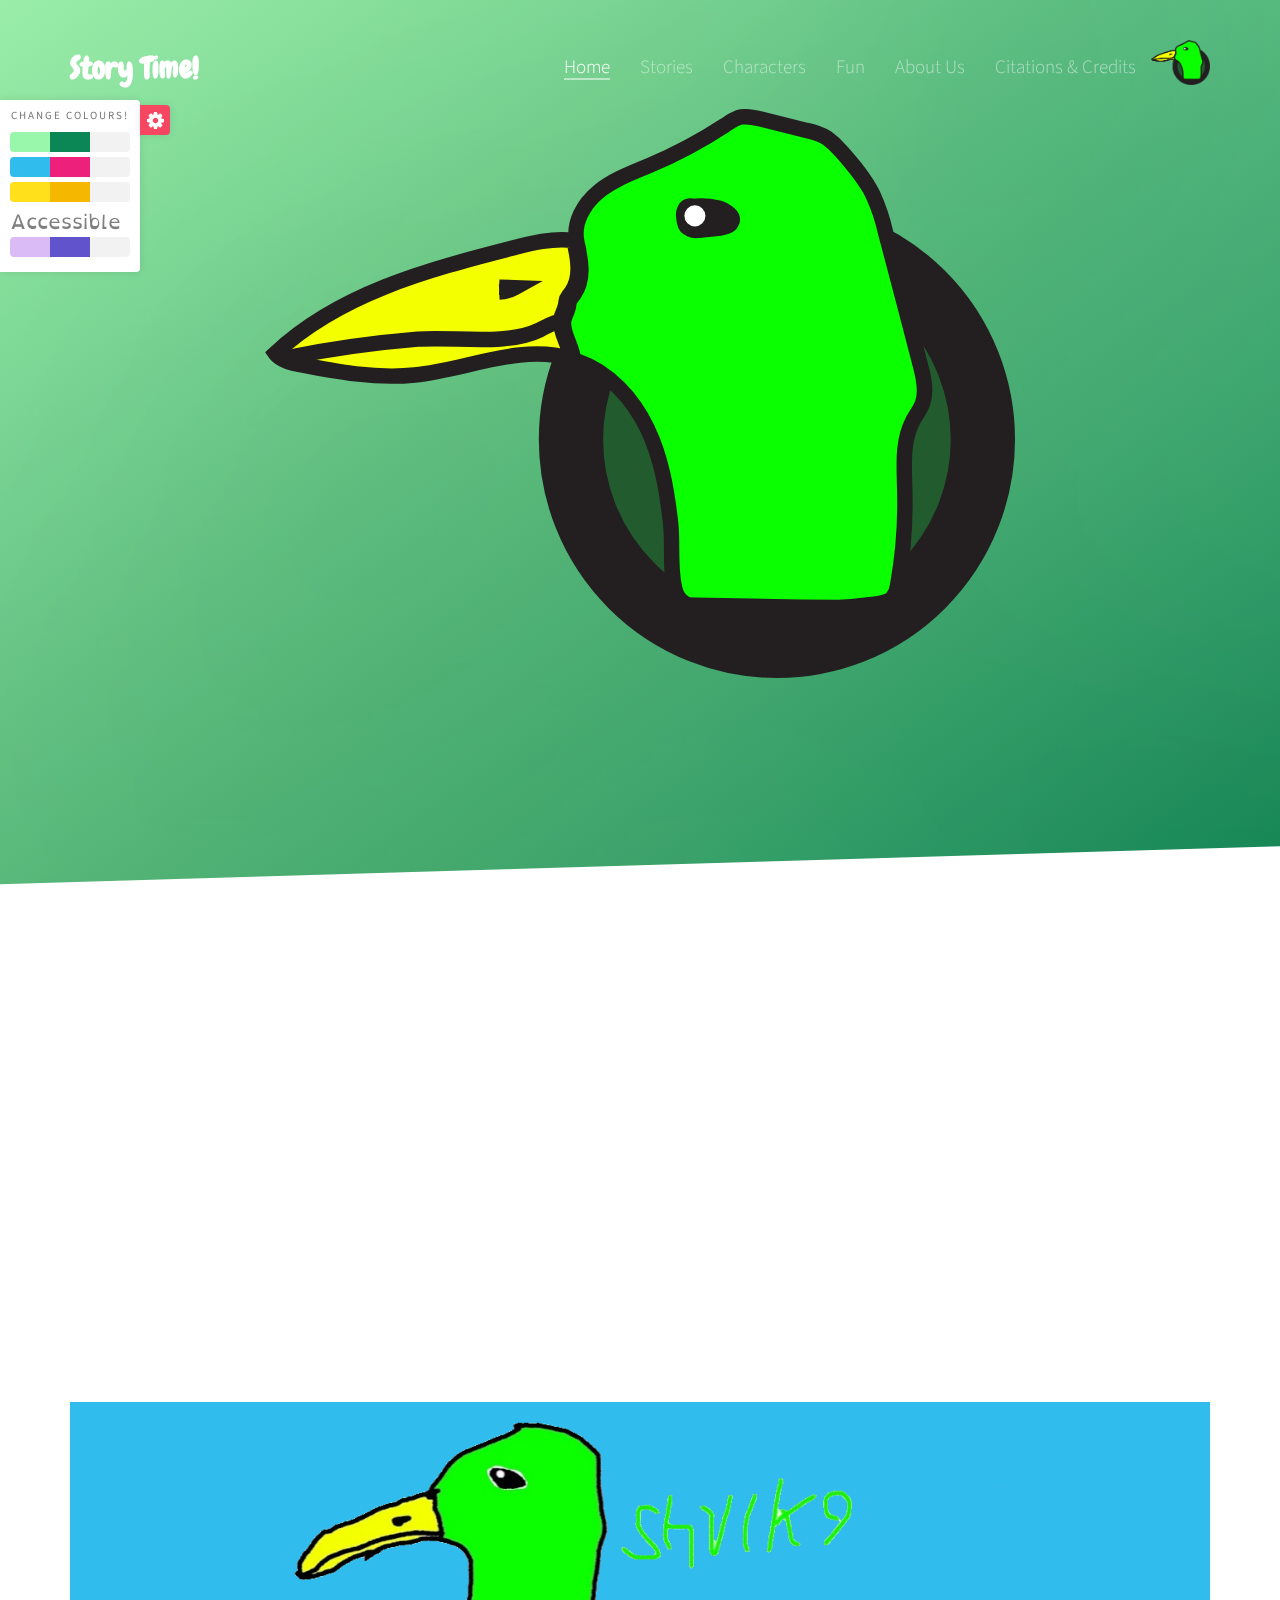
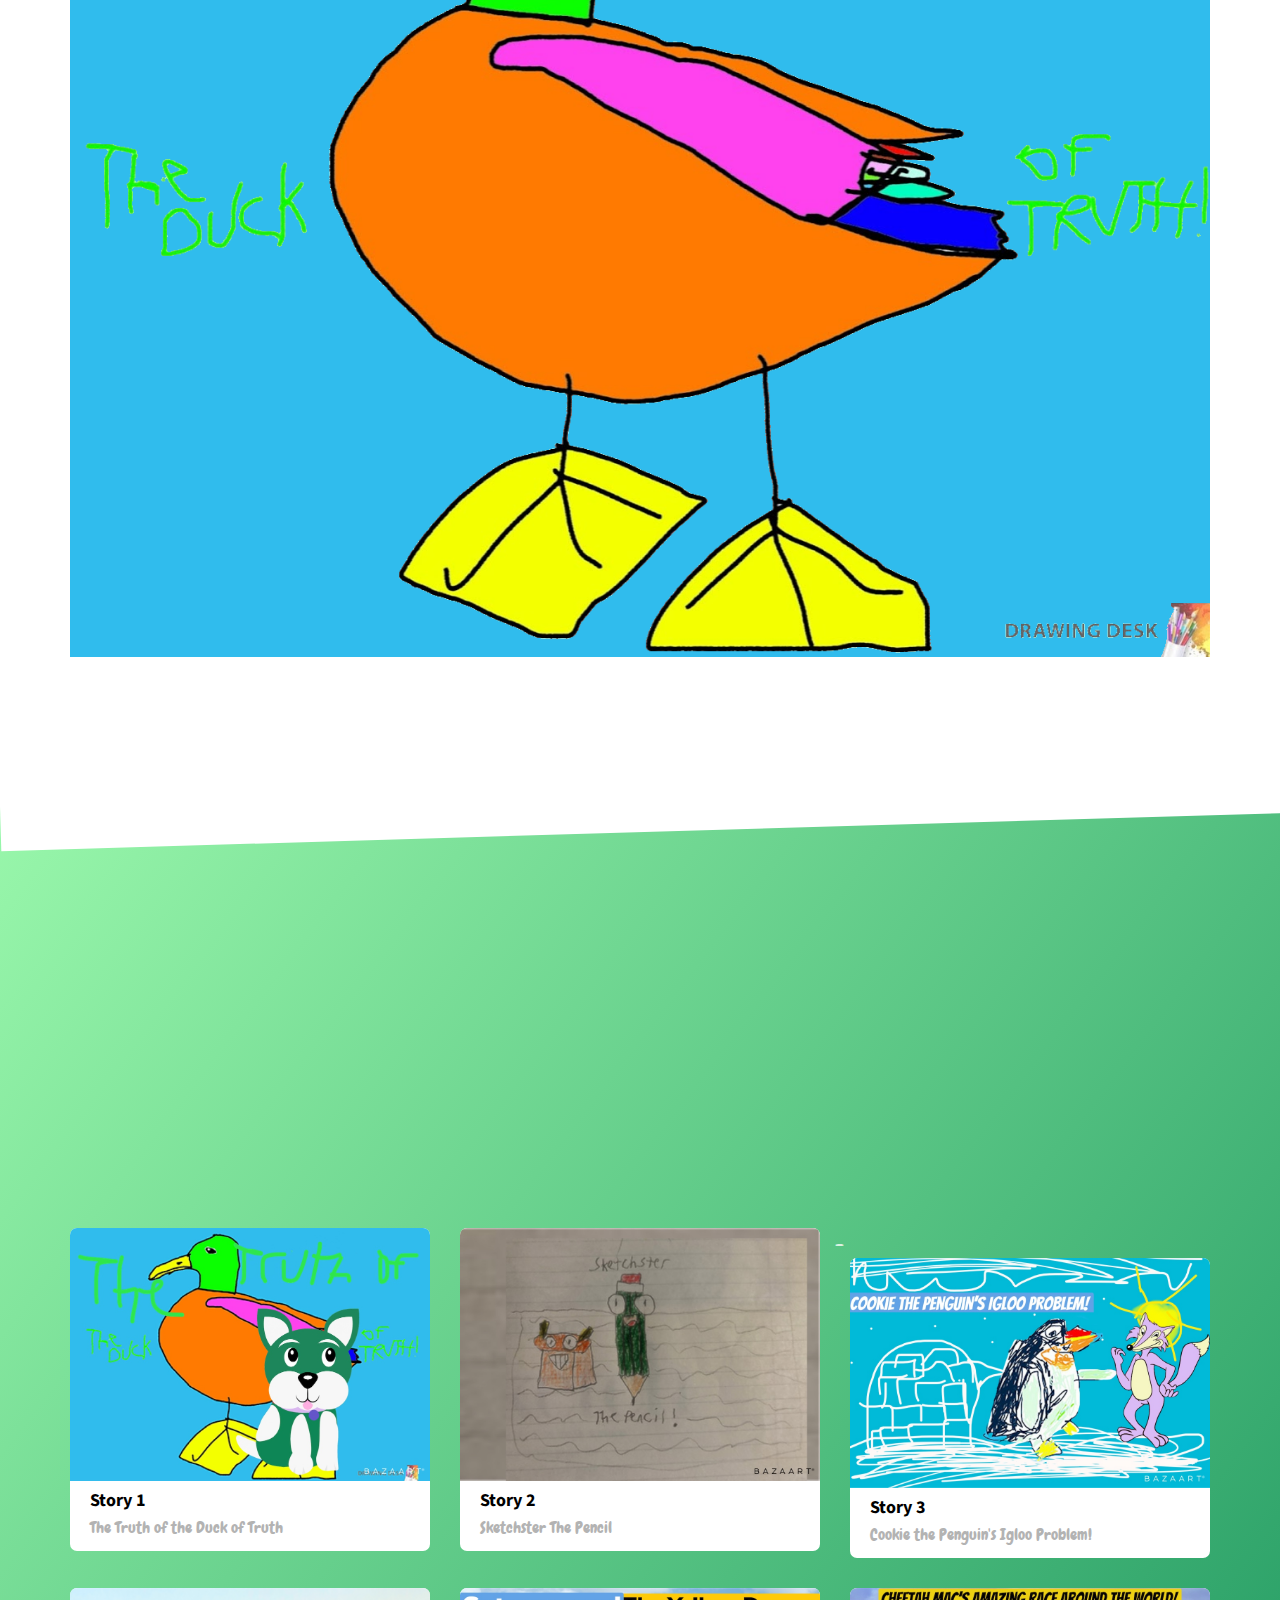
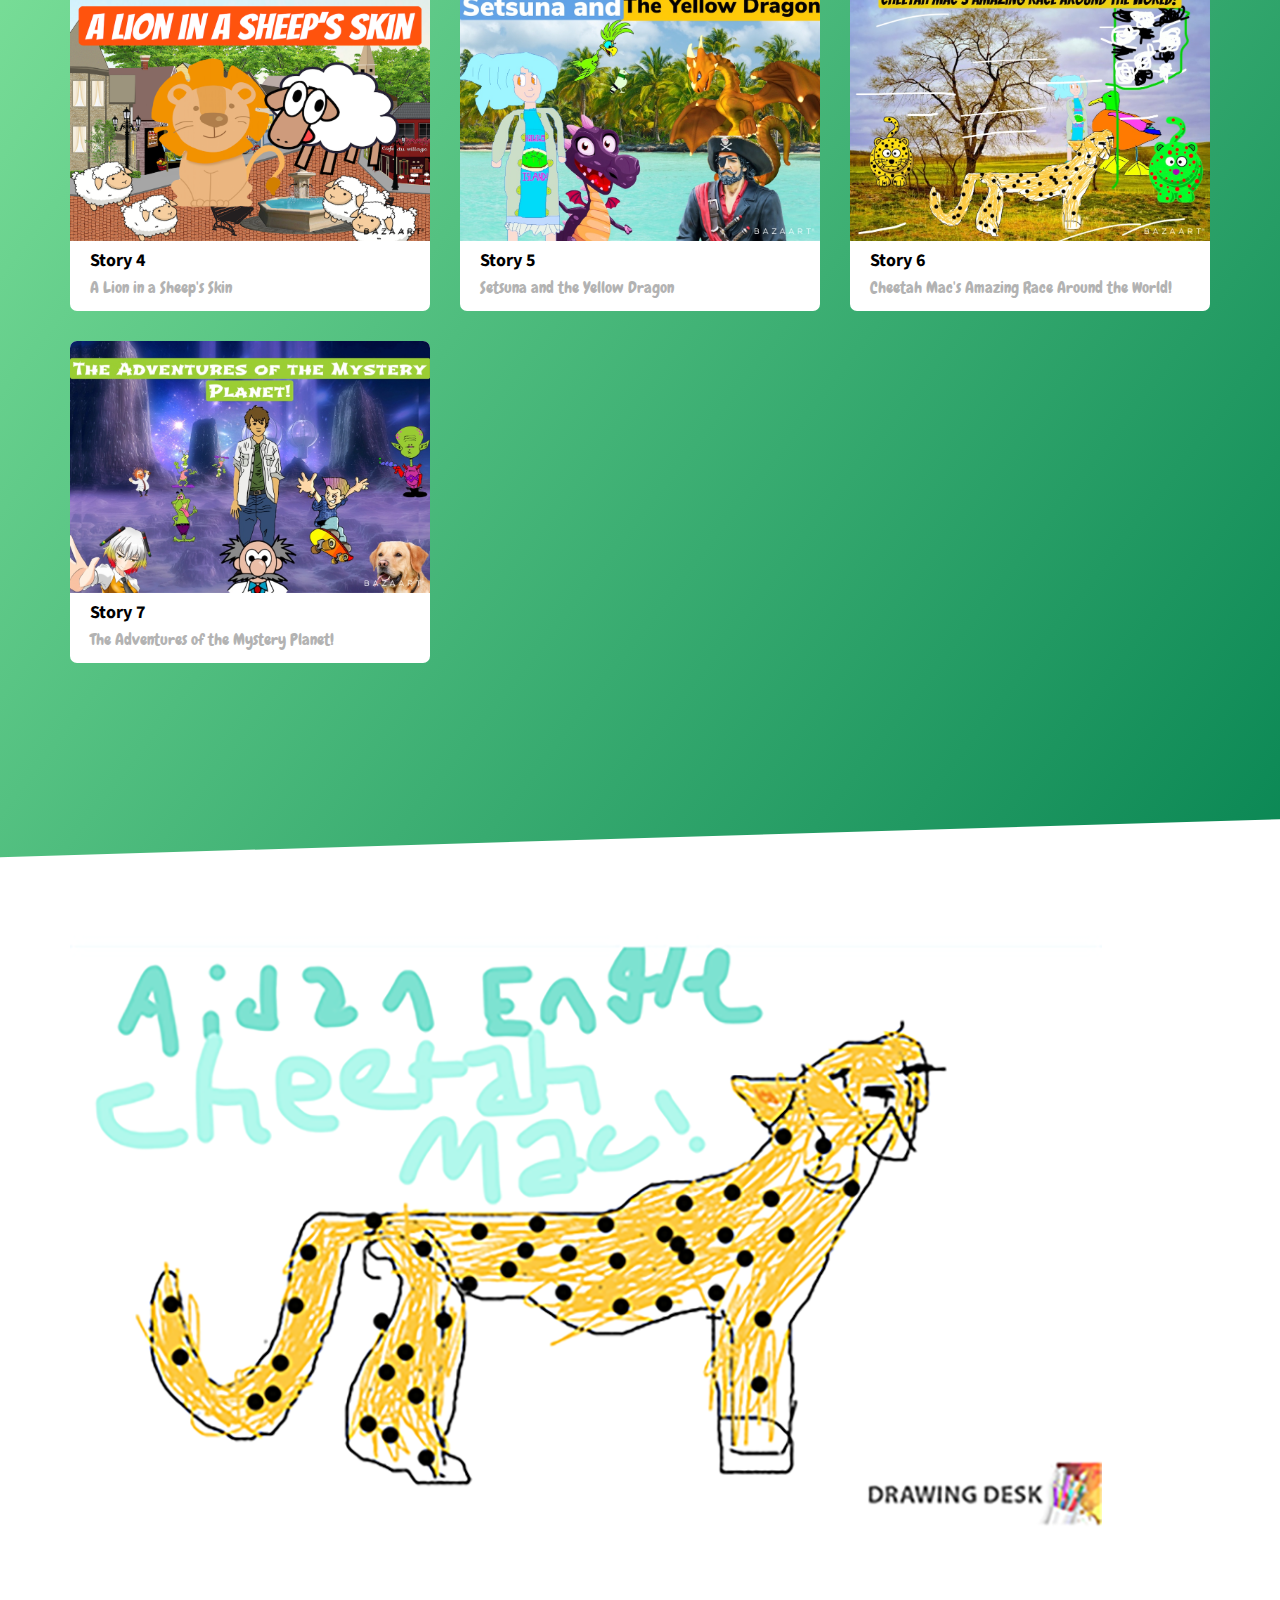
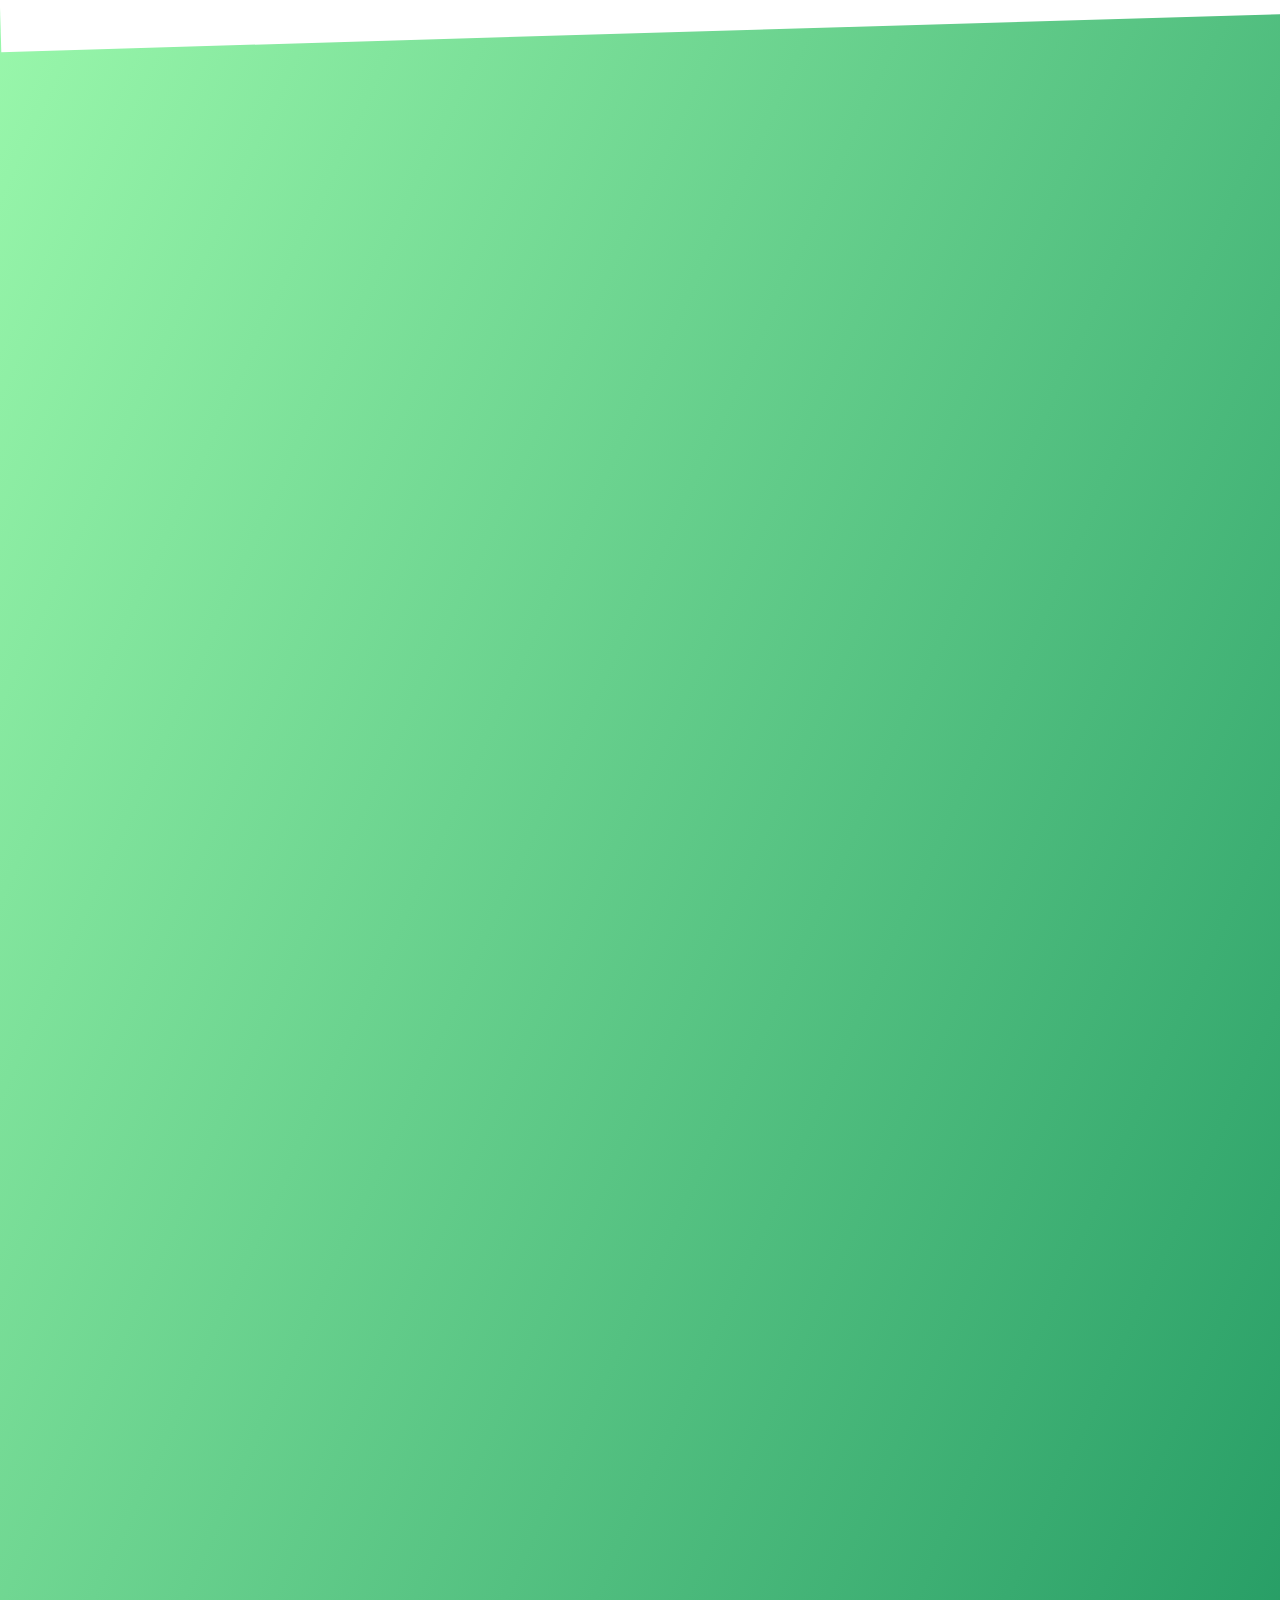
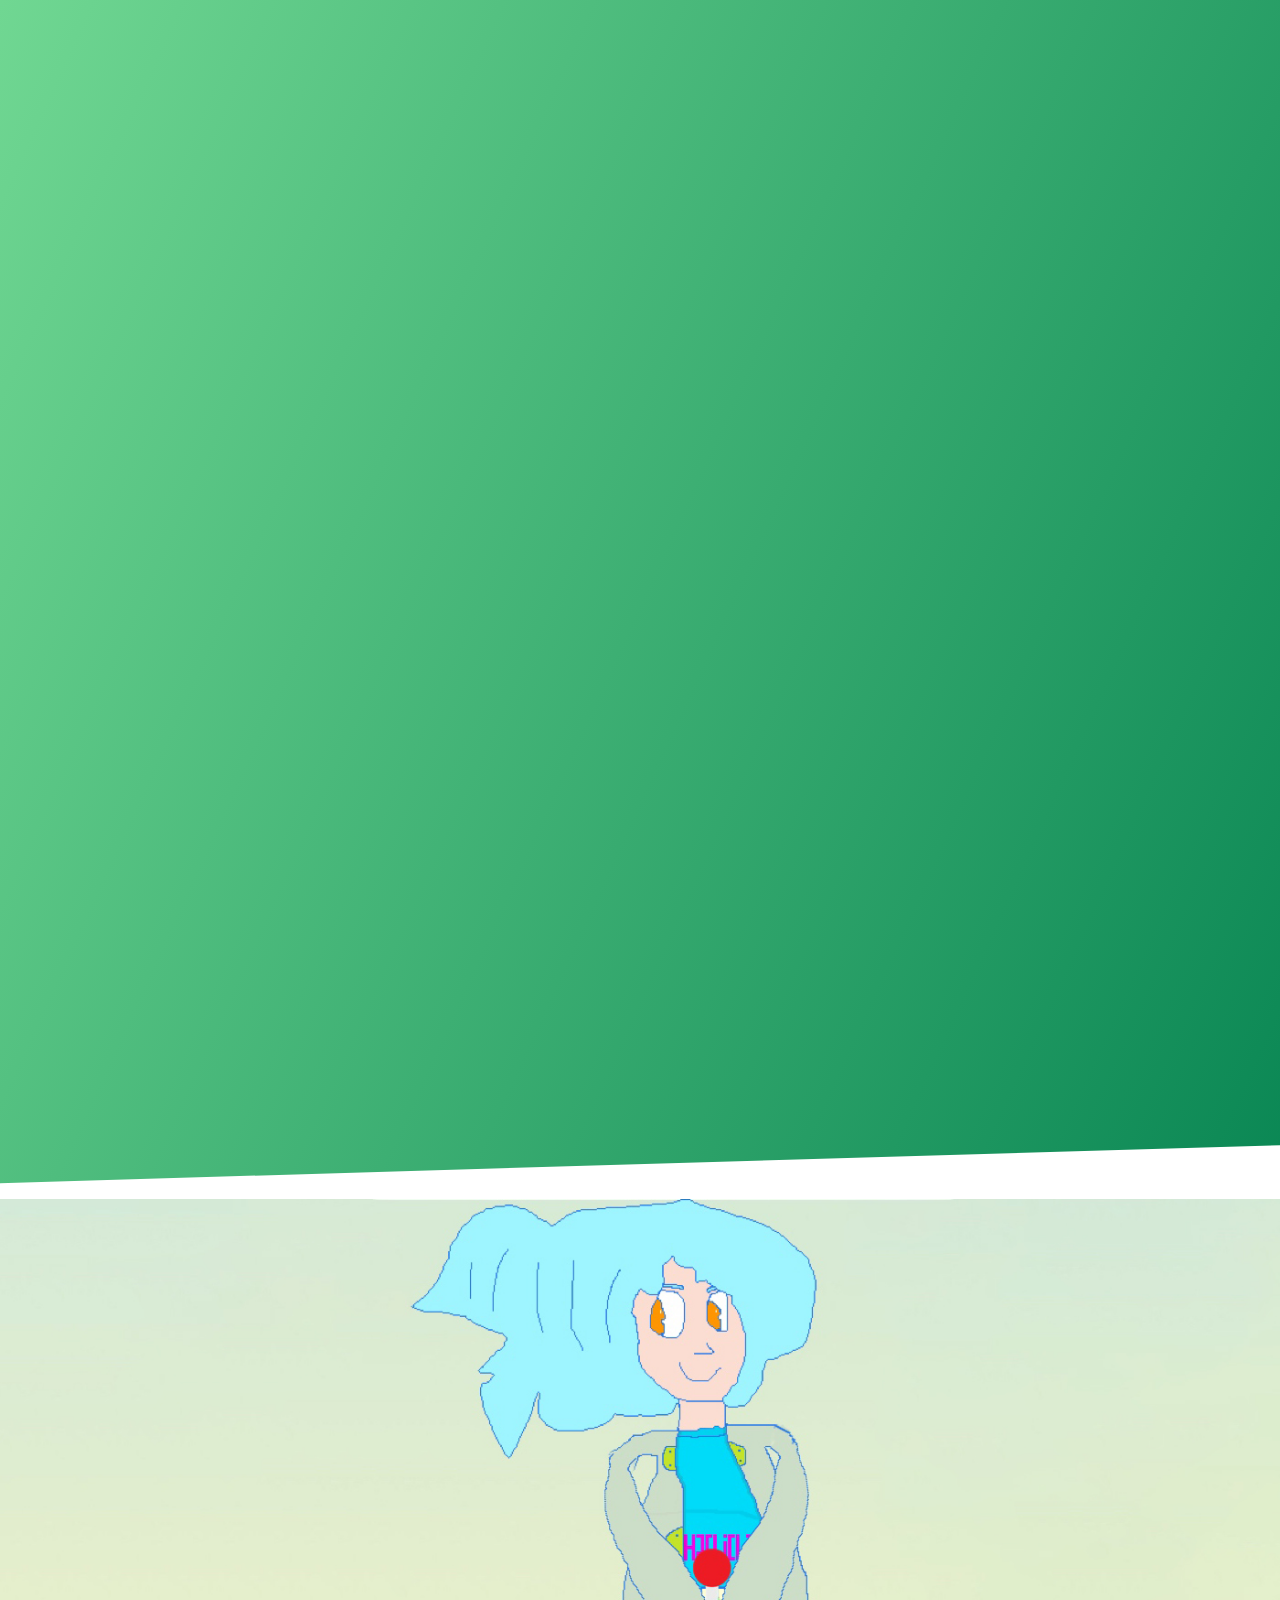
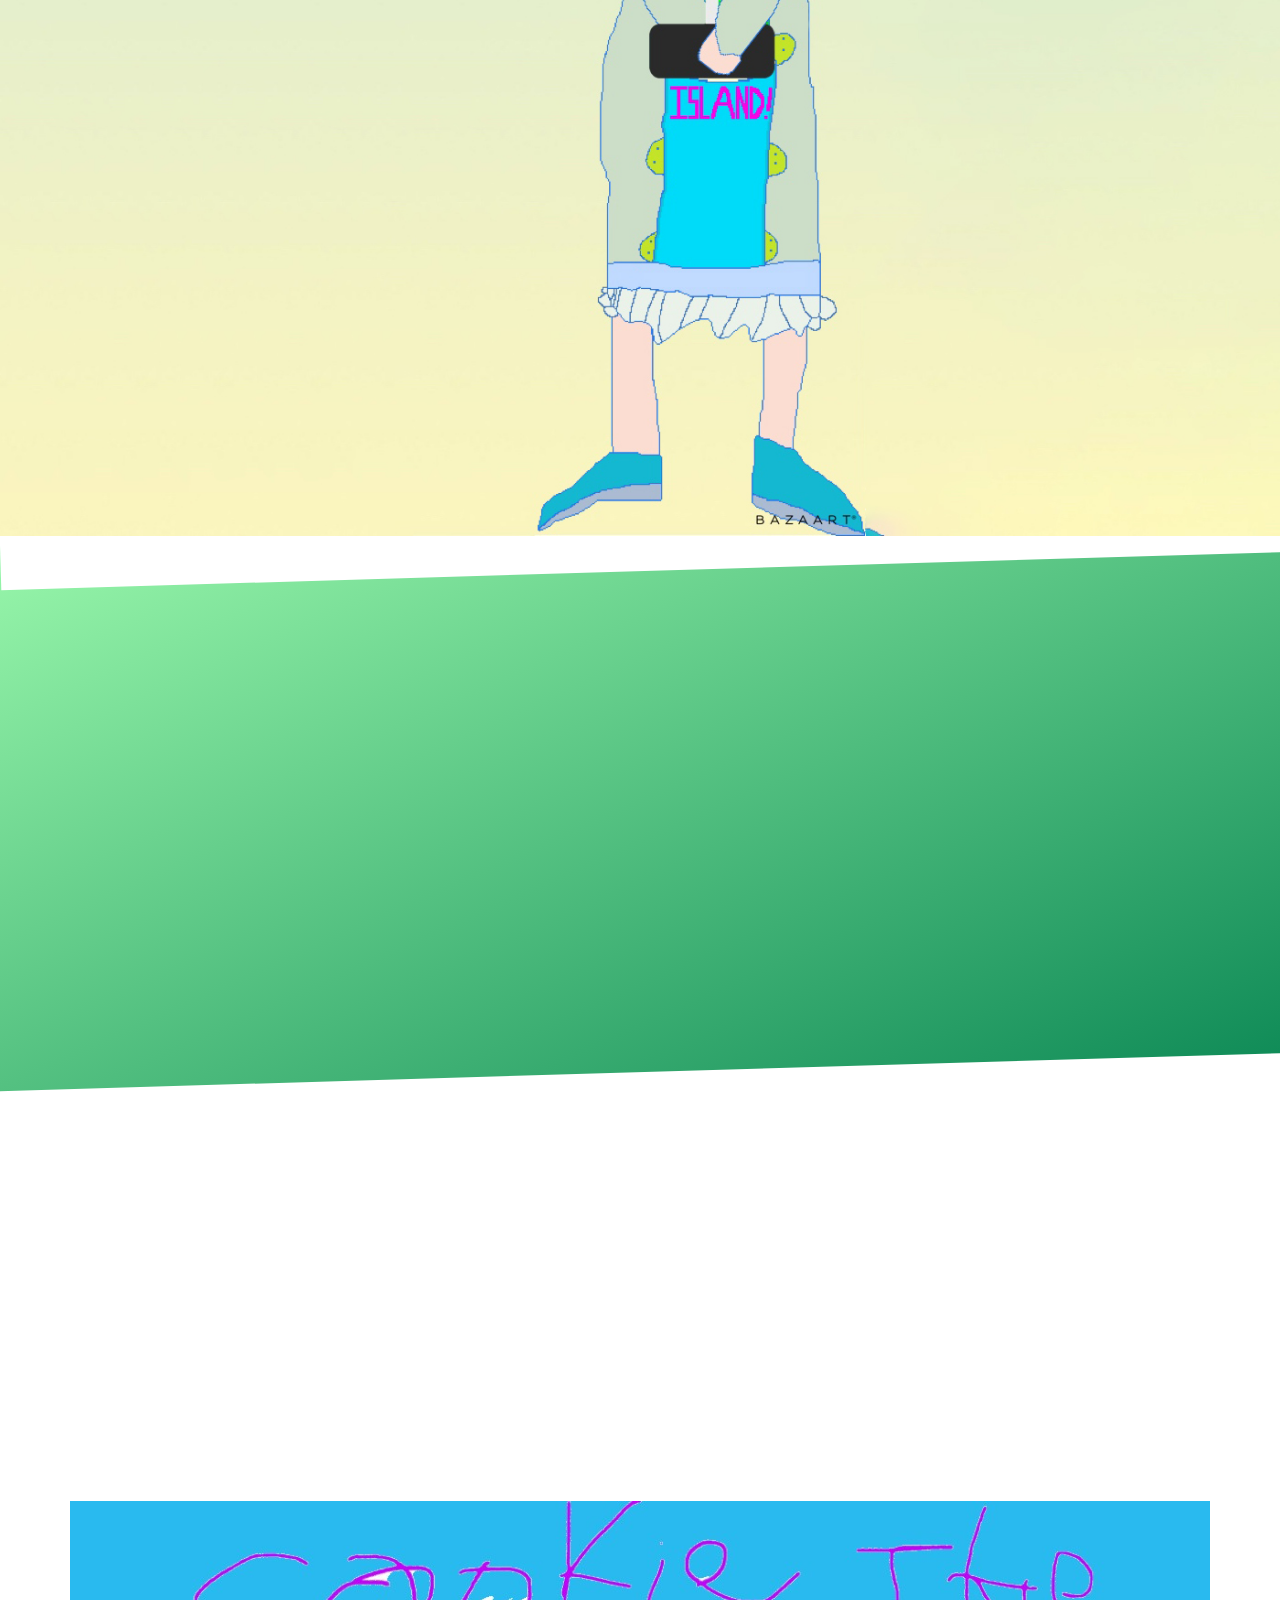
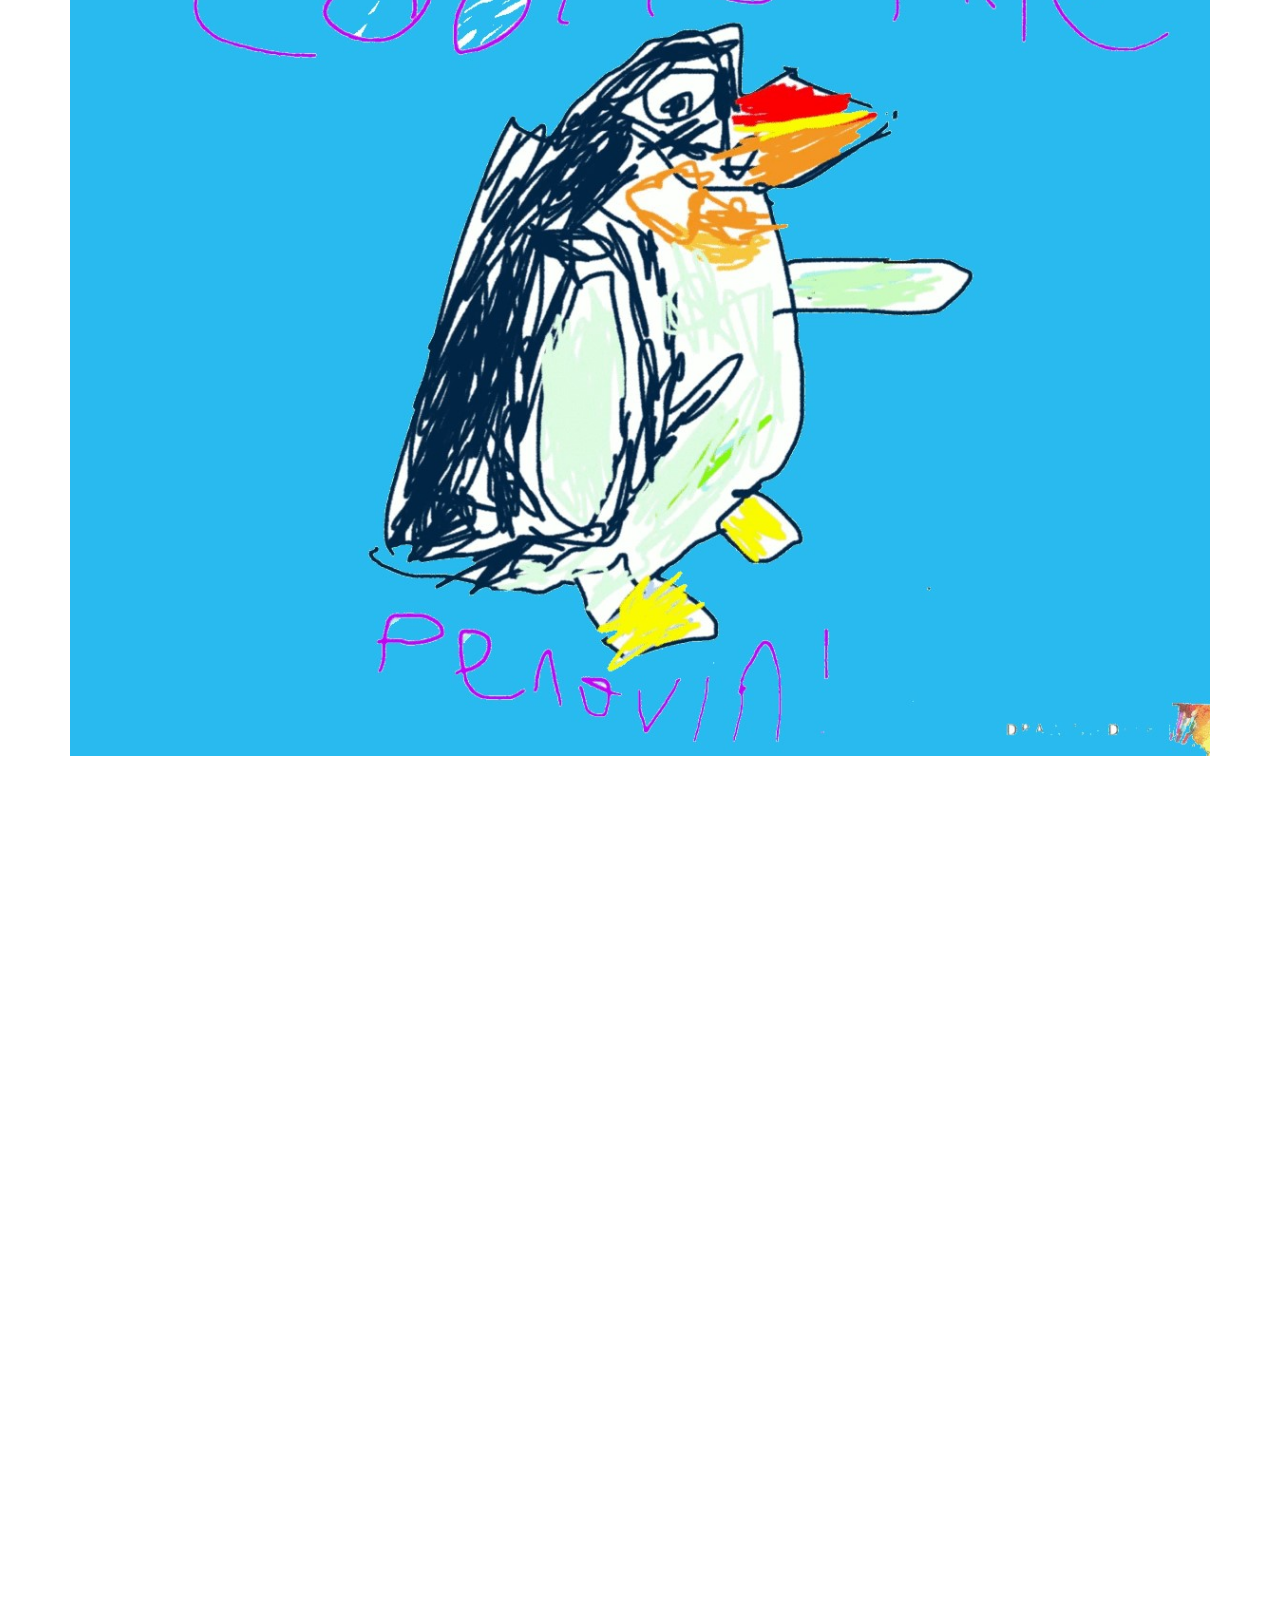
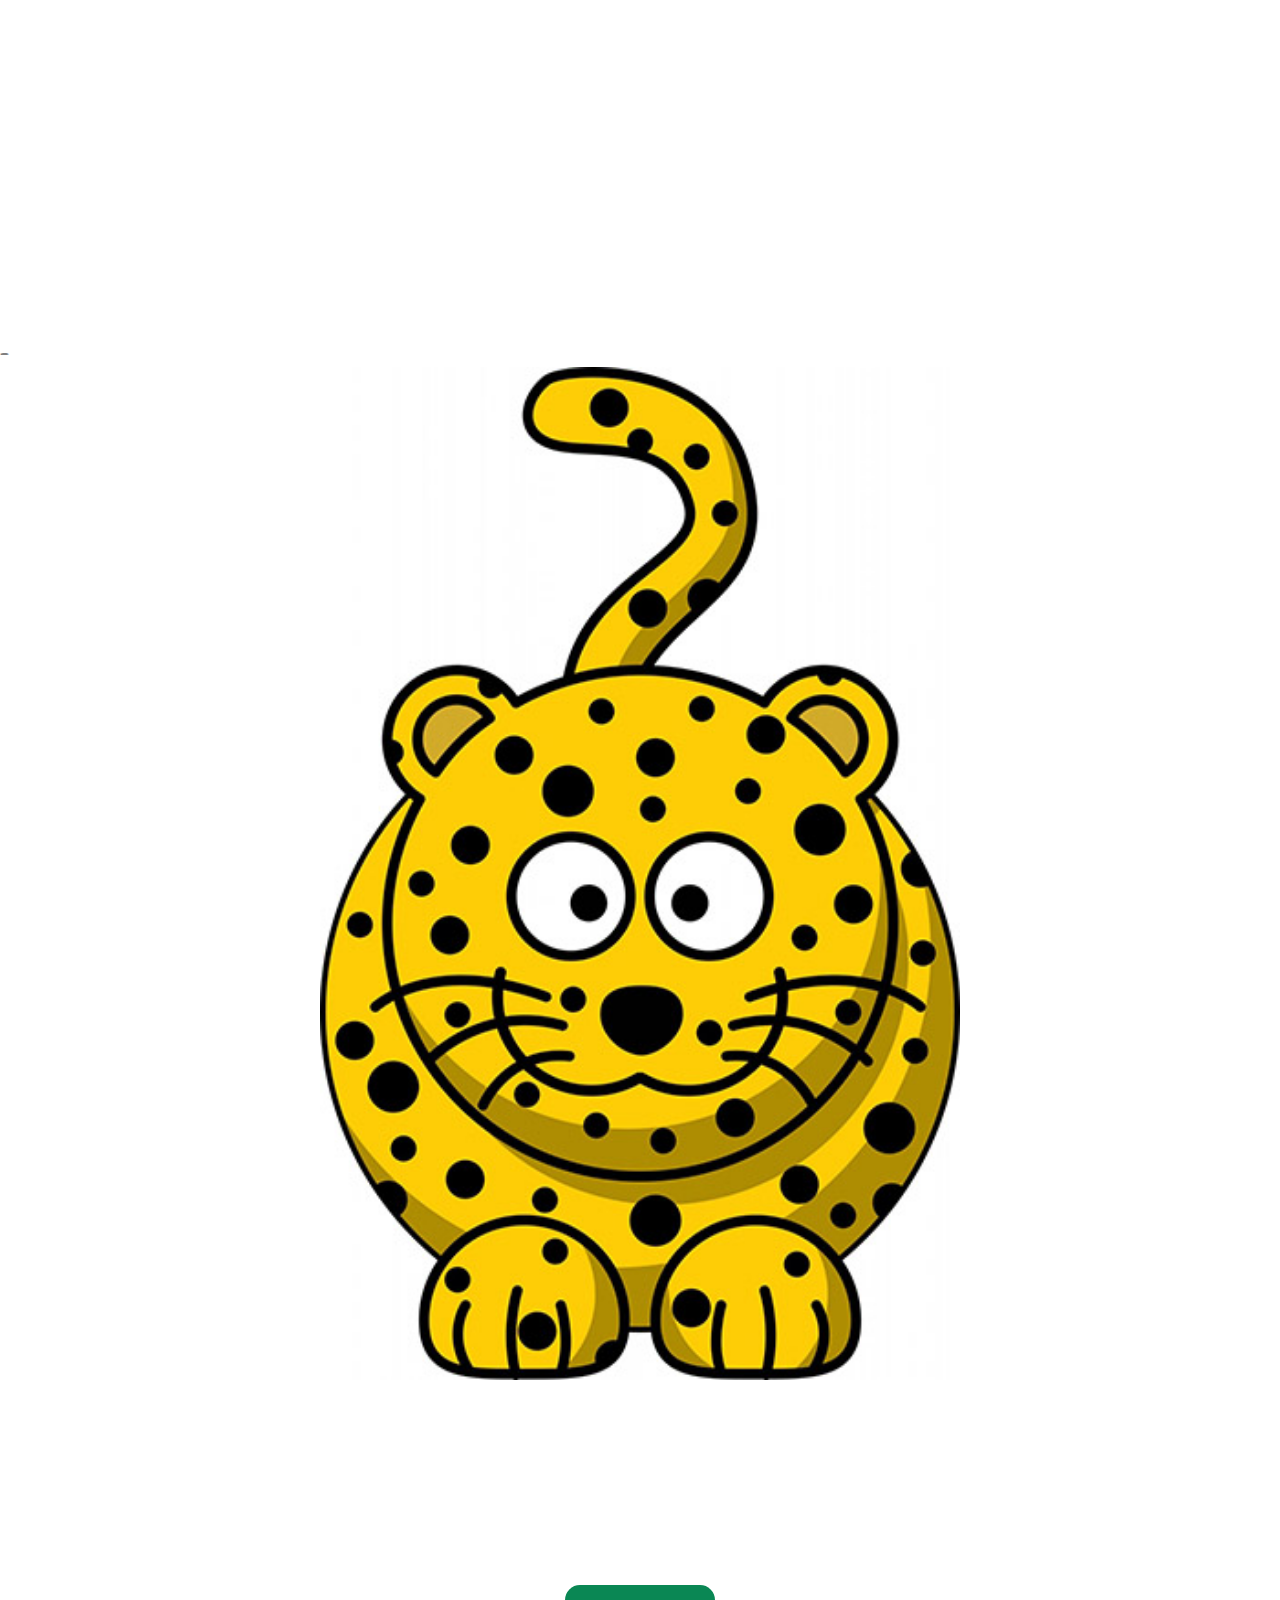
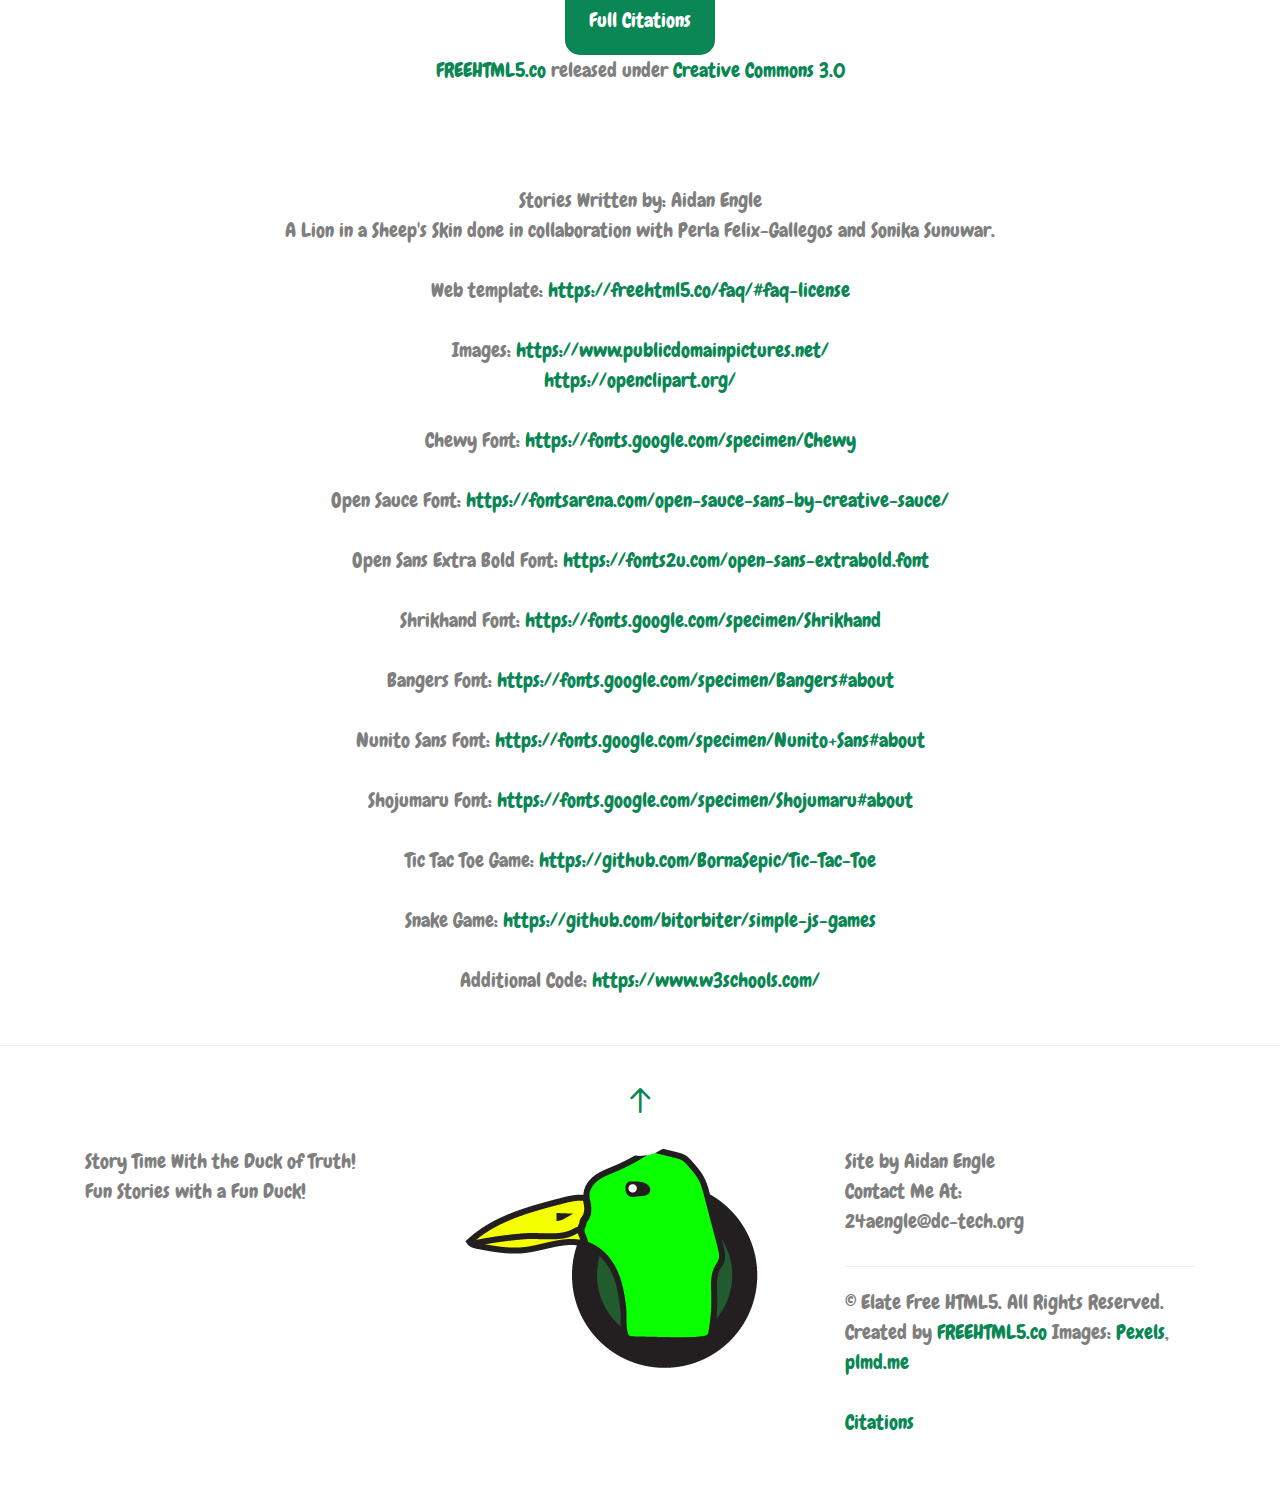
<file: index.html>
<!DOCTYPE html>
<!--[if lt IE 7]>      <html class="no-js lt-ie9 lt-ie8 lt-ie7"> <![endif]-->
<!--[if IE 7]>         <html class="no-js lt-ie9 lt-ie8"> <![endif]-->
<!--[if IE 8]>         <html class="no-js lt-ie9"> <![endif]-->
<!--[if gt IE 8]><!--> <html class="no-js"> <!--<![endif]-->
	<head>
	<meta charset="utf-8">
	<meta http-equiv="X-UA-Compatible" content="IE=edge">
	<title>Story Time with the Duck of Truth</title>
	<meta name="viewport" content="width=device-width, initial-scale=1">
	<meta name="description" content="Stories and fun for kids!" />
	<meta name="keywords" content="Duck of Truth, Aidan Marley Engle, Shulk 9, Cookie the Penguin, Cheetah Mac, Setsuna Komali, Sketchster the Pencil, Sharp Might, kids' stories, The Duck of Truth, Story Time with the Duck of Truth" />
	<meta name="Aidan Engle" content="Aidan Engle" />

  <!-- 
	//////////////////////////////////////////////////////

	FREE HTML5 TEMPLATE 
	DESIGNED & DEVELOPED by FREEHTML5.CO
		
	Website: 		http://freehtml5.co/
	Email: 			info@freehtml5.co
	Twitter: 		http://twitter.com/fh5co
	Facebook: 		https://www.facebook.com/fh5co

	//////////////////////////////////////////////////////
	 -->

  	<!-- Facebook and Twitter integration -->
	<meta property="og:title" content=""/>
	<meta property="og:image" content=""/>
	<meta property="og:url" content=""/>
	<meta property="og:site_name" content=""/>
	<meta property="og:description" content=""/>
	<meta name="twitter:title" content="" />
	<meta name="twitter:image" content="" />
	<meta name="twitter:url" content="" />
	<meta name="twitter:card" content="" />

	<!-- Place favicon.ico and apple-touch-icon.png in the root directory -->
	<link rel="shortcut icon" href="favicon.ico">

	<link href='https://fonts.googleapis.com/css?family=Source+Sans+Pro:400,300,600,400italic,700' rel='stylesheet' type='text/css'>

	<link rel="icon" href="images/Story-Time-With-The-Duck-Of-Truth--No-Text2.png">
	<link rel="manifest" href="images/Story-Time-With-The-Duck-Of-Truth--No-Text2.png">
	
	<!-- Animate.css -->
	<link rel="stylesheet" href="css/animate.css">
	<!-- Icomoon Icon Fonts-->
	<link rel="stylesheet" href="css/icomoon.css">
	<!-- Simple Line Icons -->
	<link rel="stylesheet" href="css/simple-line-icons.css">
	<!-- Magnific Popup -->
	<link rel="stylesheet" href="css/magnific-popup.css">
	<!-- Bootstrap  -->
	<link rel="stylesheet" href="css/bootstrap.css">

	<!-- 
	Default Theme Style 
	You can change the style.css (default color purple) to one of these styles
	
	1. pink.css
	2. blue.css
	3. turquoise.css
	4. orange.css
	5. lightblue.css
	6. brown.css
	7. green.css

	-->
	<link rel="stylesheet" href="css/style.css">

	<!-- Styleswitcher ( This style is for demo purposes only, you may delete this anytime. ) -->
	<link rel="stylesheet" id="theme-switch" href="css/style.css">
	<!-- End demo purposes only -->


	<style>
	/* For demo purpose only */
	
	/* For Demo Purposes Only ( You can delete this anytime :-) */
	#colour-variations {
		padding: 10px;
		-webkit-transition: 0.5s;
	  	-o-transition: 0.5s;
	  	transition: 0.5s;
		width: 140px;
		position: fixed;
		left: 0;
		top: 100px;
		z-index: 999999;
		background: #fff;
		/*border-radius: 4px;*/
		border-top-right-radius: 4px;
		border-bottom-right-radius: 4px;
		-webkit-box-shadow: 0 0 9px 0 rgba(0,0,0,.1);
		-moz-box-shadow: 0 0 9px 0 rgba(0,0,0,.1);
		-ms-box-shadow: 0 0 9px 0 rgba(0,0,0,.1);
		box-shadow: 0 0 9px 0 rgba(0,0,0,.1);
	}
	#colour-variations.sleep {
		margin-left: -140px;
	}
	#colour-variations h3 {
		text-align: center;;
		font-size: 11px;
		letter-spacing: 2px;
		text-transform: uppercase;
		color: #777;
		margin: 0 0 10px 0;
		padding: 0;;
	}
	#colour-variations ul,
	#colour-variations ul li {
		padding: 0;
		margin: 0;
	}
	#colour-variations li {
		list-style: none;
		display: block;
		margin-bottom: 5px!important;
		float: left;
		width: 100%;
	}
	#colour-variations li a {
		width: 100%;
		position: relative;
		display: block;
		overflow: hidden;
		-webkit-border-radius: 4px;
		-moz-border-radius: 4px;
		-ms-border-radius: 4px;
		border-radius: 4px;
		-webkit-transition: 0.4s;
		-o-transition: 0.4s;
		transition: 0.4s;
	}
	#colour-variations li a:hover {
	  	opacity: .9;
	}
	#colour-variations li a > span {
		width: 33.33%;
		height: 20px;
		float: left;
		display: -moz-inline-stack;
		display: inline-block;
		zoom: 1;
		*display: inline;
	}
	

	.option-toggle {
		position: absolute;
		right: 0;
		top: 0;
		margin-top: 5px;
		margin-right: -30px;
		width: 30px;
		height: 30px;
		background: #f64662;
		text-align: center;
		border-top-right-radius: 4px;
		border-bottom-right-radius: 4px;
		color: #fff;
		cursor: pointer;
		-webkit-box-shadow: 0 0 9px 0 rgba(0,0,0,.1);
		-moz-box-shadow: 0 0 9px 0 rgba(0,0,0,.1);
		-ms-box-shadow: 0 0 9px 0 rgba(0,0,0,.1);
		box-shadow: 0 0 9px 0 rgba(0,0,0,.1);
	}
	.option-toggle i {
		top: 2px;
		position: relative;
	}
	.option-toggle:hover, .option-toggle:focus, .option-toggle:active {
		color:  #fff;
		text-decoration: none;
		outline: none;
	}
	</style>
	<!-- End demo purposes only -->


	<!-- Modernizr JS -->
	<script src="js/modernizr-2.6.2.min.js"></script>
	<!-- FOR IE9 below -->
	<!--[if lt IE 9]>
	<script src="js/respond.min.js"></script>
	<![endif]-->

	</head>
	<header role="banner" id="fh5co-header">
			<div class="container">
				<!-- <div class="row"> -->
			    <nav class="navbar navbar-default">
		        <div class="navbar-header">
		        	<!-- Mobile Toggle Menu Button -->
					<a href="#" class="js-fh5co-nav-toggle fh5co-nav-toggle" data-toggle="collapse" data-target="#navbar" aria-expanded="false" aria-controls="navbar"><i></i></a>
		         <a class="navbar-brand" href="index.html">Story Time!</a> 
		        </div>
		        <div id="navbar" class="navbar-collapse collapse">
		          <ul class="nav navbar-nav navbar-right">
		            <li class="active"><a href="#" data-nav-section="home"><span>Home</span></a></li>
		            <li><a href="#" data-nav-section="Stories"><span>Stories</span></a></li>
		            <li><a href="#" data-nav-section="Characters"><span>Characters</span></a></li>
		            <li><a href="#" data-nav-section="Fun"><span>Fun</span></a></li>
		            <li><a href="#" data-nav-section="about"><span>About Us</span></a></li>
		            <li><a href="#" data-nav-section="Credits"><span>Citations & Credits</span></a></li>
					<img class="nav-image" src="images/Story-Time-With-The-Duck-Of-Truth--No-Text2.png" height="45px" alt="Story Time With the Duck of Truth Logo">
		          </ul>
		        </div>
			    </nav>
			  <!-- </div> -->
		  </div>
	</header>

	<section id="fh5co-home" data-section="home" style="background-image: url(images/full_image_2.jpg);" data-stellar-background-ratio="0.5">
		<div class="gradient"></div>
		<div class="container">
			<div class="text-wrap">
				<div class="text-inner">
					<div class="row">
						<div class="col-md-8 col-md-offset-2">
							<img src="images/Story-Time-With-The-Duck-Of-Truth--No-Text2.svg" alt="Story Time With the Duck of Truth Logo">
							<h1 class="to-animate">Story Time With The Duck Of Truth!</h1>
							<h2 class="to-animate">Fun Stories with a Fun Duck!</h2>
						</div>
					</div>
				</div>
			</div>
		</div>
		<div class="slant"></div>
	</section>
<br>
<br>
	<section id="fh5co-intro">
		<div class="container">
			<div class="row row-bottom-padded-lg">
				<div class="fh5co-block to-animate" style="background-image: url(images/Characters-Cheetah-Mac.png);">
					<div class="overlay-darker"></div>
					<div class="overlay"></div>
					<div class="fh5co-text">
						<i class="fh5co-intro-icon icon-bulb"></i>
						<h2>Characters</h2>
						<p>Learn about the fun characters like The Duck of Truth, Cookie The Penguin, Setsuna Komali, Lenny Lion and Cheetah Mac!<br><br><br></p>
						<p><a href="#characters" class="btn btn-primary">Click Me!</a></p>
					</div>
				</div>
				<div class="fh5co-block to-animate" style="background-image: url(images/The-Duck-Of-Truth!4-edi-char.png);">
					<div class="overlay-darker"></div>
					<div class="overlay"></div>
					<div class="fh5co-text">
						<i class="fh5co-intro-icon icon-book"></i>
						<h2>Stories</h2>
						<p>Read our fun collection of stories!<br><br><br><br><br></p>
						<p><a href="#fh5co-work" class="btn btn-primary"  data-nav-section="Stories">Click Me</a></p>
					</div>
				</div>
				<div class="fh5co-block to-animate" style="background-image: url(images/Characters-Setsuna-Gaming-Gradient.png);">
					<div class="overlay-darker"></div>
					<div class="overlay"></div>
					<div class="fh5co-text">
						<i class="fh5co-intro-icon icon-rocket"></i>
						<h2>Fun Page</h2>
						<p>An exciting page including fun activities and games!<br><br><br><br><br></p>
						<p><a href="#fh5co-services" class="btn btn-primary" data-nav-section="Fun">Click Me!</a></p>
					</div>
				</div>
			</div>
		<!--	<div class="row watch-video text-center to-animate">
				<span>Watch the video</span>

				<a href="https://vimeo.com/channels/staffpicks/93951774" class="popup-vimeo btn-video"><i class="icon-play2"></i></a>
			</div>-->
			<img src="images/The-Duck-Of-Truth!4-edi-large.png" alt="Picture of the Duck of Truth">
		</div> 
	</section>

	<section id="fh5co-work" data-section="Stories">
		<div class="container">
			<div class="row">
				<div class="col-md-12 section-heading text-center">
					<h2 class="to-animate">Stories</h2>
					<div class="row">
						<div class="col-md-8 col-md-offset-2 subtext to-animate">
							<h3>Read the tales of The Duck of Truth and friends!</h3>
						</div>
					</div>
				</div>
			</div>
			<div class="row row-bottom-padded-sm">
				-<div class="col-md-4 col-sm-6 col-xxs-12">
					<a href="Story1.html" class="fh5co-project-item">
						<img src="images/1-Story.jpg" alt="The Duck of Truth Image" class="img-responsive">
						<div class="fh5co-text">
						<h2>Story 1</h2>
						<span> The Truth of the Duck of Truth</span>
						</div>
					</a>
				</div>
				<div class="col-md-4 col-sm-6 col-xxs-12">
					<a href="Story2.html" class="fh5co-project-item">
						<img src="images/2-Story.jpg" alt="Sketchster the Pencil image" class="img-responsive">
						<div class="fh5co-text">
						<h2>Story 2</h2>
						<span>Sketchster The Pencil</span>
						</div>
					</a>
				</div>

				<div class="clearfix visible-sm-block"></div>

				<div class="col-md-4 col-sm-6 col-xxs-12">
					<a href="Story3.html" class="fh5co-project-item">
						<img src="images/3-Story-Text.jpg" alt="Cookie the Penguin image" class="img-responsive">
						<div class="fh5co-text">
						<h2>Story 3</h2>
						<span>Cookie the Penguin's Igloo Problem!</span>
						</div>
					</a>
				</div>
				<div class="col-md-4 col-sm-6 col-xxs-12">
					<a href="Story4.html"
					class="fh5co-project-item">
						<img src="images/Story4.png" alt="Lenny Lion image" class="img-responsive">
						<div class="fh5co-text">
						<h2>Story 4</h2>
						<span>A Lion in a Sheep's Skin</span>
						</div>
					</a>
				</div>
				
				<div class="clearfix visible-sm-block"></div>

				<div class="col-md-4 col-sm-6 col-xxs-12">
					<a href="Story5.html" class="fh5co-project-item">
						<img src="images/5-Story-Text.jpg" alt="Setsuna Komali" class="img-responsive">
						<div class="fh5co-text">
						<h2>Story 5</h2>
						<span>Setsuna and the Yellow Dragon</span>
						</div>
					</a>
				</div>
				<div class="col-md-4 col-sm-6 col-xxs-12">
					<a href="Story6.html" class="fh5co-project-item">
						<img src="images/6-Story-Text.jpg" alt="Cheetah Mac image" class="img-responsive">
						<div class="fh5co-text">
						<h2>Story 6</h2>
						<span>Cheetah Mac's Amazing Race Around the World!</span>
						</div>
					</a>
				</div>
				
				<div class="clearfix visible-sm-block"></div>

				<div class="col-md-4 col-sm-6 col-xxs-12">
					<a href="Story7.html" class="fh5co-project-item">
						<img src="images/7-Story-Text.jpg" alt="Frisk the Dog image" class="img-responsive">
						<div class="fh5co-text">
						<h2>Story 7</h2>
						<span>The Adventures of the Mystery Planet!</span>
						</div>
					</a>
				</div>
				<!--
				<div class="col-md-4 col-sm-6 col-xxs-12">
					<a href="images/work_8.jpg" class="fh5co-project-item image-popup to-animate">
						<img src="images/work_8.jpg" alt="Image" class="img-responsive">
						<div class="fh5co-text">
						<h2>Story 8</h2>
						<span>Sketch</span>
						</div>
					</a>
				</div>

				<div class="clearfix visible-sm-block"></div>

				<div class="col-md-4 col-sm-6 col-xxs-12">
					<a href="images/work_1.jpg" class="fh5co-project-item image-popup to-animate">
						<img src="images/work_1.jpg" alt="Image" class="img-responsive">
						<div class="fh5co-text">
						<h2>Story 9</h2>
						<span>Illustration</span>
						</div>
					</a>
				</div>
			-->
			</div>

		</div>
	</section>
	<div class="container">
		<!--
		<div class="row row-bottom-padded-lg">
			<div class="fh5co-block to-animate" style="background-image: url(images/img_7.jpg);">
				<div class="overlay-darker"></div>
				<div class="overlay"></div>
				<div class="fh5co-text">
					<i class="fh5co-intro-icon icon-bulb"></i>
					<h2>Characters</h2>
					<p>Learn about the fun characters like The Duck of Truth, Cookie The Penguin, Setsuna Komali, Lenny Lion and Cheetah Mac!</p>
					<p><a href="#fh5co-testimonials" class="btn btn-primary">Click Me!</a></p>
				</div>
			</div>
			<div class="fh5co-block to-animate" style="background-image: url(images/img_8.jpg);">
				<div class="overlay-darker"></div>
				<div class="overlay"></div>
				<div class="fh5co-text">
					<i class="fh5co-intro-icon icon-wrench"></i>
					<h2>Stories</h2>
					<p>Read our fun collection of stories!<br><br><br><br><br></p>
					<p><a href="#fh5co-work" class="btn btn-primary"  data-nav-section="Stories">Click Me</a></p>
				</div>
			</div>
			<div class="fh5co-block to-animate" style="background-image: url(images/img_10.jpg);">
				<div class="overlay-darker"></div>
				<div class="overlay"></div>
				<div class="fh5co-text">
					<i class="fh5co-intro-icon icon-rocket"></i>
					<h2>Fun Page</h2>
					<p>An exciting page including fun activities and games!<br><br><br><br><br></p>
					<p><a href="#fh5co-services" class="btn btn-primary" data-nav-section="Fun">Click Me!</a></p>
				</div>
			</div>
		</div>
	-->
	<!--	<div class="row watch-video text-center to-animate">
			<span>Watch the video</span>

			<a href="https://vimeo.com/channels/staffpicks/93951774" class="popup-vimeo btn-video"><i class="icon-play2"></i></a>
		</div>-->
		<img class= "cheetah-mac" src="images/Cheetah-Mac-big.png" alt="Picture of Cheetah Mac">

		
	</div> 
</section>
<div id="characters"></div>
<section id="fh5co-work" data-section="Characters">
	<div class="container">
		<div class="row">
			<div class="col-md-12 section-heading text-center">
				<h2 class="to-animate">Characters</h2>
				<div class="row">
					<div class="col-md-8 col-md-offset-2 subtext to-animate">
						<h3>Get to know the wacky and zany characters from our stories!</h3>
					</div>
				</div>
			</div>
		</div>
		<div class="row row-bottom-padded-sm">
			<div class="col-md-4 col-sm-6 col-xxs-12">
				<a href="images/The-Duck-Of-Truth!4-edi-large.png"  class="fh5co-project-item image-popup to-animate">
					<img src="images/The-Duck-Of-Truth!4-edi-char.png" alt="The Duck of Truth Image" class="img-responsive">
					<div class="fh5co-text">
					<h2>The Duck of Truth</h2>
					<span> He is a Duck that knows almost everything. His friends always ask him for help when they don't know something.

						<!--He lives in a pond with his duck friends.-->
						
						He acts serious but he has a funny side.
						
						His favorite food is blueberries.
						
						<!--He was actually alive when dinosaurs are around and that is part of his knowledge -->
						His favorite drink is apple juice
						<br>
						Appearances: The Truth of the Duck of Truth, 
Cookie the Penguin's Igloo Problem,
Cheetah Mac's Amazing Race Around the World!
Setsuna and the Yellow Dragon (Cameo)

						 </span>
					</div>
				</a>
			</div>
			<div class="col-md-4 col-sm-6 col-xxs-12">
				<a href="images/Cookie-The-Penguin-Animation-edi-big.jpg" class="fh5co-project-item image-popup to-animate">
					<img src="images/Cookie-The-Penguin-AnimationX-char.gif" alt="Cookie the Penguin image" class="img-responsive">
					<div class="fh5co-text">
					<h2>Cookie the Penguin</h2>
					<span>Cookie is a fun-loving penguin who lives in an icy glacier.
						<br><br>He is very protective of his igloo!<br><br>

						His favorite foods are fish and cookies.
						
						His favorite drink is icy grape juice.
						<br>
						<br>

Appearances: Cookie the Penguin's Igloo Problem,
Cheetah Mac's Amazing Race Around the World!
Setsuna and the Yellow Dragon (Cameo)

						</span>
					</div>
				</a>
			</div>

			<div class="clearfix visible-sm-block"></div>

			<div class="col-md-4 col-sm-6 col-xxs-12">
				<a href="images/red-cartoon-fox-edi2-big.jpg" class="fh5co-project-item image-popup to-animate">
					<img src="images/red-cartoon-fox-edi2-char.jpg" alt="Fret the Fox Image" class="img-responsive">
					<div class="fh5co-text">
					<h2>Fret Fox</h2>
					<span>Fret is a mischievous fox who lives in a cave near Cookie the Penguin's igloo. <br><br>He is always causing trouble there.
						<br><br>
						His favorite food is grapes.
						<br><br>
						His favorite drink is grape juice. 
					<br><br>
					Appearances: Cookie the Penguin's Igloo Problem,
					Cheetah Mac's Amazing Race Around the World!
					
					</span>
					</div>
				</a>
			</div>
			<div class="col-md-4 col-sm-6 col-xxs-12">
				<a href="images/Cheetah-Mac-big.png" class="fh5co-project-item image-popup to-animate">
					<img src="images/Cheetah-Mac.png" alt="Cheetah Mac image" class="img-responsive">
					<div class="fh5co-text">
					<h2>Cheetah Mac</h2>
					<span>Cheetah Mac is the coolest cheetah on Earth!
						He is a hero who is always there to save the day
						He is best friends with his beloved sidekick, Leopard Joe
						He is a very fun loving and carefree guy.
						He can run at speeds up to 1000 miles per hour (ca. 1,609 kilometers per hour) and desires to meet someone who can match his speed.
						
						His favorite food is Pepperoni Sundae (A peculiar ice cream sundae with pepperonis in it.)
						
						His favorite drink is orange soda.
						<br>
						Appearances: Cheetah Mac's Amazing Race Around the World!
Setsuna and the Yellow Dragon (Cameo)

						</span>
					</div>
				</a>
			</div>
			
			<div class="clearfix visible-sm-block"></div>

			<div class="col-md-4 col-sm-6 col-xxs-12">
				<a href="images/cartoon-leopard-big.jpg" class="fh5co-project-item image-popup to-animate">
					<img src="images/cartoon-leopard-char.jpg" alt="Leopard Joe image" class="img-responsive">
					<div class="fh5co-text">
					<h2>Leopard Joe</h2>
					<span>Leopard Joe is Cheetah Mac's best friend and beloved sidekick!
						Together, they are fast heroes who are out to save the world from danger.
						He has always strived to one day jump out of Cheetah Mac's shadow and match his speeds, standing side by side as heroes.
						
						His favorite food is pizza.
						
						His favorite drink is orange juice.
					<br>	
					Appearances: Cheetah Mac's Amazing Race Around the World!
Setsuna and the Yellow Dragon (Cameo)

					</span>
					</div>
				</a>
			</div>
			<div class="col-md-4 col-sm-6 col-xxs-12">
				<a href="images/Setsuna-big.png" class="fh5co-project-item image-popup to-animate">
					<img src="images/Setsuna-char.png" alt="Setsuna Komali image" class="img-responsive">
					<div class="fh5co-text">
					<h2>Setsuna Komali</h2>
					<span>
						Setsuna is a very strong hero. She is considered the best hero in the world and is even above Cheetah Mac with his super speed.
						She is known for her kind attitude and never resorts to fighting villains head on without trying to reason with them.
						She lives in a small village called Hachikō on a small island called Hachichō.
						
						Her favorite food is Pineapples
						
						Her favorite drink is Orange Juice
					<br>
					No character design currently
Appearances: Setsuna and the Yellow Dragon
Cheetah Mac's Amazing Race Around the World!

					</span>
					</div>
				</a>
			</div>
			
			<div class="clearfix visible-sm-block"></div>

			<div class="col-md-4 col-sm-6 col-xxs-12">
				<a href="images/lion-16157444112xT-big.jpg" class="fh5co-project-item image-popup to-animate">
					<img src="images/lion-16157444112xT-char.jpg" alt="Lenny Lion image" class="img-responsive">
					<div class="fh5co-text">
						<span>
					<h2>
						Lenny Lion</h2>
						Lenny is a lion who lives in a village full of sheep. Some sheep are afraid of him and this makes Lenny sad. He wishes that he could be a sheep too.
						
						His favorite food is apples.
						
						His favorite drink is apple juice.
						<br>
						Appearances: A Lion in a Sheep's Skin
Cheetah Mac's Amazing Race Around the World!

</span>
					</div>
				</a>
			</div>
			<div class="col-md-4 col-sm-6 col-xxs-12">
				<a href="images/Sketchster-1-big.jpg" class="fh5co-project-item image-popup to-animate">
					<img src="images/Sketchster-1-char.jpg" alt="Sketcher the Pencil image" class="img-responsive">
					<div class="fh5co-text">
					<h2>Sketchster
						The Pencil
						</h2>
					<span>
						A lively pencil who loves to right and draw!
					<br>
					Appearances: Sketchster the Pencil
					Cheetah Mac's Amazing Race Around the World! (Cameo)
					
				</span>
					</div>
				</a>
			</div>

			<div class="clearfix visible-sm-block"></div>

			<div class="col-md-4 col-sm-6 col-xxs-12">
				<a href="images/Sharp-Might.jpg" class="fh5co-project-item image-popup to-animate">
					<img src="images/Sharp-Might-char.jpg" alt="Sharp Might image" class="img-responsive">
					<div class="fh5co-text">
						
					<h2>Sharp Might</h2>
					<span>
					An enthusiastic pencil sharpener who is always there to help pencils that are in need of sharpening!

					<br>
					Appearances: Sketchster the Pencil
					Cheetah Mac's Amazing Race Around the World! (Cameo)
				</span>
					</div>
				</a>
			</div>
		</div>
		
		</div>
	</div>
	
</section>
<img src="images/Setsuna-Gaming-Gradient-big.jpg">
	<section id="fh5co-services" data-section="Fun">
		<div class="container">
			<div class="row">
				<div class="col-md-12 section-heading text-left">
					<h2 class=" left-border to-animate">The Fun Page!</h2>
					<div class="row">
						<div class="col-md-8 subtext to-animate">
							<h3>This is the fun page! This is where you have fun!</h3>
						</div>
					</div>
				</div>
			</div>	
			</div>
		</div>
	</section>

	
	<section id="fh5co-intro">
		<div class="container">
			<div class="row row-bottom-padded-lg">
				<div class="fh5co-block to-animate" style="background-image: url(images/tic-tac-toe.png);">
					<div class="overlay-darker"></div>
					<div class="overlay"></div>
					<div class="fh5co-text">
						<i class="fh5co-intro-icon icon-play2"></i>
						<h2>Tic Tac Toe</h2>
						<p>Play Tic Tac Toe, the classic game of Xs and Os!<br><br><br></p>
						<p><a href="tic-tac-toe/index.html" class="btn btn-primary">Click Me!</a></p>
					</div>
				</div>
				<div class="fh5co-block to-animate" style="background-image: url(images/Cookie-The-Penguin-AnimationX-char.gif);">
					<div class="overlay-darker"></div>
					<div class="overlay"></div>
					<div class="fh5co-text">
						<i class="fh5co-intro-icon icon-play"></i>
						<h2>Duck Duck Penguin</h2>
						<p>Play a game of chance where Duck is the Winner! Get the Duck of Truth and avoid Cookie the Penguin! Try to get a high score!<br></p>
						<p><a href="duck-duck-penguin/index.html" class="btn btn-primary"  data-nav-section="Fun">Click Me</a></p>
					</div>
				</div>
				<div class="fh5co-block to-animate" style="background-image: url(images/snakey.png);">
					<div class="overlay-darker"></div>
					<div class="overlay"></div>
					<div class="fh5co-text">
						<i class="fh5co-intro-icon icon-rocket"></i>
						<h2>Snakey the Snake!</h2>
						<p>Play the classic game of Snake! Don't let the snake crash into itself!<br><br><br></p>
						<p><a href="jssnake/jssnake.html" class="btn btn-primary" data-nav-section="Fun">Click Me!</a></p>
					</div>
				</div>
			
			</div>
		<!--	<div class="row watch-video text-center to-animate">
				<span>Watch the video</span>

				<a href="https://vimeo.com/channels/staffpicks/93951774" class="popup-vimeo btn-video"><i class="icon-play2"></i></a>
			</div>-->
			<img src="images/Cookie-The-Penguin-Animation-edi-big.jpg" alt="Picture of Cookie the Penguin">
		</div> 
	</section>


	<section id="fh5co-about" data-section="about">
		<div class="container">
			<div class="row">
				<div class="col-md-12 section-heading text-center">
					<h2 class="to-animate">About</h2>
					<div class="row">
						<div class="col-md-8 col-md-offset-2 subtext to-animate">
							<h3>Learn about this website and its creator.</h3>
						</div>
					</div>
				</div>
			</div>
			<div class="row">
				<div class="col-md-6">
					<div class="fh5co-person text-center to-animate">
						<figure><img src="images/The-Duck-Of-Truth!-about-img.png"></figure>
						<h3>About this Website</h3>
						<br>
						<p>The goal of Story Time with the Duck of Truth is to entertain children while helping them read. The vision is to provide a fun space for kids that makes reading enjoyable. There might even be some life lessons along the way!

						Most websites for kids are based on stories or characters that already exist. Also, there is a lot of negativity in the world. I chose to create a fun story site as a unique and original experience that counters some of the stress of today's world.
						<br>
						Our stories come in multiple different lengths and reading levels going from the first stories such a Sketcher Sketchster the Pencil which appeals to younger children and Adventure's of the Mystery Planet which is targeted towards older children.
				</p>
					</div>
				</div>
				<div class="col-md-6">
					<div class="fh5co-person text-center to-animate">
						<figure><img src="images/Aidan-Engle.jpg" alt="Aidan Engle"></figure>
						<h3>Aidan Engle</h3>
						<span class="fh5co-position">Web Developer</span>
						<p>My name is Aidan Engle, and I am a 10th Grade student at Dauphin County Technical School. I am studying Web Development and Design. I enjoy playing video games, making picture and videos, and, of course, creating websites! I hope you enjoy Story Time with the Duck of Truth!<br><br>
						Fun Fact: The "Shulk 9" on the Duck of Truth is my online username."	
							<br><br><br><br></p>
					</div>
				</div>
			</div>
		</div>
	</section>
-
	
<!--
	<section id="fh5co-counters" style="background-image: url(images/full_image_1.jpg);" data-stellar-background-ratio="0.5">
		<div class="fh5co-overlay"></div>
		<div class="container">
			<div class="row">
				<div class="col-md-12 section-heading text-center to-animate">
					<h2>Fun Facts</h2>
				</div>
			</div>
			<div class="row">
				<div class="col-md-3 col-sm-6 col-xs-12">
					<div class="fh5co-counter to-animate">
						<i class="fh5co-counter-icon icon-briefcase to-animate-2"></i>
						<span class="fh5co-counter-number js-counter" data-from="0" data-to="89" data-speed="5000" data-refresh-interval="50">89</span>
						<span class="fh5co-counter-label">Finished projects</span>
					</div>
				</div>
				<div class="col-md-3 col-sm-6 col-xs-12">
					<div class="fh5co-counter to-animate">
						<i class="fh5co-counter-icon icon-code to-animate-2"></i>
						<span class="fh5co-counter-number js-counter" data-from="0" data-to="2343409" data-speed="5000" data-refresh-interval="50">2343409</span>
						<span class="fh5co-counter-label">Line of codes</span>
					</div>
				</div>
				<div class="col-md-3 col-sm-6 col-xs-12">
					<div class="fh5co-counter to-animate">
						<i class="fh5co-counter-icon icon-cup to-animate-2"></i>
						<span class="fh5co-counter-number js-counter" data-from="0" data-to="1302" data-speed="5000" data-refresh-interval="50">1302</span>
						<span class="fh5co-counter-label">Cup of coffees</span>
					</div>
				</div>
				<div class="col-md-3 col-sm-6 col-xs-12">
					<div class="fh5co-counter to-animate">
						<i class="fh5co-counter-icon icon-people to-animate-2"></i>
						<span class="fh5co-counter-number js-counter" data-from="0" data-to="52" data-speed="5000" data-refresh-interval="50">52</span>
						<span class="fh5co-counter-label">Happy clients</span>
					</div>
				</div>
			</div>
		</div>
	</section>
-->
<img class="img-responsive center img2" src="images/cartoon-leopard.jpg">
	<section id="fh5co-contact" data-section="Credits">
		<div class="container">
			<div class="row">
				<div class="col-md-12 section-heading text-center">
					<h2 class="to-animate">Citations & Credits</h2>
					<div class="row">

						<div class="row">
							<a href="citation.html" class="full-citation"><button>Full Citations</button></a>
							<!--
							<div class="col-md-8 col-md-offset-2 subtext to-animate">
								<h3>Far far away, behind the word mountains, far from the countries Vokalia and Consonantia, there live the blind texts.</h3>
							</div>
						-->
						</div>
					</div>

						<a href="http://freehtml5.co/" target="_blank" title="Free HTML5 Bootstrap Templates">FREEHTML5.co</a> released under <a href="http://creativecommons.org/licenses/by/3.0/" target="_blank">Creative Commons 3.0</a>
						<!--
						<div class="col-md-8 col-md-offset-2 subtext to-animate">
							<h3>Far far away, behind the word mountains, far from the countries Vokalia and Consonantia, there live the blind texts.</h3>
						</div>
					-->
					</div>
				</div>

				<div class="col-md-12 text-center">
					<p>Stories Written by: Aidan Engle
						<br>
						A Lion in a Sheep's Skin done in collaboration with Perla Felix-Gallegos and Sonika Sunuwar.
					</p>

		<!-- Begin mobile hide -->
			<div class="mobile-hide">
				<div class="col-md-12 text-center">
					<p>Web template: <a href="https://freehtml5.co/faq/#faq-license" target="_blank">https://freehtml5.co/faq/#faq-license</a></p>
				</div>

				<div class="col-md-12 text-center">
					<p>Images: <a href="https://www.publicdomainpictures.net/" target="_blank">https://www.publicdomainpictures.net/</a>
					<br>
					<a href="https://openclipart.org/" target="_blank">https://openclipart.org/</a>
				</div>

				<div class="col-md-12 text-center">
					<p>Chewy Font: <a href="https://fonts.google.com/specimen/Chewy" target="_blank">https://fonts.google.com/specimen/Chewy</a></p>
				</div>

				<div class="col-md-12 text-center">
					<p>Open Sauce Font: <a href="https://fontsarena.com/open-sauce-sans-by-creative-sauce/" target="_blank">https://fontsarena.com/open-sauce-sans-by-creative-sauce/</a></p>
				</div>

				<div class="col-md-12 text-center">
					<p>Open Sans Extra Bold Font: <a href="https://fonts2u.com/open-sans-extrabold.font" target="_blank">https://fonts2u.com/open-sans-extrabold.font</a></p>
				</div>

				<div class="col-md-12 text-center">
					<p>Shrikhand Font: <a href="https://fonts.google.com/specimen/Shrikhand#standard-styles" target="_blank">https://fonts.google.com/specimen/Shrikhand</a></p>
				</div>

				<div class="col-md-12 text-center">
					<p>Bangers Font: <a href="https://fonts.google.com/specimen/Shrikhand#standard-styles" target="_blank">https://fonts.google.com/specimen/Bangers#about					</a></p>
				</div>

				<div class="col-md-12 text-center">
					<p>Nunito Sans Font: <a href="https://fonts.google.com/specimen/Shrikhand#standard-styles" target="_blank">https://fonts.google.com/specimen/Nunito+Sans#about</a></p>
				</div>

				<div class="col-md-12 text-center">
					<p>Shojumaru Font: <a href="https://fonts.google.com/specimen/Shrikhand#standard-styles" target="_blank">https://fonts.google.com/specimen/Shojumaru#about</a></p>
				</div>

				<div class="col-md-12 text-center">
					<p>Tic Tac Toe Game: <a href="https://github.com/BornaSepic/Tic-Tac-Toe" target="_blank">https://github.com/BornaSepic/Tic-Tac-Toe</a></p>
				</div>

				<div class="col-md-12 text-center">
					<p>Snake Game: <a href="https://github.com/bitorbiter/simple-js-games" target="_blank">https://github.com/bitorbiter/simple-js-games</a></p>
				</div>

				<div class="col-md-12 text-center">
					<p>Additional Code: <a href="https://www.w3schools.com/" target="_blank">https://www.w3schools.com/</a></p>
				</div>


				</div>
			</div>
			</div> <!-- End mobile hide -->
			<!--
			<div class="row row-bottom-padded-md">
				<div class="col-md-6 to-animate">
					<h3>Contact Info</h3>
					<ul class="fh5co-contact-info">
						<li class="fh5co-contact-address ">
							<i class="icon-home"></i>
							5555 Love Paradise 56 New Clity 5655, <br>Excel Tower United Kingdom
						</li>
						<li><i class="icon-phone"></i> (123) 465-6789</li>
						<li><i class="icon-envelope"></i>info@freehtml5.co</li>
						<li><i class="icon-globe"></i> <a href="http://freehtml5.co/" target="_blank">freehtml5.co</a></li>
					</ul>
				</div>

				<div class="col-md-6 to-animate">
					<h3>Contact Form</h3>
					<div class="form-group ">
						<label for="name" class="sr-only">Name</label>
						<input id="name" class="form-control" placeholder="Name" type="text">
					</div>
					<div class="form-group ">
						<label for="email" class="sr-only">Email</label>
						<input id="email" class="form-control" placeholder="Email" type="email">
					</div>
					<div class="form-group ">
						<label for="phone" class="sr-only">Phone</label>
						<input id="phone" class="form-control" placeholder="Phone" type="text">
					</div>
					<div class="form-group ">
						<label for="message" class="sr-only">Message</label>
						<textarea name="" id="message" cols="30" rows="5" class="form-control" placeholder="Message"></textarea>
					</div>
					<div class="form-group ">
						<input class="btn btn-primary btn-lg" value="Send Message" type="submit">
					</div>
					</div>
				</div>

			</div>
		
		</div>
		<div id="map" class="to-animate"></div>
		-->
		</div>
	</section>
	
<hr>
<br>
	<footer id="footer" role="contentinfo" >
		<a href="#" class="gotop js-gotop"><i class="icon-arrow-up2"></i></a>
		<div class="container">
			<div class="">
				
				<!-- Left  -->
				<div class="col-md-4 col-sm-6 col-xxs-12">
					<p>Story Time With the Duck of Truth!
						<br>
						Fun Stories with a Fun Duck!
					</p>
				</div>

				<!-- Center -->
				<div class="col-md-4 col-sm-6 col-xxs-12">
				<!--<div class="col-md-12 text-center">-->
					<img class="img2"src="images/Story-Time-With-The-Duck-Of-Truth--No-Text2.png" alt="Story Time With the Duck of Truth Logo">
				</div>

				<!-- Right -->
				<div class="col-md-4 col-sm-6 col-xxs-12">
					<p>Site by Aidan Engle
						<br>
						Contact Me At:
						<br>
						24aengle@dc-tech.org
					</p>
					<hr>
					<p>&copy; Elate Free HTML5. All Rights Reserved. <br>Created by <a href="http://freehtml5.co/" target="_blank">FREEHTML5.co</a> Images: <a href="http://pexels.com/" target="_blank">Pexels</a>, <a href="http://plmd.me/" target="_blank">plmd.me</a></p>
					<a href="citation.html">Citations</a>
				</div>
				
			</div>
			
		</div>
	</footer>
	
	
	<!-- For demo purposes Only ( You may delete this anytime :-) -->
	<div id="colour-variations">
		<a class="option-toggle"><i class="icon-gear"></i></a>
		<h3>Change Colours!</h3>
		<ul>
			<li>
				<a href="javascript: void(0);" data-theme="style">
					<span style="background: #99F7AB;"></span>
					<span style="background: #0A8754;"></span>
					<span style="background: #f2f2f2;"></span>
				</a>
			</li>
			<li>
				<a href="javascript: void(0);" data-theme="style2">
					<span style="background: #30BCED;"></span>
					<span style="background: #ED217C;"></span>
					<span style="background: #f2f2f2;"></span>
				</a>
			</li>
			<li>
				<a href="javascript: void(0);" data-theme="style3">
					<span style="background: #FFE01B;"></span>
					<span style="background: #F5B700;"></span>
					<span style="background: #f2f2f2;"></span>
				</a>
			</li>
			<li>
				<span id="accessible">Accessible</span>
				<a href="javascript: void(0);" data-theme="style4">
					<span style="background: #DBBBF5;"></span>
					<span style="background: #6153CC;"></span>
					<span style="background: #f2f2f2;"></span>
				</a>
			</li>
			
		</ul>
	</div>
	<!-- End demo purposes only -->

	
	<!-- jQuery -->
	<script src="js/jquery.min.js"></script>
	<!-- jQuery Easing -->
	<script src="js/jquery.easing.1.3.js"></script>
	<!-- Bootstrap -->
	<script src="js/bootstrap.min.js"></script>
	<!-- Waypoints -->
	<script src="js/jquery.waypoints.min.js"></script>
	<!-- Stellar Parallax -->
	<script src="js/jquery.stellar.min.js"></script>
	<!-- Counter -->
	<script src="js/jquery.countTo.js"></script>
	<!-- Magnific Popup -->
	<script src="js/jquery.magnific-popup.min.js"></script>
	<script src="js/magnific-popup-options.js"></script>
	<!-- Google Map 
	<script src="https://maps.googleapis.com/maps/api/js?key=AIzaSyCefOgb1ZWqYtj7raVSmN4PL2WkTrc-KyA&sensor=false"></script>
	<script src="js/google_map.js"></script>
	-->

	<!-- For demo purposes only styleswitcher ( You may delete this anytime ) -->
	<script src="js/jquery.style.switcher.js"></script>
	<script>
		$(function(){
			$('#colour-variations ul').styleSwitcher({
				defaultThemeId: 'theme-switch',
				hasPreview: false,
				cookie: {
		          	expires: 30,
		          	isManagingLoad: true
		      	}
			});	
			$('.option-toggle').click(function() {
				$('#colour-variations').toggleClass('sleep');
			});
		});
	</script>
	<!-- End demo purposes only -->

	<!-- Main JS (Do not remove) -->
	<script src="js/main.js"></script>

	</body>
</html>
</file>
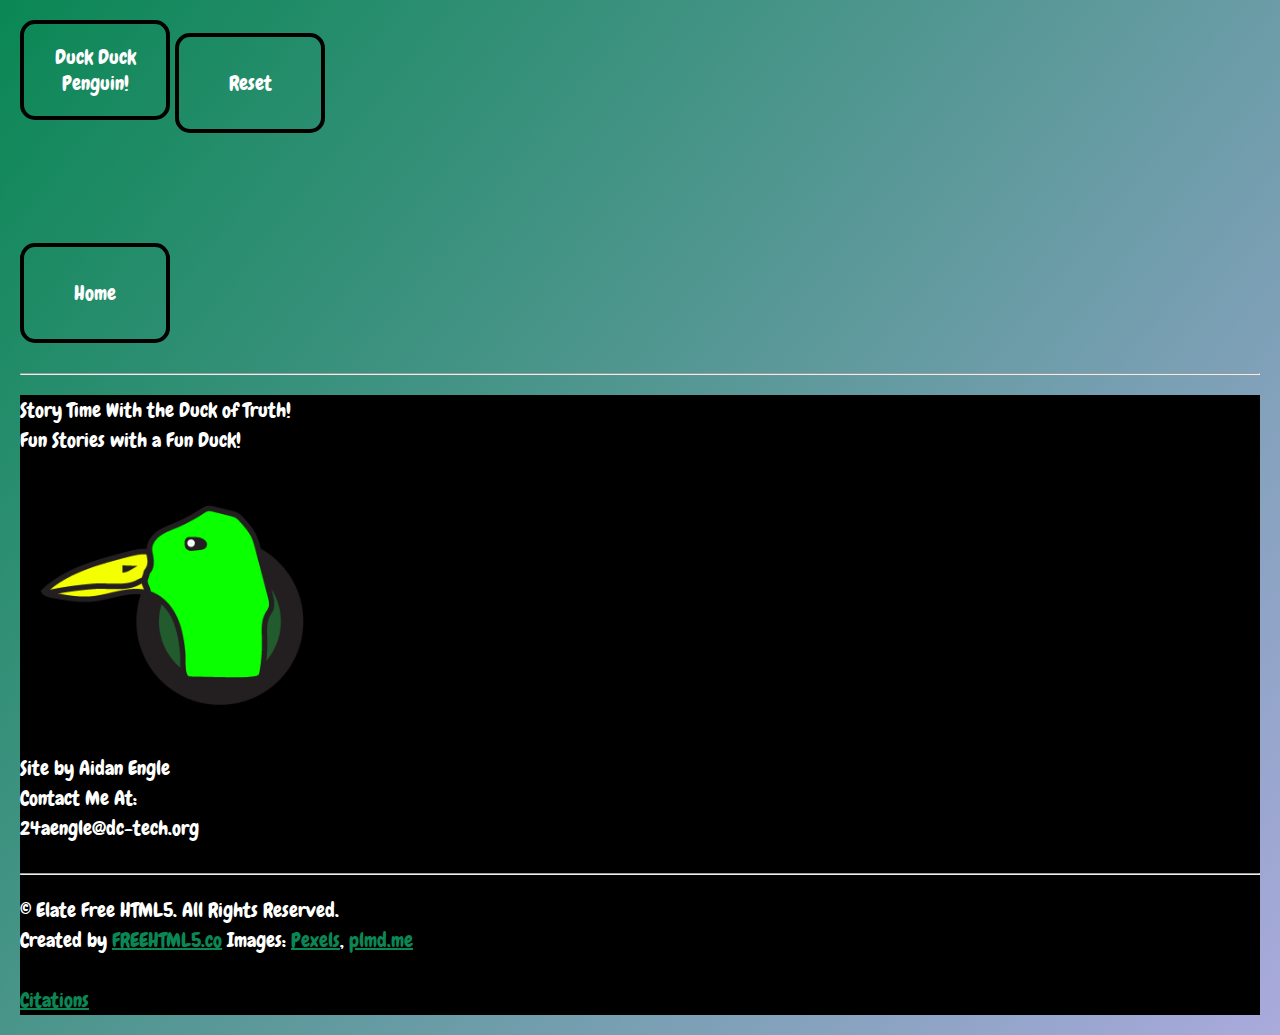
<file: duck-duck-penguin/index.html>
<!DOCTYPE html>

<html>
    <head>
        <title>Duck Duck Penguin</title>
        <link rel="stylesheet" href="style.css">
        <link rel="icon" href="../Images/Story-Time-With-The-Duck-Of-Truth--No-Text2.png">
	<link rel="manifest" href="../Images/Story-Time-With-The-Duck-Of-Truth--No-Text2.png">
    </head>
    <body class="background">
    <button id="bird-generator">Duck Duck Penguin!</button>
    <button id="reset">Reset</button>
    <img id="truth" src="../images/The-Duck-Of-Truth!4-edi.png" style="display: none;" alt="The Duck of Truth. LUCKY!">

    <img id="cookie" src="../images/Cookie-The-Penguin-Animation-edi.jpg" style="display: none;" alt="OH NO! It's Cookie the Penguin! YOU LOSE!">
    <p id="game-over" style="display: none;">OH NO! You got Cookie! Game Over!</p>
    <p id="round"></p>
    <p id="high-score"></p>
    <br><br>
    <a href="../index.html"><button>Home</button></a>

    <script>
        document.getElementById("bird-generator").onclick = function() {
            duckDuckCookie();
        };
        document.getElementById("reset").onclick = function() {
            reset();
        }
        round = 1;
        highScore = round;
        chance = 5;

        function duckDuckCookie() {
            document.getElementById("truth").style.display = "none";
            document.getElementById("cookie").style.display = "none";
            number = 1 + Math.floor(Math.random() * 101);
            
            let roundText = "Round " + round;
            let truthSource = "../images/The-Duck-Of-Truth!4-edi.png";
            let cookieSource = "../images/Cookie-The-Penguin-Animation-edi.jpg"
            let truth = document.createElement("img");
            truth.src = truthSource;

            let cookie = document.createElement("img");
            cookie.src = cookieSource;

            if (round > highScore) {
                highScore = round;
            }

            let highScoreText = "High Score: " + highScore;

            document.getElementById("round").innerHTML = roundText;
            document.getElementById("high-score").innerHTML = highScoreText;

            if (number <= chance) {
                // cookie.style.display = "block";
                document.getElementById("cookie").style.display = "block";
                document.getElementById("game-over").style.display = "block";
                document.getElementById("bird-generator").style.display = "none";
            }
            else {
                // truth.style.display = "block";
                document.getElementById("truth").style.display = "block";
            }

            if (chance < 95) {
                chance += 5;
            }
            round+= 1;
            console.log(chance);
        }

        function reset() {
            chance = 5;
            document.getElementById("truth").style.display = "none";
            document.getElementById("cookie").style.display = "none";
            document.getElementById("game-over").style.display = "none";
            document.getElementById("bird-generator").style.display = "inline";
            round = 1;
        }

    </script>

<hr>
	<footer id="footer" role="contentinfo" style="background-color: rgb(0, 0, 0);">
		<a href="#" class="gotop js-gotop"><i class="icon-arrow-up2"></i></a>
		<div class="container">
			<div class="">
				
				<!-- Left  -->
				<div class="col-md-4 col-sm-6 col-xxs-12">
					<p>Story Time With the Duck of Truth!
						<br>
						Fun Stories with a Fun Duck!
					</p>
				</div>

				<!-- Center -->
				<div class="col-md-4 col-sm-6 col-xxs-12">
				<!--<div class="col-md-12 text-center">-->
					<img src="../images/Story-Time-With-The-Duck-Of-Truth--No-Text2.png" height="70px" alt="Story Time With the Duck of Truth Logo">
				</div>

				<!-- Right -->
				<div class="col-md-4 col-sm-6 col-xxs-12">
					<p>Site by Aidan Engle
						<br>
						Contact Me At:
						<br>
						24aengle@dc-tech.org
					</p>
					<hr>
					<p>&copy; Elate Free HTML5. All Rights Reserved. <br>Created by <a href="http://freehtml5.co/" target="_blank">FREEHTML5.co</a> Images: <a href="http://pexels.com/" target="_blank">Pexels</a>, <a href="http://plmd.me/" target="_blank">plmd.me</a></p>
                    <a href="../citation.html">Citations</a>
				</div>
				
			</div>
			
		</div>
	</footer>

    </body>
</html>
</file>
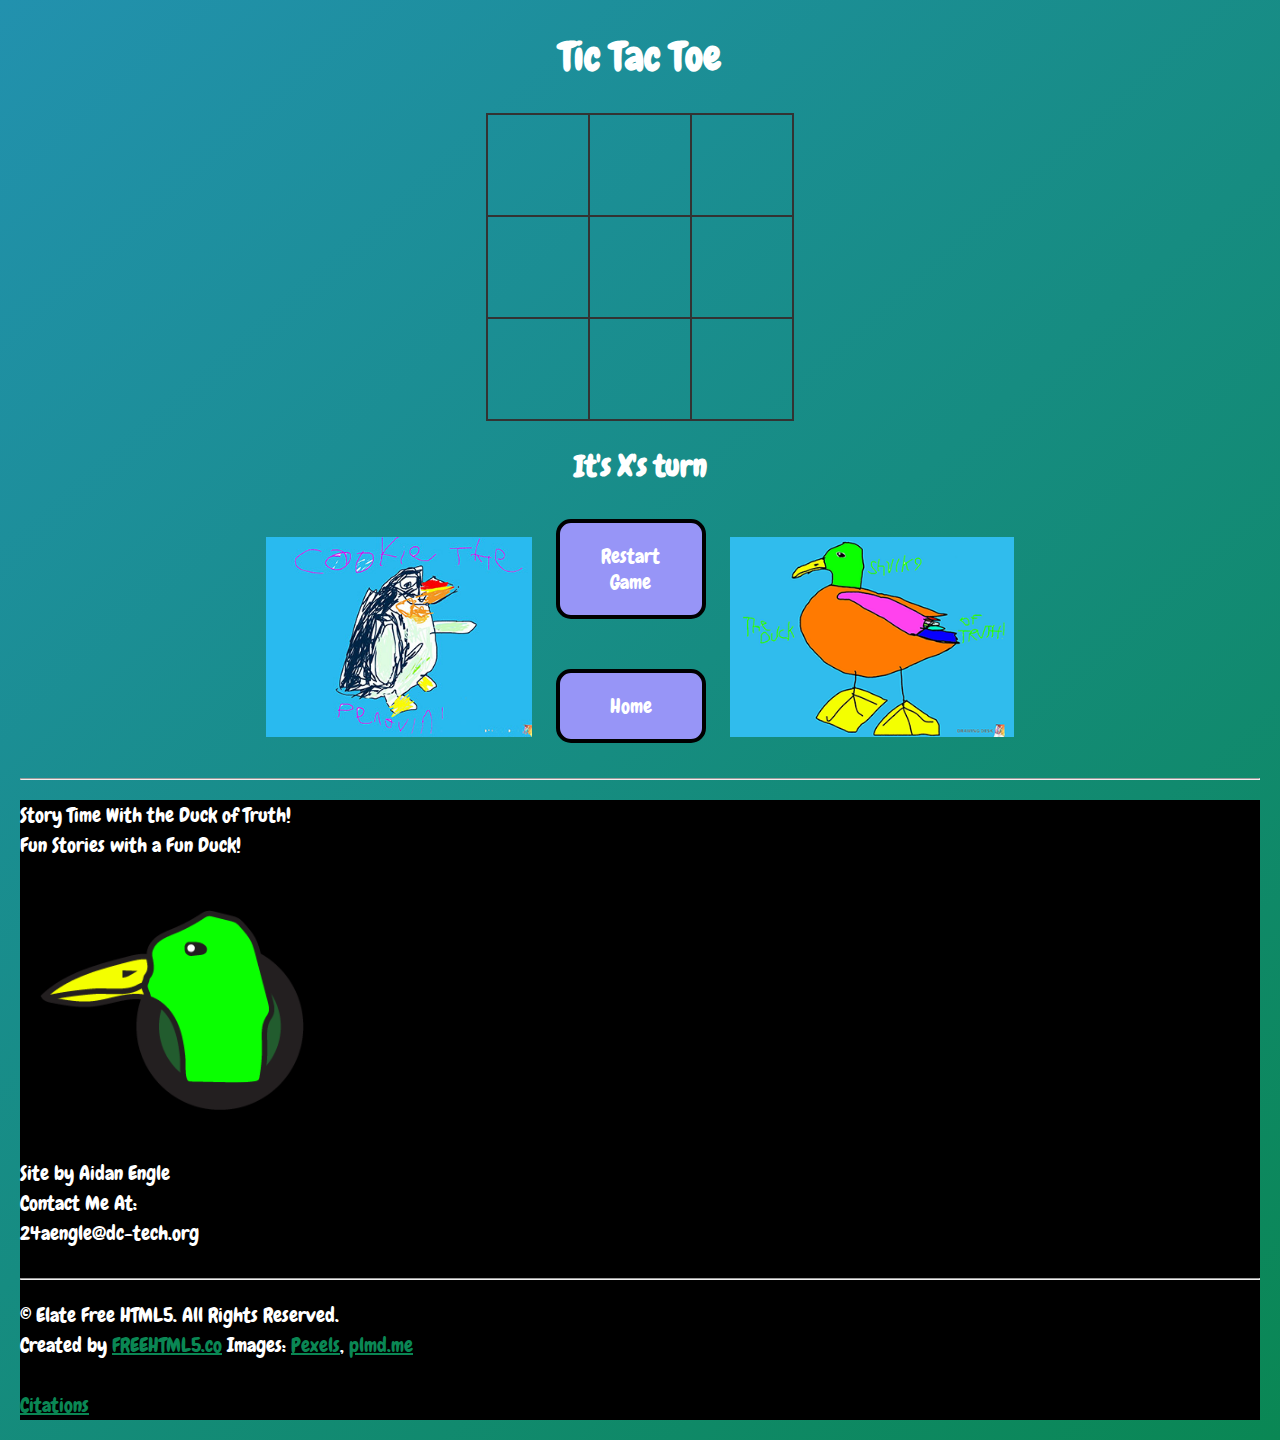
<file: tic-tac-toe/index.html>
<!doctype html>
<html lang="en">
<head>
    <meta charset="UTF-8">
    <meta name="viewport"
          content="width=device-width, user-scalable=no, initial-scale=1.0, maximum-scale=1.0, minimum-scale=1.0">
    <meta http-equiv="X-UA-Compatible" content="ie=edge">
    <title>Tic Tac Toe</title>
    <link rel="stylesheet" href="style.css">
    <link rel="icon" href="../Images/Story-Time-With-The-Duck-Of-Truth--No-Text2.png">
	<link rel="manifest" href="../Images/Story-Time-With-The-Duck-Of-Truth--No-Text2.png">
</head>
<body class="background">
    <section>
        <h1 class="game--title">Tic Tac Toe</h1>
        <div class="game--container">
            <div data-cell-index="0" class="cell"></div>
            <div data-cell-index="1" class="cell"></div>
            <div data-cell-index="2" class="cell"></div>
            <div data-cell-index="3" class="cell"></div>
            <div data-cell-index="4" class="cell"></div>
            <div data-cell-index="5" class="cell"></div>
            <div data-cell-index="6" class="cell"></div>
            <div data-cell-index="7" class="cell"></div>
            <div data-cell-index="8" class="cell"></div>
        </div>
        <h2 class="game--status"></h2>

        <table>
            <tr>
                <td>
                    <img src="../images/Cookie-The-Penguin-Animation-edi.jpg" alt="Cookie the Penguin">
                    
                </td>
                <td>
                    <button class="game--restart">Restart Game</button>
                    <a href="../index.html"><br><br><button class="home">Home</button></a>
                </td>
                <td>
                    <img src="../images/The-Duck-Of-Truth!4-edi.png" alt="The Duck of Truth">
                </td>
            </tr>
        </table>

    </section>

    <script src="script.js"></script>
    <hr>
	<footer id="footer" role="contentinfo" style="background-color: #000; font-size:>
		<a href="#" class="gotop js-gotop"><i class="icon-arrow-up2"></i></a>
		<div class="container">
			<div class="">
				
				<!-- Left  -->
				<div class="col-md-4 col-sm-6 col-xxs-12">
					<p>Story Time With the Duck of Truth!
						<br>
						Fun Stories with a Fun Duck!
					</p>
				</div>

				<!-- Center -->
				<div class="col-md-4 col-sm-6 col-xxs-12">
				<!--<div class="col-md-12 text-center">-->
					<img src="../images/Story-Time-With-The-Duck-Of-Truth--No-Text2.png" height="70px" alt="Story Time With the Duck of Truth Logo">
				</div>

				<!-- Right -->
				<div class="col-md-4 col-sm-6 col-xxs-12">
					<p>Site by Aidan Engle
						<br>
						Contact Me At:
						<br>
						24aengle@dc-tech.org
					</p>
					<hr>
					<p>&copy; Elate Free HTML5. All Rights Reserved. <br>Created by <a href="http://freehtml5.co/" target="_blank">FREEHTML5.co</a> Images: <a href="http://pexels.com/" target="_blank">Pexels</a>, <a href="http://plmd.me/" target="_blank">plmd.me</a></p>
                    <a href=",../citation.html">Citations</a>
				</div>
				
			</div>
			
		</div>
	</footer>
</body>
</html>
</file>
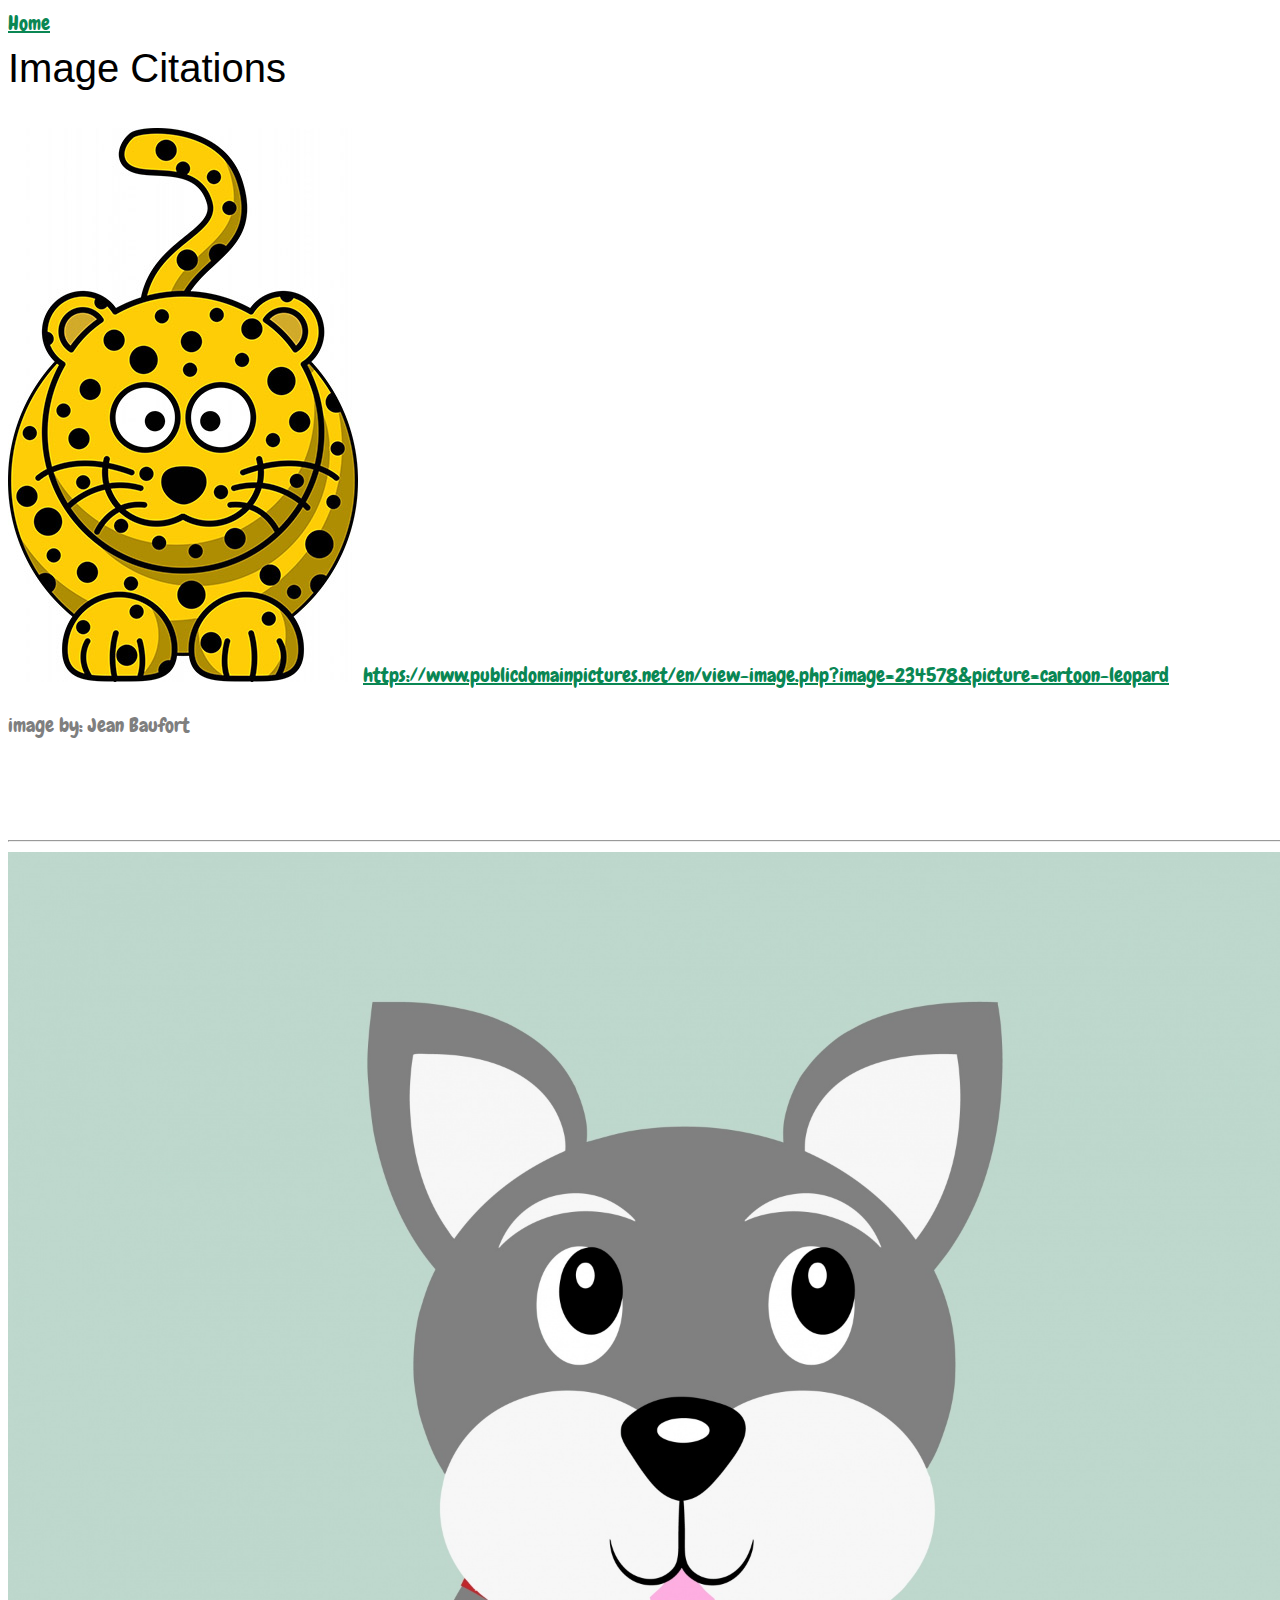
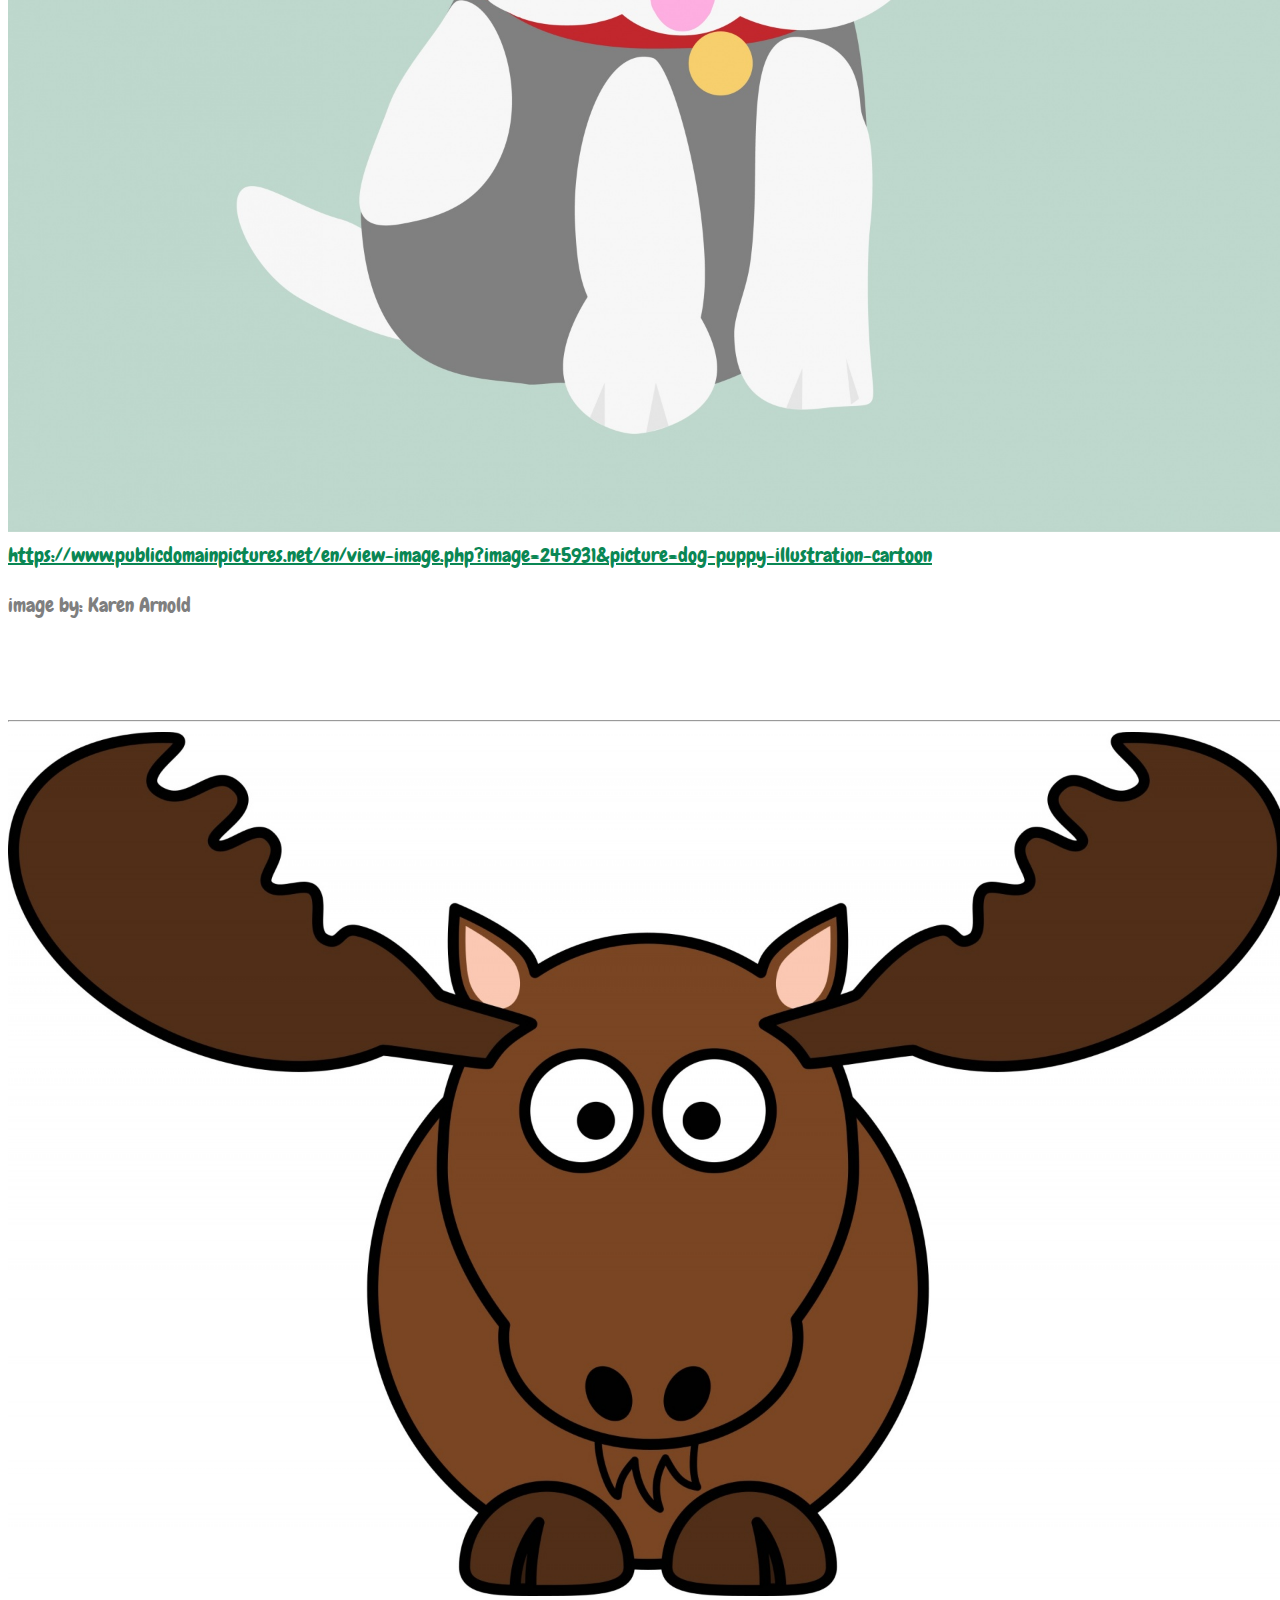
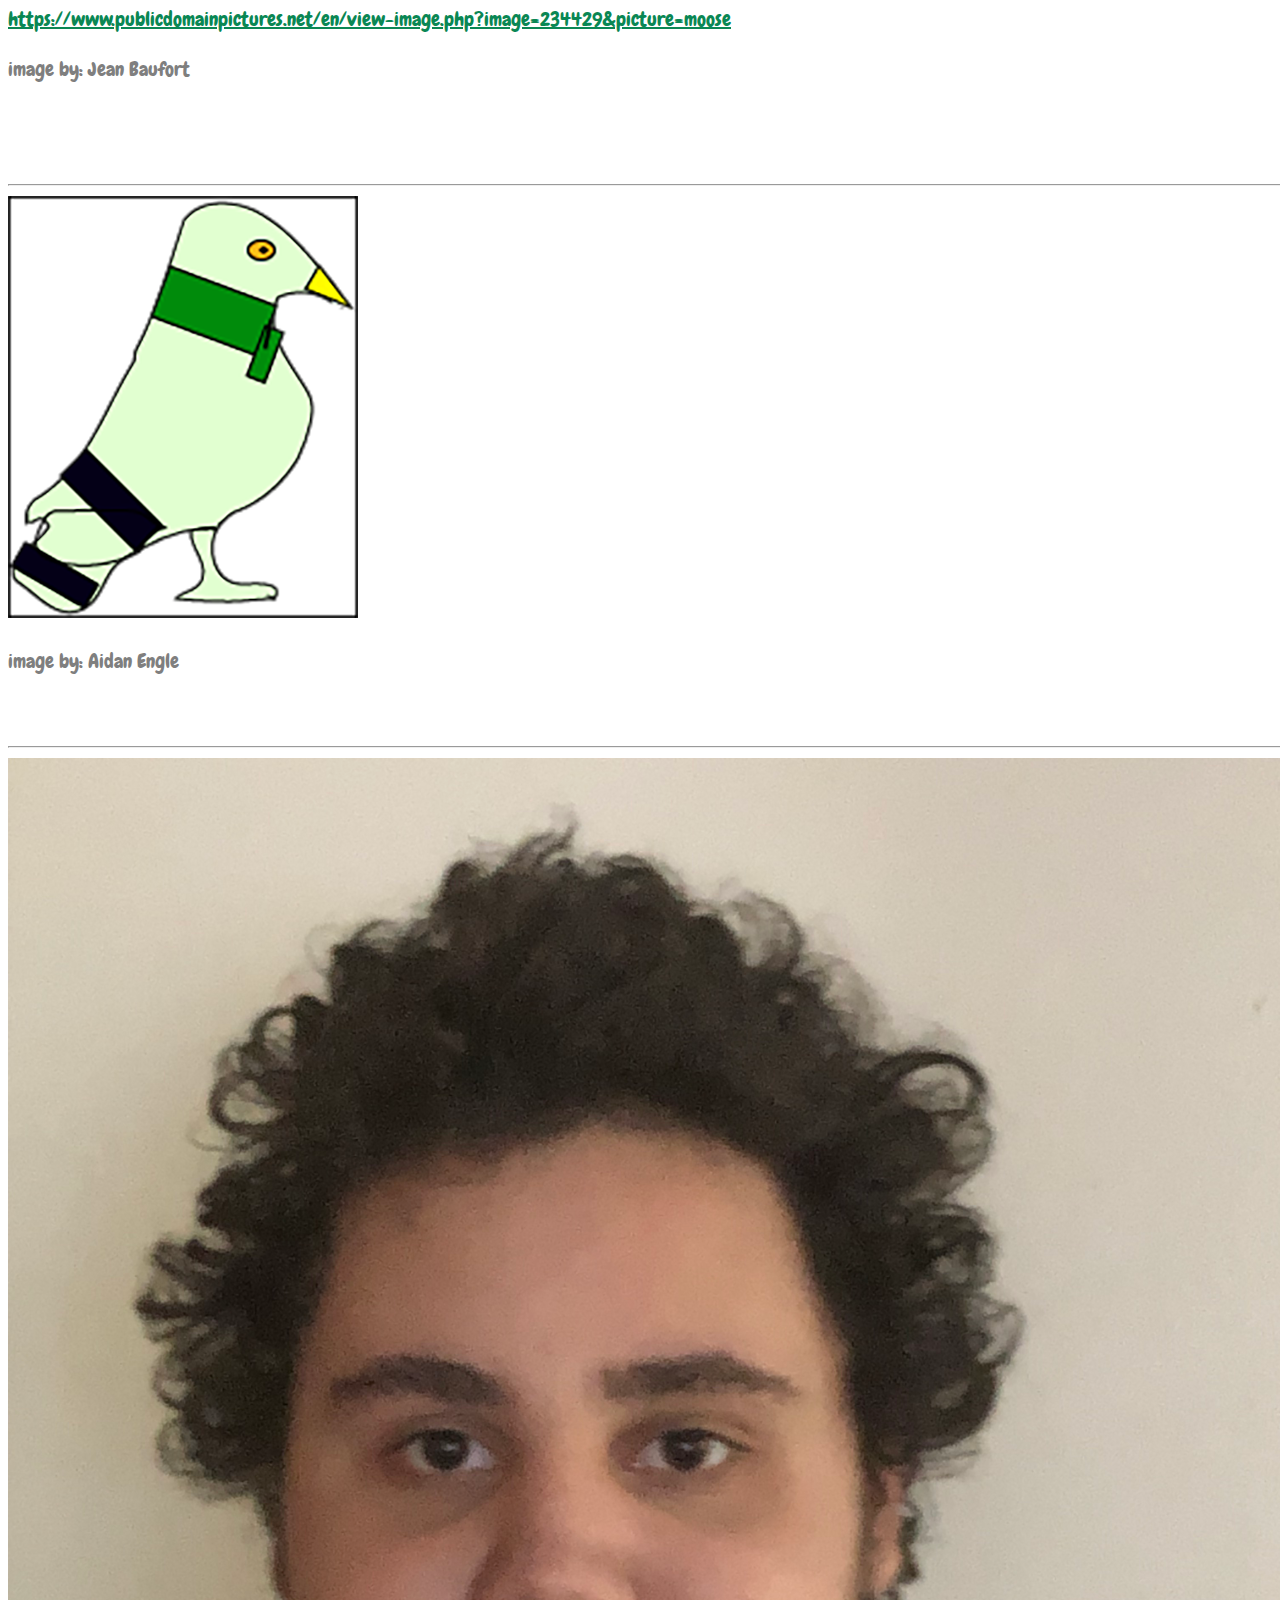
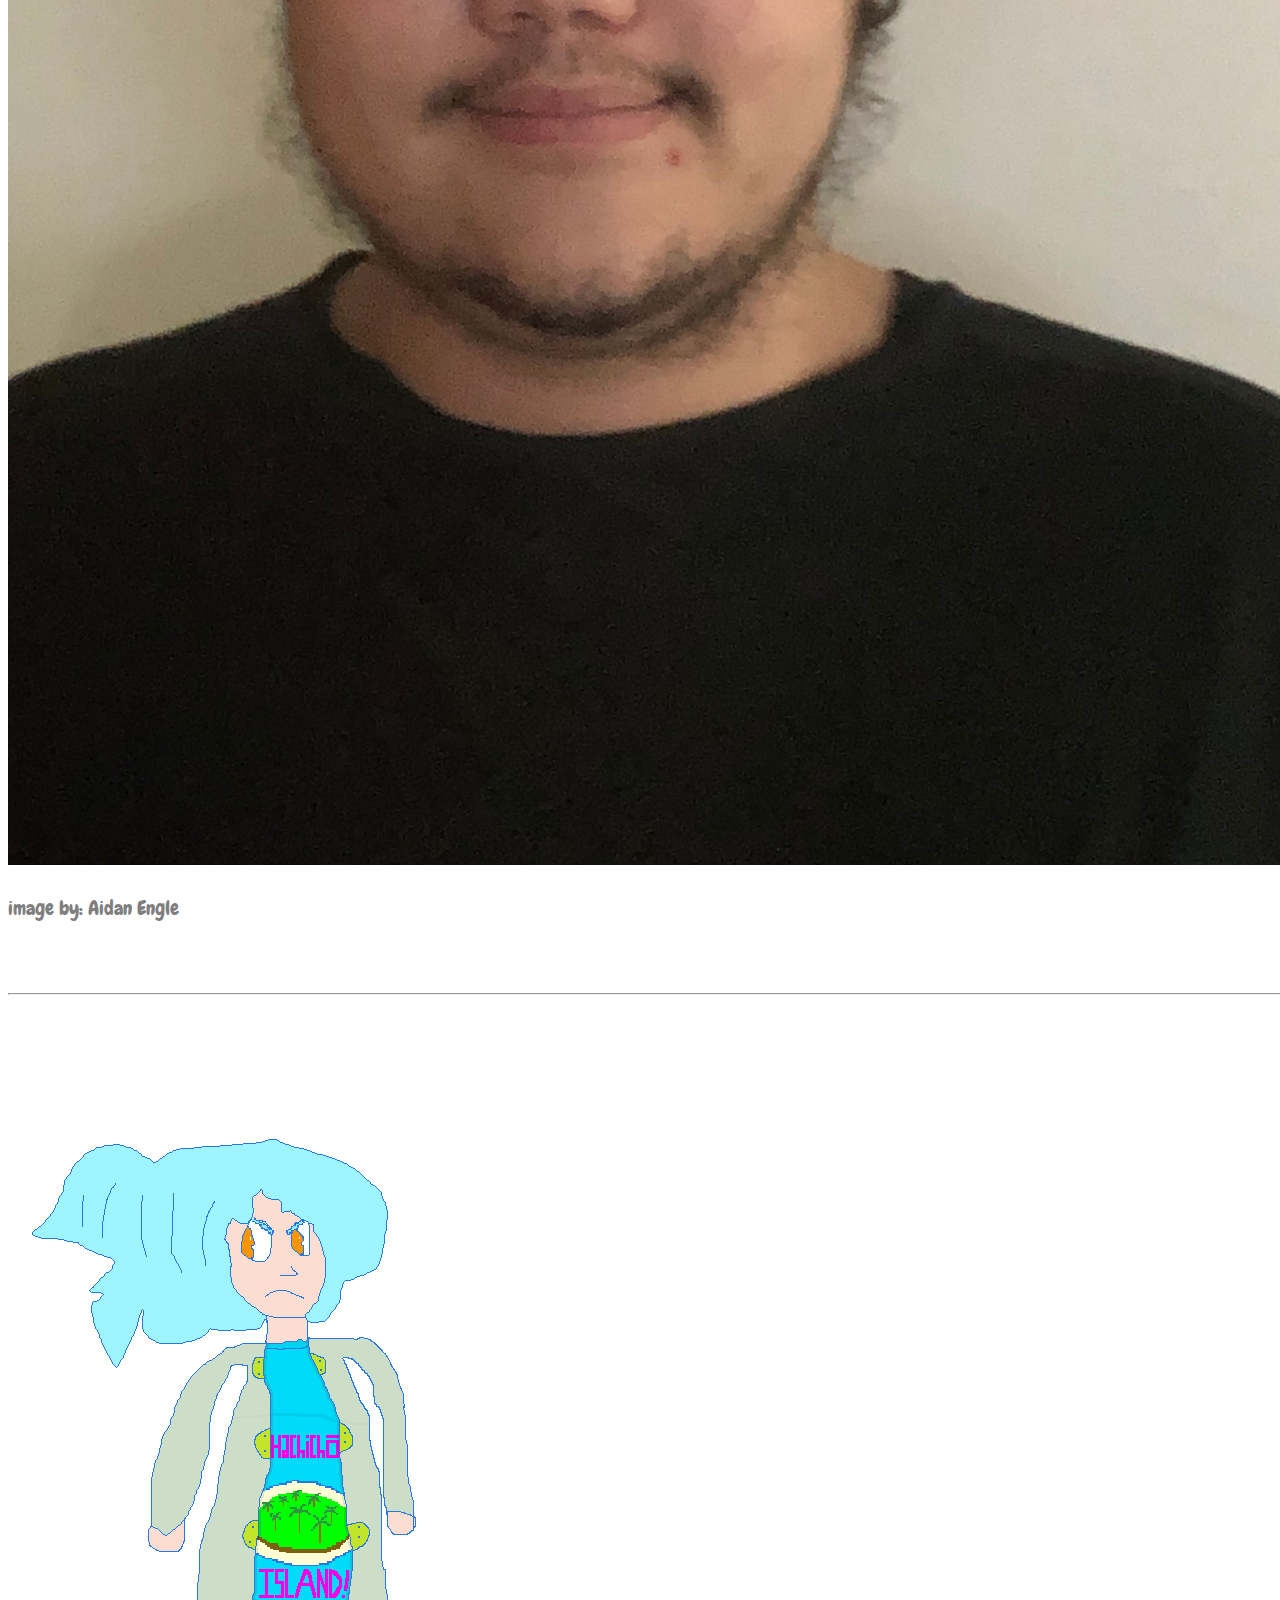
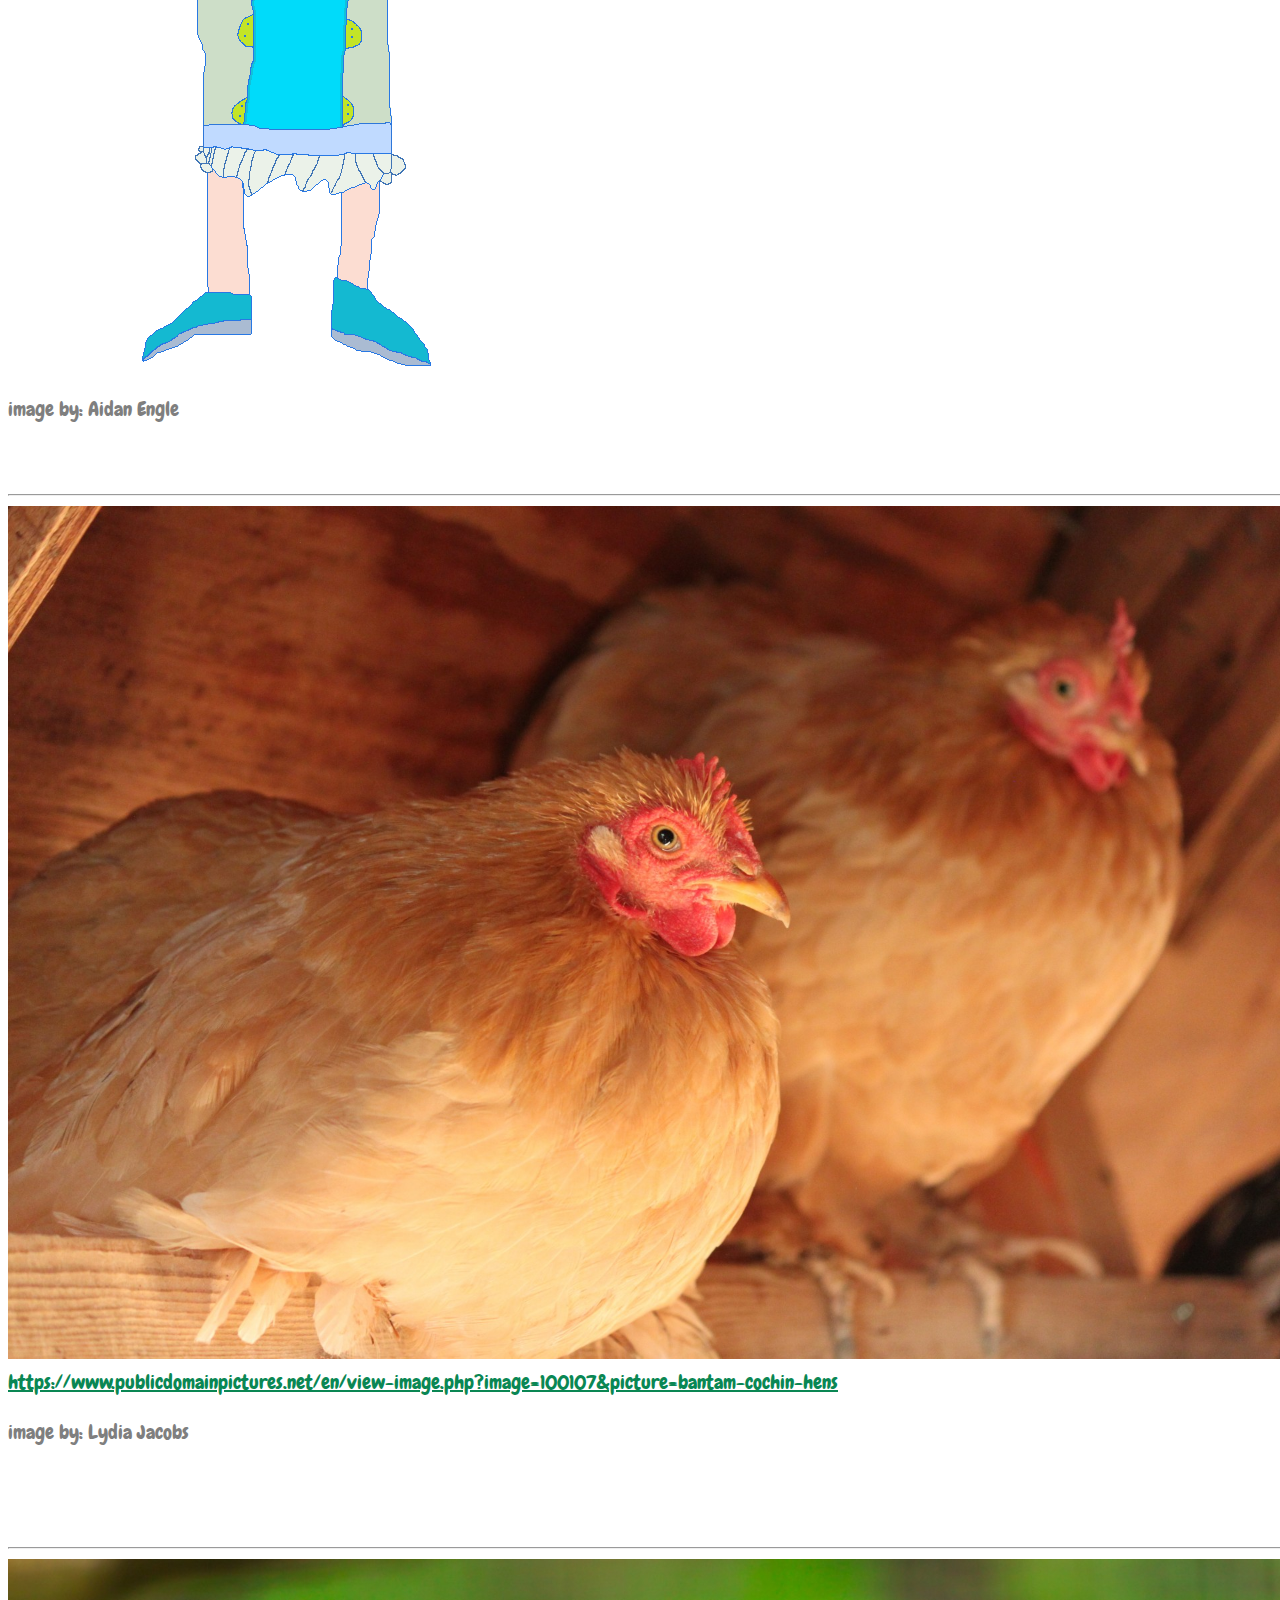
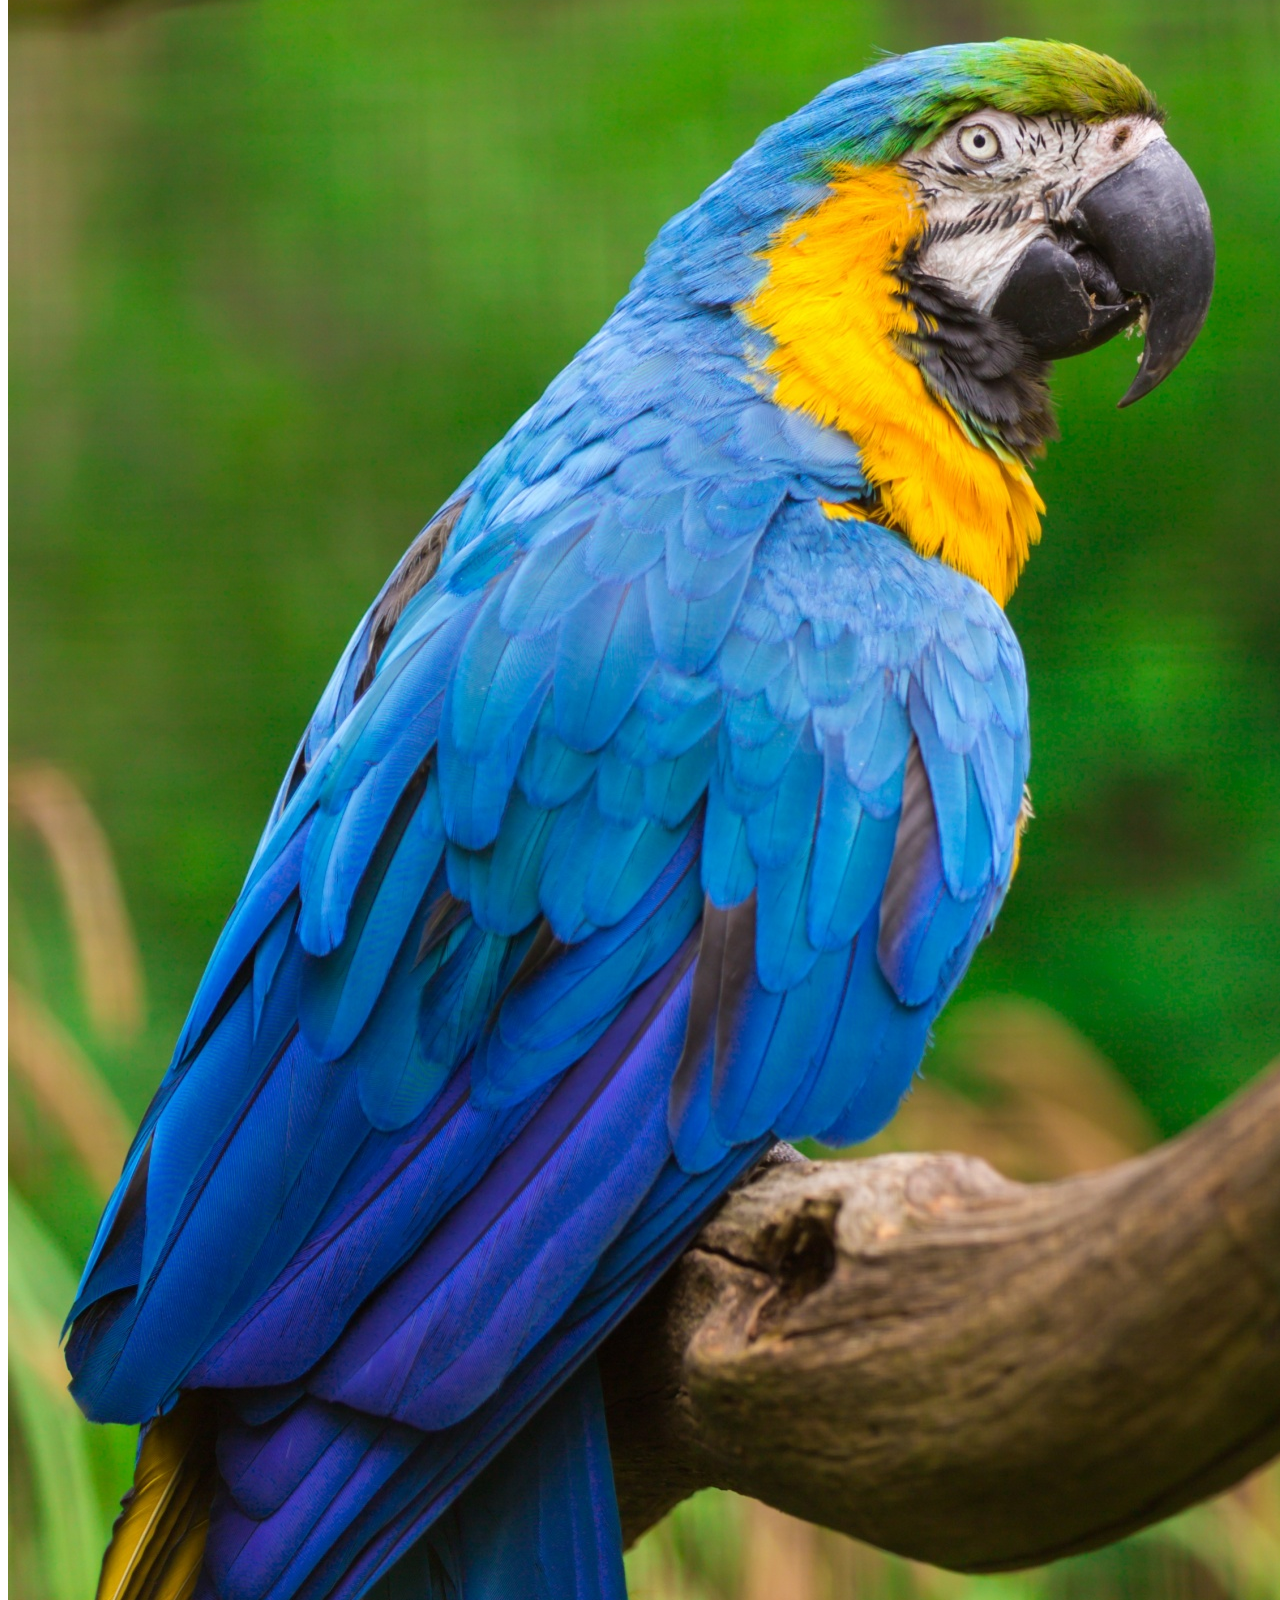
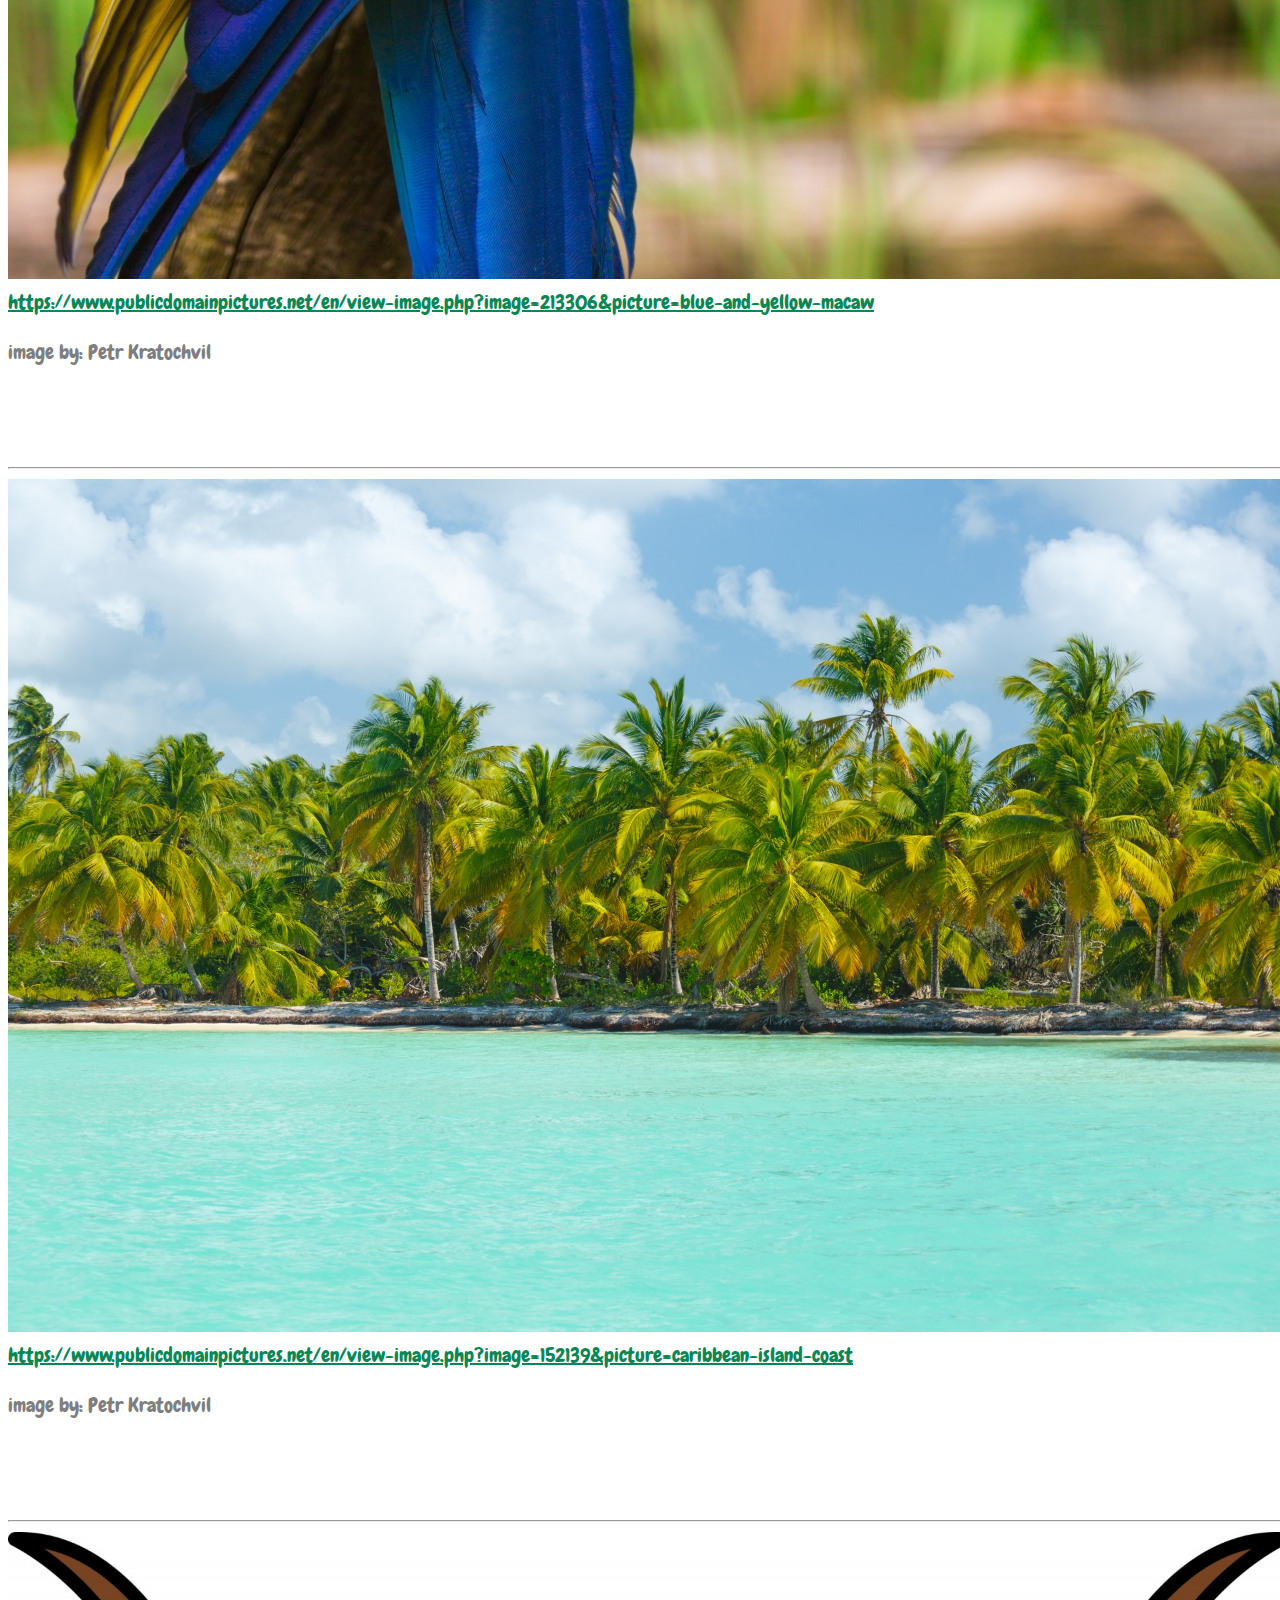
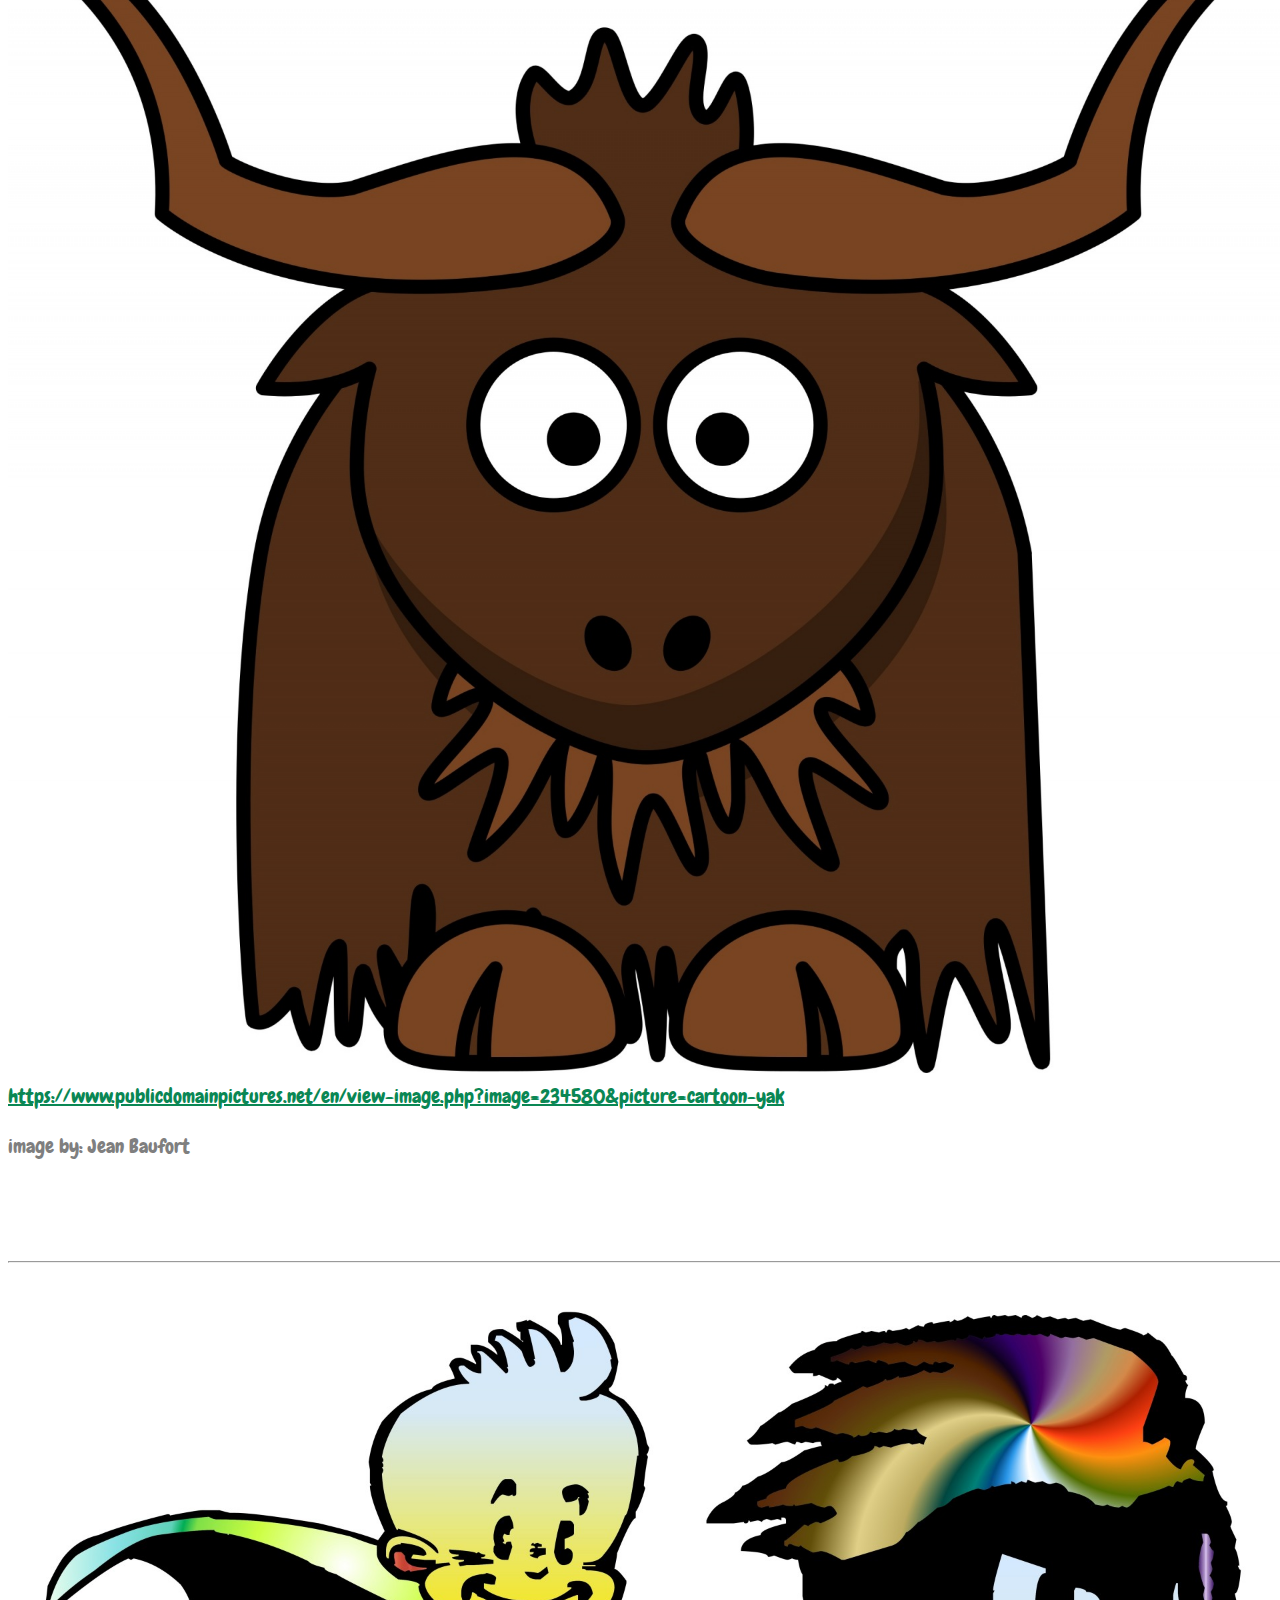
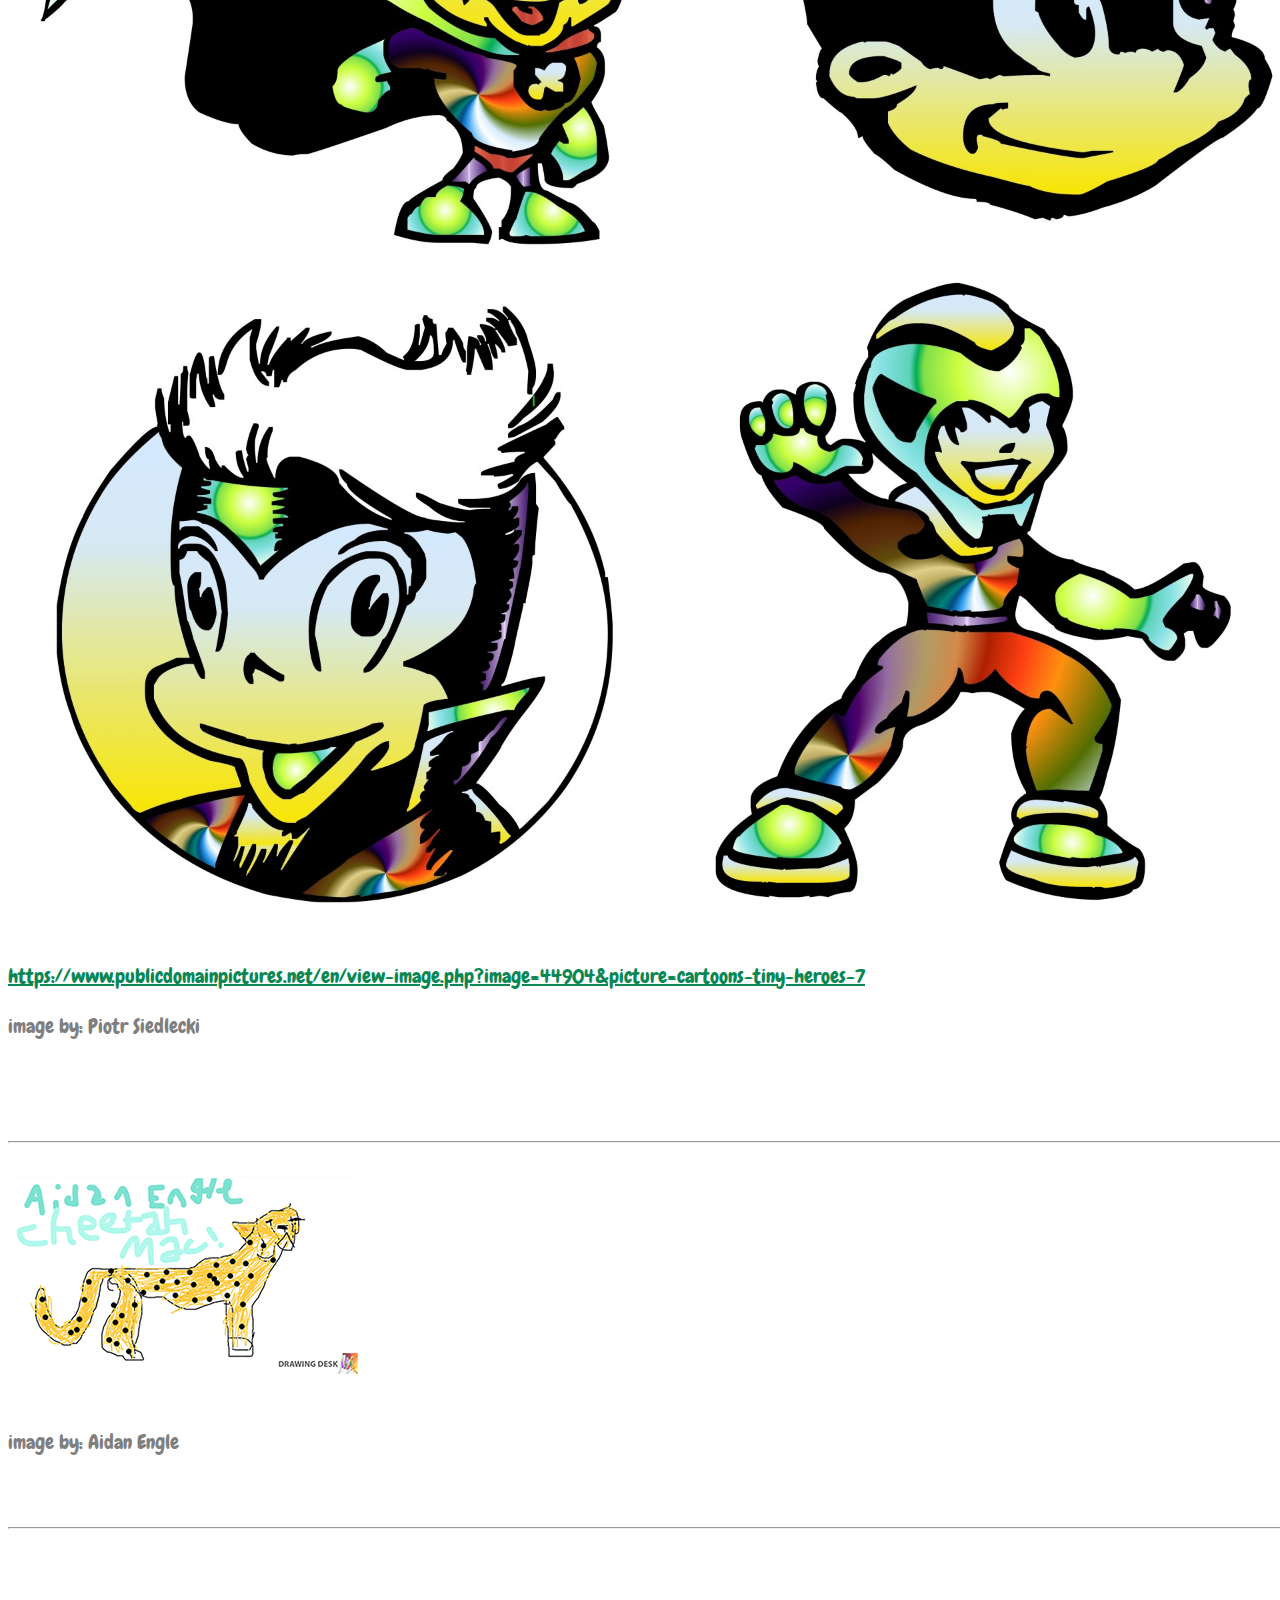
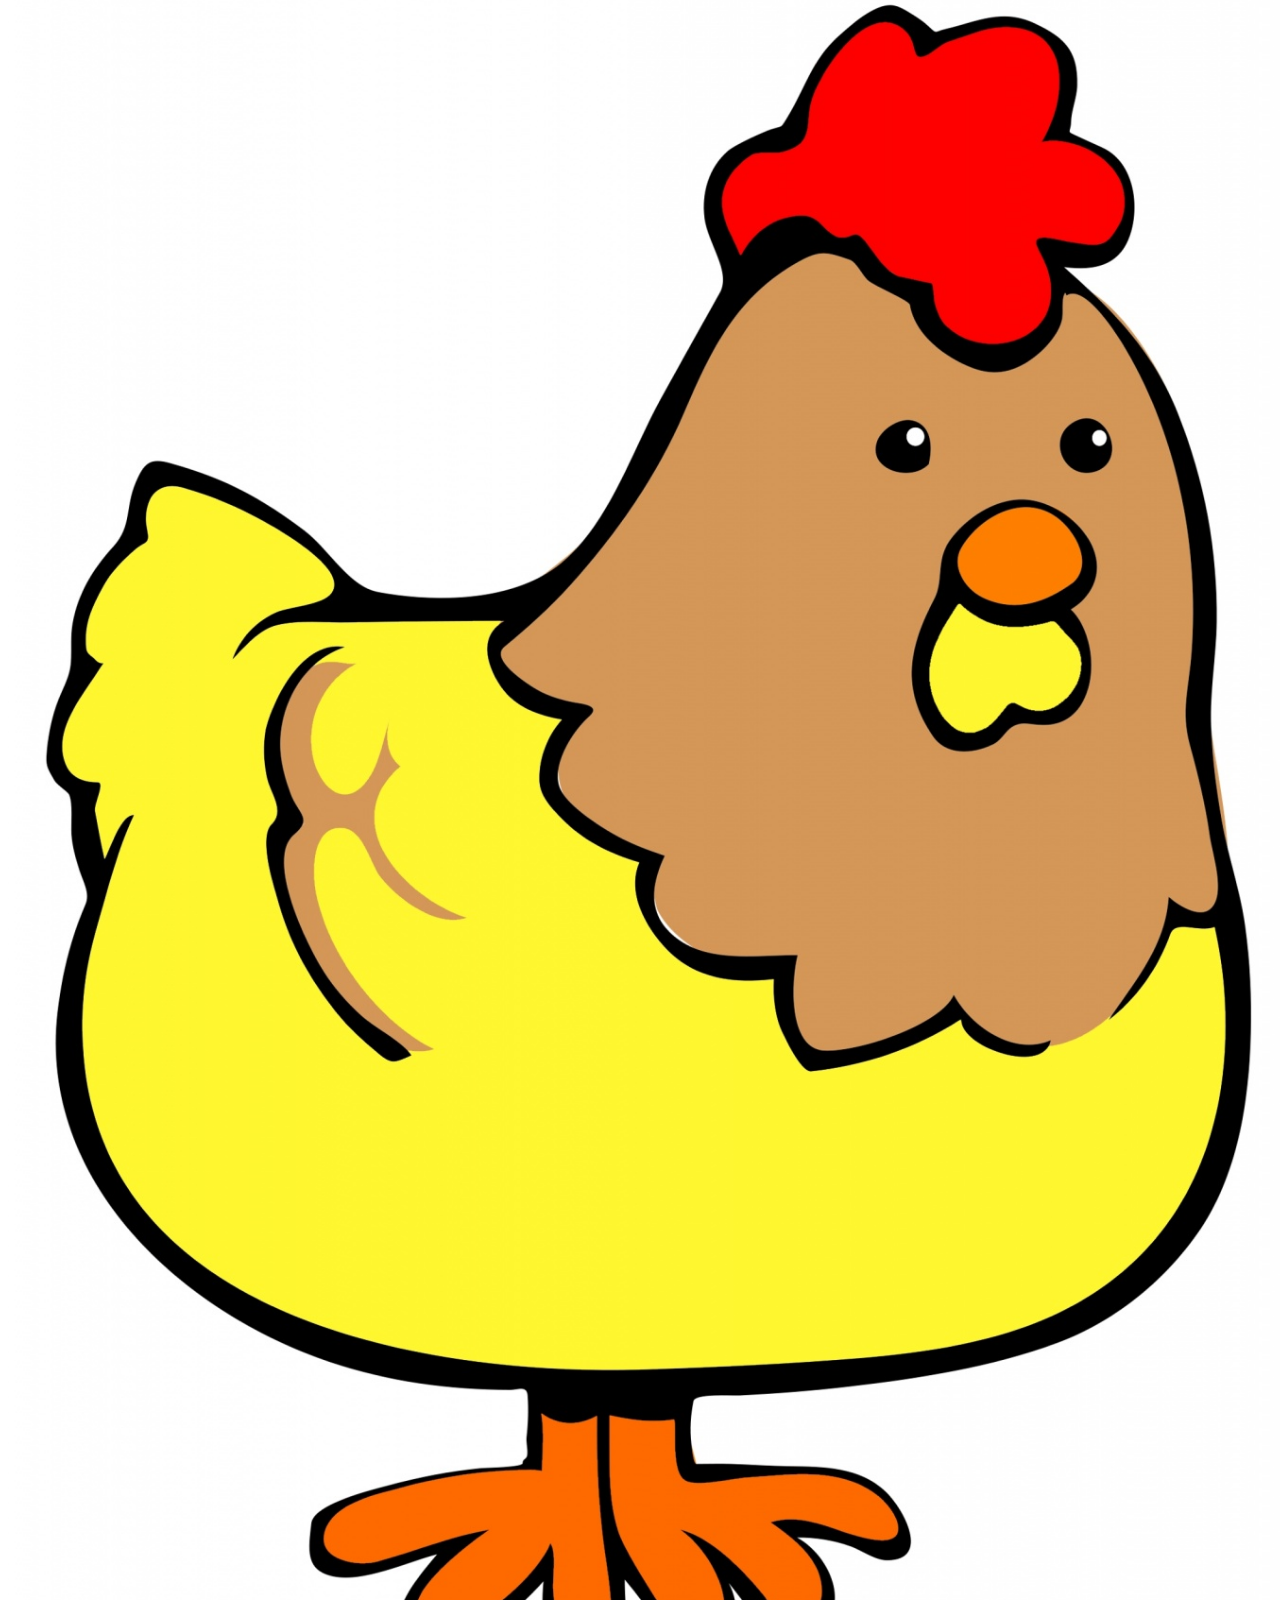
<file: citation.html>
<!DOCTYPE html>
<!--[if lt IE 7]>      <html class="no-js lt-ie9 lt-ie8 lt-ie7"> <![endif]-->
<!--[if IE 7]>         <html class="no-js lt-ie9 lt-ie8"> <![endif]-->
<!--[if IE 8]>         <html class="no-js lt-ie9"> <![endif]-->
<!--[if gt IE 8]><!--> <html class="no-js"> <!--<![endif]-->
	<head>
	<meta charset="utf-8">
	<meta http-equiv="X-UA-Compatible" content="IE=edge">
	<title>Sketchster the Pencil &mdash; Story Time with the Duck of Truth</title>
	<meta name="viewport" content="width=device-width, initial-scale=1">
	<meta name="description" content="Fun stories for kids!" />
	<meta name="keywords" content="stories, fun, silly" />
	<meta name="author" content="Aidan Engle" />
    <link rel="stylesheet" href="css/style.css">
	<link rel="icon" href="Images/Story-Time-With-The-Duck-Of-Truth--No-Text2.png">
	<link rel="manifest" href="Images/Story-Time-With-The-Duck-Of-Truth--No-Text2.png">
</head>
<body>
<a href="index.html">Home</a>


<h1>Image Citations</h1>

<img class="img" src="images/cartoon-leopard.jpg">
<a href="https://www.publicdomainpictures.net/en/view-image.php?image=234578&picture=cartoon-leopard" target="_blank">https://www.publicdomainpictures.net/en/view-image.php?image=234578&picture=cartoon-leopard</a>
<p>image by: Jean Baufort</p><br><br><hr>


<img class="img" src="images/dog-puppy-illustration-cartoon.jpg">
<a href="https://www.publicdomainpictures.net/en/view-image.php?image=245931&picture=dog-puppy-illustration-cartoon" target="_blank">https://www.publicdomainpictures.net/en/view-image.php?image=245931&picture=dog-puppy-illustration-cartoon</a>
<p>image by: Karen Arnold</p><br><br><hr>


<img class="img" src="images/moose-1510328410oOA.jpg">
<a href="https://www.publicdomainpictures.net/en/view-image.php?image=234429&picture=moose" target="_blank">https://www.publicdomainpictures.net/en/view-image.php?image=234429&picture=moose</a>
<p>image by: Jean Baufort</p><br><br><hr>

<img class="img" src="images/Aidan-Engle-- Pigeon-Icon.png">
<p>image by: Aidan Engle</p><br><hr>

<img class="img" src="images/Aidan-Engle-alt.jpg">
<p>image by: Aidan Engle</p><br><hr>

<img class="img" src="images/Angry-Setsuna.png">
<p>image by: Aidan Engle</p><br><hr>

<img class="img" src="images/bantam-cochin-hens.jpg">
<a href="https://www.publicdomainpictures.net/en/view-image.php?image=100107&picture=bantam-cochin-hens" target="_blank">https://www.publicdomainpictures.net/en/view-image.php?image=100107&picture=bantam-cochin-hens</a>
<p>image by: Lydia Jacobs</p><br><br><hr>


<img class="img" src="images/blue-and-yellow-macaw-14947607395gs.jpg">
<a href="https://www.publicdomainpictures.net/en/view-image.php?image=213306&picture=blue-and-yellow-macaw" target="_blank">https://www.publicdomainpictures.net/en/view-image.php?image=213306&picture=blue-and-yellow-macaw</a>
<p>image by: Petr Kratochvil</p><br><br><hr>

<img class="img" src="images/caribbean-island-coast-1457017085crp.jpg">
<a href="https://www.publicdomainpictures.net/en/view-image.php?image=152139&picture=caribbean-island-coast" target="_blank">https://www.publicdomainpictures.net/en/view-image.php?image=152139&picture=caribbean-island-coast</a>
<p>image by: Petr Kratochvil</p><br><br><hr>

<img class="img" src="images/cartoon-yak.jpg">
<a href="https://www.publicdomainpictures.net/en/view-image.php?image=234580&picture=cartoon-yak" target="_blank">https://www.publicdomainpictures.net/en/view-image.php?image=234580&picture=cartoon-yak</a>
<p>image by: Jean Baufort</p><br><br><hr>

<img class="img" src="images/cartoons-tiny-heroes-7.jpg">
<a href="https://www.publicdomainpictures.net/en/view-image.php?image=44904&picture=cartoons-tiny-heroes-7" target="_blank">https://www.publicdomainpictures.net/en/view-image.php?image=44904&picture=cartoons-tiny-heroes-7</a>
<p>image by: Piotr Siedlecki</p><br><br><hr>

<img class="img" src="images/Cheetah-Mac.png">
<p>image by: Aidan Engle</p><br><hr>

<img class="img" src="images/chicken-cartoon.jpg">
<a href="https://www.publicdomainpictures.net/en/view-image.php?image=144746&picture=chicken-cartoon" target="_blank">https://www.publicdomainpictures.net/en/view-image.php?image=144746&picture=chicken-cartoon</a>
<p>image by: Piotr Siedlecki</p><br><br><hr>

<img class="img" src="images/christmas-penguin.jpg">
<a href="https://www.publicdomainpictures.net/en/view-image.php?image=45571&picture=christmas-penguin" target="_blank">https://www.publicdomainpictures.net/en/view-image.php?image=45571&picture=christmas-penguin</a>
<p>image by: Karen Arnold</p><br><br><hr>

<img class="img" src="images/Cookie-The-Penguin-Animation.gif">
<p>image by: Aidan Engle</p><br><hr>

<img class="img" src="images/cropped-pirate-statue-15281169179tt.png">
<a href="https://www.publicdomainpictures.net/en/view-image.php?image=255804&picture=pirate-statue" target="_blank">https://www.publicdomainpictures.net/en/view-image.php?image=255804&picture=pirate-statue</a>
<p>image by: Petr Kratochvil</p><br><br><hr>

<img class="img" src="images/distant-planet.jpg">
<a href="https://www.publicdomainpictures.net/en/view-image.php?image=151042&picture=distant-planet" target="_blank">https://www.publicdomainpictures.net/en/view-image.php?image=151042&picture=distant-planet</a>
<p>image by: RAJESH misra</p><br><br><hr>

<img class="img" src="images/dog-portrait-labrador-retriever.jpg">
<a href="https://www.publicdomainpictures.net/en/view-image.php?image=250650&picture=dog-portrait-labrador-retriever" target="_blank">https://www.publicdomainpictures.net/en/view-image.php?image=250650&picture=dog-portrait-labrador-retriever</a>
<p>image by: Karen Arnold</p><br><br><hr>


<img class="img" src="images/dragon-illustration-clipart.jpg">
<a href="https://www.publicdomainpictures.net/en/view-image.php?image=248266&picture=dragon-illustration-clipart" target="_blank">https://www.publicdomainpictures.net/en/view-image.php?image=248266&picture=dragon-illustration-clipart</a>
<p>image by: Karen Arnold</p><br><br><hr>

<img class="img" src="images/elephant-1427044143fsg.jpg">
<a href="https://www.publicdomainpictures.net/en/view-image.php?image=113428&picture=elephant" target="_blank">https://www.publicdomainpictures.net/en/view-image.php?image=113428&picture=elephant</a>
<p>image by: Karen Arnold</p><br><br><hr>


<img class="img" src="images/firefighters-1499865819Lfu.jpg">
<a href="https://www.publicdomainpictures.net/en/view-image.php?image=222265&picture=firefighters" target="_blank">https://www.publicdomainpictures.net/en/view-image.php?image=222265&picture=firefighters</a>
<p>image by: Jean Beaufort</p><br><br><hr>

<img class="img" src="images/golden-young-dragon.jpg">
<a href="https://www.publicdomainpictures.net/en/view-image.php?image=167933&picture=golden-young-dragon" target="_blank">https://www.publicdomainpictures.net/en/view-image.php?image=167933&picture=golden-young-dragon</a>
<p>image by: Piotr Siedlecki</p><br><br><hr>

<img class="img" src="images/green-parrot.jpg">
<a href="https://www.publicdomainpictures.net/en/view-image.php?image=122930&picture=green-parrot" target="_blank">https://www.publicdomainpictures.net/en/view-image.php?image=122930&picture=green-parrot</a>
<p>image by: Piotr Siedlecki</p><br><br><hr>

<img class="img" src="images/hachi.jpg">
<a href="https://www.publicdomainpictures.net/en/view-image.php?image=84526&picture=hachi target="_blank">https://www.publicdomainpictures.net/en/view-image.php?image=84526&picture=hachi</a>
<p>image by: sokyun teikokusozaikan</p><br><br><hr>

<img class="img" src="images/halloween-ghost-cute-illustration-1570201680POW.jpg">
<a href="https://www.publicdomainpictures.net/en/view-image.php?image=304514&picture=halloween-ghost-cute-illustration" target="_blank">https://www.publicdomainpictures.net/en/view-image.php?image=304514&picture=halloween-ghost-cute-illustration</a>
<p>image by: Karen Arnold</p><br><br><hr>

<img class="img" src="images/house-doodle-1475492859Ix8.jpg">
<a href="https://www.publicdomainpictures.net/en/view-image.php?image=193618&picture=house-doodle" target="_blank">https://www.publicdomainpictures.net/en/view-image.php?image=193618&picture=house-doodle</a>
<p>image by: Dawn Hudson</p><br><br><hr>

<img class="img" src="images/image-1629208587W5f.png">
<a href="https://www.publicdomainpictures.net/en/view-image.php?image=407189&picture=cute-bat-cartoon" target="_blank">https://www.publicdomainpictures.net/en/view-image.php?image=407189&picture=cute-bat-cartoon</a>
<p>image by: Vera Kratochvil</p><br><br><hr>

<img class="img" src="images/jack.png">
<a href="https://openclipart.org/detail/176029/young-man-standing" target="_blank">https://openclipart.org/detail/176029/young-man-standing</a>
<p>image by: mairin</p><br><br><hr>

<img class="img" src="images/James.png">
<a href="https://openclipart.org/detail/253762/mad-scientist-with-a-trophy" target="_blank">https://openclipart.org/detail/253762/mad-scientist-with-a-trophy</a>
<p>image by: Eva Moravcová</p><br><br><hr>


<img class="img" src="images/James2.png">
<a href="https://openclipart.org/detail/253763/mad-scientist-with-a-key target="_blank">https://openclipart.org/detail/253763/mad-scientist-with-a-key</a>
<p>image by: Eva Moravcová</p><br><br><hr>

<img class="img" src="images/Josh.png">
<a href="https://openclipart.org/detail/321845/a-skateboarder" target="_blank">https://openclipart.org/detail/321845/a-skateboarder</a>
<p>image by: Hotta</p><br><br><hr>


<img class="img" src="images/Snakey-the-Snake.png">
<a href="https://openclipart.org/detail/18443/green-snake-with-red-belly
target="_blank">https://openclipart.org/image/2000px/321845</a>
<p>image by: portablejim</p><br><br><hr>

<img class="img" src="images/l-is-for-lion-abc-1923.jpg">
<a href="https://www.publicdomainpictures.net/en/view-image.php?image=284265&picture=l-is-for-lion-abc-1923" target="_blank">https://www.publicdomainpictures.net/en/view-image.php?image=284265&picture=l-is-for-lion-abc-1923</a>
<p>image by: Kennet Kjell Johansson Hultman</p><br><br><hr>

<img class="img" src="images/ladybug-cartoon.png">
<a href="https://www.publicdomainpictures.net/en/view-image.php?image=362346&picture=ladybug-cartoon" target="_blank">https://www.publicdomainpictures.net/en/view-image.php?image=362346&picture=ladybug-cartoon</a>
<p>image by: vector studio</p><br><br><hr>

<img class="img" src="images/lion-16157444112xT.jpg">
<a href="https://www.publicdomainpictures.net/en/view-image.php?image=387288&picture=lion" target="_blank">https://www.publicdomainpictures.net/en/view-image.php?image=387288&picture=lion</a>
<p>image by: alexandra Koch</p><br><br><hr>

<img class="img" src="images/male-teacher-cartoon.jpg">
<a href="https://www.publicdomainpictures.net/en/view-image.php?image=56145&picture=male-teacher-cartoon" target="_blank">https://www.publicdomainpictures.net/en/view-image.php?image=56145&picture=male-teacher-cartoon</a>
<p>image by: K Whiteford</p><br><br><hr>

<img class="img" src="images/mexican-gray-wolf.jpg">
<a href="https://www.publicdomainpictures.net/en/view-image.php?image=157091&picture=mexican-gray-wolf" target="_blank">https://www.publicdomainpictures.net/en/view-image.php?image=157091&picture=mexican-gray-wolf</a>
<p>image by: Jean Beaufort</p><br><br><hr>


<img class="img" src="images/penguin-holiday-card.jpg">
<a href="https://www.publicdomainpictures.net/en/view-image.php?image=310604&picture=penguin-holiday-card" target="_blank">https://www.publicdomainpictures.net/en/view-image.php?image=310604&picture=penguin-holiday-card</a>
<p>image by: Karen Arnold</p><br><br><hr>

<img class="img" src="images/piano-keyboard-cartoon-effect.jpg">
<a href="https://www.publicdomainpictures.net/en/view-image.php?image=228259&picture=piano-keyboard-cartoon-effect" target="_blank">https://www.publicdomainpictures.net/en/view-image.php?image=228259&picture=piano-keyboard-cartoon-effect</a>
<p>image by: Tinus Badenhorst</p><br><br><hr>

<img class="img" src="images/pirate-ship-in-caribbean-1488476271Ubu.jpg">
<a href="https://www.publicdomainpictures.net/en/view-image.php?image=207068&picture=pirate-ship-in-caribbean" target="_blank">https://www.publicdomainpictures.net/en/view-image.php?image=207068&picture=pirate-ship-in-caribbean</a>
<p>image by: Petr Kratochvil</p><br><br><hr>

<img class="img" src="images/pirate-ship.jpg">
<a href="https://www.publicdomainpictures.net/en/view-image.php?image=50698&picture=pirate-ship" target="_blank">https://www.publicdomainpictures.net/en/view-image.php?image=50698&picture=pirate-ship</a>
<p>image by: Mike Coates</p><br><br><hr>

<!--<img class="img" src="images/pirate-statue-15281169179tt.jpg">
<a href="https://www.publicdomainpictures.net/en/view-image.php?image=255804&picture=pirate-statue" target="_blank">https://www.publicdomainpictures.net/en/view-image.php?image=255804&picture=pirate-statue</a>
<p>image by: Petr Kratochvil</p><br><br><hr>-->

<img class="img" src="images/red-cartoon-fox.jpg">
<a href="https://www.publicdomainpictures.net/en/view-image.php?image=107336&picture=red-cartoon-fox" target="_blank">https://www.publicdomainpictures.net/en/view-image.php?image=107336&picture=red-cartoon-fox</a>
<p>image by: Rick Enright</p><br><br><hr>

<img class="img" src="images/retro-game-controller.jpg">
<a href="https://www.publicdomainpictures.net/en/view-image.php?image=255044&picture=retro-game-controller" target="_blank">https://www.publicdomainpictures.net/en/view-image.php?image=255044&picture=retro-game-controller</a>
<p>image by: Theodore Palser</p><br><br><hr>

<img class="img" src="images/Scientist.png">
<a href="https://openclipart.org/detail/303809/cartoon-scientist" target="_blank">https://openclipart.org/detail/303809/cartoon-scientist</a>
<p>image by: j4p4n</p><br><br><hr>

<img class="img" src="images/seagull-13654989916x6.jpg">
<a href="https://www.publicdomainpictures.net/en/view-image.php?image=36839&picture=seagull" target="_blank">https://www.publicdomainpictures.net/en/view-image.php?image=36839&picture=seagull</a>
<p>image by: George Hodan</p><br><br><hr>

<img class="img" src="images/seagull-1504625623DqN.jpg">
<a href="https://www.publicdomainpictures.net/en/view-image.php?image=226513&picture=seagull" target="_blank">https://www.publicdomainpictures.net/en/view-image.php?image=226513&picture=seagull</a>
<p>image by: Jean Beaufort</p><br><br><hr>

<img class="img" src="images/Super-Setsuna.png">
<p>image by: Aidan Engle</p><br><hr>

<img class="img" src="images/Setsuna.png">
<p>image by: Aidan Engle</p><br><hr>

<img class="img" src="images/Sharp-Might.jpg">
<p>image by: Aidan Engle</p><br><hr>

<img class="img" src="images/sheep-cartoon-illustration-cute.jpg">
<a href="https://www.publicdomainpictures.net/en/view-image.php?image=244870&picture=sheep-cartoon-illustration-cute" target="_blank">https://www.publicdomainpictures.net/en/view-image.php?image=244870&picture=sheep-cartoon-illustration-cute</a>
<p>image by: Karen Arnold</p><br><br><hr>

<img class="img" src="images/Sketchster-1.jpg">
<p>image by: Aidan Engle</p><br><hr>

<img class="img" src="images/space-alien-1468032512sH1.jpg">
<a href="https://www.publicdomainpictures.net/en/view-image.php?image=180113&picture=space-alien" target="_blank">https://www.publicdomainpictures.net/en/view-image.php?image=180113&picture=space-alien</a>
<p>image by: Olivia Jester</p><br><br><hr>

<img class="img" src="images/space-alien-2.jpg">
<a href="https://www.publicdomainpictures.net/en/view-image.php?image=179752&picture=space-alien-2" target="_blank">https://www.publicdomainpictures.net/en/view-image.php?image=179752&picture=space-alien-2</a>
<p>image by: Olivia Jester</p><br><br><hr>

<img class="img" src="images/space-alien-3.jpg">
<a href="https://www.publicdomainpictures.net/en/view-image.php?image=179754&picture=space-alien-3" target="_blank">https://www.publicdomainpictures.net/en/view-image.php?image=179754&picture=space-alien-3</a>
<p>image by: Olivia Jester</p><br><br><hr>

<img class="img" src="images/Story-Time-With-The-Duck-Of-Truth--No-Text2.png">
<p>image by: Aidan Engle</p><br><hr>

<img class="img" src="images/Super-Cheetah-Mac.png">
<p>image by: Aidan Engle</p><br><hr>


<img class="img" src="images/sword.jpg">
<a href="https://www.publicdomainpictures.net/en/view-image.php?image=130913&picture=sword" target="_blank">https://www.publicdomainpictures.net/en/view-image.php?image=130913&picture=sword</a>
<p>image by: Piotr Siedlecki</p><br><br>

<img class="img" src="images/Town.png">
<a href="https://pixabay.com/illustrations/town-houses-bell-tower-church-2188840/" target="_blank">https://pixabay.com/illustrations/town-houses-bell-tower-church-2188840/</a>
<p>image by: Louise Dav</p><br><hr>

<img class="img" src="images/Sheep-kid-big.png">
<a href="https://openclipart.org/detail/325633/sheep-2" target="_blank">https://openclipart.org/detail/325633/sheep-2</a>
<p>image by: oksmith</p><br><hr>

<img class="img" src="images/Sheep-goofy-big.png">
<a href="https://openclipart.org/detail/190148/white-stupid-cute-cartoon-sheep">https://openclipart.org/detail/190148/white-stupid-cute-cartoon-sheep
</a>
<p>image by: qubodup</p><br><hr>


<img class="img" src="images/House.png">
<a href="https://pixabay.com/vectors/living-room-home-room-furniture-3749761/
" target="_blank">https://pixabay.com/vectors/living-room-home-room-furniture-3749761/
</a>
<p>image by: Emmanuel Mendez</p><br><hr>

<img class="img" src="images/Forest.png">
<a href="https://pixabay.com/vectors/evergreen-forest-landscape-2025158/
" target="_blank">https://pixabay.com/vectors/evergreen-forest-landscape-2025158/
</a>
<p>image by: OpenClipart-Vectors</p><br><hr>

<img class="img" src="images/Strawberry.png">
<a href="https://openclipart.org/detail/209684/food-strawberry" target="_blank">https://openclipart.org/detail/209684/food-strawberry</a>
<p>image by: glitch</p><br><hr>

<img class="img" src="images/Blueberry.png">
<a href="https://openclipart.org/detail/213163/blueberry" target="_blank">https://openclipart.org/detail/213163/blueberry</a>
<p>image by: mikestratton.net</p><br><hr>

<img class="img" src="images/Field.png">
<a href="https://pixabay.com/vectors/landscape-spring-summer-fields-152502/
" target="_blank">https://pixabay.com/vectors/landscape-spring-summer-fields-152502/
</a>
<p>image by: OpenClipart-Vectors</p><br><hr>

<img class="img" src="images/The-Duck-Of-Truth!4.png">
<p>image by: Aidan Engle</p><br><hr>

<img class="img" src="images/Aidan-Engle--Train.png">
<p>image by: Aidan Engle</p><br><hr>

<img class="img" src="images/Sprite-Setsuna.png">
<p>image by: Aidan Engle</p><br><hr>

<img class="img" src="images/twin-bed-1415259197czt.jpg">
<a href="https://www.publicdomainpictures.net/en/view-image.php?image=102636&picture=twin-bed" target="_blank">https://www.publicdomainpictures.net/en/view-image.php?image=102636&picture=twin-bed</a>
<p>image by: MALIZ ONG</p><br><br><hr>


<h1>Citations</h1>
<div class="col-md-12 text-center">
	<p>Stories Written by: Aidan Engle
		<br>
		A Lion in a Sheep's Skin done in collaboration with Perla Felix-Gallegos and Sonika Sunuwar.
	</p>


<div class="col-md-12 text-center">
	<p>Web template: <a href="https://freehtml5.co/faq/#faq-license" target="_blank">https://freehtml5.co/faq/#faq-license</a></p>
</div>

<div class="col-md-12 text-center">
	<p>Images: <a href="https://www.publicdomainpictures.net/" target="_blank">https://www.publicdomainpictures.net/</a>
		<br>
		<a href="https://pixabay.com">https://pixabay.com</a>
		<br>
		<a href="https://openclipart.org/" target="_blank">https://openclipart.org/</a></p>
</div>

<div class="col-md-12 text-center">
	<p>Chewy Font: 
		<br>
		Designed by Sideshow
		<br>
		<a href="https://fonts.google.com/specimen/Chewy" target="_blank">https://fonts.google.com/specimen/Chewy</a></p>
</div>

<div class="col-md-12 text-center">
	<p>Open Sauce Font: 
		<br>
		Designed by Alfredo Marco Pradil
		<br>
		<a href="https://fontsarena.com/open-sauce-sans-by-creative-sauce/" target="_blank">https://fontsarena.com/open-sauce-sans-by-creative-sauce/</a></p>
</div>

<div class="col-md-12 text-center">
	<p>Open Sans Extra Bold Font: 
		<br>
		Designed by Steve Matteson
		<br>
		<a href="https://fonts.google.com/specimen/Open+Sans" target="_blank">https://fonts2u.com/open-sans-extrabold.font</a></p>
</div>

<div class="col-md-12 text-center">
	<p>Shrikhand Font: 
		<br>
		Designed by Jonny Pinhorn
		<br>
		<a href="https://fonts.google.com/specimen/Shrikhand#standard-styles" target="_blank">https://fonts.google.com/specimen/Shrikhand</a></p>
</div>

<div class="col-md-12 text-center">
	<p>Bangers Font: 
		<br>
		Designed by Jonny Pinhorn
		<br>
		<a href="https://fonts.google.com/specimen/Shrikhand#standard-styles" target="_blank">https://fonts.google.com/specimen/Bangers#about					</a></p>
</div>

<div class="col-md-12 text-center">
	<p>Nunito Sans Font: <br>
		Designed by Jonny Pinhorn
		<br>
		<a href="https://fonts.google.com/specimen/Shrikhand#standard-styles" target="_blank">https://fonts.google.com/specimen/Nunito+Sans#about</a></p>
</div>

<div class="col-md-12 text-center">
	<p>Shojumaru Font: 
		<br>
		Designed by Jonny Pinhorn
		<br>
		<a href="https://fonts.google.com/specimen/Shrikhand#standard-styles" target="_blank">https://fonts.google.com/specimen/Shojumaru#about</a></p>
</div>

<div class="col-md-12 text-center">
	<p>Tic Tac Toe Game:
		<br>
		Created by BornaSeptic
		<br>
		 <a href="https://github.com/BornaSepic/Tic-Tac-Toe" target="_blank">https://github.com/BornaSepic/Tic-Tac-Toe</a></p>
</div>

<div class="col-md-12 text-center">
	<p>Snake Game: 
		<br>
		Created by bitorbiter
		<br>
		<a href="https://github.com/bitorbiter/simple-js-games" target="_blank">https://github.com/bitorbiter/simple-js-games</a></p>
</div>

<div class="col-md-12 text-center">
	<p>Additional Code: <a href="https://www.w3schools.com/" target="_blank">https://www.w3schools.com/</a></p>
</div>
<div class="col-md-12 text-center">
	<h1>Programs Used:</h1>
</div>
<div class="col-md-12 text-center">
	<p>Microsoft Paint</p>
		<div class="col-md-12 text-center">
			<p>Microsoft Paint 3D</p>
			<div class="col-md-12 text-center">
				<p>Adobe Photoshop</p>
				<div class="col-md-12 text-center">
					<p>Adobe Illustrator</p>
					<div class="col-md-12 text-center">
						<p>Bazaart</p>
						<div class="col-md-12 text-center">
							<p>GIMP</p>
							<div class="col-md-12 text-center">
								<p>Visual Code Studio</p>
</div>

</div>


<h1>Mockup for site:</h1>

<img class="img3" src="images/Story Time With The Duck of Truth Mockup_Page_1.jpg" alt="Mockup Image 1">
<br>
<img class="img3" src="images/Story Time With The Duck of Truth Mockup_Page_2.jpg" alt="Mockup Image 2">
<br>
<img class="img3" src="images/Story Time With The Duck of Truth Mockup_Page_3.jpg" alt="Mockup Image 3">
<br>
<img class="img3" src="images/Story Time With The Duck of Truth Mockup_Page_4.jpg" alt="Mockup Image 4">
<br>
<img class="img3" src="images/Story Time With The Duck of Truth Mockup_Page_5.jpg" alt="Mockup Image 5">
<br>
<img class="img3" src="images/Story Time With The Duck of Truth Mockup_Page_6.jpg" alt="Mockup Image 6">
<br>
<img class="img3" src="images/Story Time With The Duck of Truth Mockup_Page_7.jpg" alt="Mockup Image 7">
<br>
<img class="img3" src="images/Story Time With The Duck of Truth Mockup_Page_8.jpg" alt="Mockup Image 8">
<br>
<img class="img3" src="images/Story Time With The Duck of Truth Mockup_Page_9.jpg" alt="Mockup Image 9">
<br>


<hr>
<footer id="footer" role="contentinfo" style="background-color: rgb(0, 0, 0); color:white">
	<a href="#" class="gotop js-gotop"><i class="icon-arrow-up2"></i></a>
	<div class="container">
		<div class="">
			
			<!-- Left  -->
			<div class="col-md-4 col-sm-6 col-xxs-12">
				<p>Story Time With the Duck of Truth!
					<br>
					Fun Stories with a Fun Duck!
				</p>
			</div>

			<!-- Center -->
			<div class="col-md-4 col-sm-6 col-xxs-12">
			<!--<div class="col-md-12 text-center">-->
				<img class="img" src="images/Story-Time-With-The-Duck-Of-Truth--No-Text2.png" height="70px" alt="Story Time With the Duck of Truth Logo">
			</div>

			<!-- Right -->
			<div class="col-md-4 col-sm-6 col-xxs-12">
				<p>Site by Aidan Engle
					<br>
					Contact Me At:
					<br>
					24aengle@dc-tech.org
				</p>
				<hr>
				<p>&copy; Elate Free HTML5. All Rights Reserved. <br>Created by <a href="http://freehtml5.co/" target="_blank">FREEHTML5.co</a> Images: <a href="http://pexels.com/" target="_blank">Pexels</a>, <a href="http://plmd.me/" target="_blank">plmd.me</a></p>
				<p>Citations</p>
			</div>
			
		</div>
		
	</div>
</footer>

</body>
</html>
</file>
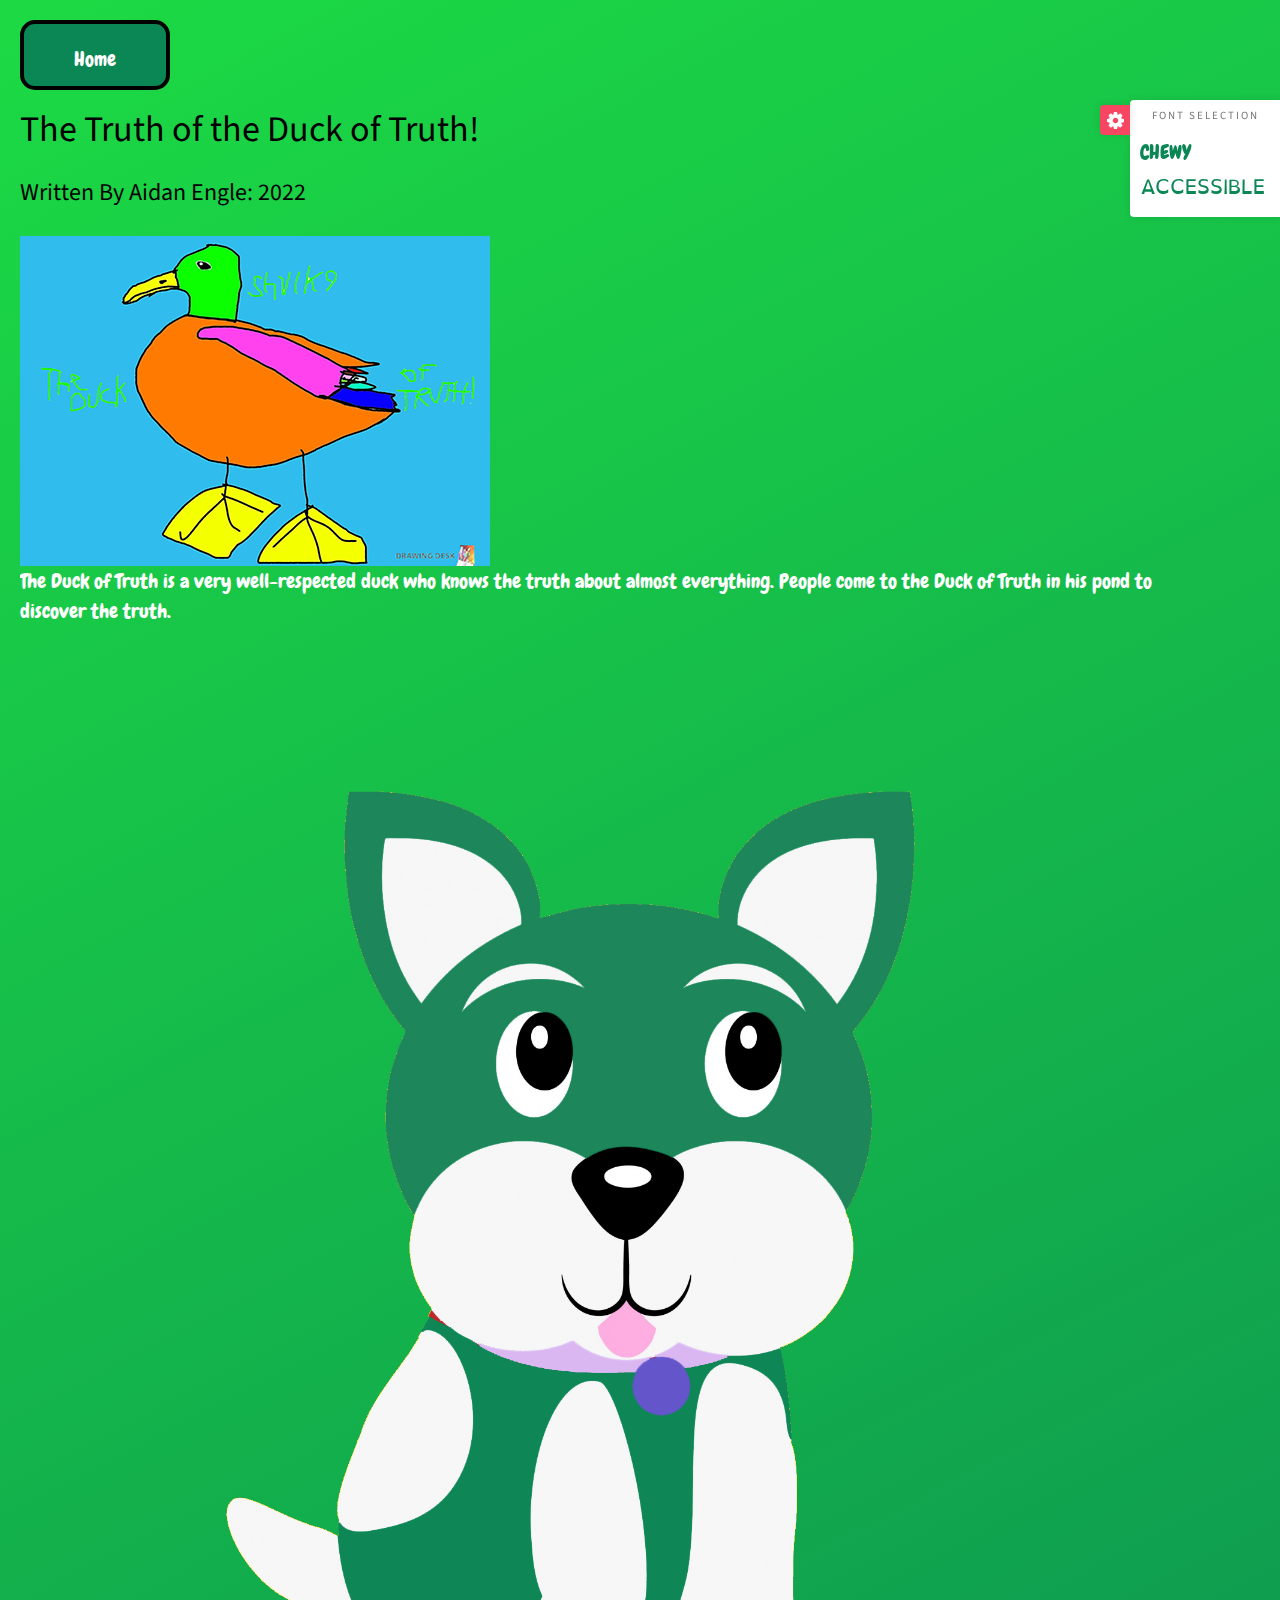
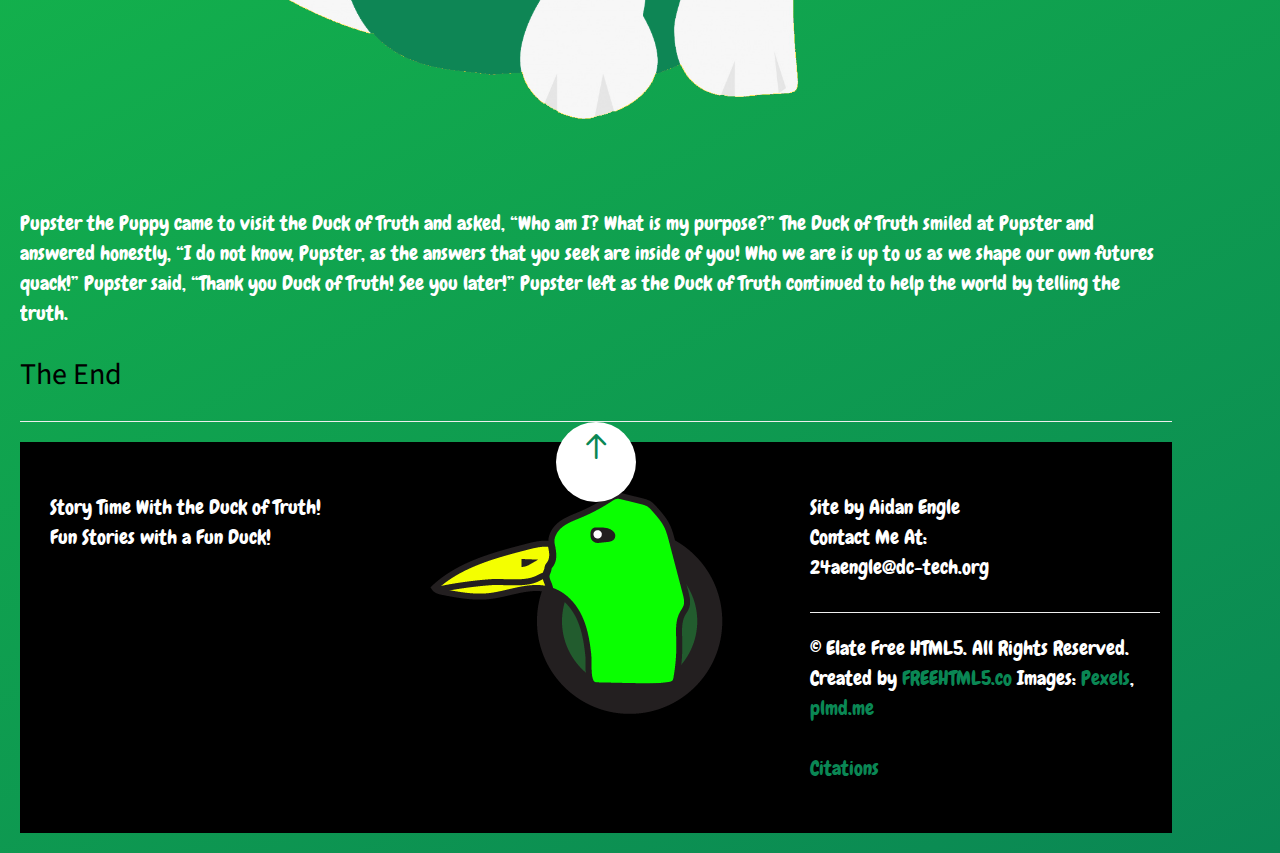
<file: Story1.html>
<!DOCTYPE html>
<!--[if lt IE 7]>      <html class="no-js lt-ie9 lt-ie8 lt-ie7"> <![endif]-->
<!--[if IE 7]>         <html class="no-js lt-ie9 lt-ie8"> <![endif]-->
<!--[if IE 8]>         <html class="no-js lt-ie9"> <![endif]-->
<!--[if gt IE 8]><!--> <html class="no-js"> <!--<![endif]-->
	<head>
	<meta charset="utf-8">
	<meta http-equiv="X-UA-Compatible" content="IE=edge">
	<title>Elate &mdash; 100% Free Fully Responsive HTML5 Template by FREEHTML5.co</title>
	<meta name="viewport" content="width=device-width, initial-scale=1">
	<meta name="description" content="Free HTML5 Template by FREEHTML5.CO" />
	<meta name="keywords" content="free html5, free template, free bootstrap, html5, css3, mobile first, responsive" />
	<meta name="author" content="Aidan Engle" />
    <link rel="stylesheet" href="css/style.css">
	<link rel="shortcut icon" href="favicon.ico">

	<link href='https://fonts.googleapis.com/css?family=Source+Sans+Pro:400,300,600,400italic,700' rel='stylesheet' type='text/css'>

	<link rel="icon" href="images/Story-Time-With-The-Duck-Of-Truth--No-Text2.png">
	<link rel="manifest" href="images/Story-Time-With-The-Duck-Of-Truth--No-Text2.png">
	
	<!-- Animate.css -->
	<link rel="stylesheet" href="css/animate.css">
	<!-- Icomoon Icon Fonts-->
	<link rel="stylesheet" href="css/icomoon.css">
	<!-- Simple Line Icons -->
	<link rel="stylesheet" href="css/simple-line-icons.css">
	<!-- Magnific Popup -->
	<link rel="stylesheet" href="css/magnific-popup.css">
	<!-- Bootstrap  -->
	<link rel="stylesheet" href="css/bootstrap.css">
	
	<!-- 
	Default Theme Style 
	You can change the style.css (default color purple) to one of these styles
	
	1. pink.css
	2. blue.css
	3. turquoise.css
	4. orange.css
	5. lightblue.css
	6. brown.css
	7. green.css

	-->
	<link rel="stylesheet" href="css/style.css">

	<!-- Styleswitcher ( This style is for demo purposes only, you may delete this anytime. ) -->
	<link rel="stylesheet" id="theme-switch" href="css/style.css">
	<!-- End demo purposes only -->


	<!-- End demo purposes only -->
<script src="js/modernizr-2.6.2.min.js"></script>
		<!-- End demo purposes only -->
</head>

<body class="background1">

<a href="index.html"><button>Home</button></a>
<h1>The Truth of the Duck of Truth!</h1>
<h3>Written By Aidan Engle: 2022</h3>
<img class="img3" src="images/The-Duck-Of-Truth!4-edi-char.png" height="340" alt="The Duck of Truth">
<p>The Duck of Truth is a very well-respected duck who knows the truth about almost everything. People come to the Duck of Truth in his pond to discover the truth.</p>
<img class="img2" src="images/0-dog-puppy-illustration-cartoon.png" height="340" alt="Pupster the Puppy">
<p>Pupster the Puppy came to visit the Duck of Truth and asked, “Who am I? What is my purpose?” The Duck of Truth smiled at Pupster and answered honestly, “I do not know, Pupster, as the answers that you seek are inside of you! Who we are is up to us as we shape our own futures quack!” Pupster said, “Thank you Duck of Truth! See you later!” Pupster left as the Duck of Truth continued to help the world by telling the truth.</p>
<h2>The End</h2>



<!-- BEGIN FONT SELECTOR -->
<link rel="stylesheet" id="theme-switch" href="css/style.css">


<style>

	#colour-variations {
		padding: 10px;
		-webkit-transition: 0.5s;
	  	-o-transition: 0.5s;
	  	transition: 0.5s;
		width: 150px;
		position: fixed;
		right: 0;
		top: 100px;
		z-index: 999999;
		background: #fff;
		/*border-radius: 4px;*/
		border-top-left-radius: 4px;
		border-bottom-left-radius: 4px;
		-webkit-box-shadow: 0 0 9px 0 rgba(0,0,0,.1);
		-moz-box-shadow: 0 0 9px 0 rgba(0,0,0,.1);
		-ms-box-shadow: 0 0 9px 0 rgba(0,0,0,.1);
		box-shadow: 0 0 9px 0 rgba(0,0,0,.1);
	}
	#colour-variations.sleep {
		margin-right: -150px;
	}
	#colour-variations h5 {
		text-align: center;;
		font-size: 11px;
		letter-spacing: 2px;
		text-transform: uppercase;
		color: #777;
		margin: 0 0 10px 0;
		padding: 0;;
	}
	#colour-variations ul,
	#colour-variations ul li {
		padding: 0;
		margin: 0;
	}
	#colour-variations li {
		list-style: none;
		display: block;
		margin-bottom: 5px!important;
		float: left;
		width: 100%;
	}
	#colour-variations li a {
		width: 100%;
		position: relative;
		display: block;
		overflow: hidden;
		-webkit-border-radius: 4px;
-moz-border-radius: 4px;
		-ms-border-radius: 4px;
		border-radius: 4px;
		-webkit-transition: 0.4s;
		-o-transition: 0.4s;
		transition: 0.4s;
	}
	#colour-variations li a:hover {
	  	opacity: .9;
	}
	#colour-variations li a > span {
		width: 33.33%;
		height: 30px;
		float: left;
		display: -moz-inline-stack;
		display: inline-block;
		zoom: 1;
		*display: inline;
	}
	

	.option-toggle {
		position: absolute;
		left: 0;
		/* right: 0; */
		top: 0;
		margin-top: 5px;
		margin-left: -30px;
		width: 30px;
		height: 30px;
		background: #f64662;
		text-align: center;
		border-top-left-radius: 4px;
		border-bottom-left-radius: 4px;
		color: #fff;
		cursor: pointer;
		-webkit-box-shadow: 0 0 9px 0 rgba(0,0,0,.1);
		-moz-box-shadow: 0 0 9px 0 rgba(0,0,0,.1);
		-ms-box-shadow: 0 0 9px 0 rgba(0,0,0,.1);
		box-shadow: 0 0 9px 0 rgba(0,0,0,.1);
}
	.option-toggle i {
		top: 2px;
		position: relative;
	}
	.option-toggle:hover, .option-toggle:focus, .option-toggle:active {
		color:  #fff;
		text-decoration: none;
		outline: none;
	}
	</style>


<div id="colour-variations">
	<a class="option-toggle"><i class="icon-gear"></i></a>
	<h5>FONT SELECTION</h5>
	<ul>

		<li>
			<li>
				<a href="javascript: void(0);" data-theme="style">
					<span style="background: #fff;" id="chewy">CHEWY</span>
				</a>
			</li>

			<li>
				<a href="javascript: void(0);" data-theme="style4">
					<span style="background: #fff;" id="accessible">ACCESSIBLE</span>
				</a>
			</li>
	</ul>
</div>



	<!-- jQuery -->
	<script src="js/jquery.min.js"></script>
	<!-- jQuery Easing -->
	<script src="js/jquery.easing.1.3.js"></script>
	<!-- Bootstrap -->
	<script src="js/bootstrap.min.js"></script>
	<!-- Waypoints -->
	<script src="js/jquery.waypoints.min.js"></script>
	<!-- Stellar Parallax -->
	<script src="js/jquery.stellar.min.js"></script>
	<!-- Counter -->
	<script src="js/jquery.countTo.js"></script>
	<!-- Magnific Popup -->
	<script src="js/jquery.magnific-popup.min.js"></script>
	<script src="js/magnific-popup-options.js"></script>

<script src="js/jquery.style.switcher.js"></script>
<script>
	$(function(){
		$('#colour-variations ul').styleSwitcher({
			defaultThemeId: 'theme-switch',
			hasPreview: false,
			cookie: {
				  expires: 30,
				  isManagingLoad: true
			  }
		});	
		$('.option-toggle').click(function() {
			$('#colour-variations').toggleClass('sleep');
		});
	});
</script>

<script src="js/main.js"></script>
<!-- END FONT SELECTOR -->

<hr>
<footer id="footer" role="contentinfo" style="background-color: rgb(0, 0, 0); color:white">
	<a href="#" class="gotop js-gotop"><i class="icon-arrow-up2"></i></a>
	<div class="container">
		<div class="">
			

			
			<!-- Left  -->
			<div class="col-md-4 col-sm-6 col-xxs-12">
				<p>Story Time With the Duck of Truth!
					<br>
					Fun Stories with a Fun Duck!
				</p>
			</div>

			<!-- Center -->
			<div class="col-md-4 col-sm-6 col-xxs-12">
			<!--<div class="col-md-12 text-center">-->
				<img src="images/Story-Time-With-The-Duck-Of-Truth--No-Text2.png" height="70px" alt="Story Time With the Duck of Truth Logo">
			</div>

			<!-- Right -->
			<div class="col-md-4 col-sm-6 col-xxs-12">
				<p>Site by Aidan Engle
					<br>
					Contact Me At:
					<br>
					24aengle@dc-tech.org
				</p>
				<hr>
				<p>&copy; Elate Free HTML5. All Rights Reserved. <br>Created by <a href="http://freehtml5.co/" target="_blank">FREEHTML5.co</a> Images: <a href="http://pexels.com/" target="_blank">Pexels</a>, <a href="http://plmd.me/" target="_blank">plmd.me</a></p>
				<a href="citation.html">Citations</a>
			</div>
			
		</div>
		
	</div>
</footer>


    </body>
    </html>
</file>
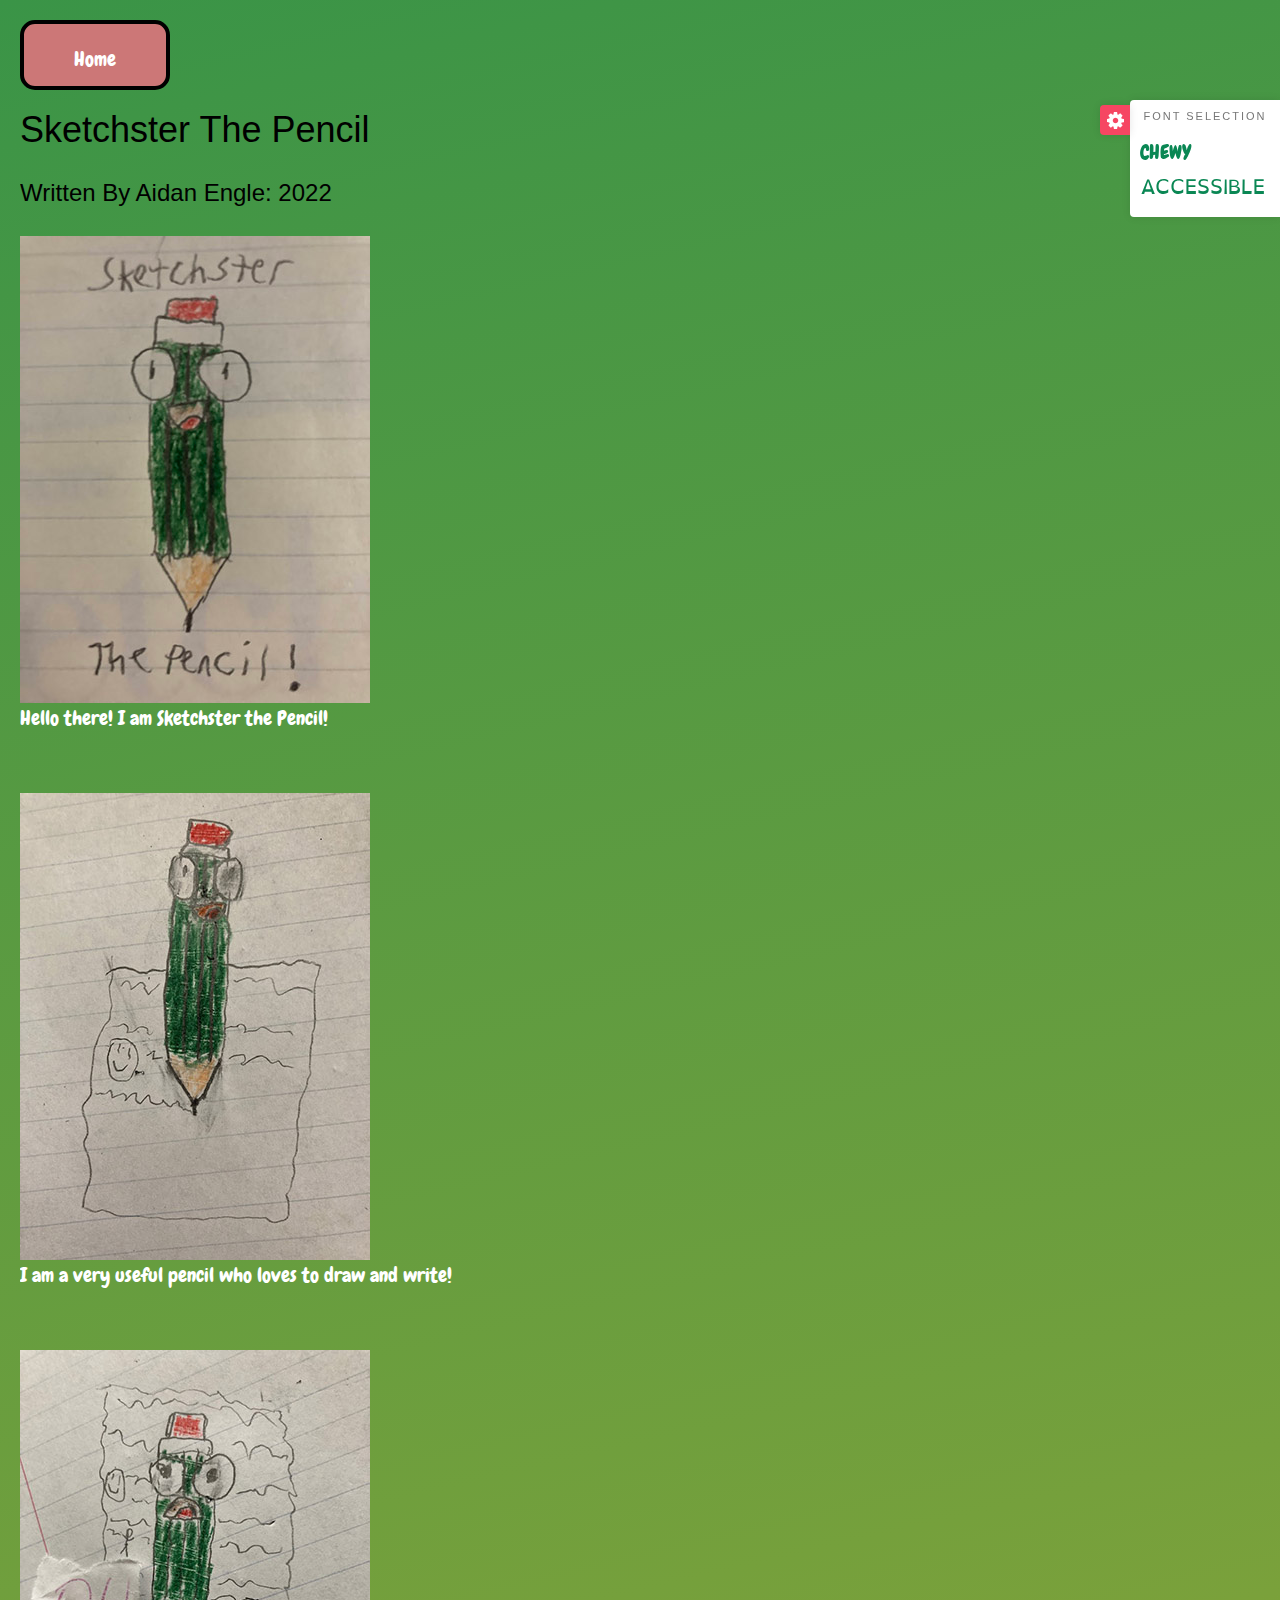
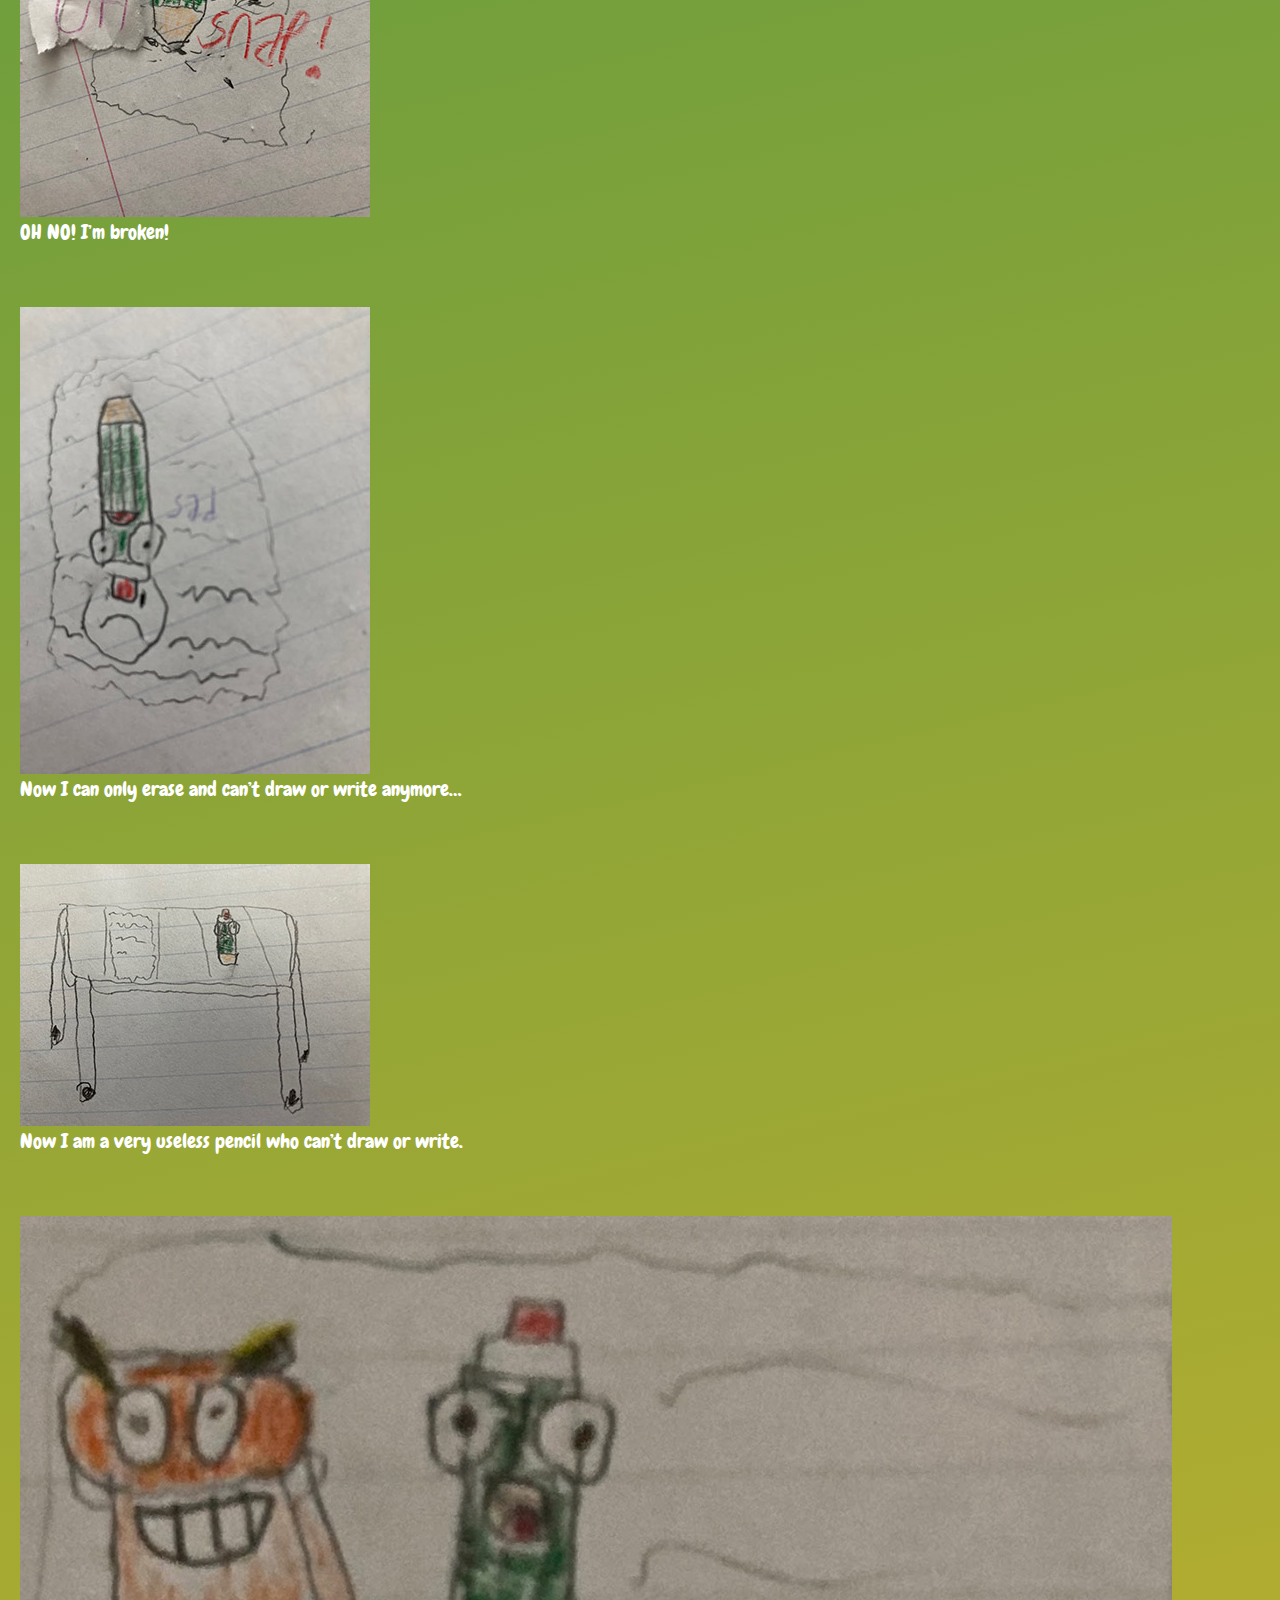
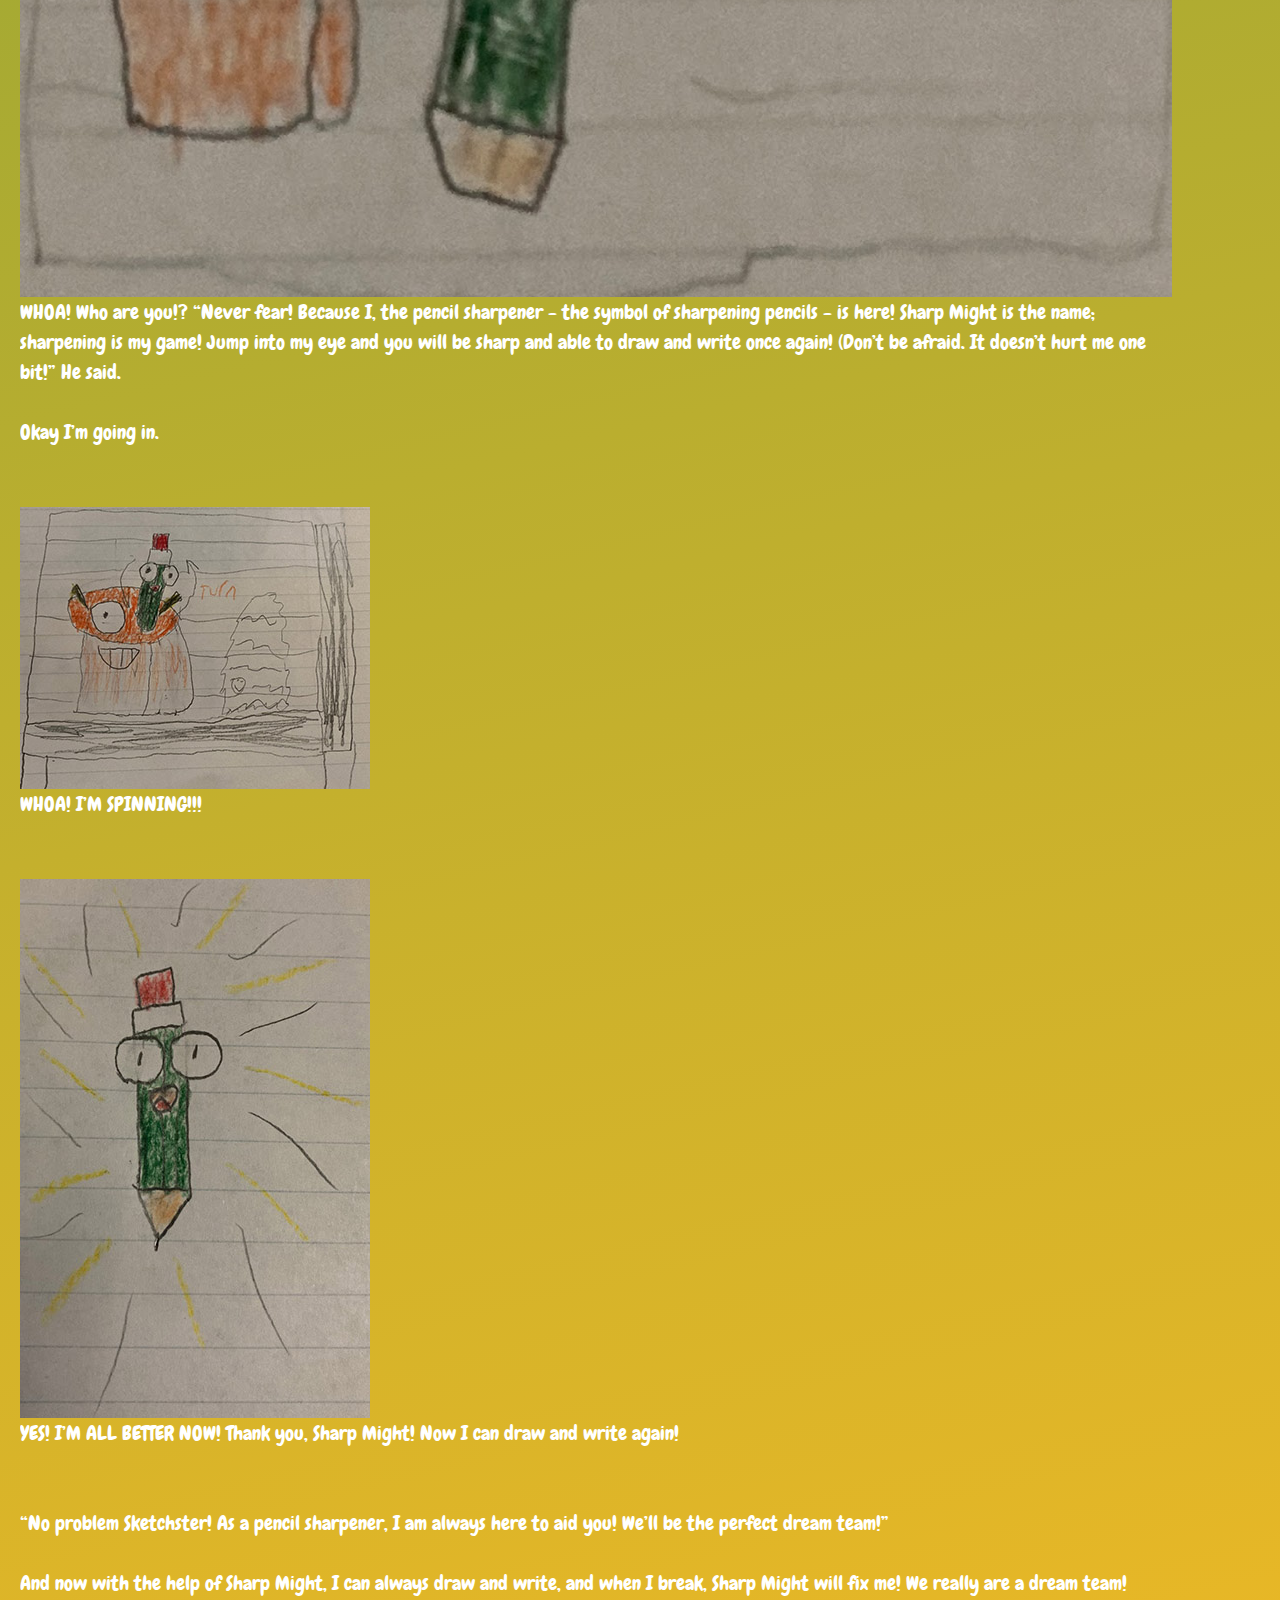
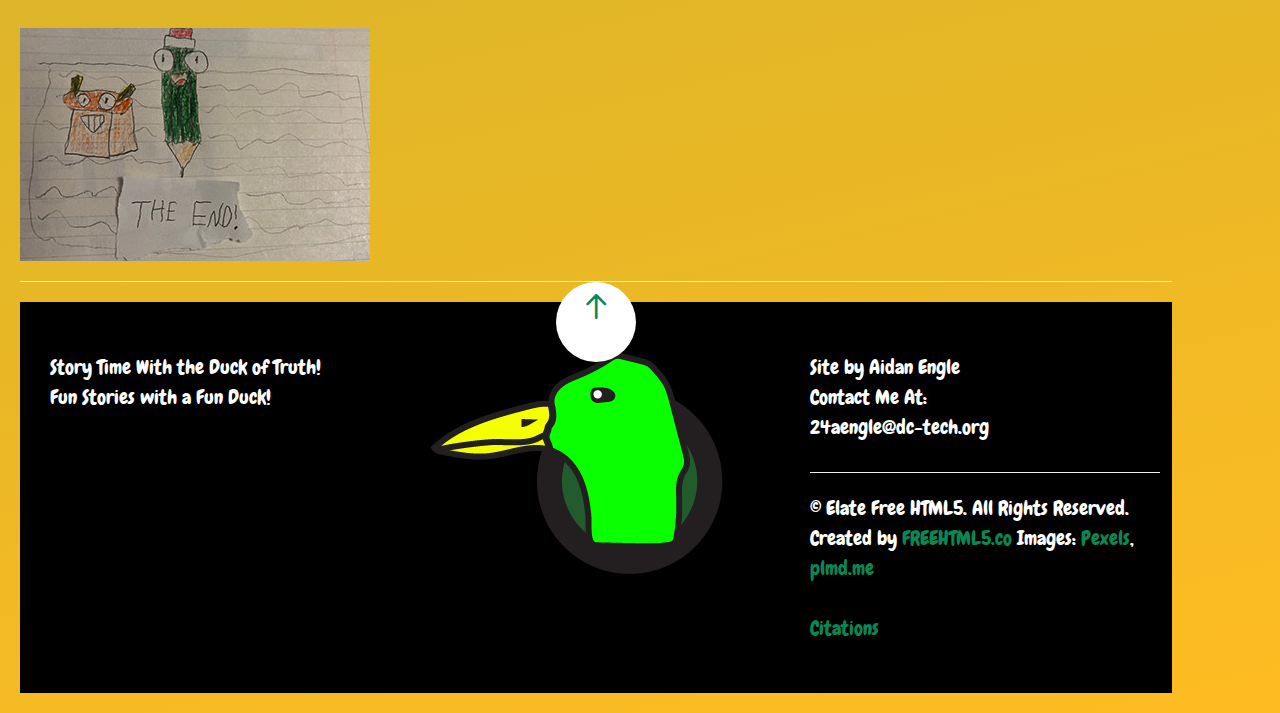
<file: Story2.html>
<!DOCTYPE html>
<!--[if lt IE 7]>      <html class="no-js lt-ie9 lt-ie8 lt-ie7"> <![endif]-->
<!--[if IE 7]>         <html class="no-js lt-ie9 lt-ie8"> <![endif]-->
<!--[if IE 8]>         <html class="no-js lt-ie9"> <![endif]-->
<!--[if gt IE 8]><!--> <html class="no-js"> <!--<![endif]-->
	<head>
	<meta charset="utf-8">
	<meta http-equiv="X-UA-Compatible" content="IE=edge">
	<title>Sketchster the Pencil &mdash; Story Time with the Duck of Truth</title>
	<meta name="viewport" content="width=device-width, initial-scale=1">
	<meta name="description" content="Fun stories for kids!" />
	<meta name="keywords" content="stories, fun, silly" />
	<meta name="author" content="Aidan Engle" />
    <link rel="stylesheet" href="css/style.css">
	<link rel="icon" href="Images/Story-Time-With-The-Duck-Of-Truth--No-Text2.png">
	<link rel="manifest" href="Images/Story-Time-With-The-Duck-Of-Truth--No-Text2.png">

	<!-- Animate.css -->
	<link rel="stylesheet" href="css/animate.css">
	<!-- Icomoon Icon Fonts-->
	<link rel="stylesheet" href="css/icomoon.css">
	<!-- Simple Line Icons -->
	<link rel="stylesheet" href="css/simple-line-icons.css">
	<!-- Magnific Popup -->
	<link rel="stylesheet" href="css/magnific-popup.css">
	<!-- Bootstrap  -->
	<link rel="stylesheet" href="css/bootstrap.css">
</head>
<body class="background2">
<a href="index.html"><button>Home</button></a>

<h1>Sketchster The Pencil</h1>
<h3>Written By Aidan Engle: 2022</h3>

<a href="images/Sketchster-1-big.jpg" target="_blank" alt="Picture of Sketchster, a green pencil with eyes and a mouth."><img class="img2" src="images/Sketchster-1.jpg"></a>
<p>Hello there! I am Sketchster the Pencil!</p>
<br>

<a href="images/Sketchster-2-big.jpg" target="_blank" alt="Picture of Sketchster drawing on paper"><img class="img2" src="images/Sketchster-2.jpg"></a>
<p>I am a very useful pencil who loves to draw and write!</p>
<br>
<a href="images/Sketchster-3-big.jpg" target="_blank" alt="Picture of Sketchster with broken tip."><img class="img2" src="images/Sketchster-3.jpg"></a>
<p>OH NO! I’m broken!</p>
<br>
<a href="images/Sketchster-4-big.jpg" target="_blank" alt="Picture of Sketchster erasing because he can't draw."><img class="img2" src="images/Sketchster-4.jpg"></a>
<p>Now I can only erase and can’t draw or write anymore…</p>
<br>
<a href="images/Sketchster-5-big.jpg" target="_blank" alt="Picture of sad Sketchster on a table"><img class="img2" src="images/Sketchster-5.jpg"></a>
<p>Now I am a very useless pencil who can’t draw or write.</p>
<br>
<a href="images/Sketchster-6-big.jpg" target="_blank" alt="Picture of an orange sharpener next to a shocked Sketchster"><img class="img2" src="images/Sketchster-6-big.jpg"></a>
<p>WHOA! Who are you!? “Never fear! Because I, the pencil sharpener - the symbol of sharpening pencils - is here!  Sharp Might is the name; sharpening is my game! Jump into my eye and you will be sharp and able to draw and write once again! (Don’t be afraid. It doesn’t hurt me one bit!” He said. <br><br> Okay I’m going in.</p>
<br>
<a href="images/Sketchster-7-big.jpg" target="_blank" alt="Picture of Sharp Might sharpening Sketchster by spinning him around in his left eye."><img class="img2" src="images/Sketchster-7.jpg"></a>
<p>WHOA! I’M SPINNING!!!</p>
<br>
<a href="images/Sketchster-8-big.jpg" target="_blank" alt="Picture of a happy Sketchster with a sharp point."><img class="img2" src="images/Sketchster-8.jpg"></a>
<p>YES! I’M ALL BETTER NOW! Thank you, Sharp Might! Now I can draw and write again!</p>
<br>
<p>“No problem Sketchster! As a pencil sharpener, I am always here to aid you! We’ll be the perfect dream team!”</p>

<p>And now with the help of Sharp Might, I can always draw and write, and when I break, Sharp Might will fix me! We really are a dream team!</p>
<a href="images/Sketchster-9-big.jpg" target="_blank" alt="Picture of Sketchster and Sharp Might together with text reading The End."><img src="images/Sketchster-9.jpg"></a>


<!-- BEGIN FONT SELECTOR -->
<link rel="stylesheet" id="theme-switch" href="css/style.css">


<style>

	#colour-variations {
		padding: 10px;
		-webkit-transition: 0.5s;
	  	-o-transition: 0.5s;
	  	transition: 0.5s;
		width: 150px;
		position: fixed;
		right: 0;
		top: 100px;
		z-index: 999999;
		background: #fff;
		/*border-radius: 4px;*/
		border-top-left-radius: 4px;
		border-bottom-left-radius: 4px;
		-webkit-box-shadow: 0 0 9px 0 rgba(0,0,0,.1);
		-moz-box-shadow: 0 0 9px 0 rgba(0,0,0,.1);
		-ms-box-shadow: 0 0 9px 0 rgba(0,0,0,.1);
		box-shadow: 0 0 9px 0 rgba(0,0,0,.1);
	}
	#colour-variations.sleep {
		margin-right: -150px;
	}
	#colour-variations h5 {
		text-align: center;;
		font-size: 11px;
		letter-spacing: 2px;
		text-transform: uppercase;
		color: #777;
		margin: 0 0 10px 0;
		padding: 0;;
	}
	#colour-variations ul,
	#colour-variations ul li {
		padding: 0;
		margin: 0;
	}
	#colour-variations li {
		list-style: none;
		display: block;
		margin-bottom: 5px!important;
		float: left;
		width: 100%;
	}
	#colour-variations li a {
		width: 100%;
		position: relative;
		display: block;
		overflow: hidden;
		-webkit-border-radius: 4px;
-moz-border-radius: 4px;
		-ms-border-radius: 4px;
		border-radius: 4px;
		-webkit-transition: 0.4s;
		-o-transition: 0.4s;
		transition: 0.4s;
	}
	#colour-variations li a:hover {
	  	opacity: .9;
	}
	#colour-variations li a > span {
		width: 33.33%;
		height: 30px;
		float: left;
		display: -moz-inline-stack;
		display: inline-block;
		zoom: 1;
		*display: inline;
	}
	

	.option-toggle {
		position: absolute;
		left: 0;
		/* right: 0; */
		top: 0;
		margin-top: 5px;
		margin-left: -30px;
		width: 30px;
		height: 30px;
		background: #f64662;
		text-align: center;
		border-top-left-radius: 4px;
		border-bottom-left-radius: 4px;
		color: #fff;
		cursor: pointer;
		-webkit-box-shadow: 0 0 9px 0 rgba(0,0,0,.1);
		-moz-box-shadow: 0 0 9px 0 rgba(0,0,0,.1);
		-ms-box-shadow: 0 0 9px 0 rgba(0,0,0,.1);
		box-shadow: 0 0 9px 0 rgba(0,0,0,.1);
}
	.option-toggle i {
		top: 2px;
		position: relative;
	}
	.option-toggle:hover, .option-toggle:focus, .option-toggle:active {
		color:  #fff;
		text-decoration: none;
		outline: none;
	}
	</style>


<div id="colour-variations">
	<a class="option-toggle"><i class="icon-gear"></i></a>
	<h5>FONT SELECTION</h5>
	<ul>

		<li>
			<li>
				<a href="javascript: void(0);" data-theme="style">
					<span style="background: #fff;" id="chewy">CHEWY</span>
				</a>
			</li>

			<li>
				<a href="javascript: void(0);" data-theme="style4">
					<span style="background: #fff;" id="accessible">ACCESSIBLE</span>
				</a>
			</li>
	</ul>
</div>



	<!-- jQuery -->
	<script src="js/jquery.min.js"></script>
	<!-- jQuery Easing -->
	<script src="js/jquery.easing.1.3.js"></script>
	<!-- Bootstrap -->
	<script src="js/bootstrap.min.js"></script>
	<!-- Waypoints -->
	<script src="js/jquery.waypoints.min.js"></script>
	<!-- Stellar Parallax -->
	<script src="js/jquery.stellar.min.js"></script>
	<!-- Counter -->
	<script src="js/jquery.countTo.js"></script>
	<!-- Magnific Popup -->
	<script src="js/jquery.magnific-popup.min.js"></script>
	<script src="js/magnific-popup-options.js"></script>

<script src="js/jquery.style.switcher.js"></script>
<script>
	$(function(){
		$('#colour-variations ul').styleSwitcher({
			defaultThemeId: 'theme-switch',
			hasPreview: false,
			cookie: {
				  expires: 30,
				  isManagingLoad: true
			  }
		});	
		$('.option-toggle').click(function() {
			$('#colour-variations').toggleClass('sleep');
		});
	});
</script>

<script src="js/main.js"></script>
<!-- END FONT SELECTOR -->

<hr>
<footer id="footer" role="contentinfo" style="background-color: rgb(0, 0, 0); color:white">
	<a href="#" class="gotop js-gotop"><i class="icon-arrow-up2"></i></a>
	<div class="container">
		<div class="">
			
			<!-- Left  -->
			<div class="col-md-4 col-sm-6 col-xxs-12">
				<p>Story Time With the Duck of Truth!
					<br>
					Fun Stories with a Fun Duck!
				</p>
			</div>

			<!-- Center -->
			<div class="col-md-4 col-sm-6 col-xxs-12">
			<!--<div class="col-md-12 text-center">-->
				<img class="img2" src="images/Story-Time-With-The-Duck-Of-Truth--No-Text2.png" height="70px" alt="Story Time With the Duck of Truth Logo">
			</div>

			<!-- Right -->
			<div class="col-md-4 col-sm-6 col-xxs-12">
				<p>Site by Aidan Engle
					<br>
					Contact Me At:
					<br>
					24aengle@dc-tech.org
				</p>
				<hr>
				<p>&copy; Elate Free HTML5. All Rights Reserved. <br>Created by <a href="http://freehtml5.co/" target="_blank">FREEHTML5.co</a> Images: <a href="http://pexels.com/" target="_blank">Pexels</a>, <a href="http://plmd.me/" target="_blank">plmd.me</a></p>
				<a href="citation.html">Citations</a>
			</div>
			
		</div>
		
	</div>
</footer>
    </body>
    </html>
</file>
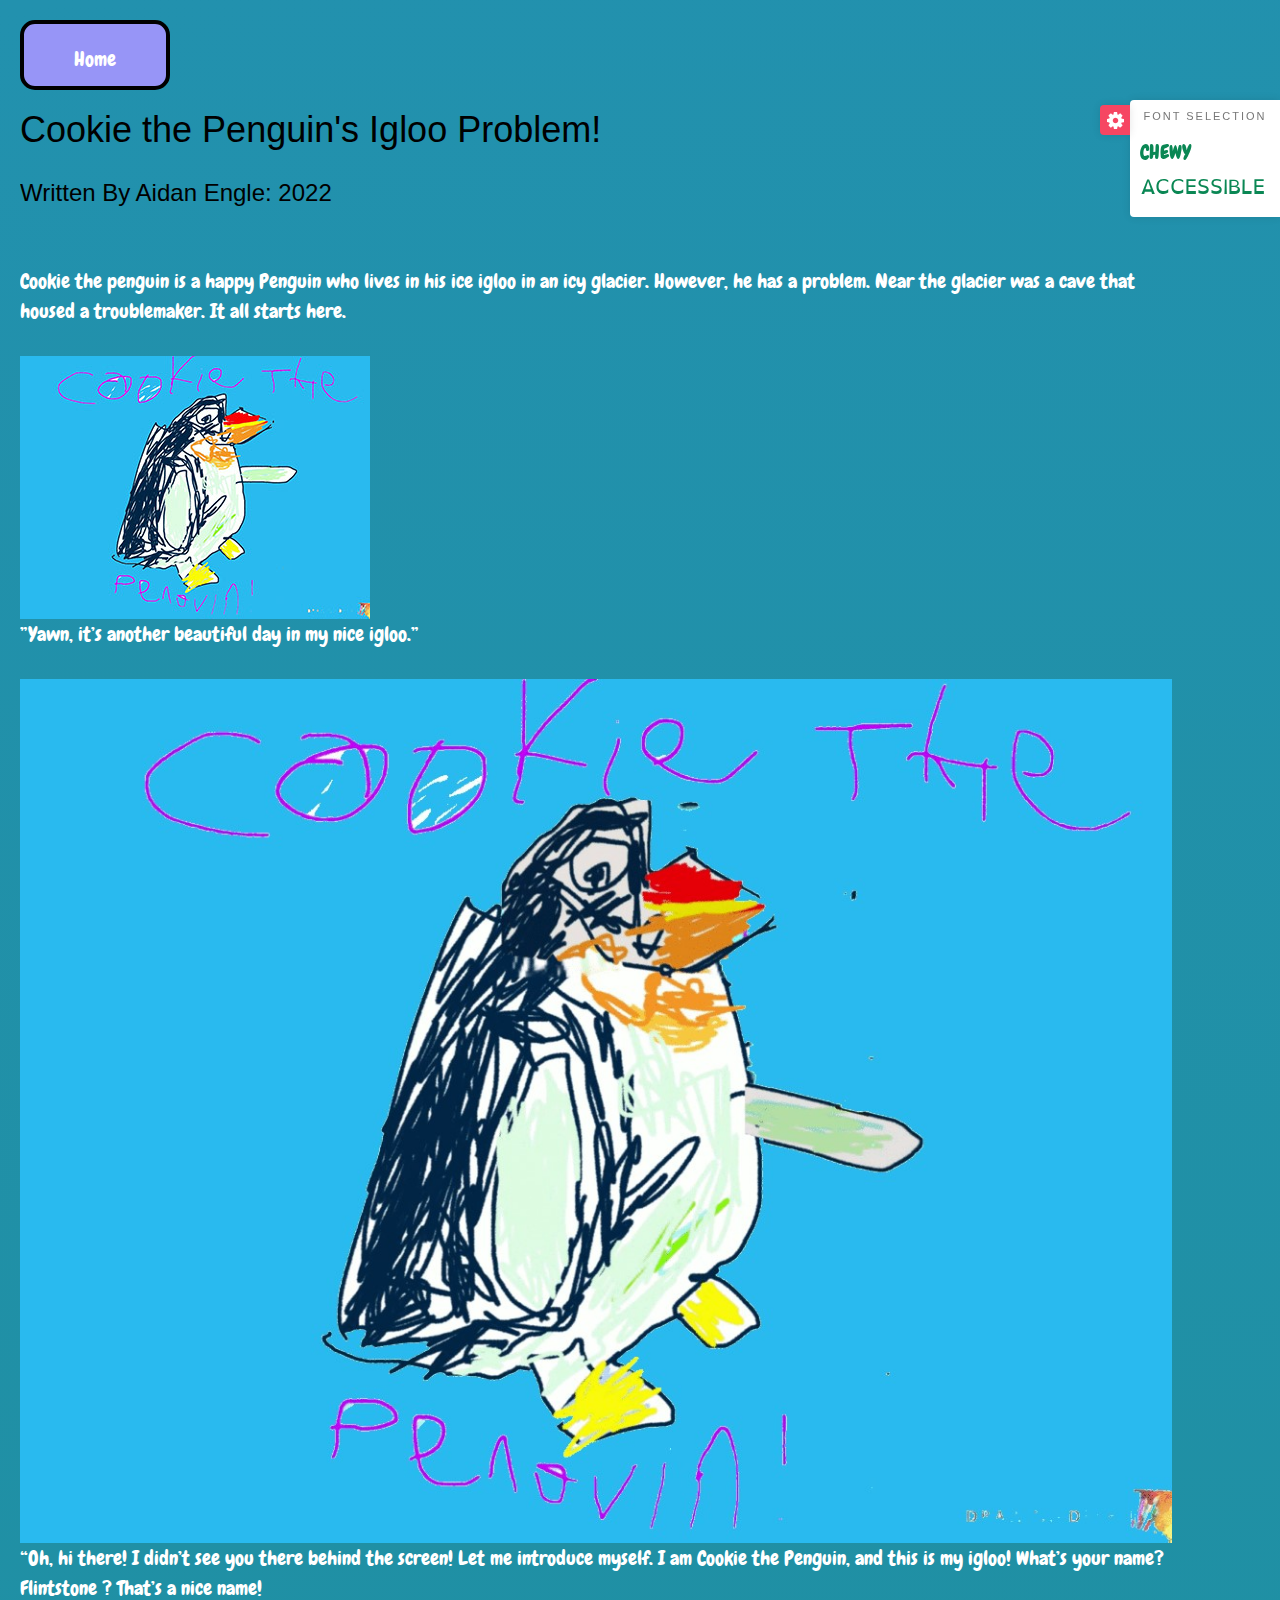
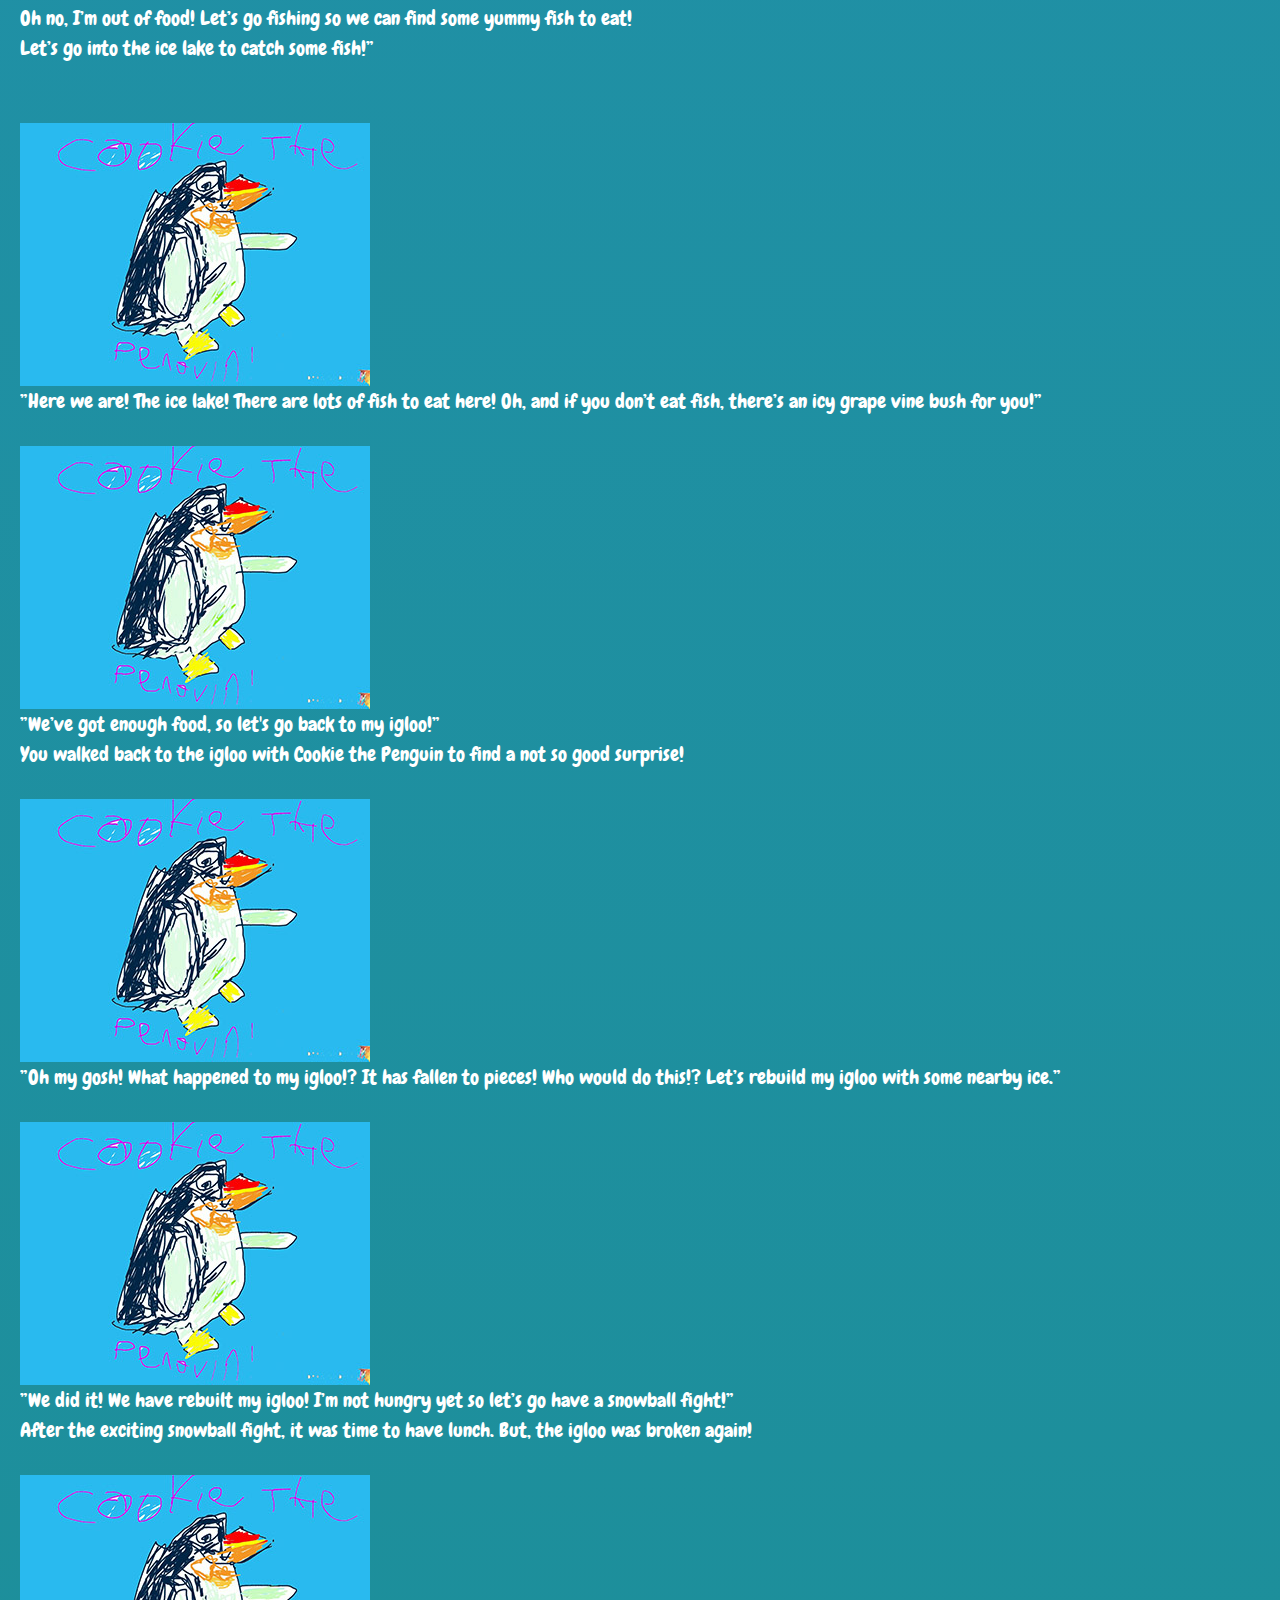
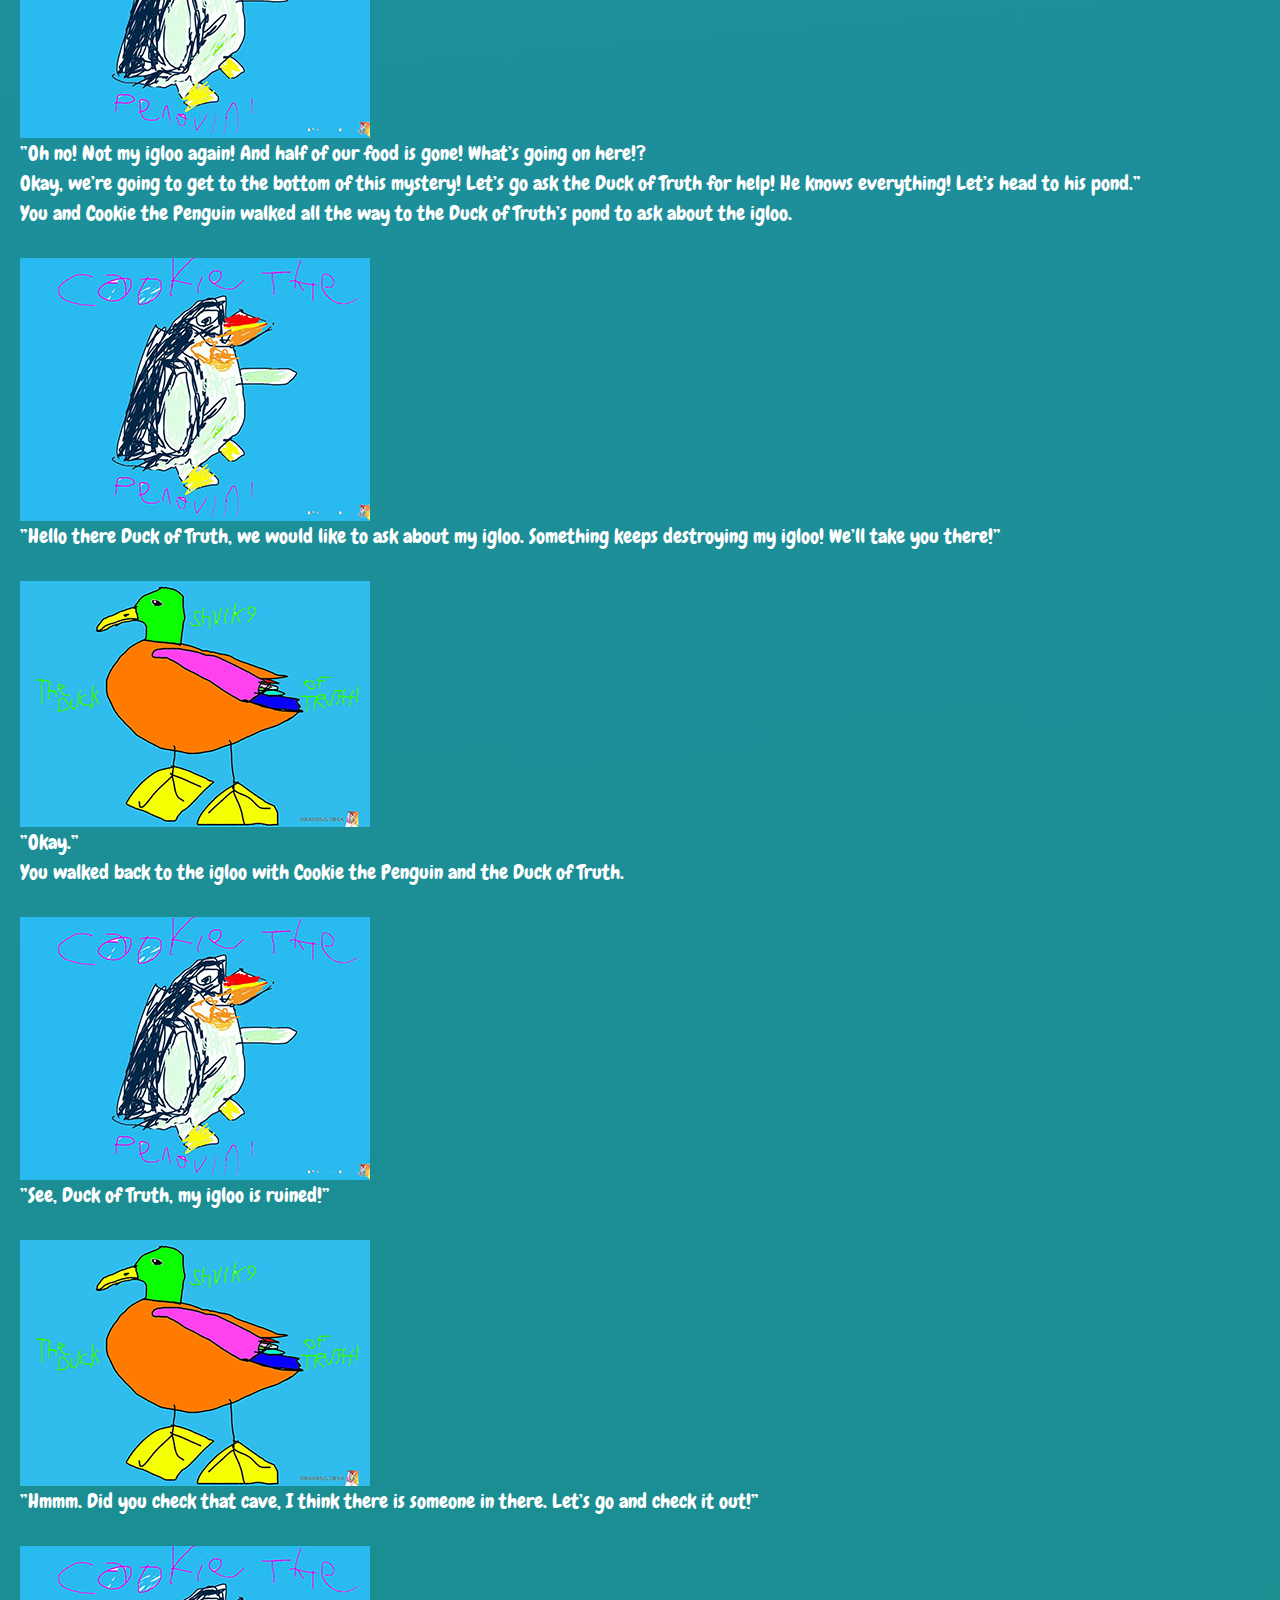
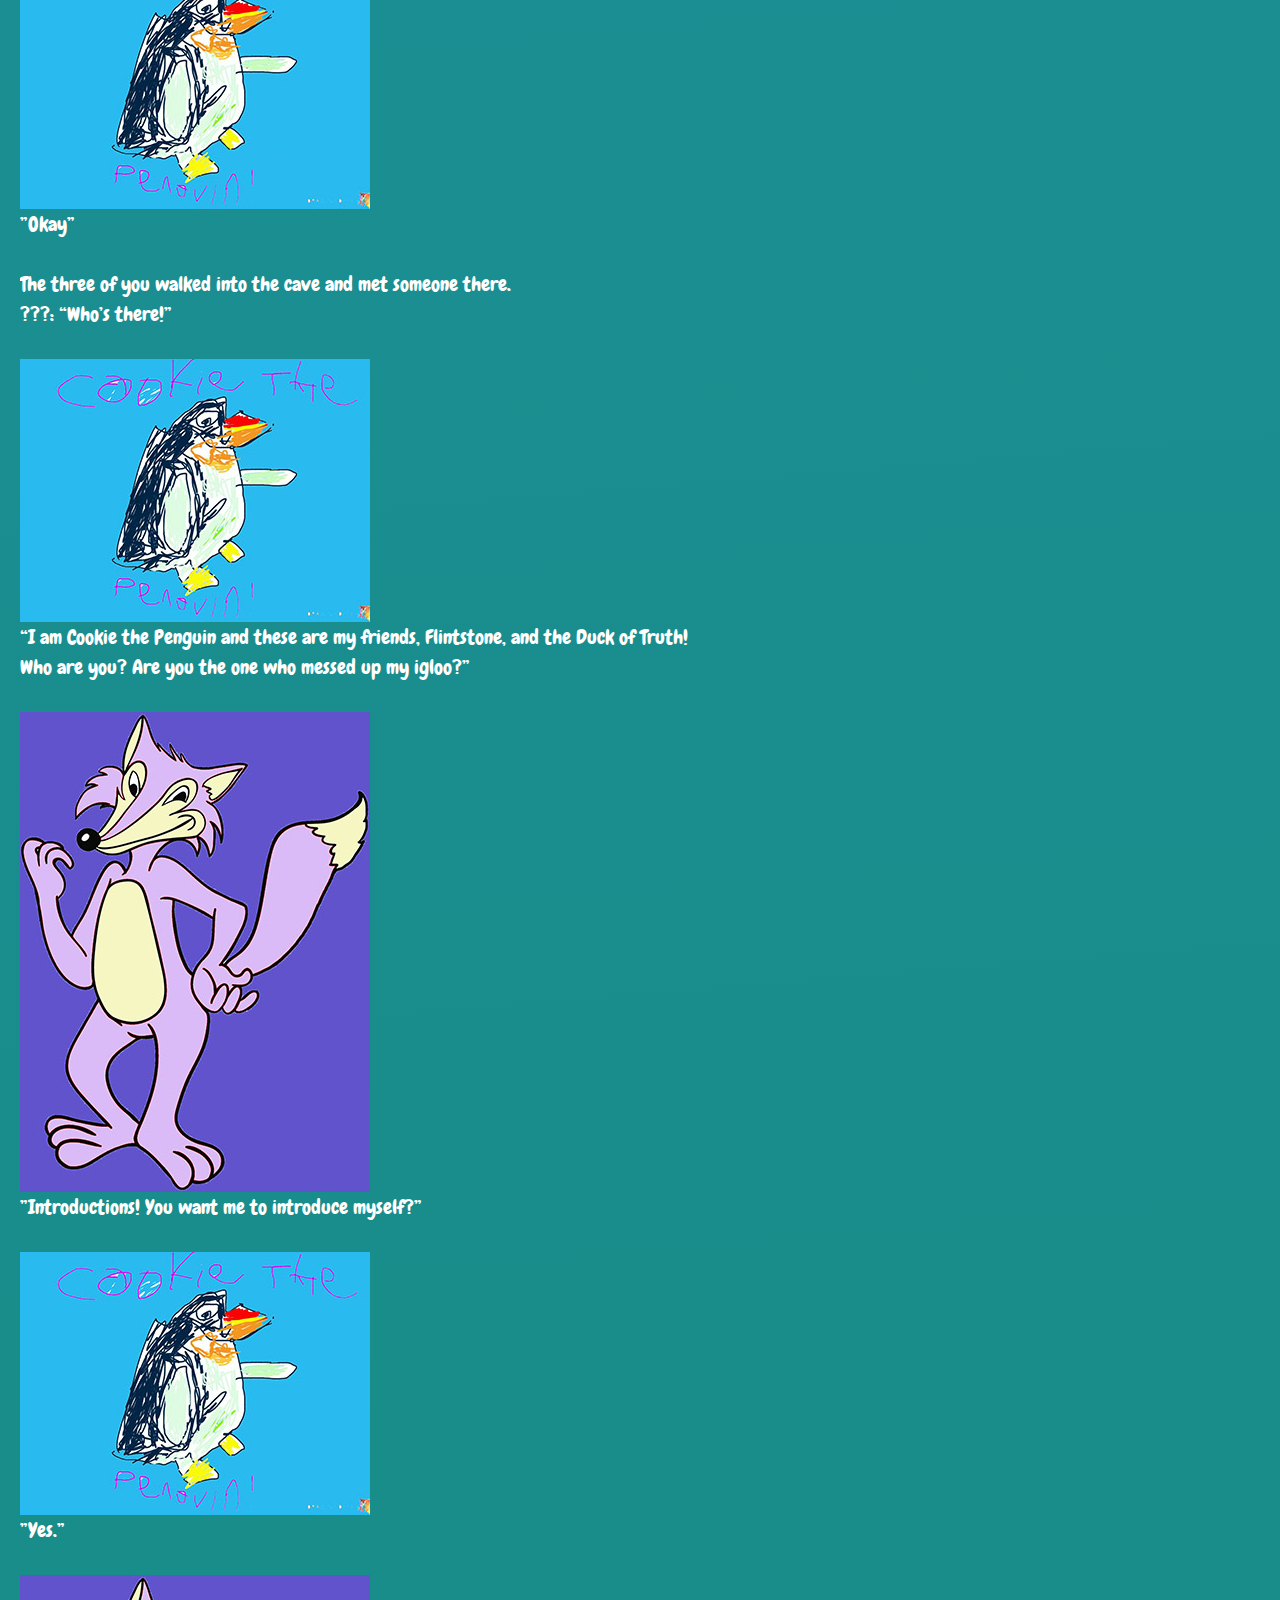
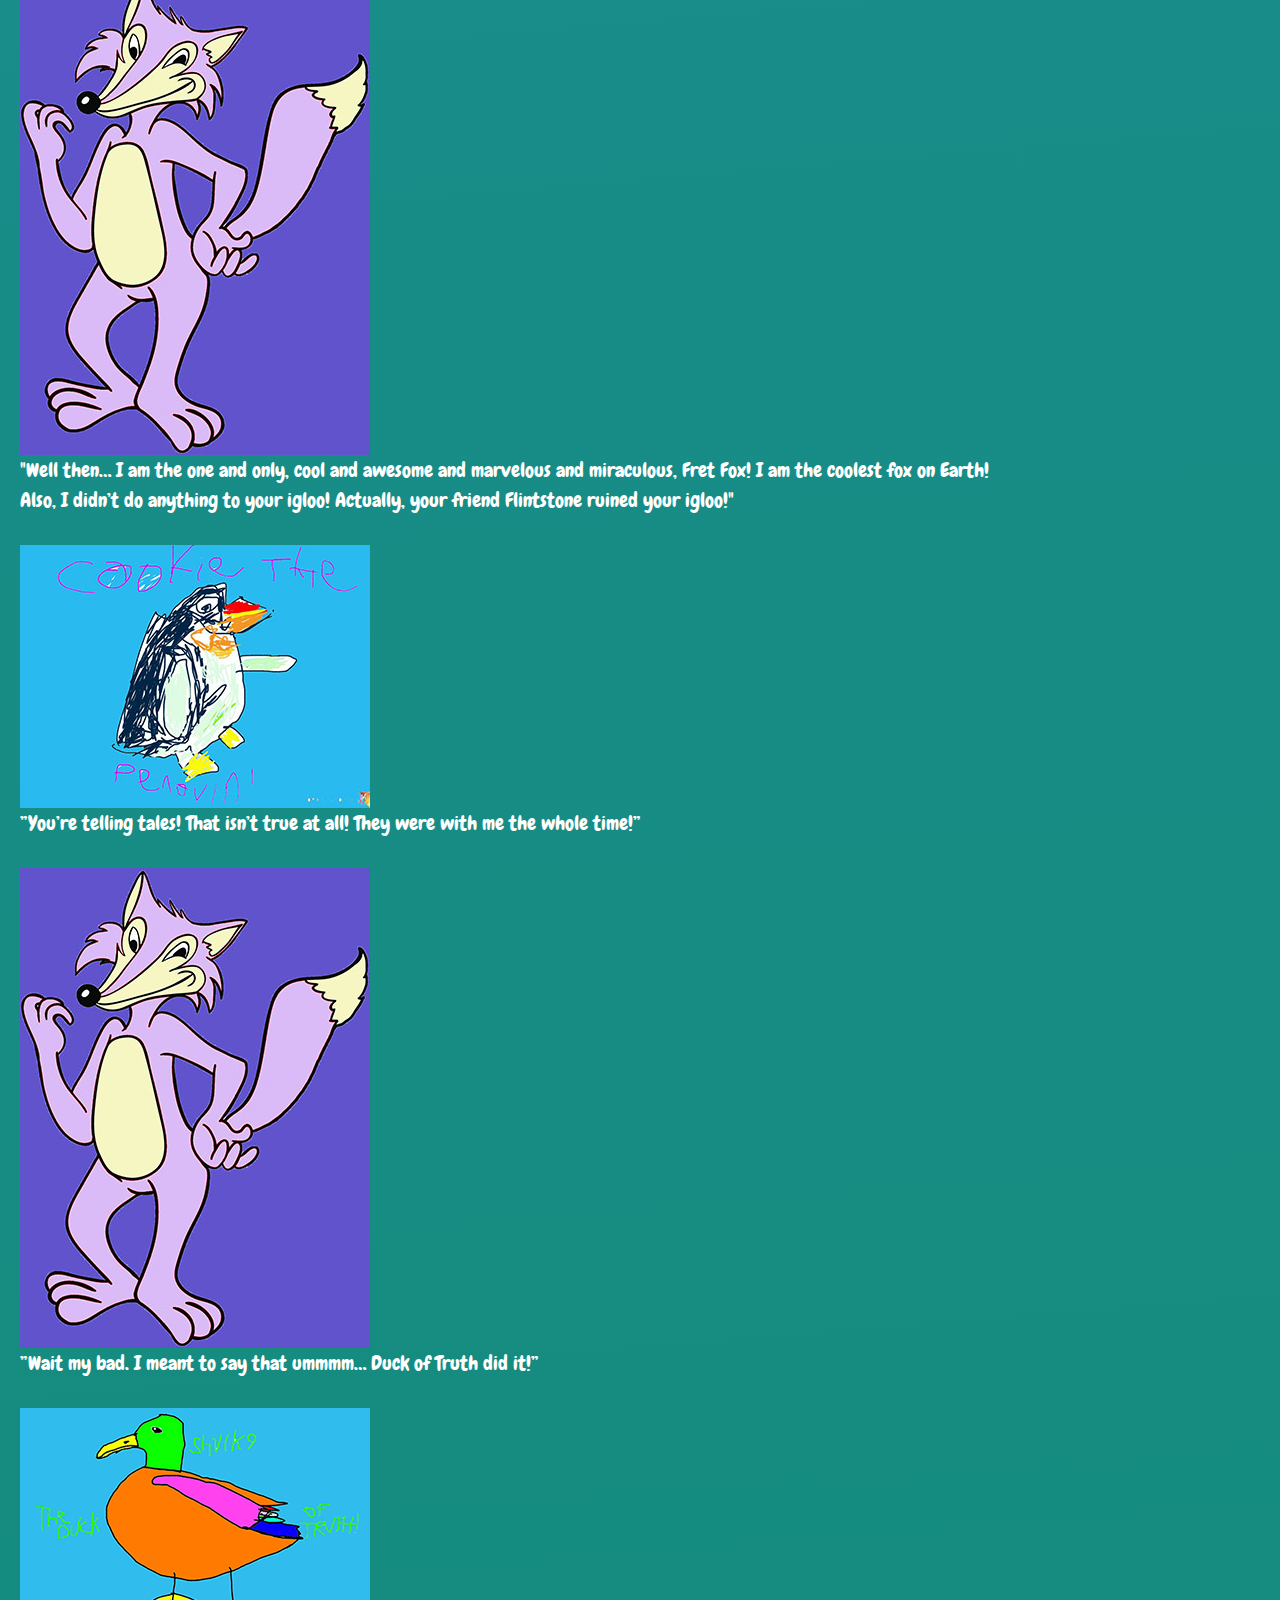
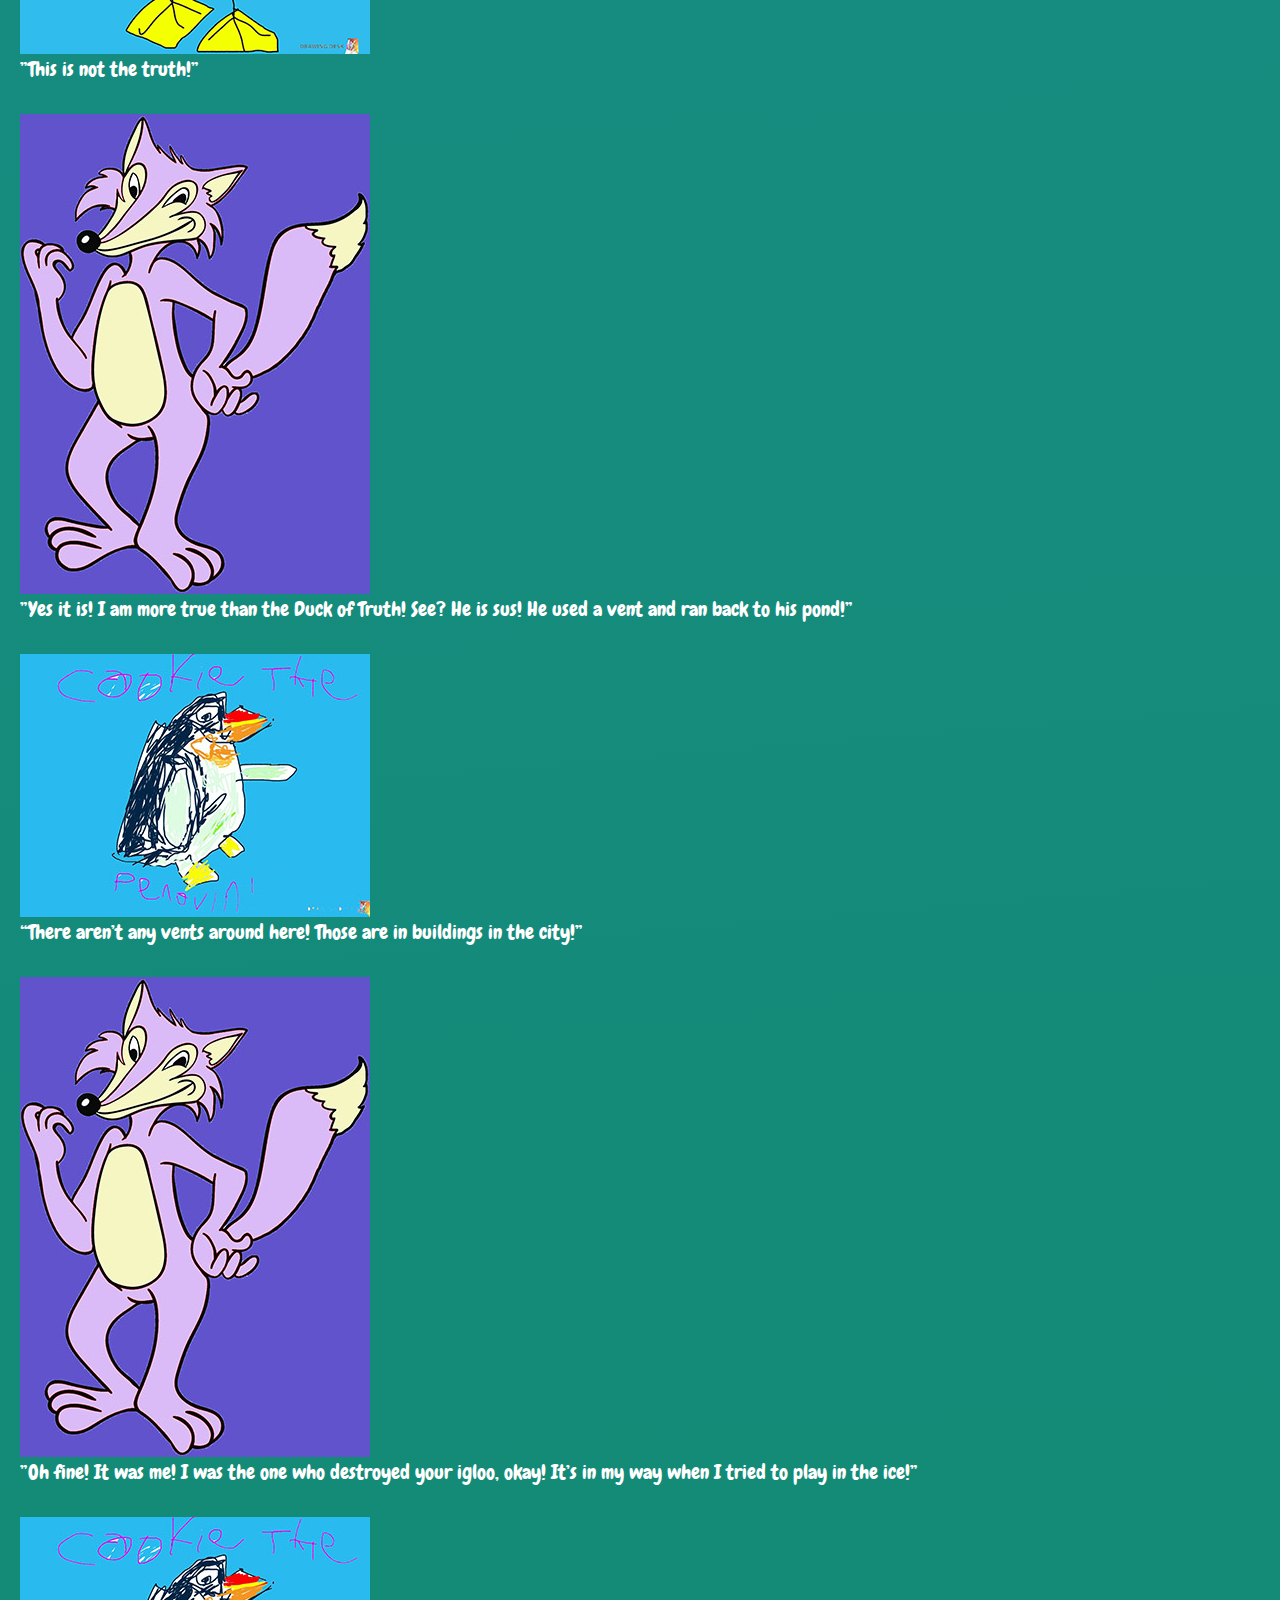
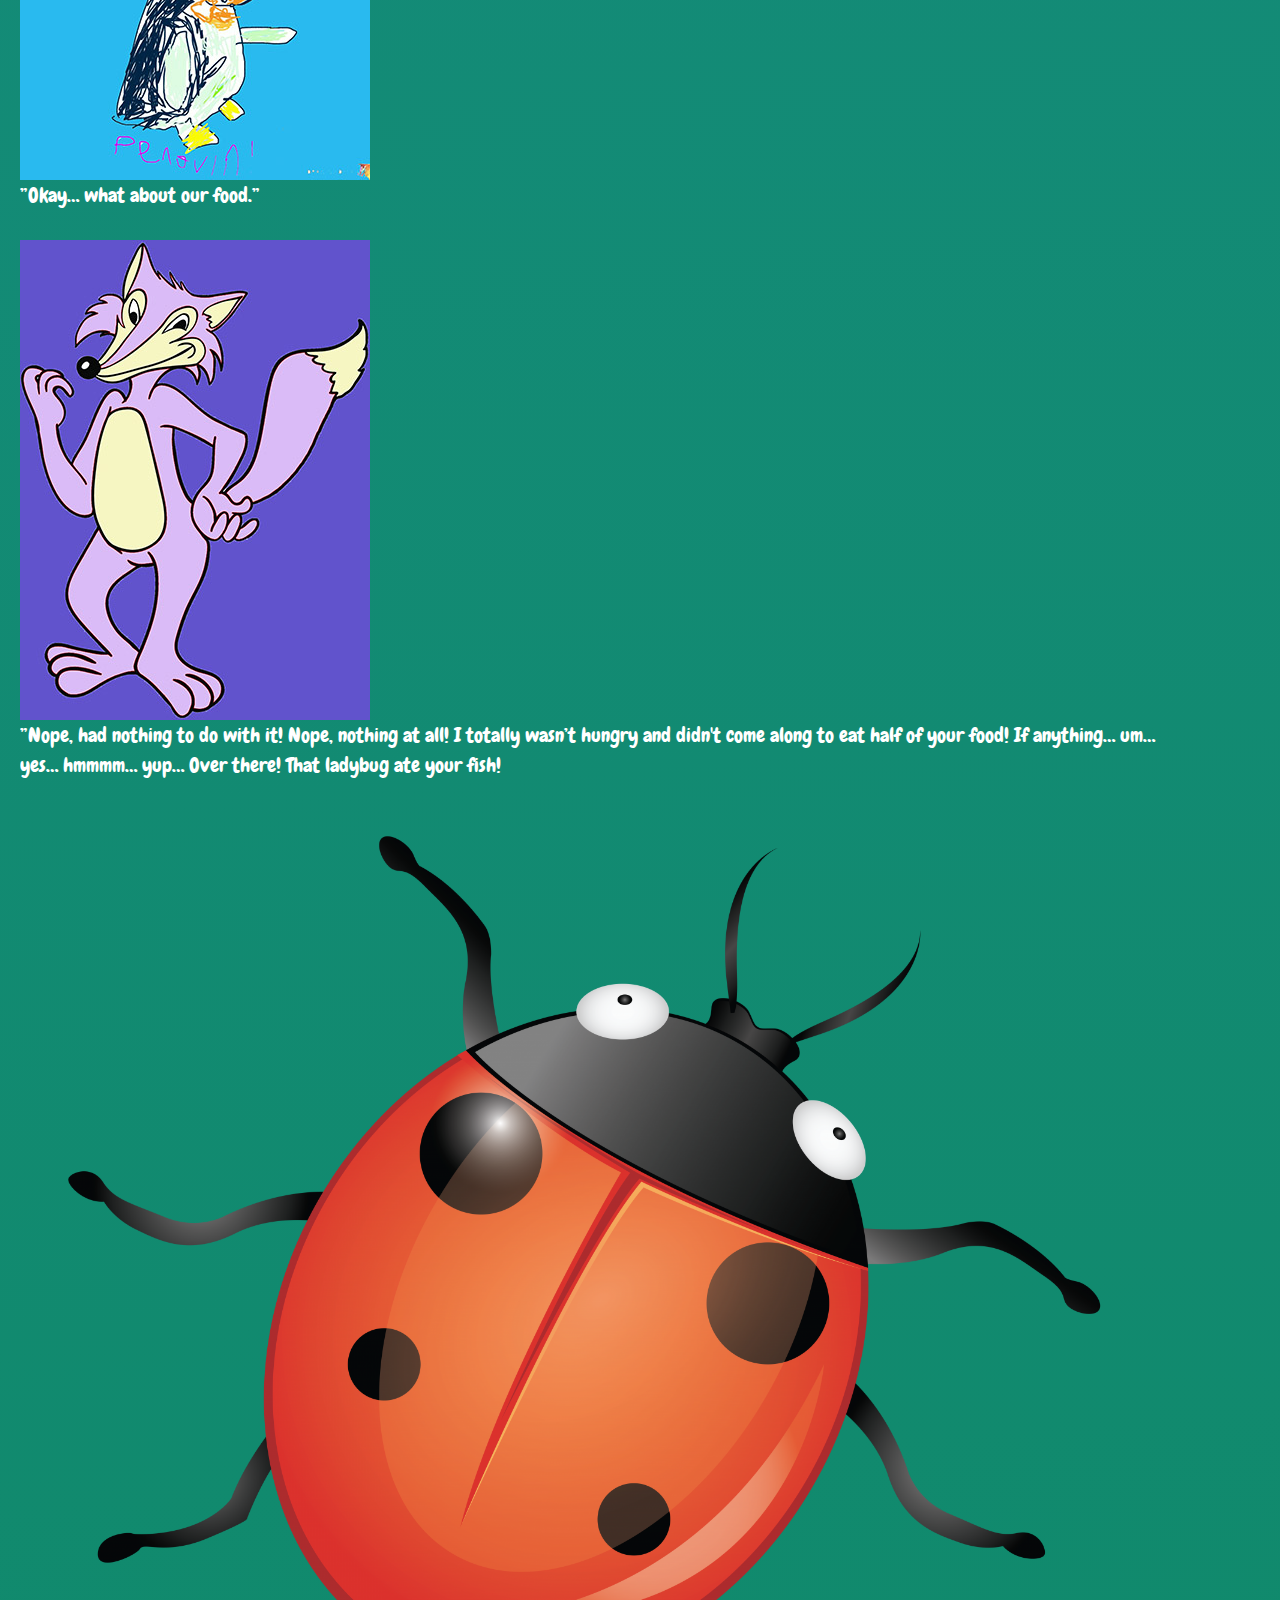
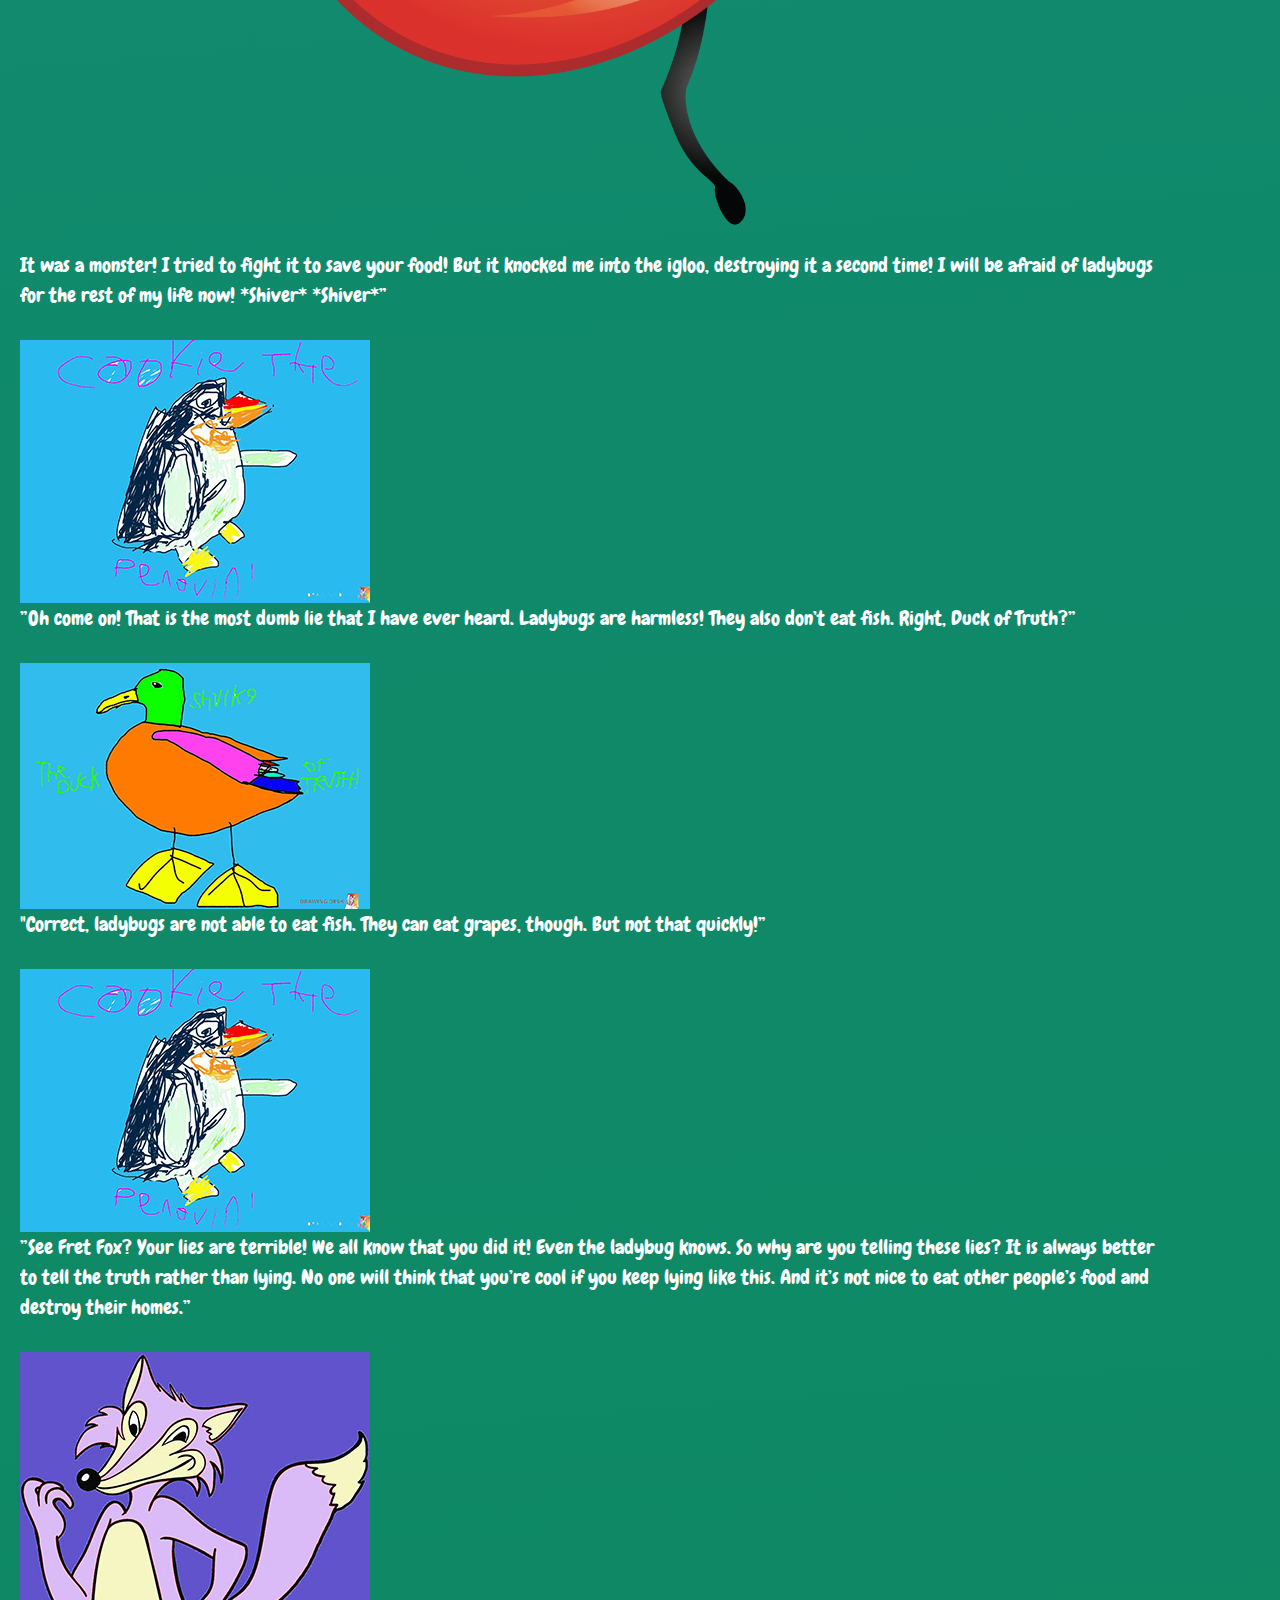
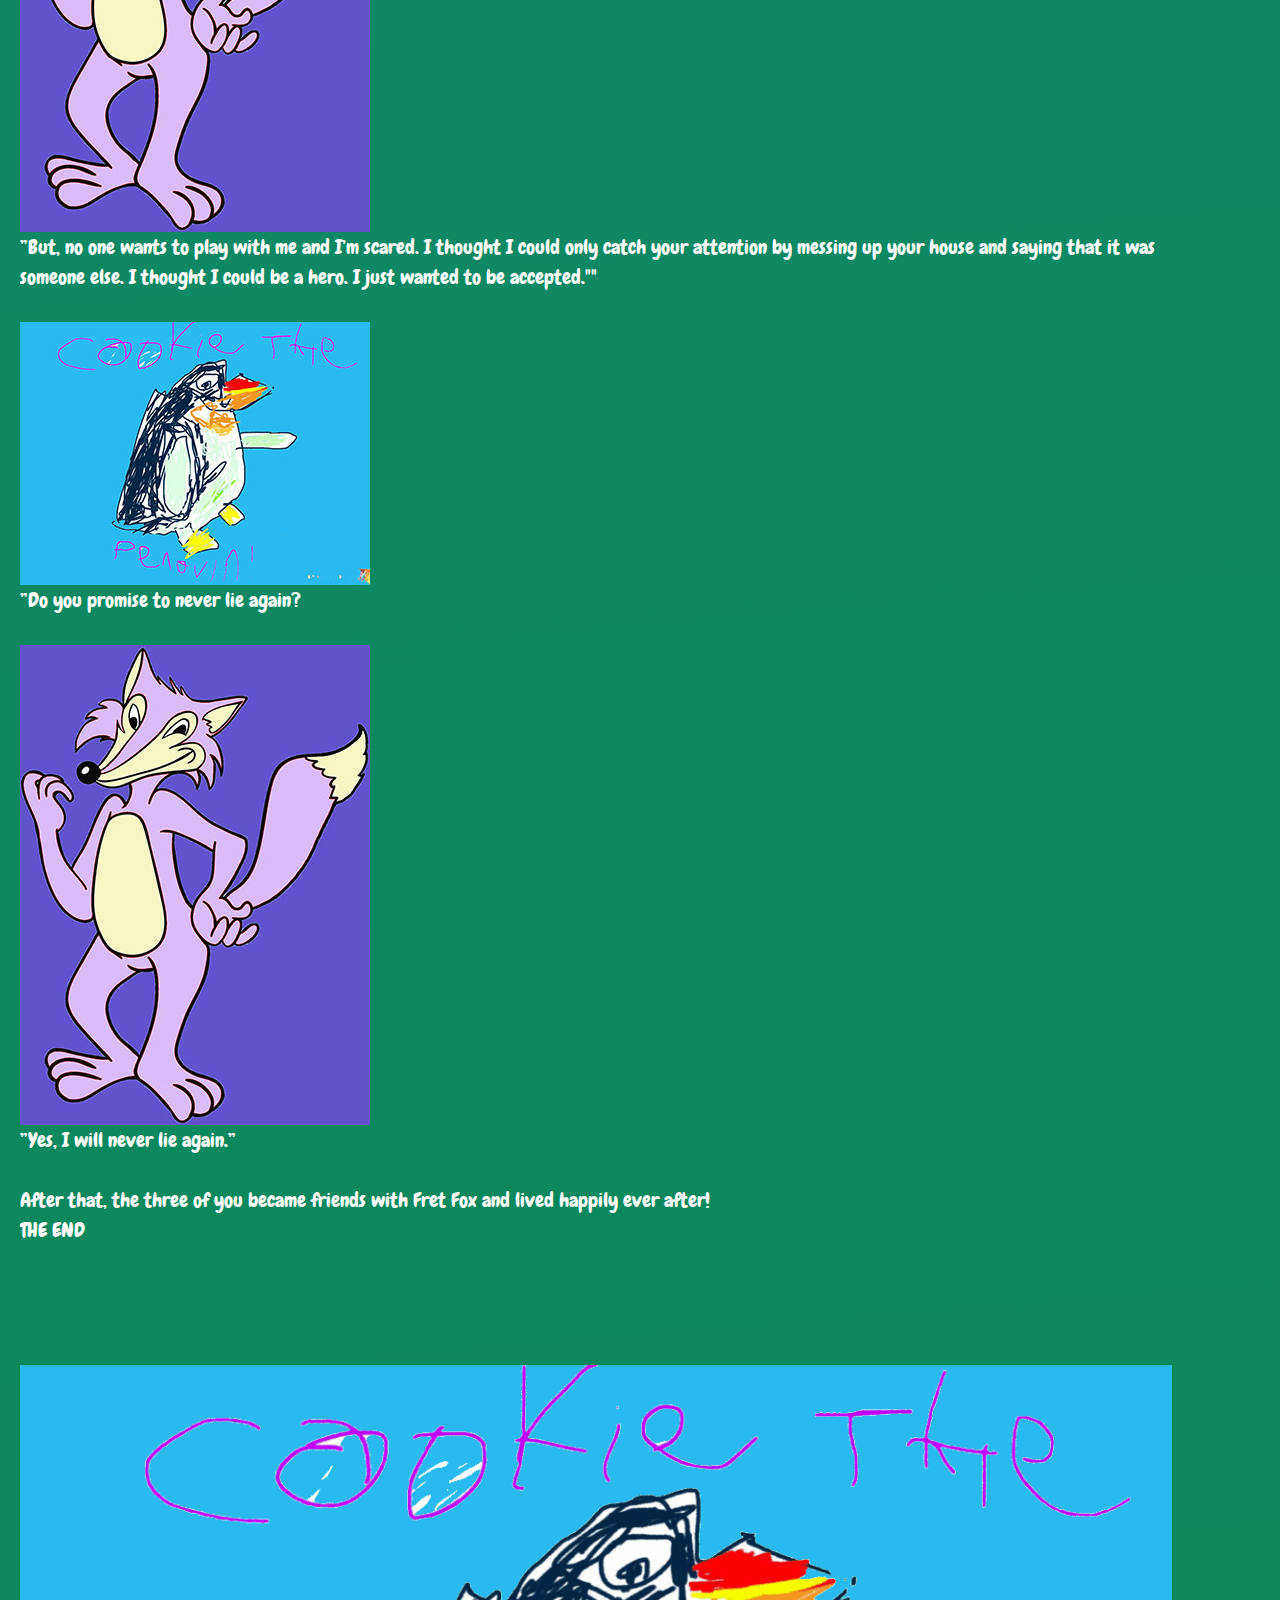
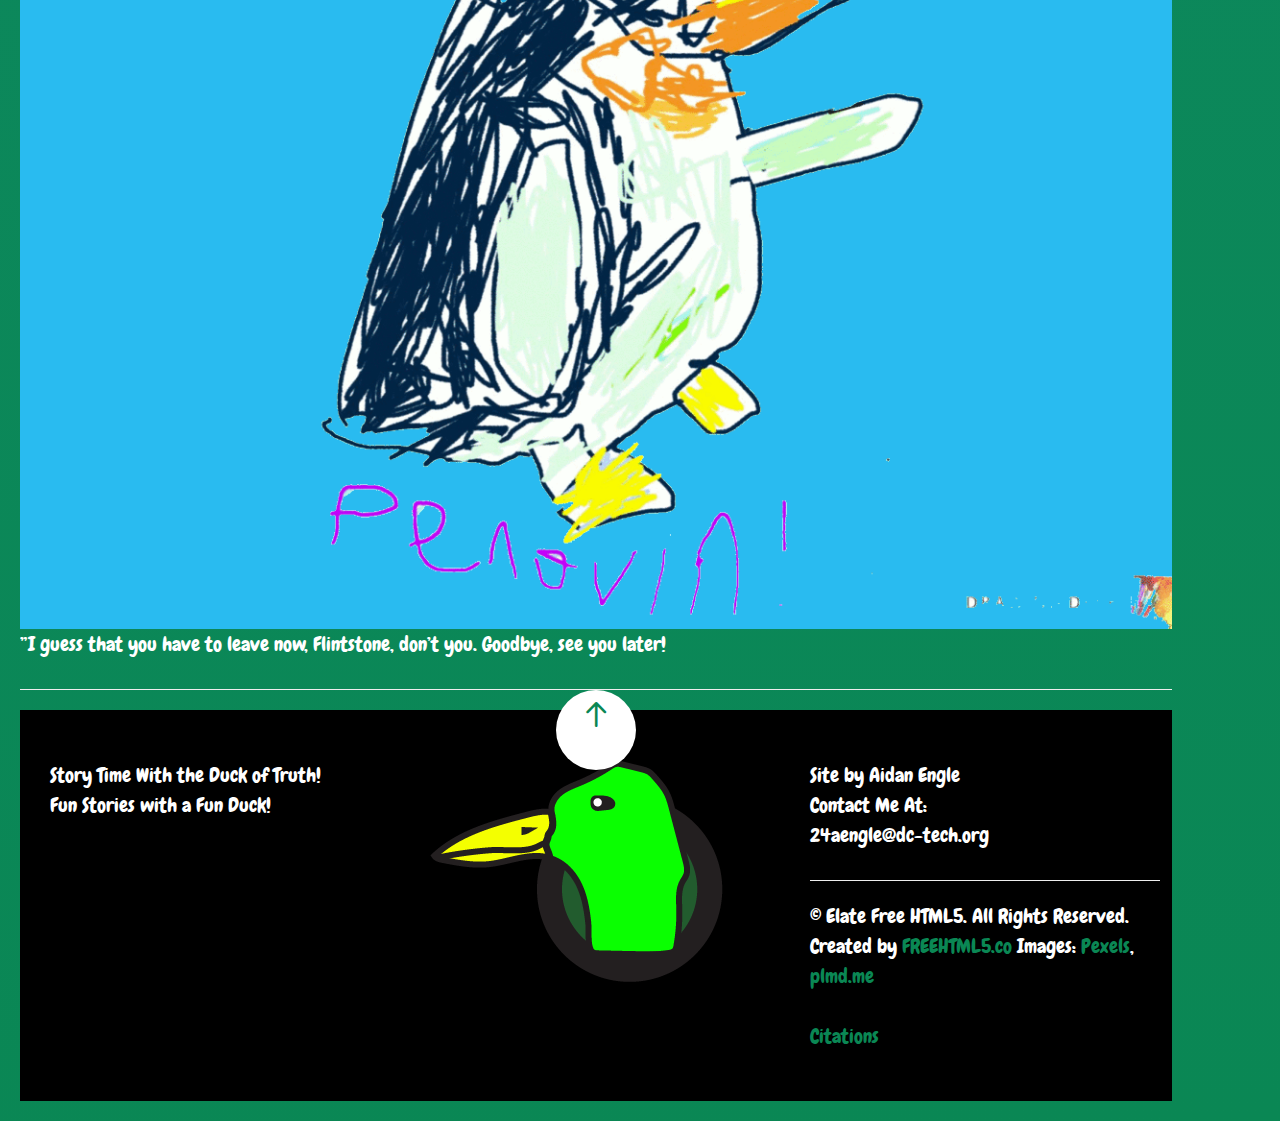
<file: Story3.html>
<!DOCTYPE html>
<!--[if lt IE 7]>      <html class="no-js lt-ie9 lt-ie8 lt-ie7"> <![endif]-->
<!--[if IE 7]>         <html class="no-js lt-ie9 lt-ie8"> <![endif]-->
<!--[if IE 8]>         <html class="no-js lt-ie9"> <![endif]-->
<!--[if gt IE 8]><!--> <html class="no-js"> <!--<![endif]-->
	<head>
	<meta charset="utf-8">
	<meta http-equiv="X-UA-Compatible" content="IE=edge">
	<title>Cookie the Penguin's Igloo Problem &mdash; Story Time with the Duck of Truth</title>
	<meta name="viewport" content="width=device-width, initial-scale=1">
	<meta name="description" content="Fun stories for kids!" />
	<meta name="keywords" content="stories, fun, silly" />
	<meta name="author" content="Aidan Engle" />
    <link rel="stylesheet" href="css/style.css">

	<!-- Animate.css -->
	<link rel="stylesheet" href="css/animate.css">
	<!-- Icomoon Icon Fonts-->
	<link rel="stylesheet" href="css/icomoon.css">
	<!-- Simple Line Icons -->
	<link rel="stylesheet" href="css/simple-line-icons.css">
	<!-- Magnific Popup -->
	<link rel="stylesheet" href="css/magnific-popup.css">
	<!-- Bootstrap  -->
	<link rel="stylesheet" href="css/bootstrap.css">
	<link rel="icon" href="Images/Story-Time-With-The-Duck-Of-Truth--No-Text2.png">
	<link rel="manifest" href="Images/Story-Time-With-The-Duck-Of-Truth--No-Text2.png">
</head>




<body class="background3">
	<a href="index.html"><button>Home</button></a>

<h1>Cookie the Penguin's Igloo Problem!</h1>
<h3>Written By Aidan Engle: 2022</h3>
<br>

<p>Cookie the penguin is a happy Penguin who lives in his ice igloo in an icy glacier. However, he has a problem. Near the glacier was a cave that housed a troublemaker. It all starts here.</p>

<img class="img2" src="images/Cookie-The-Penguin-Animation-edi.jpg" alt="Cookie the Penguin">
<p>”Yawn, it’s another beautiful day in my nice igloo.”</p>

<img class="img3" src="images/Cookie-The-Penguin-Animation-edi2.jpg" alt="Cookie the Penguin looking towards YOU.">
<p>“Oh, hi there! I didn’t see you there behind the screen! Let me introduce myself. I am Cookie the Penguin, and this is my igloo! What’s your name? <span class="userName"> Flintstone </span>? That’s a nice name!
	<br>
	Oh no, I’m out of food! Let’s go fishing so we can find some yummy fish to eat!
	<br>
	Let’s go into the ice lake to catch some fish!”
</p>
<br>

<img class="img2" src="images/Cookie-The-Penguin-Animation-edi.jpg" alt="Cookie the Penguin">
<p>”Here we are! The ice lake! There are lots of fish to eat here! Oh, and if you don’t eat fish, there’s an icy grape vine bush for you!”</p>

<img class="img2" src="images/Cookie-The-Penguin-Animation-edi.jpg" alt="Cookie the Penguin">
<p>”We’ve got enough food, so let's go back to my igloo!”
	<br>
	You walked back to the igloo with Cookie the Penguin to find a not so good surprise!
	</p>

<img class="img2" src="images/Cookie-The-Penguin-Animation-edi.jpg" alt="Cookie the Penguin">
<p>”Oh my gosh! What happened to my igloo!? It has fallen to pieces! Who would do this!? Let’s rebuild my igloo with some nearby ice.”</p>

<img class="img2" src="images/Cookie-The-Penguin-Animation-edi.jpg" alt="Cookie the Penguin">
<p>”We did it! We have rebuilt my igloo! I’m not hungry yet so let’s go have a snowball fight!”
	<br>
	After the exciting snowball fight, it was time to have lunch. But, the igloo was broken again!
</p>

<img class="img2" src="images/Cookie-The-Penguin-Animation-edi.jpg" alt="Cookie the Penguin">
<p>”Oh no! Not my igloo again! And half of our food is gone! What’s going on here!?
	<br>
	Okay, we’re going to get to the bottom of this mystery! Let’s go ask the Duck of Truth for help! He knows everything! Let’s head to his pond.”
	<br>
	You and Cookie the Penguin walked all the way to the Duck of Truth’s pond to ask about the igloo.
</p>

<img class="img2" src="images/Cookie-The-Penguin-Animation-edi.jpg" alt="Cookie the Penguin">
<p>”Hello there Duck of Truth, we would like to ask about my igloo. Something keeps destroying my igloo! We’ll take you there!”</p>

<img class="img2" src="images/The-Duck-Of-Truth!4-edi.png" alt="The Duck of Truth">
<p>”Okay.”
	<br>
	You walked back to the igloo with Cookie the Penguin and the Duck of Truth.
</p>

<img class="img2" src="images/Cookie-The-Penguin-Animation-edi.jpg" alt="Cookie the Penguin">
<p>”See, Duck of Truth, my igloo is ruined!”</p>

<img class="img2" src="images/The-Duck-Of-Truth!4-edi.png" alt="The Duck of Truth">
<p>”Hmmm. Did you check that cave, I think there is someone in there. Let’s go and check it out!”</p>

<img class="img2" src="images/Cookie-The-Penguin-Animation-edi.jpg" alt="Cookie the Penguin">
<p>”Okay”</p>
<p>The three of you walked into the cave and met someone there.
	<br>
	???: “Who’s there!”
</p>

<img class="img2" src="images/Cookie-The-Penguin-Animation-edi.jpg" alt="Cookie the Penguin">
<p>“I am Cookie the Penguin and these are my friends, <span class="userName">Flintstone</span>, and the Duck of Truth!
	<br>
	Who are you? Are you the one who messed up my igloo?”
</p>

<img class="img2" src="images/red-cartoon-fox-edi2.jpg" alt="A strange purple fox.">
<p>”Introductions! You want me to introduce myself?”
</p>

<img class="img2" src="images/Cookie-The-Penguin-Animation-edi.jpg" alt="Cookie the Penguin">
<p>”Yes.”</p>

<img class="img2" src="images/red-cartoon-fox-edi2.jpg" alt="Fret Fox">
<p>"Well then… I am the one and only, cool and awesome and marvelous and miraculous, Fret Fox! I am the coolest fox on Earth!
	<br>
	Also, I didn’t do anything to your igloo! Actually, your friend <span class="userName">Flintstone</span> ruined your igloo!"</p>

	<img class="img2" src="images/Cookie-The-Penguin-Animation-edi.jpg" alt="Cookie the Penguin">
	<p>”You’re telling tales! That isn’t true at all! They were with me the whole time!”</p>

	<img class="img2" src="images/red-cartoon-fox-edi2.jpg" alt="Fret Fox">
	<p>”Wait my bad. I meant to say that ummmm… Duck of Truth did it!”</p>

	<img class="img2" src="images/The-Duck-Of-Truth!4-edi.png" alt="The Duck of Truth">
	<p>”This is not the truth!”</p>

	<img class="img2" src="images/red-cartoon-fox-edi2.jpg" alt="Fret Fox">
	<p>”Yes it is! I am more true than the Duck of Truth! See? He is sus! He used a vent and ran back to his pond!”</p>

	<img class="img2" src="images/Cookie-The-Penguin-Animation-edi.jpg" alt="Cookie the Penguin">
<p>“There aren’t any vents around here! Those are in buildings in the city!”</p>

<img class="img2" src="images/red-cartoon-fox-edi2.jpg" alt="Fret Fox">
	<p>”Oh fine! It was me! I was the one who destroyed your igloo, okay! It’s in my way when I tried to play in the ice!”</p>

	<img class="img2" src="images/Cookie-The-Penguin-Animation-edi.jpg" alt="Cookie the Penguin">
<p>”Okay… what about our food.”</p>

<img class="img2" src="images/red-cartoon-fox-edi2.jpg" alt="Fret Fox">
	<p>”Nope, had nothing to do with it! Nope, nothing at all! I totally wasn’t hungry and didn't come along to eat half of your food! If anything… um… yes… hmmmm… yup… Over there! That ladybug ate your fish! 
		<br>
		<img class="img2" src="images/ladybug-cartoon.png" alt="Ladybug.">
		<br>
		It was a monster! I tried to fight it to save your food! But it knocked me into the igloo, destroying it a second time! I will be afraid of ladybugs for the rest of my life now! *Shiver* *Shiver*”	
	</p>

	<img class="img2" src="images/Cookie-The-Penguin-Animation-edi.jpg" alt="Cookie the Penguin">
<p>”Oh come on! That is the most dumb lie that I have ever heard. Ladybugs are harmless! They also don’t eat fish. Right, Duck of Truth?”</p>

<img class="img2" src="images/The-Duck-Of-Truth!4-edi.png" alt="The Duck of Truth">
<p>"Correct, ladybugs are not able to eat fish. They can eat grapes, though. But not that quickly!”</p>

<img class="img2" src="images/Cookie-The-Penguin-Animation-edi.jpg" alt="Cookie the Penguin">
<p>”See Fret Fox? Your lies are terrible! We all know that you did it! Even the ladybug knows. So why are you telling these lies? It is always better to tell the truth rather than lying. No one will think that you’re cool if you keep lying like this. And it’s not nice to eat other people’s food and destroy their homes.”</p>

<img class="img2" src="images/red-cartoon-fox-edi2.jpg" alt="Fret Fox">
	<p>”But, no one wants to play with me and I’m scared. I thought I could only catch your attention by messing up your house and saying that it was someone else. I thought I could be a hero.  I just wanted to be accepted."" <!--(or something, this is similar to the Cheetah Mac Story so these lines may be subject to changes.)--></p>

	<img class="img2" src="images/Cookie-The-Penguin-Animation-edi.jpg" alt="Cookie the Penguin">
	<p>”Do you promise to never lie again?</p>

	<img class="img2" src="images/red-cartoon-fox-edi2.jpg" alt="Fret Fox">
	<p>”Yes, I will never lie again.”</p>
<p>After that, the three of you became friends with Fret Fox  and lived happily ever after!
	<br>
	THE END
</p>
<br>
<br>
<br>


<img class="img2" src="images/Cookie-The-Penguin-Animation-edi.gif" alt="Animated Cookie the Penguin waving goodbye to YOU.">
<p>”I guess that you have to leave now, <span class="userName">Flintstone</span>, don’t you. Goodbye, see you later!</p>

<script>
	let entry = prompt("Hey! What's your name?");
	let nameEntry = entry.substr(0,66);
	let name = document.getElementsByClassName("userName");
	nameChange(name);

	function nameChange(name) {
		for (var i=0; i < name.length; i++) {
			name[i].innerText = nameEntry;
		}
	}

</script>

<hr>
<footer id="footer" role="contentinfo" style="background-color: rgb(0, 0, 0); color:white">
	<a href="#" class="gotop js-gotop"><i class="icon-arrow-up2"></i></a>
	<div class="container">
		<div class="">
			
			<!-- Left  -->
			<div class="col-md-4 col-sm-6 col-xxs-12">
				<p>Story Time With the Duck of Truth!
					<br>
					Fun Stories with a Fun Duck!
				</p>
			</div>

			<!-- Center -->
			<div class="col-md-4 col-sm-6 col-xxs-12">
			<!--<div class="col-md-12 text-center">-->
				<img class="img2" src="images/Story-Time-With-The-Duck-Of-Truth--No-Text2.png" height="70px" alt="Story Time With the Duck of Truth Logo">
			</div>

			<!-- Right -->
			<div class="col-md-4 col-sm-6 col-xxs-12">
				<p>Site by Aidan Engle
					<br>
					Contact Me At:
					<br>
					24aengle@dc-tech.org
				</p>
				<hr>
				<p>&copy; Elate Free HTML5. All Rights Reserved. <br>Created by <a href="http://freehtml5.co/" target="_blank">FREEHTML5.co</a> Images: <a href="http://pexels.com/" target="_blank">Pexels</a>, <a href="http://plmd.me/" target="_blank">plmd.me</a></p>
				<a href="citation.html">Citations</a>
			</div>
			
		</div>
		
	</div>

	
<!-- BEGIN FONT SELECTOR -->
<link rel="stylesheet" id="theme-switch" href="css/style.css">


<style>

	#colour-variations {
		padding: 10px;
		-webkit-transition: 0.5s;
	  	-o-transition: 0.5s;
	  	transition: 0.5s;
		width: 150px;
		position: fixed;
		right: 0;
		top: 100px;
		z-index: 999999;
		background: #fff;
		/*border-radius: 4px;*/
		border-top-left-radius: 4px;
		border-bottom-left-radius: 4px;
		-webkit-box-shadow: 0 0 9px 0 rgba(0,0,0,.1);
		-moz-box-shadow: 0 0 9px 0 rgba(0,0,0,.1);
		-ms-box-shadow: 0 0 9px 0 rgba(0,0,0,.1);
		box-shadow: 0 0 9px 0 rgba(0,0,0,.1);
	}
	#colour-variations.sleep {
		margin-right: -150px;
	}
	#colour-variations h5 {
		text-align: center;;
		font-size: 11px;
		letter-spacing: 2px;
		text-transform: uppercase;
		color: #777;
		margin: 0 0 10px 0;
		padding: 0;;
	}
	#colour-variations ul,
	#colour-variations ul li {
		padding: 0;
		margin: 0;
	}
	#colour-variations li {
		list-style: none;
		display: block;
		margin-bottom: 5px!important;
		float: left;
		width: 100%;
	}
	#colour-variations li a {
		width: 100%;
		position: relative;
		display: block;
		overflow: hidden;
		-webkit-border-radius: 4px;
-moz-border-radius: 4px;
		-ms-border-radius: 4px;
		border-radius: 4px;
		-webkit-transition: 0.4s;
		-o-transition: 0.4s;
		transition: 0.4s;
	}
	#colour-variations li a:hover {
	  	opacity: .9;
	}
	#colour-variations li a > span {
		width: 33.33%;
		height: 30px;
		float: left;
		display: -moz-inline-stack;
		display: inline-block;
		zoom: 1;
		*display: inline;
	}
	

	.option-toggle {
		position: absolute;
		left: 0;
		/* right: 0; */
		top: 0;
		margin-top: 5px;
		margin-left: -30px;
		width: 30px;
		height: 30px;
		background: #f64662;
		text-align: center;
		border-top-left-radius: 4px;
		border-bottom-left-radius: 4px;
		color: #fff;
		cursor: pointer;
		-webkit-box-shadow: 0 0 9px 0 rgba(0,0,0,.1);
		-moz-box-shadow: 0 0 9px 0 rgba(0,0,0,.1);
		-ms-box-shadow: 0 0 9px 0 rgba(0,0,0,.1);
		box-shadow: 0 0 9px 0 rgba(0,0,0,.1);
}
	.option-toggle i {
		top: 2px;
		position: relative;
	}
	.option-toggle:hover, .option-toggle:focus, .option-toggle:active {
		color:  #fff;
		text-decoration: none;
		outline: none;
	}
	</style>


<div id="colour-variations">
	<a class="option-toggle"><i class="icon-gear"></i></a>
	<h5>FONT SELECTION</h5>
	<ul>

		<li>
			<li>
				<a href="javascript: void(0);" data-theme="style">
					<span style="background: #fff;" id="chewy">CHEWY</span>
				</a>
			</li>

			<li>
				<a href="javascript: void(0);" data-theme="style4">
					<span style="background: #fff;" id="accessible">ACCESSIBLE</span>
				</a>
			</li>
	</ul>
</div>



	<!-- jQuery -->
	<script src="js/jquery.min.js"></script>
	<!-- jQuery Easing -->
	<script src="js/jquery.easing.1.3.js"></script>
	<!-- Bootstrap -->
	<script src="js/bootstrap.min.js"></script>
	<!-- Waypoints -->
	<script src="js/jquery.waypoints.min.js"></script>
	<!-- Stellar Parallax -->
	<script src="js/jquery.stellar.min.js"></script>
	<!-- Counter -->
	<script src="js/jquery.countTo.js"></script>
	<!-- Magnific Popup -->
	<script src="js/jquery.magnific-popup.min.js"></script>
	<script src="js/magnific-popup-options.js"></script>

<script src="js/jquery.style.switcher.js"></script>
<script>
	$(function(){
		$('#colour-variations ul').styleSwitcher({
			defaultThemeId: 'theme-switch',
			hasPreview: false,
			cookie: {
				  expires: 30,
				  isManagingLoad: true
			  }
		});	
		$('.option-toggle').click(function() {
			$('#colour-variations').toggleClass('sleep');
		});
	});
</script>

<script src="js/main.js"></script>
<!-- END FONT SELECTOR -->

</footer>
    </body>
    </html>
</file>
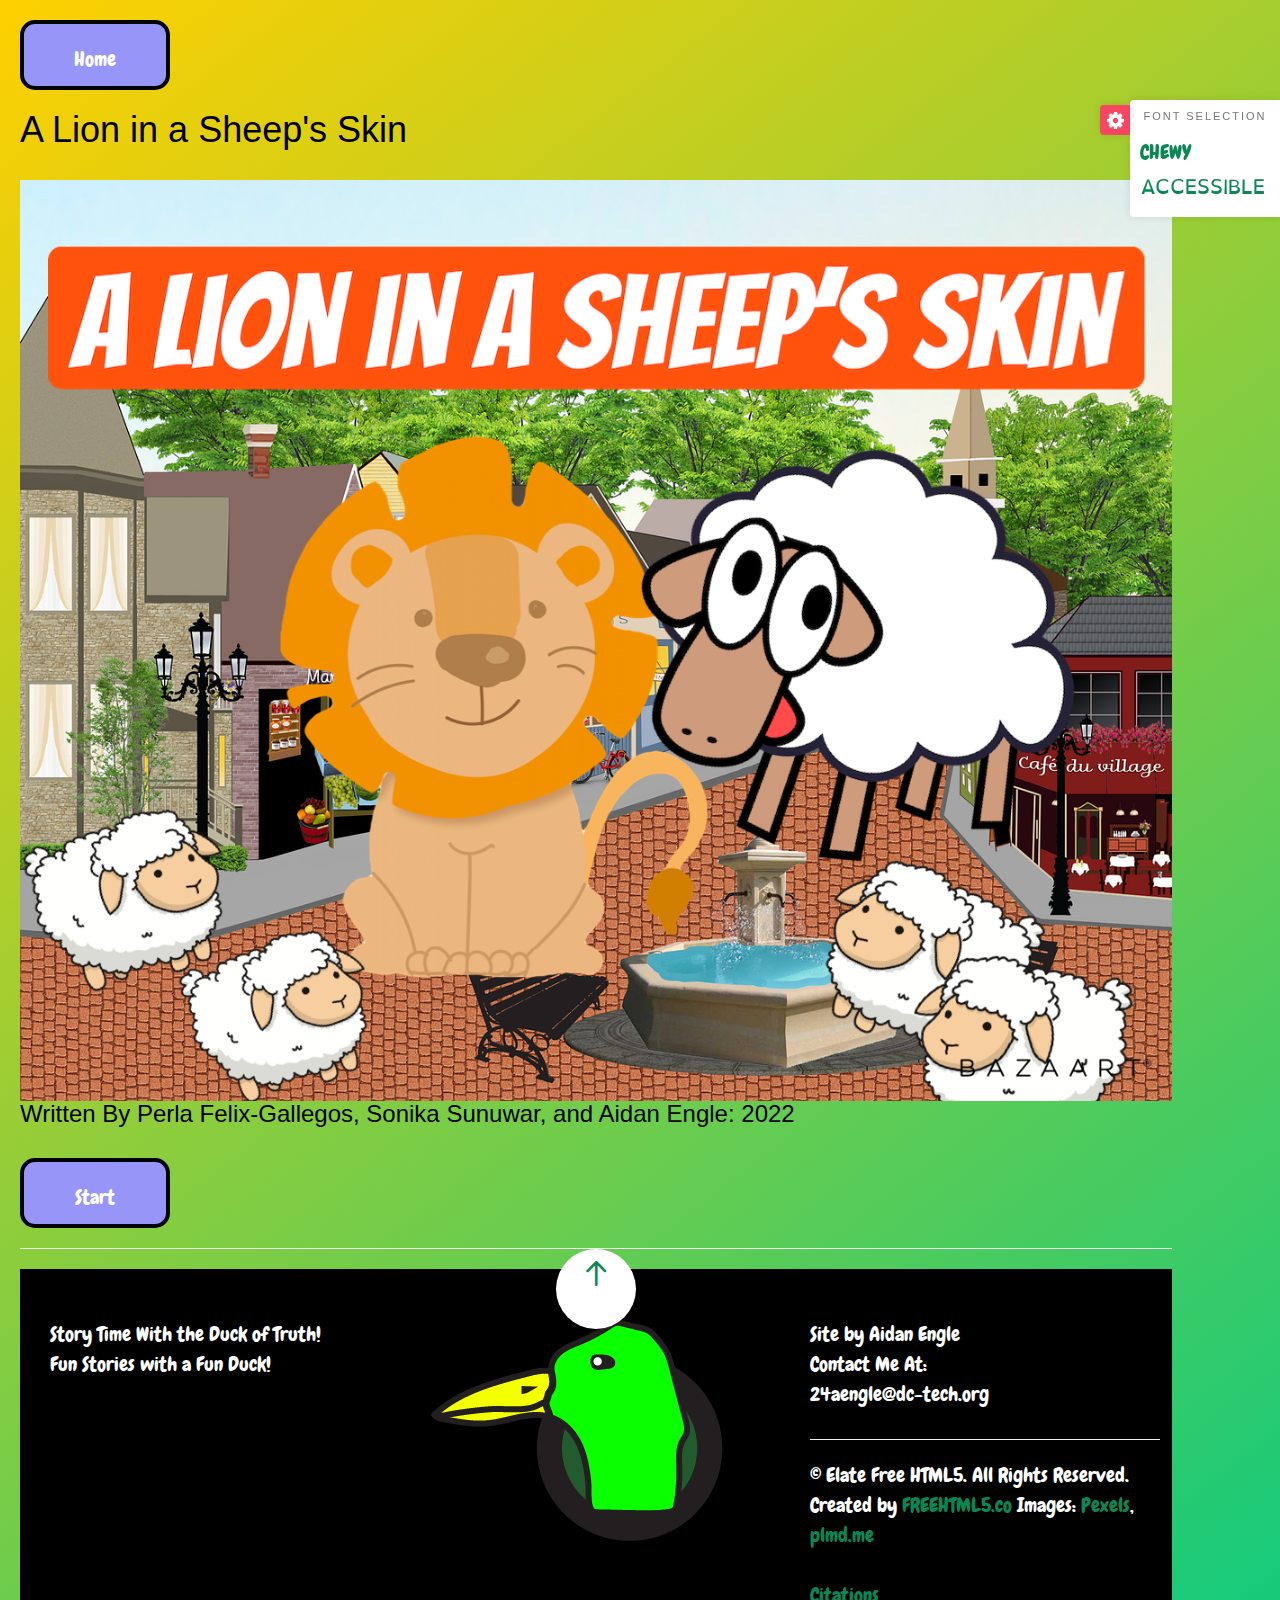
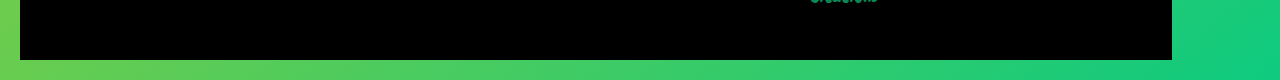
<file: Story4.html>
<!DOCTYPE html>
<!--[if lt IE 7]>      <html class="no-js lt-ie9 lt-ie8 lt-ie7"> <![endif]-->
<!--[if IE 7]>         <html class="no-js lt-ie9 lt-ie8"> <![endif]-->
<!--[if IE 8]>         <html class="no-js lt-ie9"> <![endif]-->
<!--[if gt IE 8]><!--> <html class="no-js"> <!--<![endif]-->
	<head>
	<meta charset="utf-8">
	<meta http-equiv="X-UA-Compatible" content="IE=edge">
	<title>A Lion in a Sheep's Skin &mdash; Story Time with the Duck of Truth</title>
	<meta name="viewport" content="width=device-width, initial-scale=1">
	<meta name="description" content="Fun stories for kids!" />
	<meta name="keywords" content="stories, fun, silly" />
	<meta name="author" content="Aidan Engle" />
    <link rel="stylesheet" href="css/style.css">

	<!-- Animate.css -->
	<link rel="stylesheet" href="css/animate.css">
	<!-- Icomoon Icon Fonts-->
	<link rel="stylesheet" href="css/icomoon.css">
	<!-- Simple Line Icons -->
	<link rel="stylesheet" href="css/simple-line-icons.css">
	<!-- Magnific Popup -->
	<link rel="stylesheet" href="css/magnific-popup.css">
	<!-- Bootstrap  -->
	<link rel="stylesheet" href="css/bootstrap.css">
	<!-- Lion.css -->
	<link rel="stylesheet" href="css/style-lion.css">
	<link rel="icon" href="Images/Story-Time-With-The-Duck-Of-Truth--No-Text2.png" class="img3">
	<link rel="manifest" href="Images/Story-Time-With-The-Duck-Of-Truth--No-Text2.png" class="img3">
</head>




<body class="background8">
	<a href="index.html"><button>Home</button></a>
	<div id="Secret">
		<h1>CONGRATULATIONS KID! You have successfully broken this story by removing the CSS with inspect! You can become a great web developer someday!</h1>
		<br>
	<img src="images/Setsuna-Sprite-Text.png" alt="Setsuna Sprite saying 'Nice!'"> 
</div>
<div id="Slide1">
	<h1>A Lion in a Sheep's Skin</h1>
	<img src="images/Slide1.png" class="img3" alt="A Lion in a Sheep's Skin title image.">
	<h3>Written By Perla Felix-Gallegos, Sonika Sunuwar, and Aidan Engle: 2022</h3>
</div>

<div id="Slide2">
	<img src="images/Slide2.png" class="img3" alt="Lenny Lion in his home town with four sheep throughout.">
	<p>Lenny is a lion. He lives in a village full of sheeps. Lenny is the only lion in this town.
		<br>
		He likes to help around. Where should he help out first?
		</p>
	
	<p>Choice 1:&nbsp;&nbsp;Wood Chopping</p>
	<p>Choice 2:&nbsp;&nbsp;Change Light bulb</p>
</div>

<div id="Slide3">
	<img src="images/Slide3.jpg" class="img3" alt="Lenny Lion in a forest behind a tree with two sheep(one of them is upside down) talking to each other.">
	<p>Other lumberjacks are out in the forest with him and they start whispering about Lenny. He is sad. What should lenny do now?</p>
	<p>Choice 1:&nbsp;&nbsp;Go back home</p>
	<p>Choice 2:&nbsp;&nbsp;Take a walk</p>
</div>

<div id="Slide4">
	<img src="images/Slide4.png" class="img3" alt="Lenny Lion sitting on a couch arm trying to fix a light bulb in the table lamp. There are two kid sheep down on the floor playing with a video game controller and gradient figurines of famous people who are, The Duck of Truth, Setsuna Komali, Cheetah Mac, and Leopard Joe.">
	<p>When Lenny goes to his neighbor’s house to help them out with the lightbulb, he overhears the kids talking about him. The kids talked about how different Lenny was from the other adults and one of the kids even called him scary.</p>
	<p>Choice 1:&nbsp;&nbsp;Go back home</p>
	<p>Choice 2:&nbsp;&nbsp;Take a walk</p>
</div>

<div id="Slide5">
	<img src="images/Slide5.jpg" class="img3" alt="A confused Lenny Lion with   three question marks over his head.">
	<p>Lenny decides to take a walk. However, he is in a dilemma and doesn’t know where to take a walk. Where should Lenny go?
	</p>

	<p>Choice 1:&nbsp;&nbsp;Walk in the forest</p>
	<p>Choice 2:&nbsp;&nbsp;Walk in the berry fields</p>
</div>

<div id="Slide6">
	<img src="images/Slide6.png" class="img3" alt="Lenny Lion in a forest that is near a wishing well that is out of sight.">
	<p>As Lenny is walking in the forest, his head fills up with thoughts of the gossip he overheard. While walking he stumbles upon a wishing well. What should he do?</p>
	<p>Choice 1:&nbsp;&nbsp;Make a wish</p>
	<p>Choice 2:&nbsp;&nbsp;Walk away</p>
</div>

<div id="Slide7">
	<img src="images/Slide7.jpg" class="img3" alt="Lenny Lion in the forest next to a wishing well.">
	<p>Lenny throws a coin in the well, takes a deep breath, and wishes to be a sheep, so he can fit in.
	<br>
	He closes his eyes as a bright light shines around him.</p>
</div>

<div id="Slide8">
	<img src="images/Slide8.jpg" class="img3" alt="A Derpy looking sheep with yellow lines surrounding him. This is Lenny Lion's transformation!">
	<br>
	<br>
</div>

<div id="Slide9">
	<img src="images/Slide9.png" class="img3" alt="Sad Lenny Lion back at his home.">
	<p>Lenny goes back to his cottage and lives sadly ever after.
	</p>
		<h2>The End</h2>
</div>

<div id="Slide10">
	<img src="images/Slide10.png" class="img3" alt="Seven sheep in the forest heading back into the town on the left. (One of the sheep is upside down!) One of the sheep is Lenny with an arrow pointing to him that says 'This is Lenny'">
	<p>Lenny was a sheep now. He saw other sheep just a little ways away. He didn’t know whether to join them or go to town on his own. </p>
	<p>Choice 1:&nbsp;&nbsp;Go to town alone</p>
	<p>Choice 2:&nbsp;&nbsp;Meet up with sheep</p>
</div>

<div id="Slide11">
	<img src="images/Slide11.png" class="img3" alt="Lenny Sheep walking into the town surprised to see that the other sheep are running away!">
	<p>Lenny decided to go back to town with the rest of the sheep. He quietly sneaks up behind them and walks along with them. 
		<br>
		As they reach the town the rest of the sheep scatter in fear. Lenny stands alone confused</p>
</div>

<div id="Slide12">
	<img src="images/Slide12.png" class="img3" alt="Lenny screaming as a wolf as entered the village in an attempt to steal their food!">
	<p>Lenny spots a wolf attacking the sheep village.
		<br> 
		Lenny still feels like a lion and thinks that he can save the town. But he is a sheep and a sheep cannot win against a wolf.
		<br> 
		Lenny then remembers the wishing well. Should Lenny…
		</p>

	<p>Choice 1:&nbsp;&nbsp;Cower in fear</p>
	<p>Choice 2:&nbsp;&nbsp;Go back to the wishing well</p>
</div>

<div id="Slide13">
	<img src="images/Slide13.jpg" class="img3" alt="A field with two berries to pick from. Strawberries on the left and blueberries on the right.">
	<p>Lenny decides to walk in the berry fields in order to clear his mind. He stumbles upon some blueberries and strawberries. Which should Lenny munch on?</p>

	<p>Choice 1:&nbsp;&nbsp;Strawberry</p>
	<p>Choice 2:&nbsp;&nbsp;Blueberry</p>
</div>

<div id="Slide14">
	<img src="images/Slide14.jpg" class="img3" alt="Lenny is surrounded by blueberries but his still sad. One of the lumber sheep approaches Lenny Lion in the field to give him the news.">
	<p>As Lenny eats his blueberries one of the lumber sheep come up to him. 
		<br>
		“We just stumbled upon a wishing well in the forest. We thought it’d cheer you up since you look quite down.”
		<br>
		Lenny watches the sheep walk away from him. He stand up quietly and looks around before walking in the direction of the forest.</p>

</div>

<div id="Slide15">
	<img src="images/Slide15.jpg" class="img3" alt="Lenny surrounded by strawberries in the field with a concerned look on his face as a sheep as come to give him some dire news!">
	<p>As Lenny eats his strawberries a sheep from the village come running to him with a fearful expression.
		<br> 
		“Wolf! There’s a wolf in the village!”
		<br>
		Lenny quickly gets up and runs in the direction of the village.</p>

</div>

<div id="Slide16">
	<img src="images/Slide16.jpg" class="img3" alt="Lenny Lion next to a wishing well in the forest.">
	<p>As Lenny is walking through the forest, he stumbles upon the wishing well the lumber sheep was talking about it. Should Lenny…</p>

	<p>Choice 1:&nbsp;&nbsp;Make a wish</p>
	<p>Choice 2:&nbsp;&nbsp;Walk away</p>
</div>

<div id="Slide17">
	<img src="images/Slide17.jpg" class="img3" alt="Lenny Lion and the lumber sheep next to a well in the forest.">
	<p>Lenny listened to the sheep and followed him into the forest. Just like the lumber sheep said, they stumbled upon the wishing well. Should Lenny…</p>

	<p>Choice 1:&nbsp;&nbsp;Make a wish</p>
	<p>Choice 2:&nbsp;&nbsp;Walk away</p>
</div>

<div id="Slide18">
	<img src="images/Slide18.jpg" class="img3" alt="Lenny Lion who is now Lenny Sheep, is standing on the right side of the wishing well while the lumber sheep is on the right side.">
	<p>“Wow! Now you’re just like us! (Only goofier!)” The sheep said. “I can’t believe it! 
		<br>
		“Now I fit in! Let’s go back to the village and tell everybody!” Lenny said.</p>

</div>

<div id="Slide19">
	<img src="images/Slide19.png" class="img3" alt="Lenny screaming as he finds a wolf in the village that is attempting to steal their food!">
	<p>As Lenny walk back to town in his sheep form he sees a wolf attacking the sheep village. 
		<br>
		Lenny still feels like a lion and thinks that he can save the town. But he is a sheep and a sheep cannot win against a wolf. 
		<br>
		Lenny then remembers the wishing well. Should Lenny…
		</p>
	<p>Choice 1:&nbsp;&nbsp;Cower in fear</p>
	<p>Choice 2:&nbsp;&nbsp;Go back to the wishing well</p>
</div>

<div id="Slide20">
	<img src="images/Slide20.png" class="img3" alt="Lenny Sheep sad as he is cowering away from the wolf who is stealing all of the town's strawberries and blueberries.">
	<p>Lenny realized that he cannot be as strong as a lion when he is a sheep. He cowers in fear with the sheep as the wolf eats all the sheeps food. 
		<br>
		When the wolf leaves, the sheep have no more food and Lenny lives the rest of his life as a sheep.
	</p>
		<h2>The End</h2>
</div>

<div id="Slide21">
	<img src="images/Slide21.jpg" class="img3" alt="Lenny Sheep at a wishing well in the forest.">
	<p>Lenny quickly decides to go back to the wishing well. With a mad dash he quickly finds the wishing well. He wishes to become a lion again.
		<br>
		With the flash of a bright light, Lenny closes his eyes and…</p>

</div>

<div id="Slide22">
	<img src="images/Slide22.jpg" class="img3" alt="A Lion that is surrounded by yellow lines. It's Lenny! He is a Lion again!">
	<br>
	<br>
</div>

<div id="Slide23">
	<img src="images/Slide23.png" class="img3" alt="All of the sheep in the town cheering Lenny Lion for saving the town as th wolf runs away.">
	<p>Lenny races back to the sheep village and find the wolf. He walks up to the wolf and lets out a mighty “ROARR!!”
		<br>
		The wolf cowers in fear and begins to run off with his tail between his legs.
		<br> 
		The sheep timidly come out and when they spot the running wolf they cheer for Lenny. 
		<br>
		Finally, Lenny feels welcome and he feels like he belongs. 

		</p>
		<h2>The End</h2>
</div>
</div>
<button id="Start">Start</button>
<button id="Restart">Restart</button>
<button id="Choice1">Choice 1</button>
<button id="Choice2">Choice 2</button>
<button id="Next-Page">Next Page</button>








<hr>
<footer id="footer" role="contentinfo" style="background-color: rgb(0, 0, 0); color:white">
	<a href="#" class="gotop js-gotop"><i class="icon-arrow-up2"></i></a>
	<div class="container">
		<div class="">
			
			<!-- Left  -->
			<div class="col-md-4 col-sm-6 col-xxs-12">
				<p>Story Time With the Duck of Truth!
					<br>
					Fun Stories with a Fun Duck!
				</p>
			</div>

			<!-- Center -->
			<div class="col-md-4 col-sm-6 col-xxs-12">
			<!--<div class="col-md-12 text-center">-->
				<img class="img3" src="images/Story-Time-With-The-Duck-Of-Truth--No-Text2.png" height="70px" alt="Story Time With the Duck of Truth Logo">
			</div>

			<!-- Right -->
			<div class="col-md-4 col-sm-6 col-xxs-12">
				<p>Site by Aidan Engle
					<br>
					Contact Me At:
					<br>
					24aengle@dc-tech.org
				</p>
				<hr>
				<p>&copy; Elate Free HTML5. All Rights Reserved. <br>Created by <a href="http://freehtml5.co/" target="_blank">FREEHTML5.co</a> Images: <a href="http://pexels.com/" target="_blank">Pexels</a>, <a href="http://plmd.me/" target="_blank">plmd.me</a></p>
				<a href="citation.html">Citations</a>
			</div>
			
		</div>
		
	</div>

	
<!-- BEGIN FONT SELECTOR -->
<link rel="stylesheet" id="theme-switch" href="css/style.css">


<style>

	#colour-variations {
		padding: 10px;
		-webkit-transition: 0.5s;
	  	-o-transition: 0.5s;
	  	transition: 0.5s;
		width: 150px;
		position: fixed;
		right: 0;
		top: 100px;
		z-index: 999999;
		background: #fff;
		/*border-radius: 4px;*/
		border-top-left-radius: 4px;
		border-bottom-left-radius: 4px;
		-webkit-box-shadow: 0 0 9px 0 rgba(0,0,0,.1);
		-moz-box-shadow: 0 0 9px 0 rgba(0,0,0,.1);
		-ms-box-shadow: 0 0 9px 0 rgba(0,0,0,.1);
		box-shadow: 0 0 9px 0 rgba(0,0,0,.1);
	}
	#colour-variations.sleep {
		margin-right: -150px;
	}
	#colour-variations h5 {
		text-align: center;;
		font-size: 11px;
		letter-spacing: 2px;
		text-transform: uppercase;
		color: #777;
		margin: 0 0 10px 0;
		padding: 0;;
	}
	#colour-variations ul,
	#colour-variations ul li {
		padding: 0;
		margin: 0;
	}
	#colour-variations li {
		list-style: none;
		display: block;
		margin-bottom: 5px!important;
		float: left;
		width: 100%;
	}
	#colour-variations li a {
		width: 100%;
		position: relative;
		display: block;
		overflow: hidden;
		-webkit-border-radius: 4px;
-moz-border-radius: 4px;
		-ms-border-radius: 4px;
		border-radius: 4px;
		-webkit-transition: 0.4s;
		-o-transition: 0.4s;
		transition: 0.4s;
	}
	#colour-variations li a:hover {
	  	opacity: .9;
	}
	#colour-variations li a > span {
		width: 33.33%;
		height: 30px;
		float: left;
		display: -moz-inline-stack;
		display: inline-block;
		zoom: 1;
		*display: inline;
	}
	

	.option-toggle {
		position: absolute;
		left: 0;
		/* right: 0; */
		top: 0;
		margin-top: 5px;
		margin-left: -30px;
		width: 30px;
		height: 30px;
		background: #f64662;
		text-align: center;
		border-top-left-radius: 4px;
		border-bottom-left-radius: 4px;
		color: #fff;
		cursor: pointer;
		-webkit-box-shadow: 0 0 9px 0 rgba(0,0,0,.1);
		-moz-box-shadow: 0 0 9px 0 rgba(0,0,0,.1);
		-ms-box-shadow: 0 0 9px 0 rgba(0,0,0,.1);
		box-shadow: 0 0 9px 0 rgba(0,0,0,.1);
}
	.option-toggle i {
		top: 2px;
		position: relative;
	}
	.option-toggle:hover, .option-toggle:focus, .option-toggle:active {
		color:  #fff;
		text-decoration: none;
		outline: none;
	}
	</style>


<div id="colour-variations">
	<a class="option-toggle"><i class="icon-gear"></i></a>
	<h5>FONT SELECTION</h5>
	<ul>

		<li>
			<li>
				<a href="javascript: void(0);" data-theme="style">
					<span style="background: #fff;" id="chewy">CHEWY</span>
				</a>
			</li>

			<li>
				<a href="javascript: void(0);" data-theme="style4">
					<span style="background: #fff;" id="accessible">ACCESSIBLE</span>
				</a>
			</li>
	</ul>
</div>



	<!-- jQuery -->
	<script src="js/jquery.min.js"></script>
	<!-- jQuery Easing -->
	<script src="js/jquery.easing.1.3.js"></script>
	<!-- Bootstrap -->
	<script src="js/bootstrap.min.js"></script>
	<!-- Waypoints -->
	<script src="js/jquery.waypoints.min.js"></script>
	<!-- Stellar Parallax -->
	<script src="js/jquery.stellar.min.js"></script>
	<!-- Counter -->
	<script src="js/jquery.countTo.js"></script>
	<!-- Magnific Popup -->
	<script src="js/jquery.magnific-popup.min.js"></script>
	<script src="js/magnific-popup-options.js"></script>

<script src="js/jquery.style.switcher.js"></script>
<script>
	$(function(){
		$('#colour-variations ul').styleSwitcher({
			defaultThemeId: 'theme-switch',
			hasPreview: false,
			cookie: {
				  expires: 30,
				  isManagingLoad: true
			  }
		});	
		$('.option-toggle').click(function() {
			$('#colour-variations').toggleClass('sleep');
		});
	});
</script>

<script src="js/main.js"></script>
<!-- END FONT SELECTOR -->

<script>
	let currentSlide = 1;
	let defaultText = document.getElementById("Slide1");
	let slide1 = document.getElementById("Slide1");
	let slide2 = document.getElementById("Slide2");
	let slide3 = document.getElementById("Slide3");
	let slide4 = document.getElementById("Slide4");
	let slide5 = document.getElementById("Slide5");
	let slide6 = document.getElementById("Slide6");
	let slide7 = document.getElementById("Slide7");
	let slide8 = document.getElementById("Slide8");
	let slide9 = document.getElementById("Slide9");
	let slide10 = document.getElementById("Slide10");
	let slide11 = document.getElementById("Slide11");
	let slide12 = document.getElementById("Slide12");
	let slide13 = document.getElementById("Slide13");
	let slide14 = document.getElementById("Slide14");
	let slide15 = document.getElementById("Slide15");
	let slide16 = document.getElementById("Slide16");
	let slide17 = document.getElementById("Slide17");
	let slide18 = document.getElementById("Slide18");
	let slide19 = document.getElementById("Slide19");
	let slide20 = document.getElementById("Slide20");
	let slide21 = document.getElementById("Slide21");
	let slide22 = document.getElementById("Slide22");
	let slide23 = document.getElementById("Slide23");

	document.getElementById("Start").onclick = function() {
		startStory()
	};

	document.getElementById("Choice1").onclick = function() {
            continueStory(1)
        };

	document.getElementById("Choice2").onclick = function() {
		continueStory(2)
	};

	document.getElementById("Restart").onclick = function() {
		restartStory()
	};

	document.getElementById("Next-Page").onclick = function() {
		continueStory(1);
	};


	function startStory() {
		currentSlide = 1;
		slide1 = defaultText;
		choicesButtonDisplay();
		continueStory(1);
	}

	function choicesButtonDisplay() {
		document.getElementById("Choice1").style.display = "inline";
		document.getElementById("Choice2").style.display = "inline";
		document.getElementById("Start").style.display = "none";
		document.getElementById("Restart").style.display = "none";
		document.getElementById("Next-Page").style.display = "none";
	}

	function nextPageButtonDisplay() {
		document.getElementById("Next-Page").style.display = "block";
		document.getElementById("Choice1").style.display = "none";
		document.getElementById("Choice2").style.display = "none";
		document.getElementById("Start").style.display = "none";
	}

	function restartButtonDisplay() {
		document.getElementById("Restart").style.display = "block";
		document.getElementById("Next-Page").style.display = "none";
		document.getElementById("Choice1").style.display = "none";
		document.getElementById("Choice2").style.display = "none";
		document.getElementById("Start").style.display = "none";
	}

	function restartStory() {
		location.reload();
	}

	function continueStory(choiceNumber) {
		if(choiceNumber == 1) {
			switch(currentSlide) {
			case 1:
				currentSlide = 2;
				break;
			case 2:
				currentSlide = 3;
				break;
			case 3:
			case 4:
				currentSlide = 9;
				break;
			case 5:
				currentSlide = 6;
				break;
			case 6:
				currentSlide = 7;
				break;
			case 7:
				currentSlide = 8;
				break;
			case 8:
				currentSlide = 10;
				break;
			case 9:
				currentSlide = 1;
				break;
			case 10:
				currentSlide = 19;
				break;
			case 11:
				currentSlide = 12;
				break;
			case 12:
				currentSlide = 20;
				break;
			case 13:
				currentSlide = 15;
				break;
			case 14:
				currentSlide = 17;
				break;
			case 15:
				currentSlide = 16;
				break;
			case 16:
				currentSlide = 7;
				break;
			case 17:
				currentSlide = 18;
				break;
			case 18:
				currentSlide = 19;
				break;
			case 19:
				currentSlide = 20;
				break;
			case 20:
				currentSlide = 1;
				break;
			case 21:
				currentSlide = 22;
				break;
			case 22:
				currentSlide = 23;
				break;
			case 23:
				currentSlide = 1;
				break;
			default:
				currentSlide = 1;
				break;
			}	
		} else if (choiceNumber == 2) {
			switch(currentSlide) {
			case 1:
			case 7:
			case 9:
			case 11:
			case 14:
			case 15:
			case 18:
			case 20:
			case 21:
			case 22:
				currentSlide = 0;
				break;
			case 2:
				currentSlide = 4;
				break;
			case 3:
				currentSlide = 5;
				break;
			case 4:
				currentSlide = 6;
				break;
			case 5:
				currentSlide = 13;
				break;
			case 6:
				currentSlide = 9;
				break;
			case 10:
				currentSlide = 11;
				break;
			case 11:
				currentSlide = 12;
				break;
			case 12:
				currentSlide = 21;
				break;
			case 13:
				currentSlide = 14;
				break;
			case 14:
				currentSlide = 17;
				break;
			case 15:
				currentSlide = 16;
				break;
			case 16:
				currentSlide = 9;
				break;
			case 17:
				currentSlide = 9;
				break;
			case 18:
				currentSlide = 19;
				break;
			case 19:
				currentSlide = 21;
				break;
			default:
				currentSlide = 1;
				break;
			}
		}
		console.log("current slide: " + currentSlide + " / choice number: " + choiceNumber);
		switch (currentSlide) {
			case 1: 
				choicesButtonDisplay();
				break;
			case 2:
				slide1.innerHTML = slide1.innerHTML + slide2.innerHTML;
				choicesButtonDisplay();
				break;
			case 3:
				slide1.innerHTML = slide1.innerHTML + slide3.innerHTML;
				choicesButtonDisplay();
				break;
			case 4:
				slide1.innerHTML = slide1.innerHTML + slide4.innerHTML;
				choicesButtonDisplay();
				break;
			case 5:
				slide1.innerHTML = slide1.innerHTML + slide5.innerHTML;
				choicesButtonDisplay();
				break;
			case 6:
				slide1.innerHTML = slide1.innerHTML + slide6.innerHTML;
				choicesButtonDisplay();
				break;
			case 7:
				slide1.innerHTML = slide1.innerHTML + slide7.innerHTML;
				nextPageButtonDisplay();
				break;
			case 8:
				slide1.innerHTML = slide1.innerHTML + slide8.innerHTML;
				nextPageButtonDisplay();
				break;
			case 9:
				slide1.innerHTML = slide1.innerHTML + slide9.innerHTML;
				restartButtonDisplay();
				break;
			case 10:
				slide1.innerHTML = slide1.innerHTML + slide10.innerHTML;
				choicesButtonDisplay();
				break;
			case 11:
				slide1.innerHTML = slide1.innerHTML + slide11.innerHTML;
				nextPageButtonDisplay();
				break;
			case 12:
				slide1.innerHTML = slide1.innerHTML + slide12.innerHTML;
				choicesButtonDisplay();
				break;
			case 13:
				slide1.innerHTML = slide1.innerHTML + slide13.innerHTML;
				choicesButtonDisplay();
				break;
			case 14:
				slide1.innerHTML = slide1.innerHTML + slide14.innerHTML;
				nextPageButtonDisplay();
				break;
			case 15:
				slide1.innerHTML = slide1.innerHTML + slide15.innerHTML;
				nextPageButtonDisplay();
				break;
			case 16:
				slide1.innerHTML = slide1.innerHTML + slide16.innerHTML;
				choicesButtonDisplay();
				break;
			case 17:
				slide1.innerHTML = slide1.innerHTML + slide17.innerHTML;
				choicesButtonDisplay();
				break;
			case 18:
				slide1.innerHTML = slide1.innerHTML + slide18.innerHTML;
				nextPageButtonDisplay();
				break;
			case 19:
				slide1.innerHTML = slide1.innerHTML + slide19.innerHTML;
				choicesButtonDisplay();
				break;
			case 20:
				slide1.innerHTML = slide1.innerHTML + slide20.innerHTML;
				restartButtonDisplay();
				break;
			case 21:
				slide1.innerHTML = slide1.innerHTML + slide21.innerHTML;
				nextPageButtonDisplay();
				break;
			case 22:
			slide1.innerHTML = slide1.innerHTML + slide22.innerHTML;
				nextPageButtonDisplay();
				break;
			case 23:
				slide1.innerHTML = slide1.innerHTML + slide23.innerHTML;
				restartButtonDisplay();
				break;
			default:
				break;
		/*
		switch (currentSlide) {
			case 1: 
				
				document.getElementById("Slide1").style.display = "block";
				choicesButtonDisplay();
				break;
			case 2:
				document.getElementById("Slide1").append(document.getElementById("Slide2")); 
				//document.getElementById("Slide2").style.display = "block";
				choicesButtonDisplay();
				break;
			case 3:
				document.getElementById("Slide3").style.display = "block";
				choicesButtonDisplay();
				break;
			case 4:
				document.getElementById("Slide4").style.display = "block";
				choicesButtonDisplay();
				break;
			case 5:
				document.getElementById("Slide5").style.display = "block";
				choicesButtonDisplay();
				break;
			case 6:
				document.getElementById("Slide6").style.display = "block";
				choicesButtonDisplay();
				break;
			case 7:
				document.getElementById("Slide7").style.display = "block";
				nextPageButtonDisplay();
				break;
			case 8:
				document.getElementById("Slide8").style.display = "block";
				nextPageButtonDisplay();
				break;
			case 9:
				document.getElementById("Slide9").style.display = "block";
				restartButtonDisplay();
				break;
			case 10:
				document.getElementById("Slide10").style.display = "block";
				choicesButtonDisplay();
				break;
			case 11:
				document.getElementById("Slide11").style.display = "block";
				nextPageButtonDisplay();
				break;
			case 12:
				document.getElementById("Slide12").style.display = "block";
				choicesButtonDisplay();
				break;
			case 13:
				document.getElementById("Slide13").style.display = "block";
				choicesButtonDisplay();
				break;
			case 14:
				document.getElementById("Slide14").style.display = "block";
				nextPageButtonDisplay();
				break;
			case 15:
				document.getElementById("Slide15").style.display = "block";
				nextPageButtonDisplay();
				break;
			case 16:
				document.getElementById("Slide16").style.display = "block";
				choicesButtonDisplay();
				break;
			case 17:
				document.getElementById("Slide17").style.display = "block";
				choicesButtonDisplay();
				break;
			case 18:
				document.getElementById("Slide18").style.display = "block";
				nextPageButtonDisplay();
				break;
			case 19:
				document.getElementById("Slide19").style.display = "block";
				choicesButtonDisplay();
				break;
			case 20:
				document.getElementById("Slide20").style.display = "block";
				restartButtonDisplay();
				break;
			case 21:
				document.getElementById("Slide21").style.display = "block";
				nextPageButtonDisplay();
				break;
			case 22:
				document.getElementById("Slide22").style.display = "block";
				nextPageButtonDisplay();
				break;
			case 23:
				document.getElementById("Slide23").style.display = "block";
				restartButtonDisplay();
				break;
			default:
				break;
			*/
		}
		

	}
</script>

</footer>
    </body>
    </html>
</file>
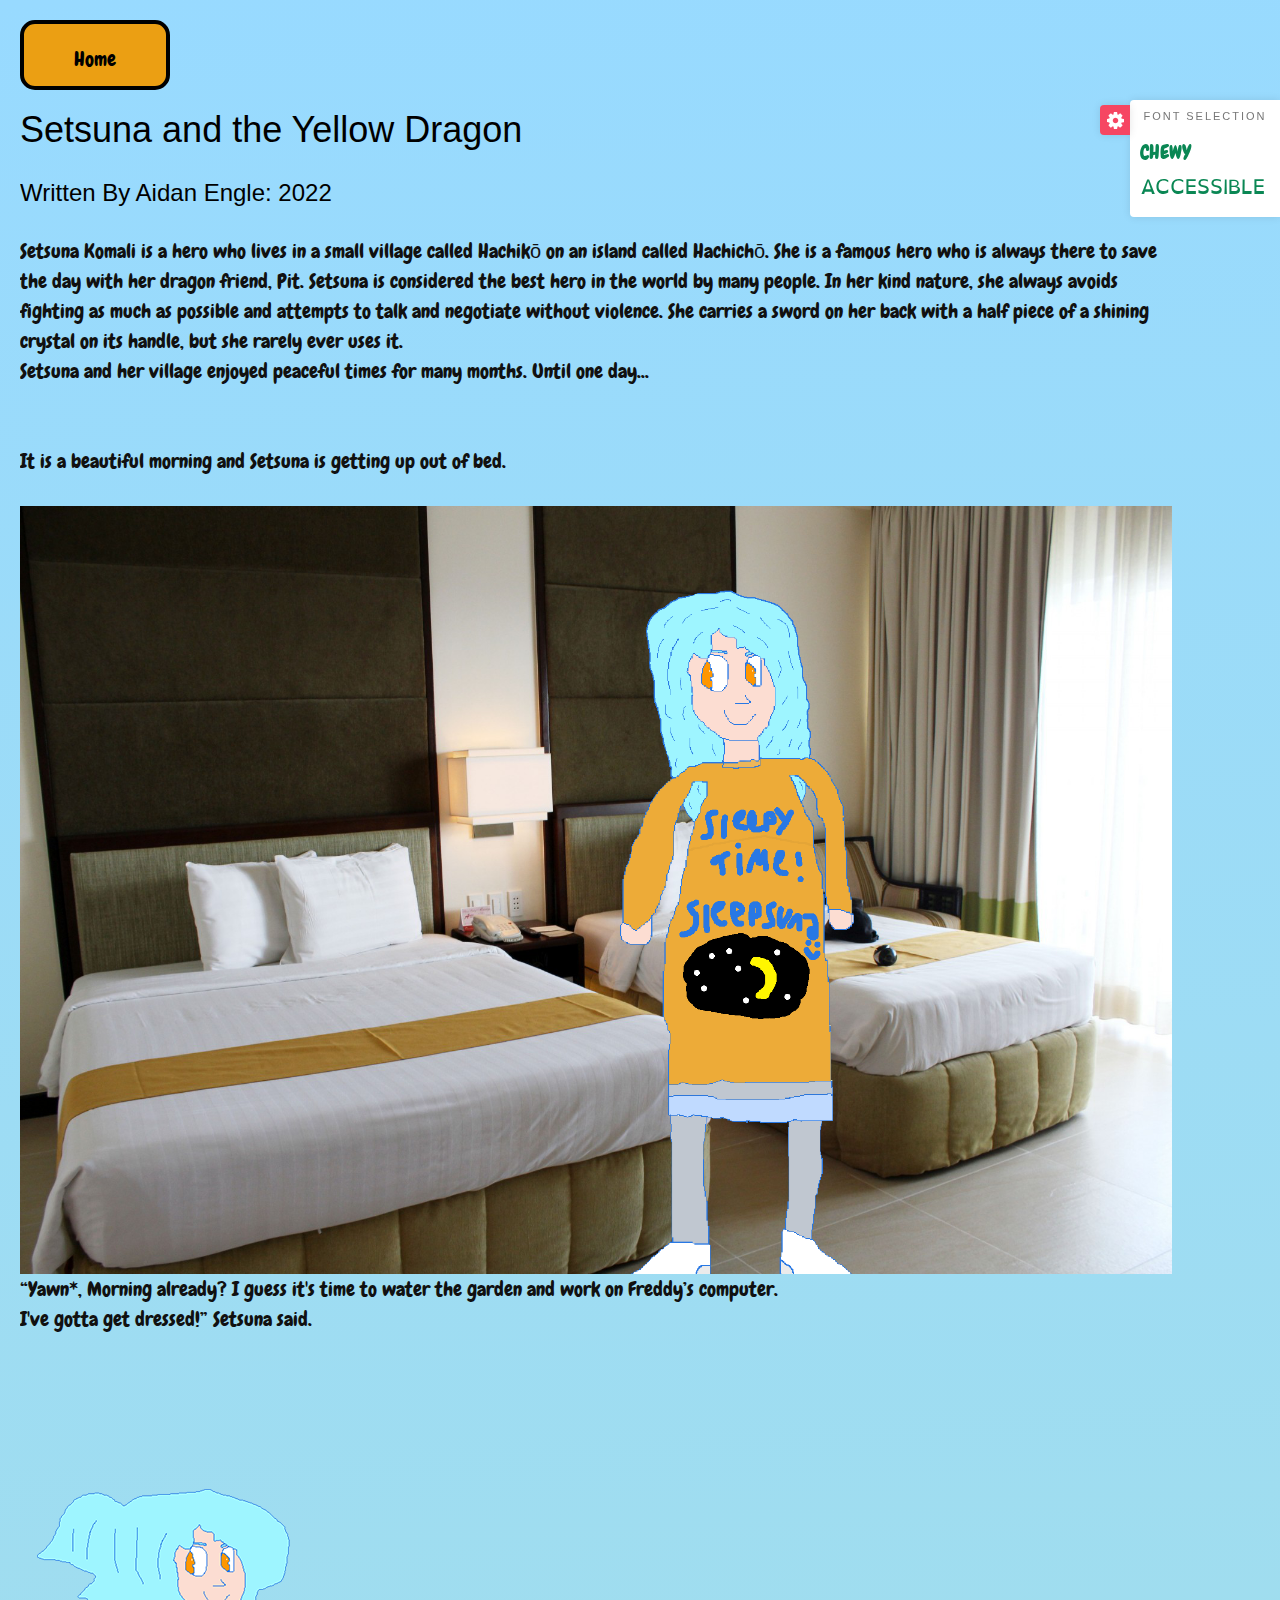
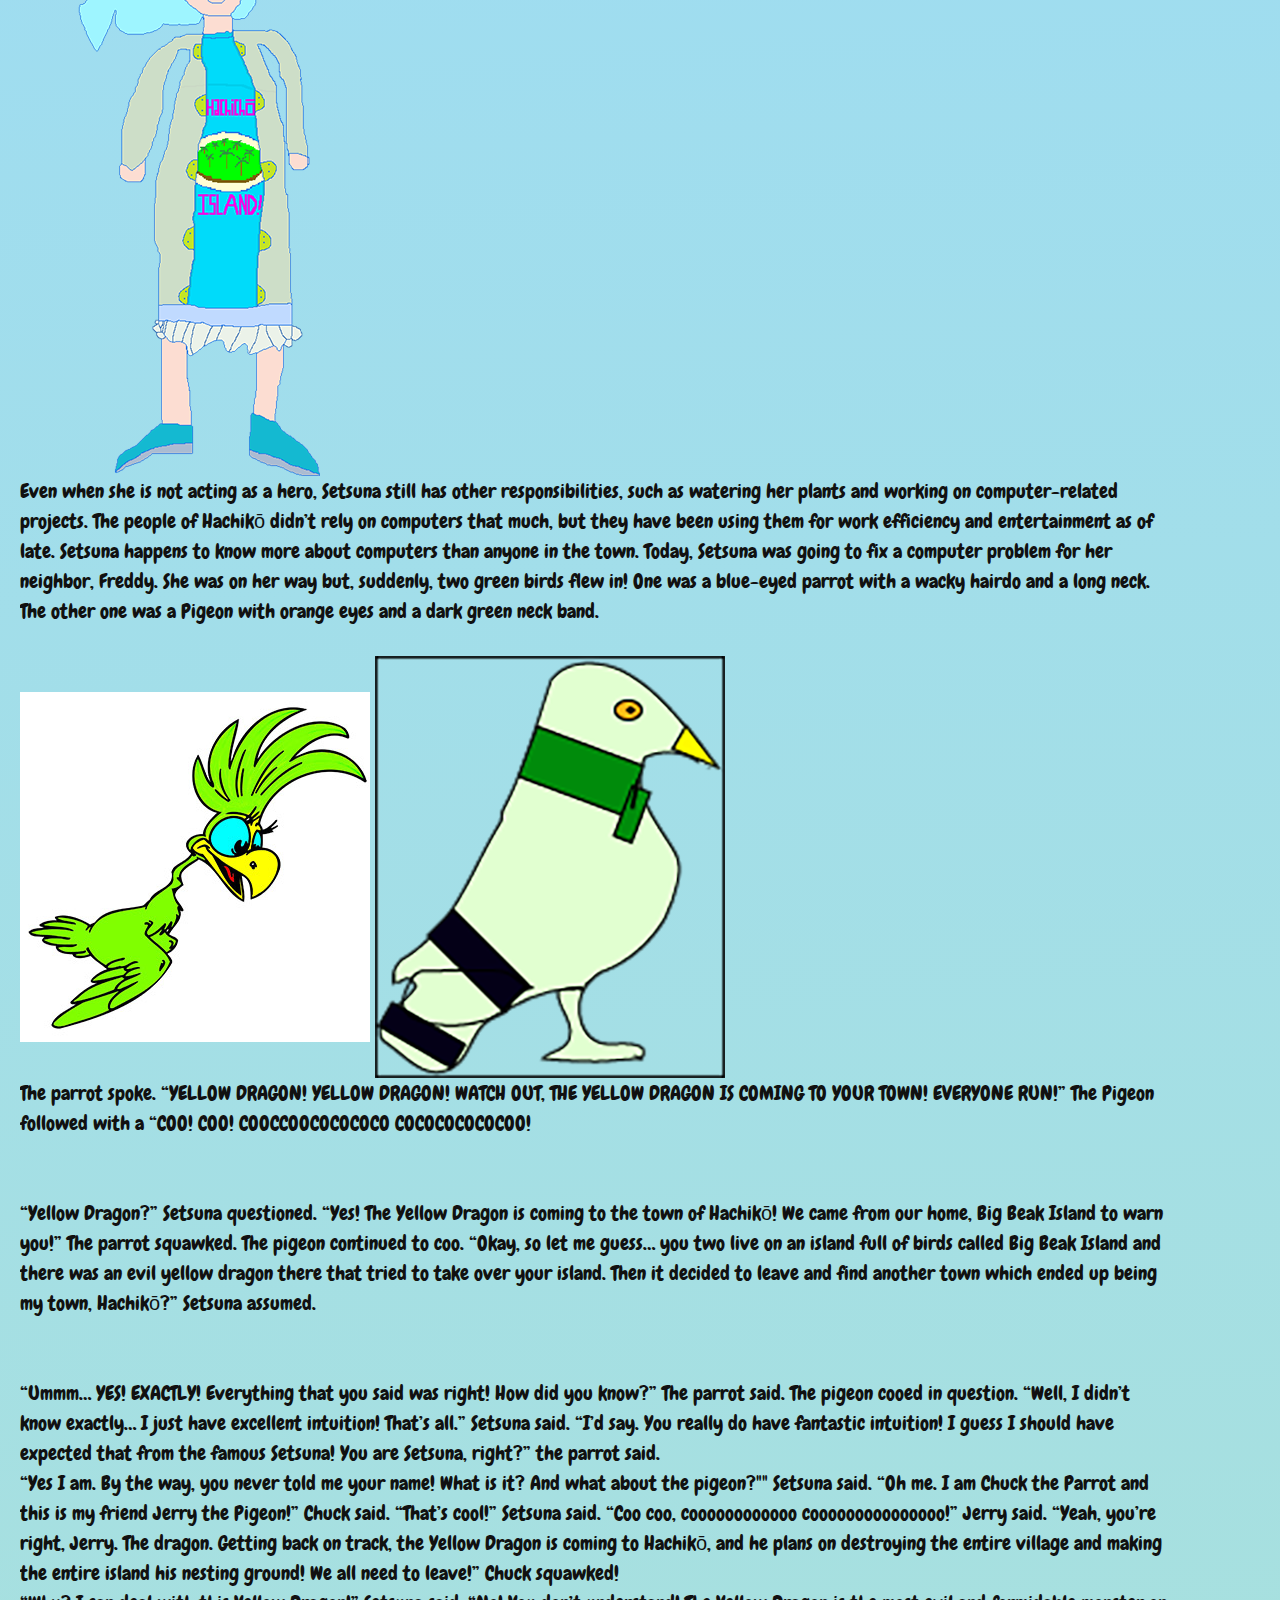
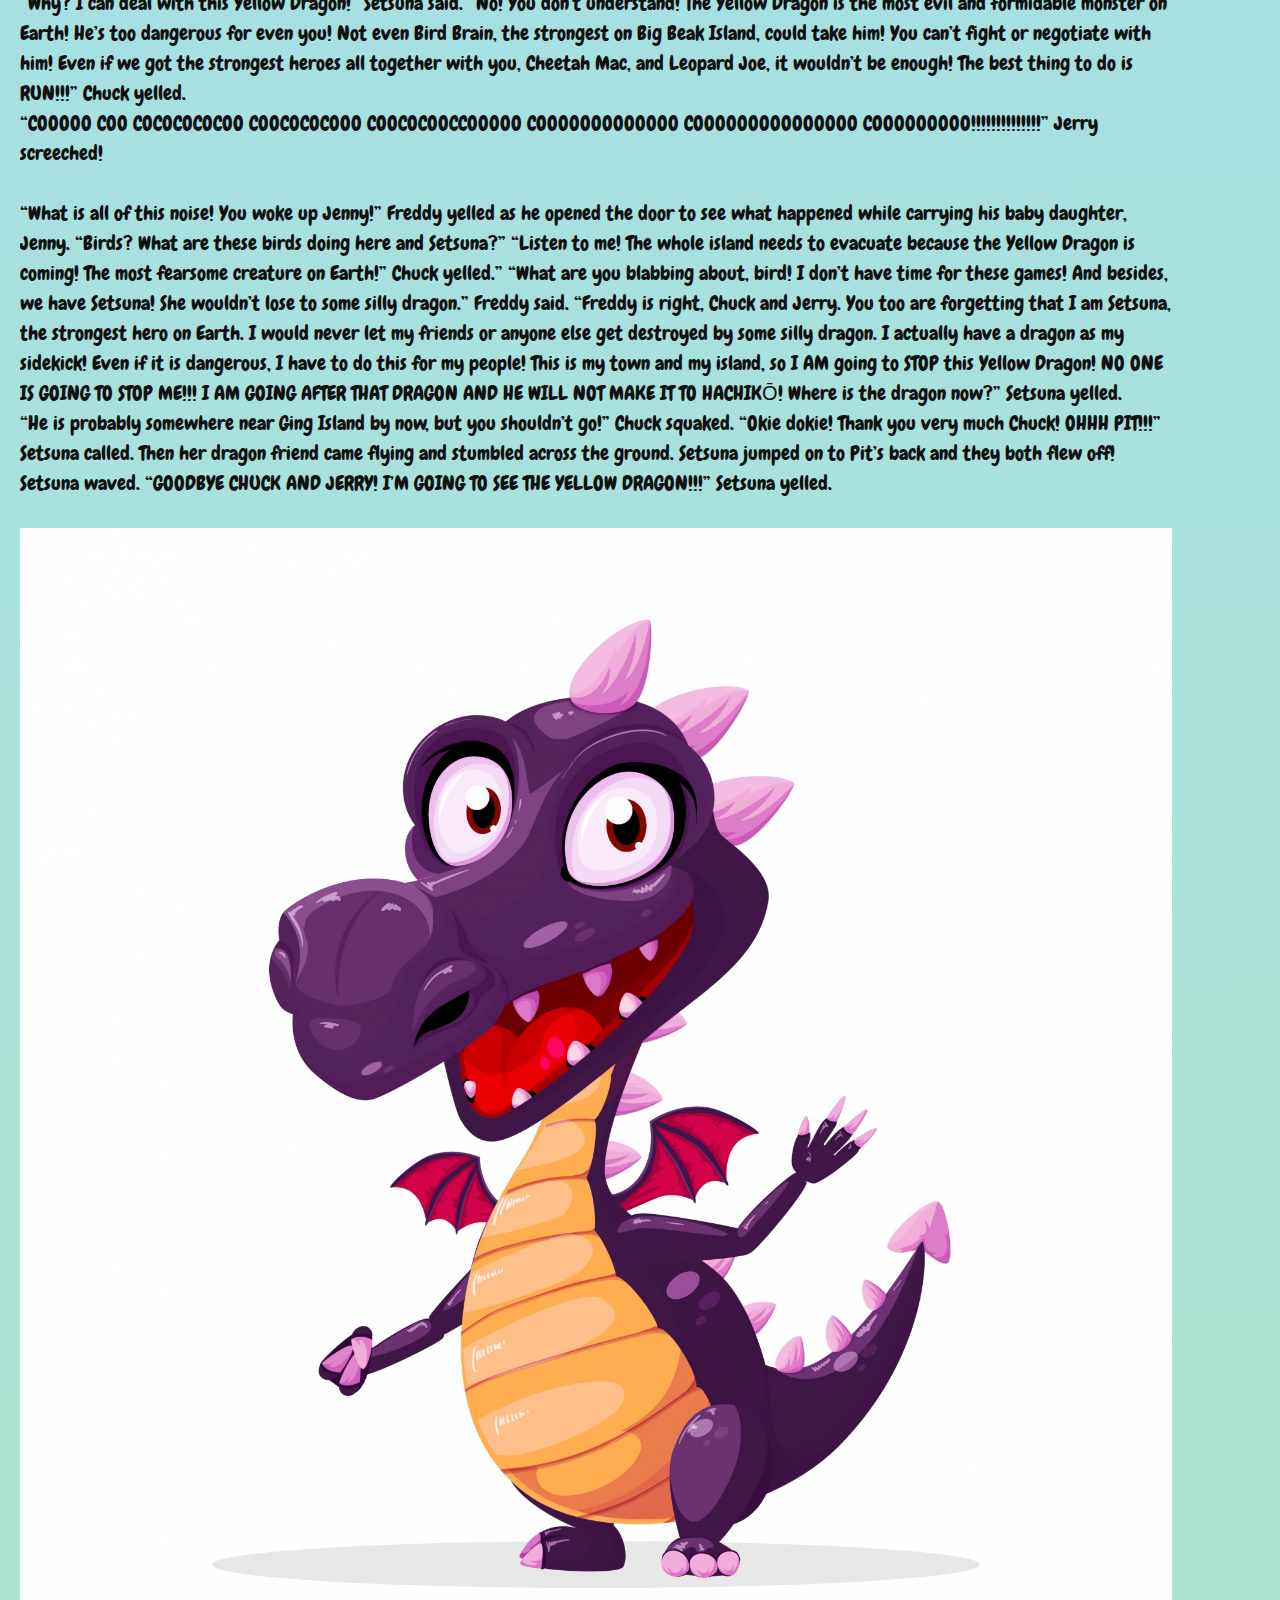
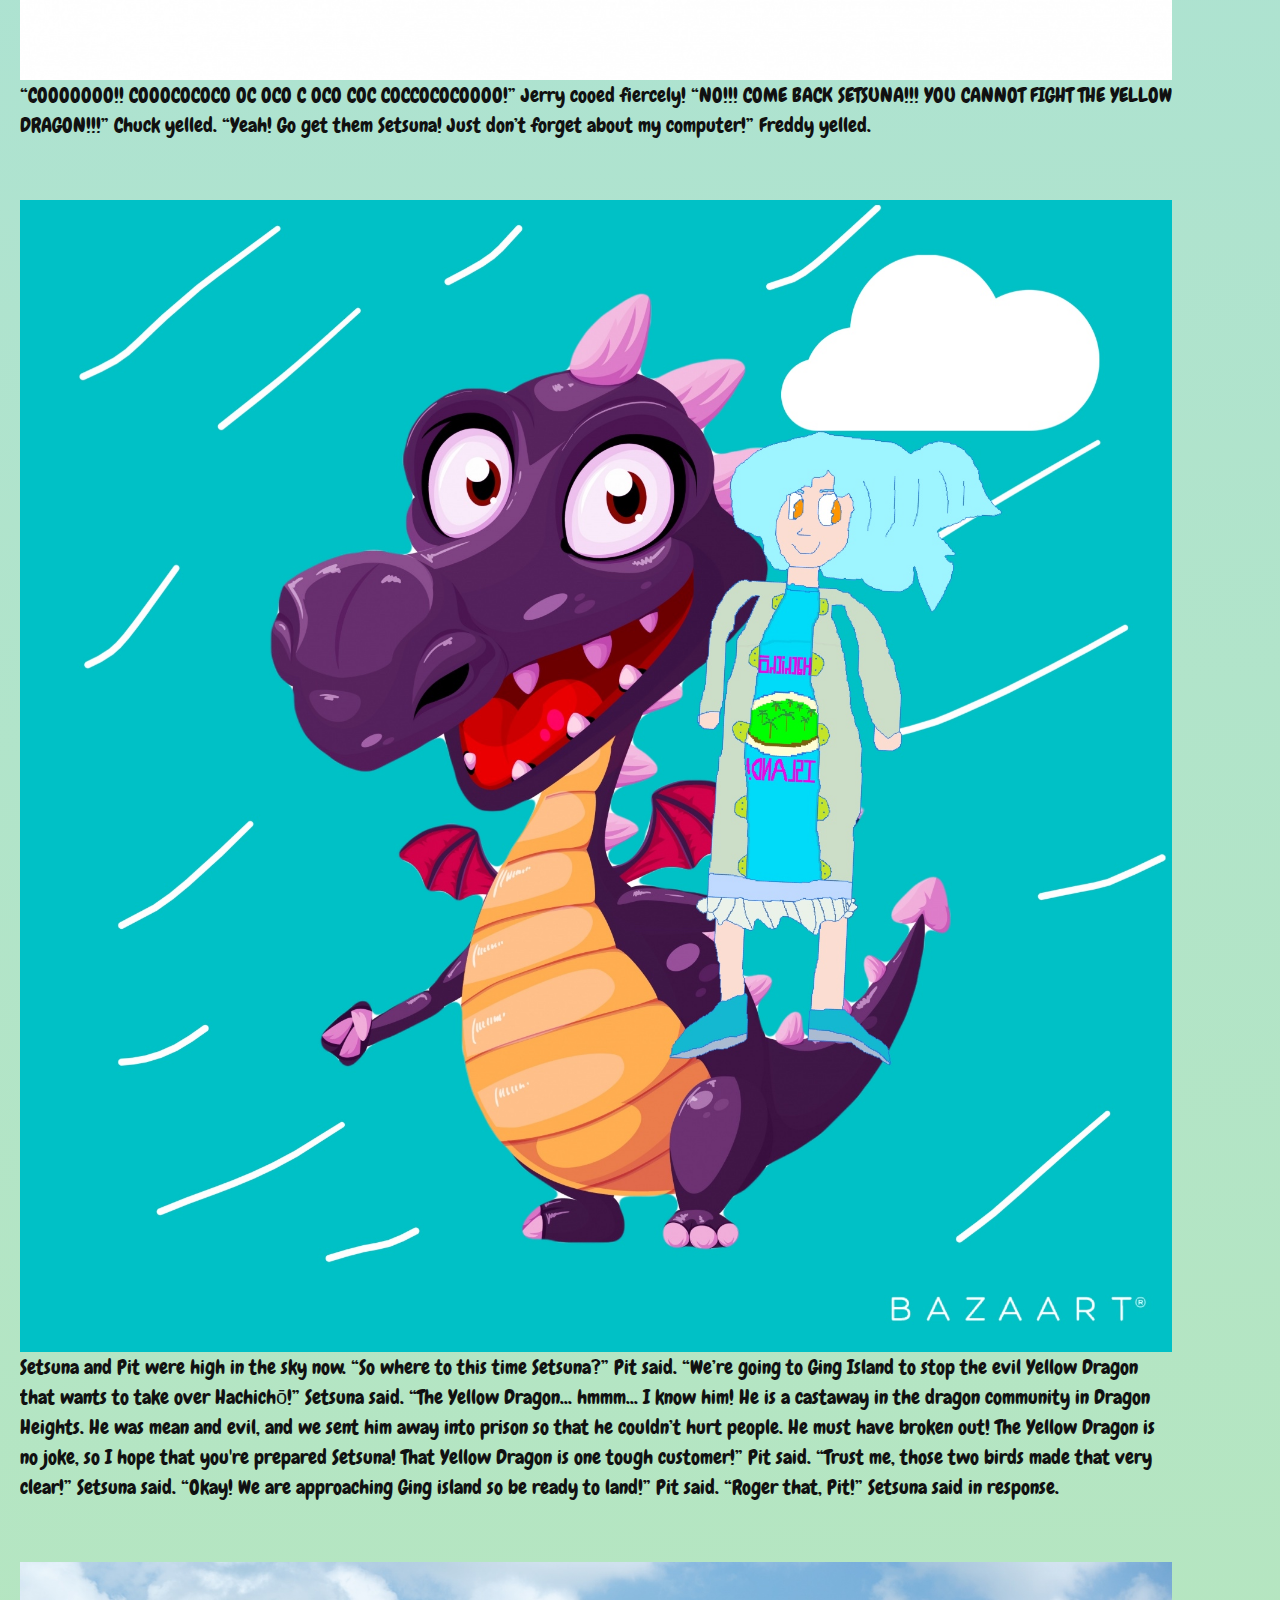
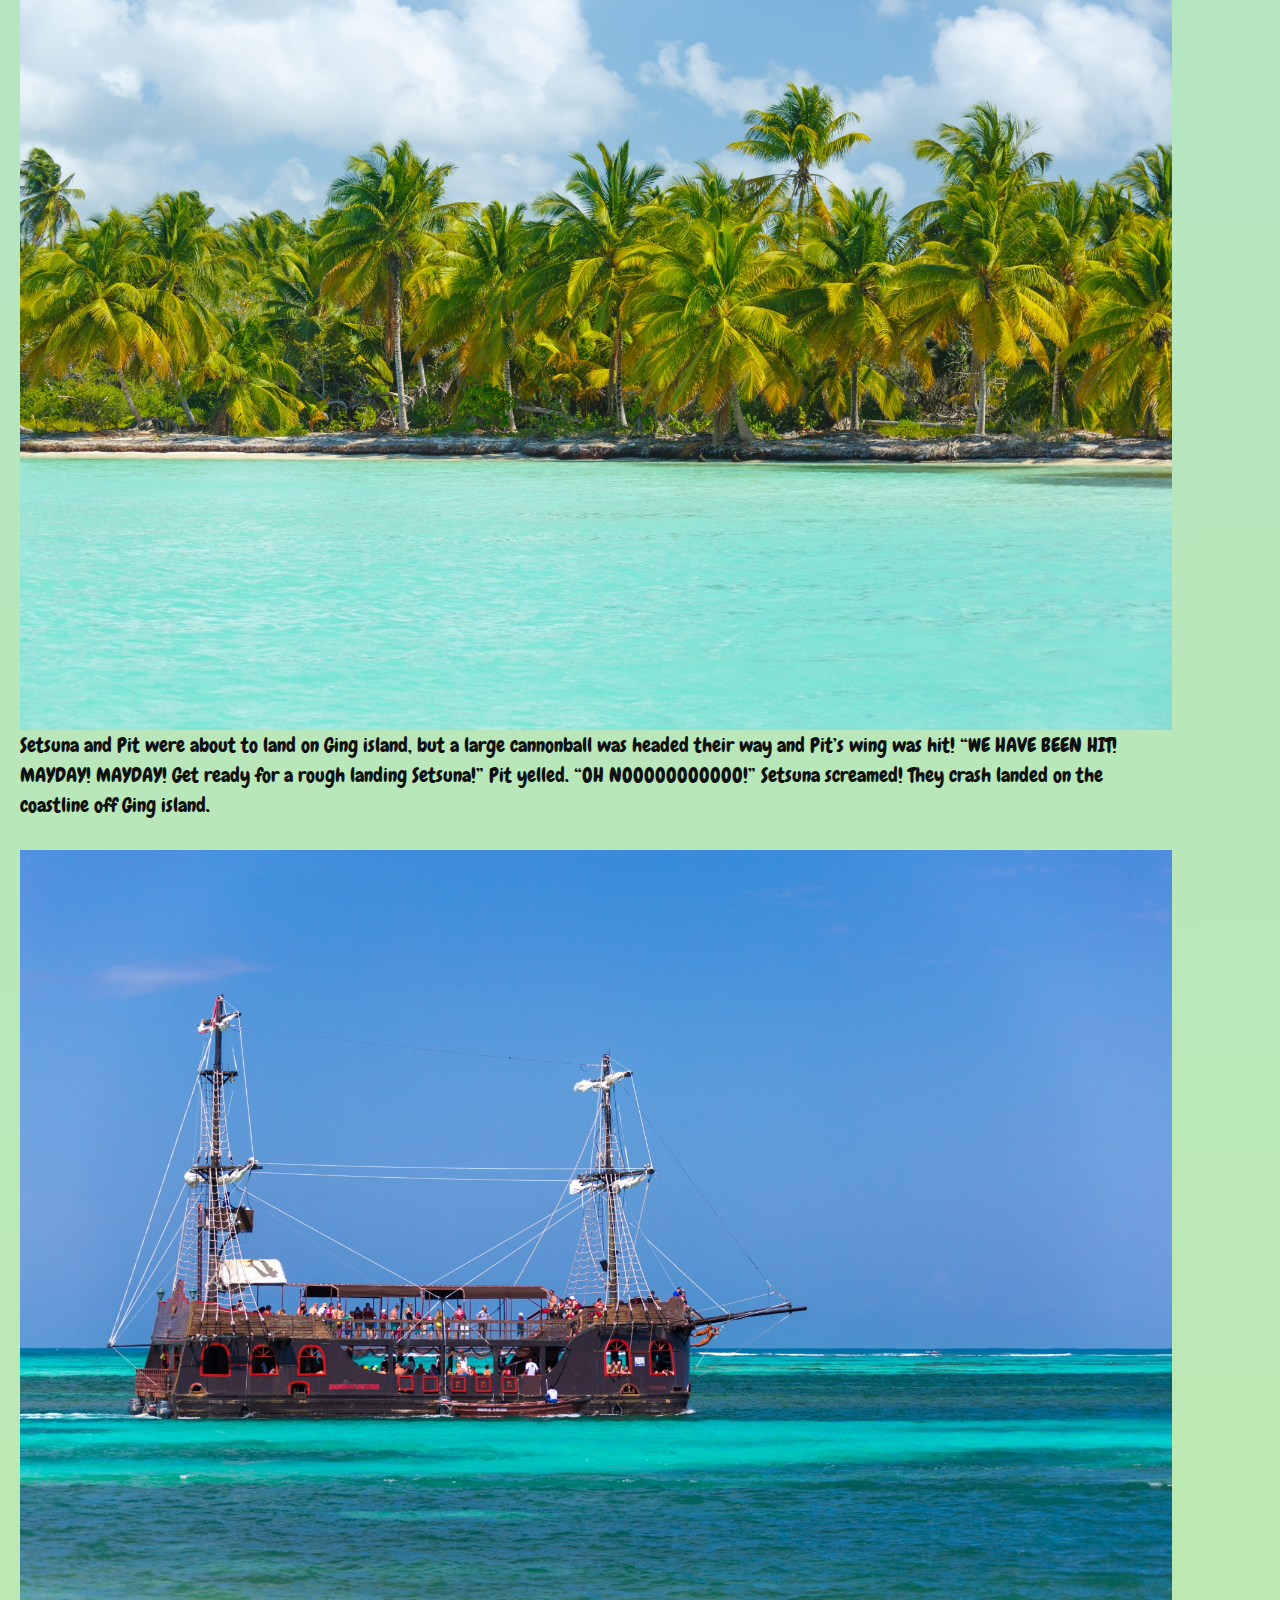
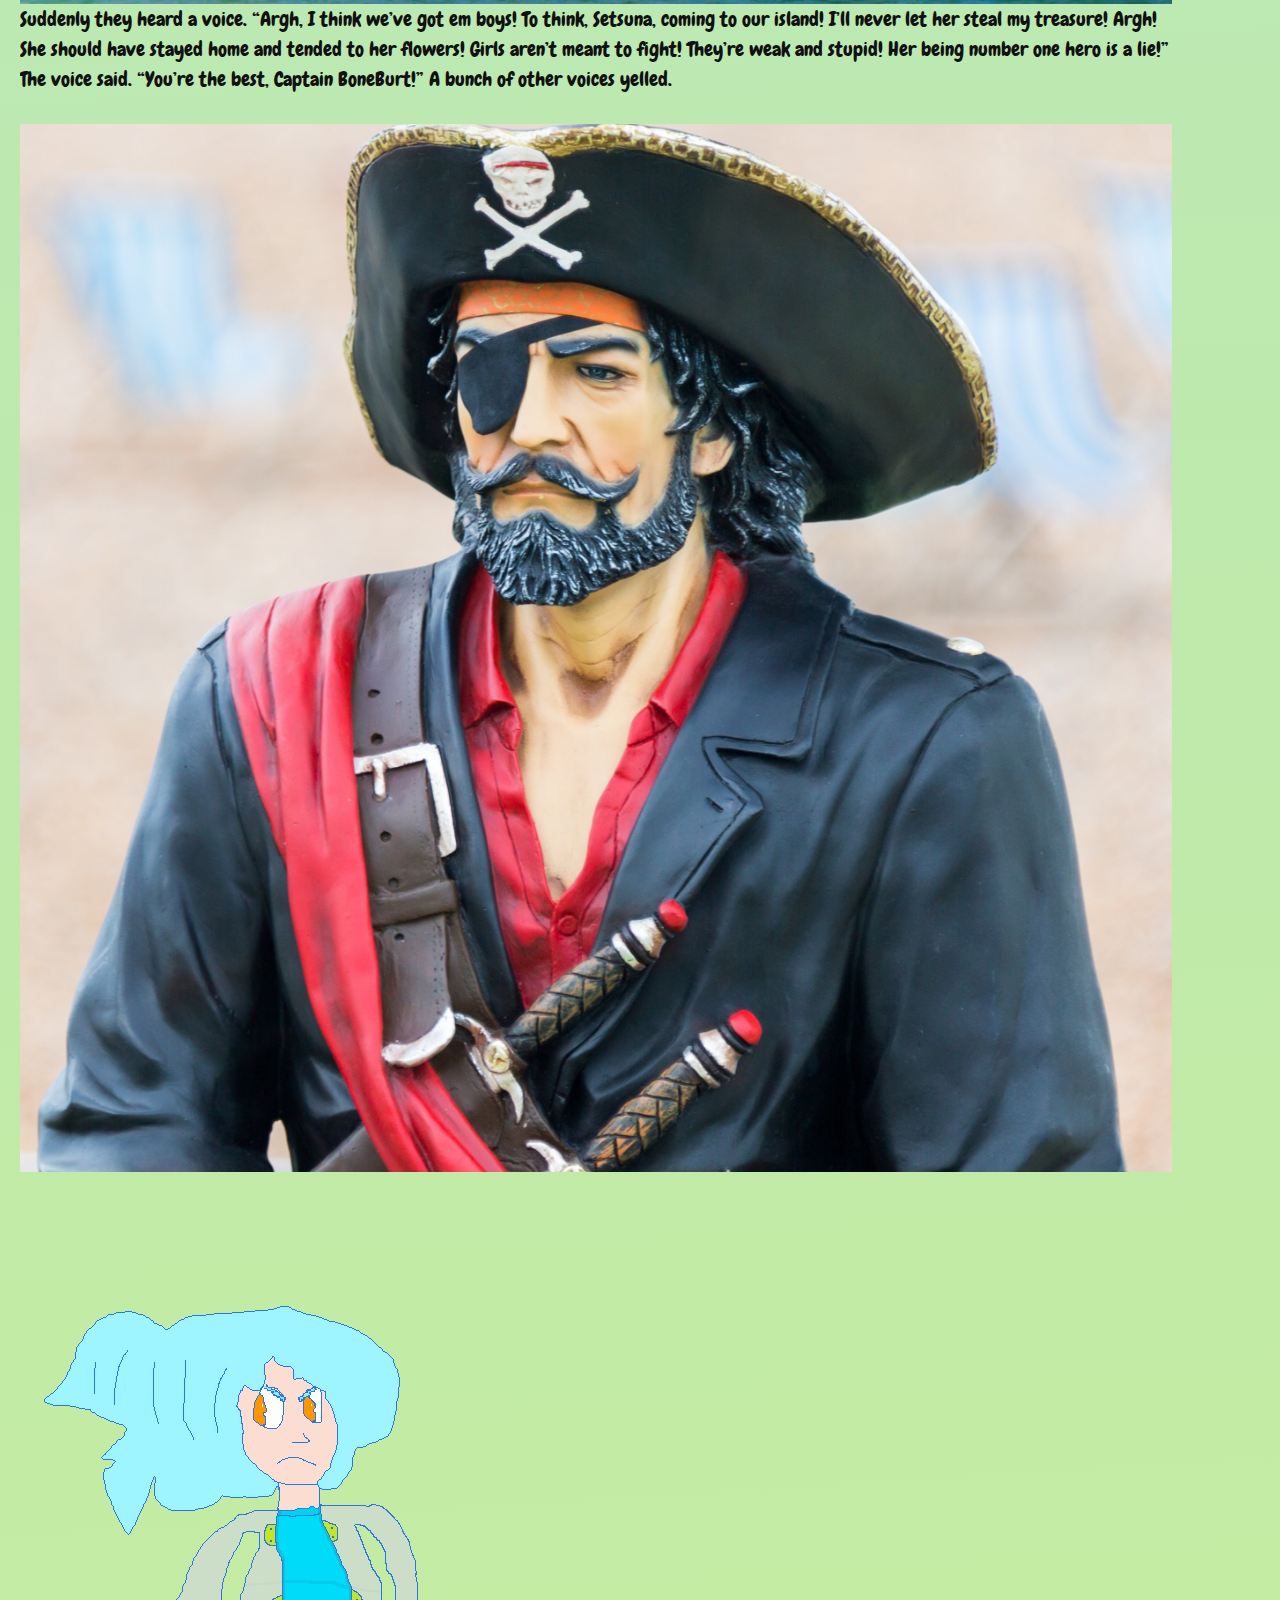
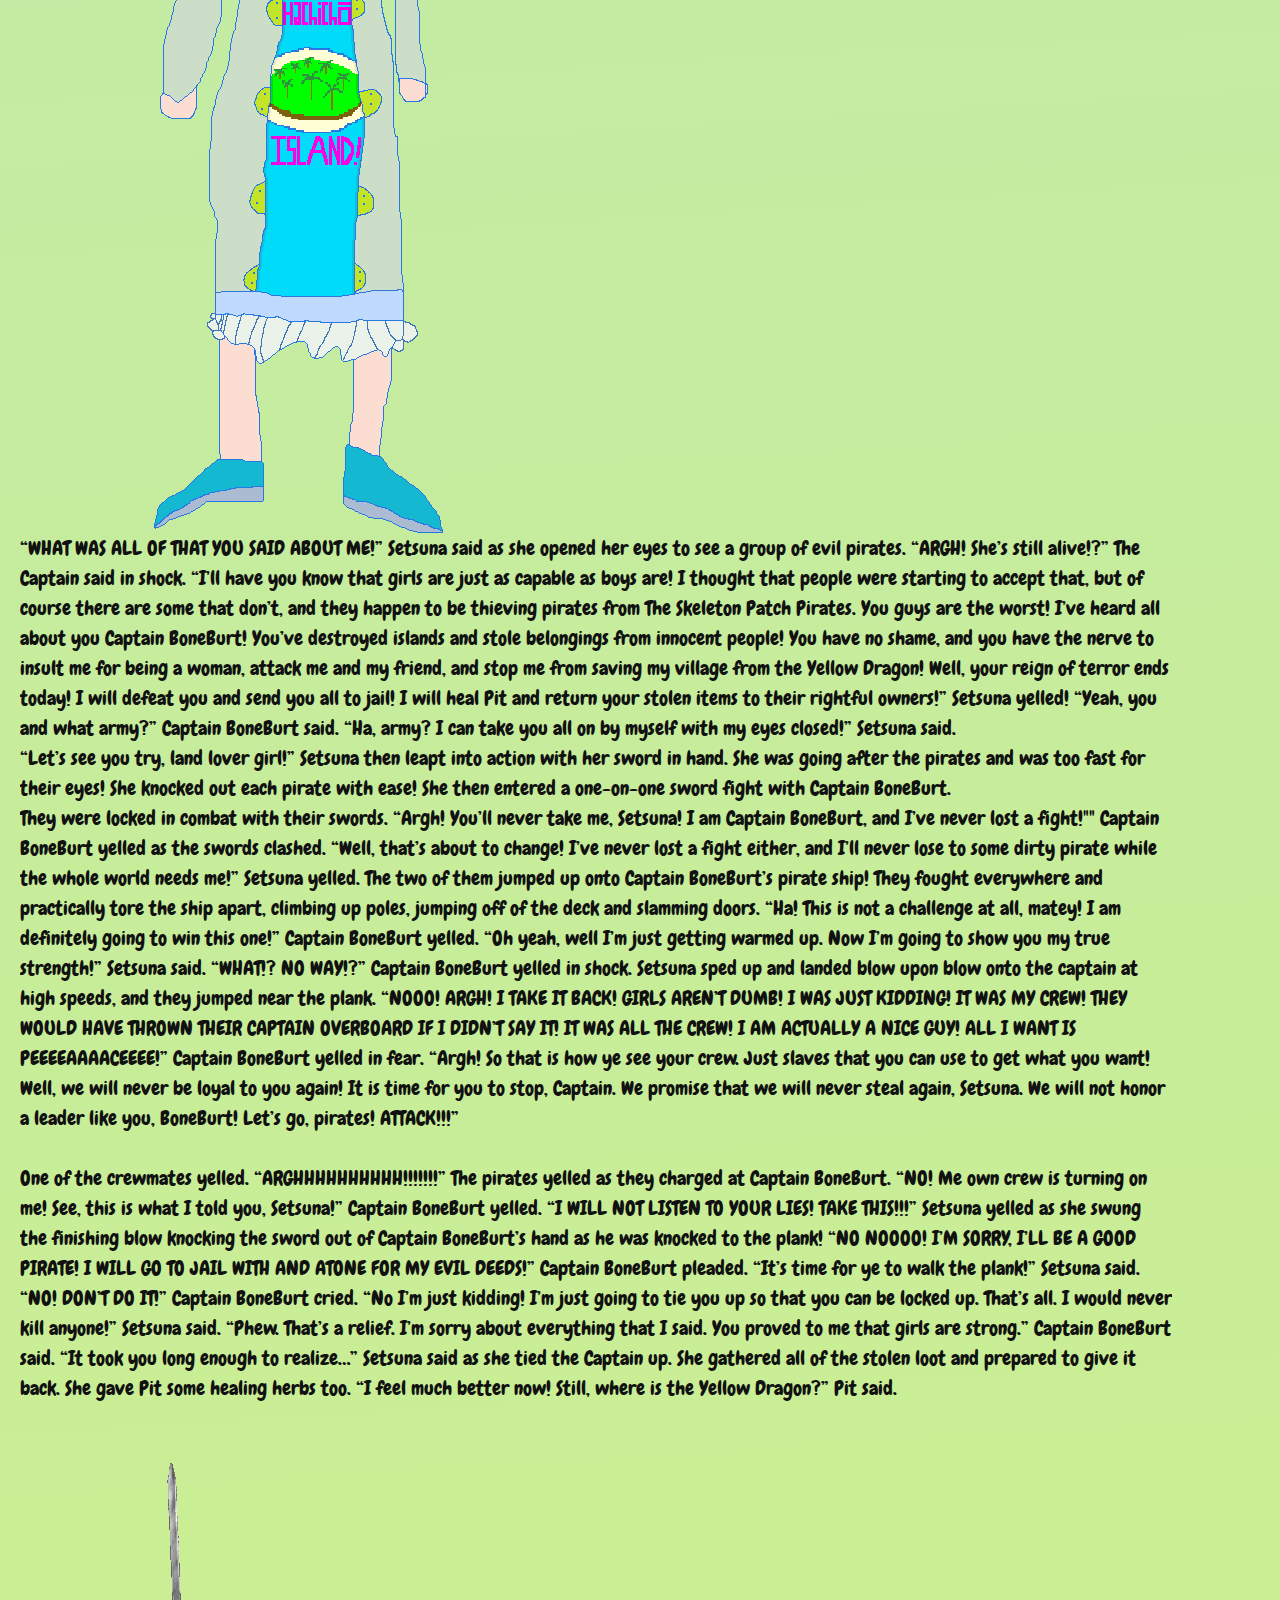
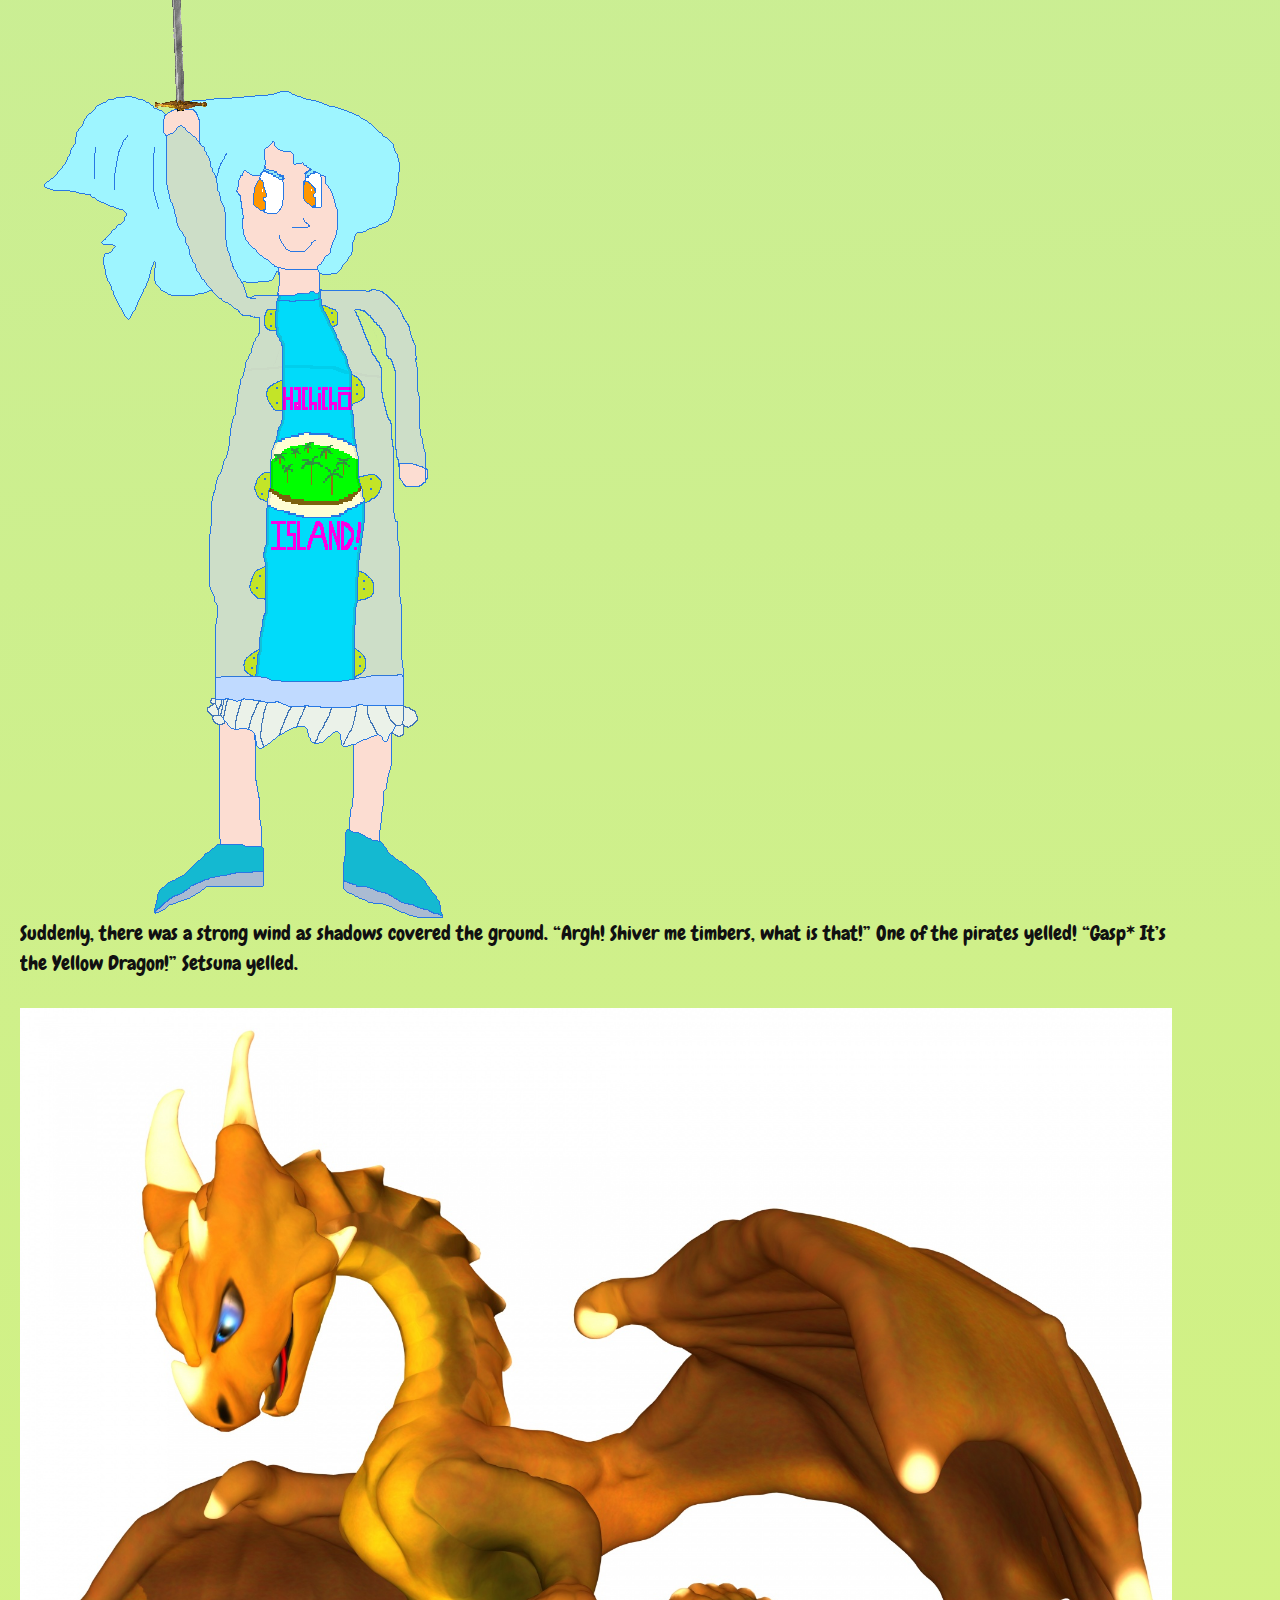
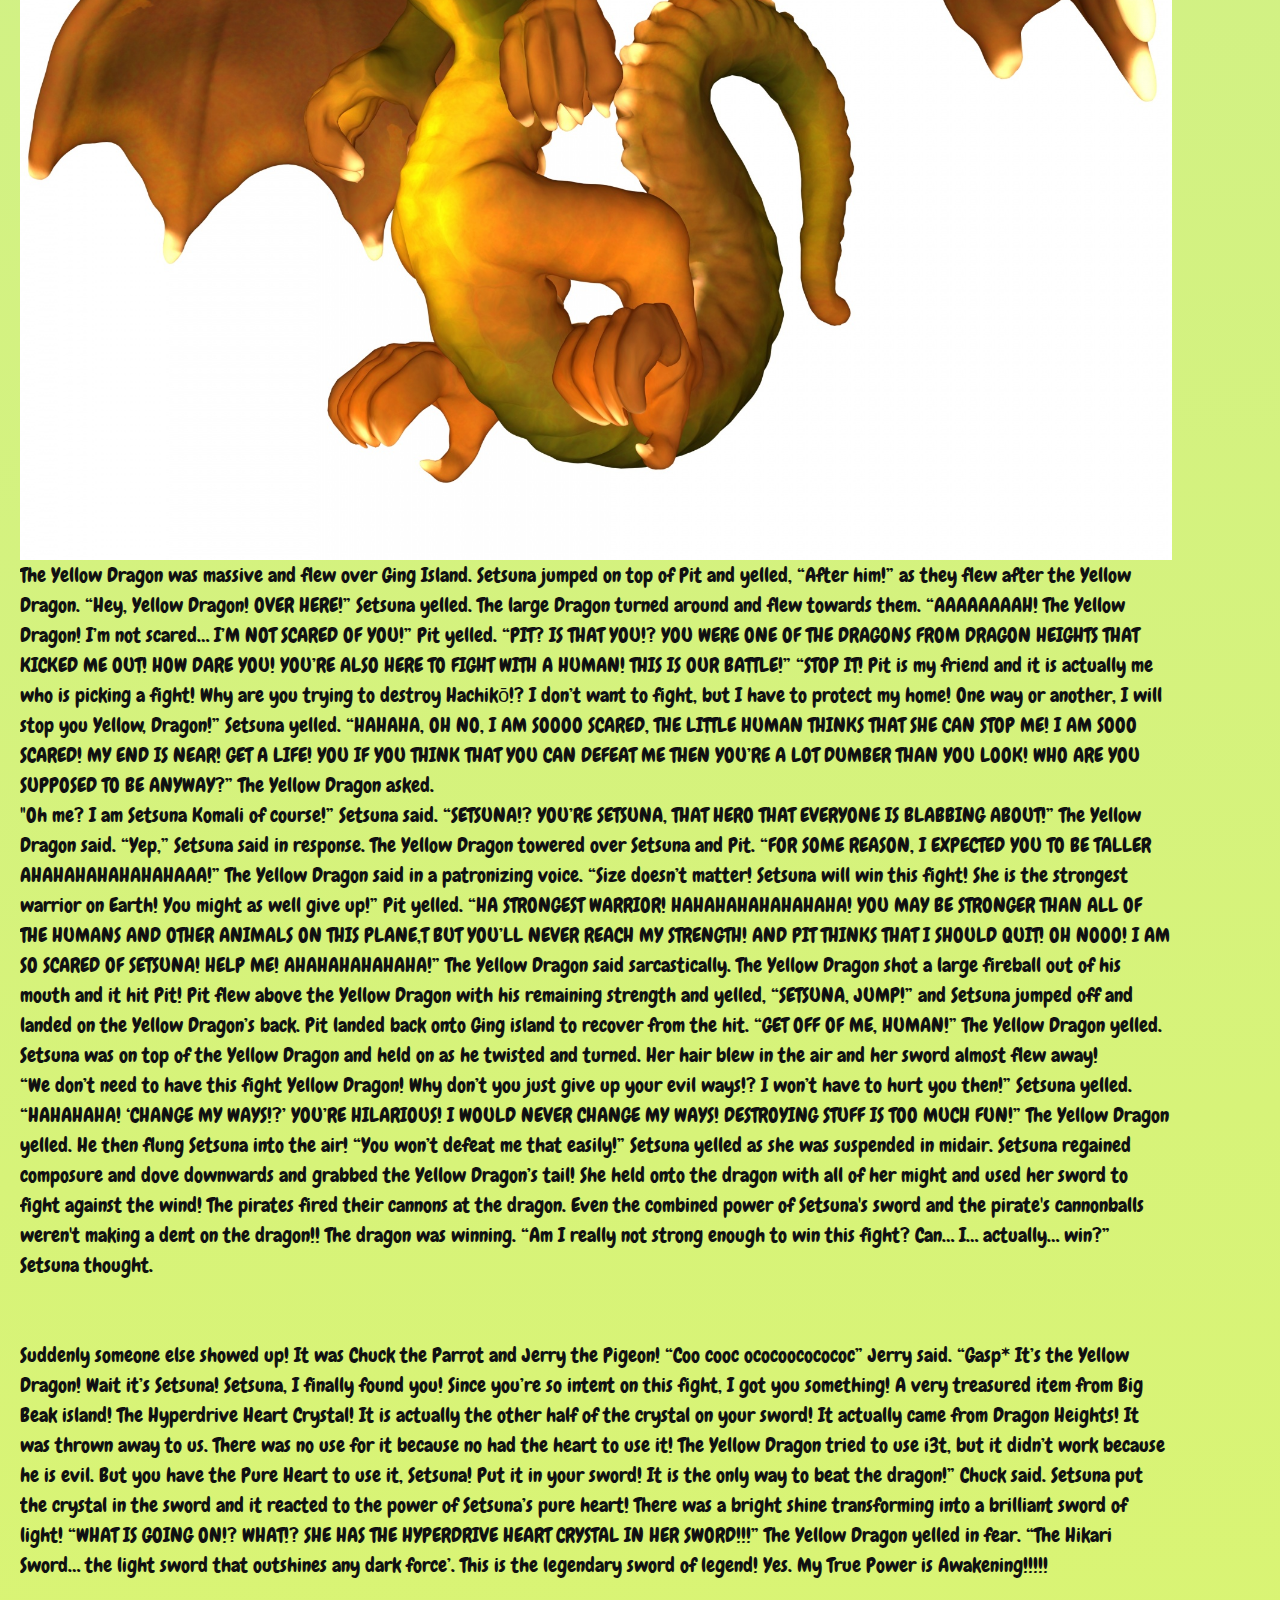
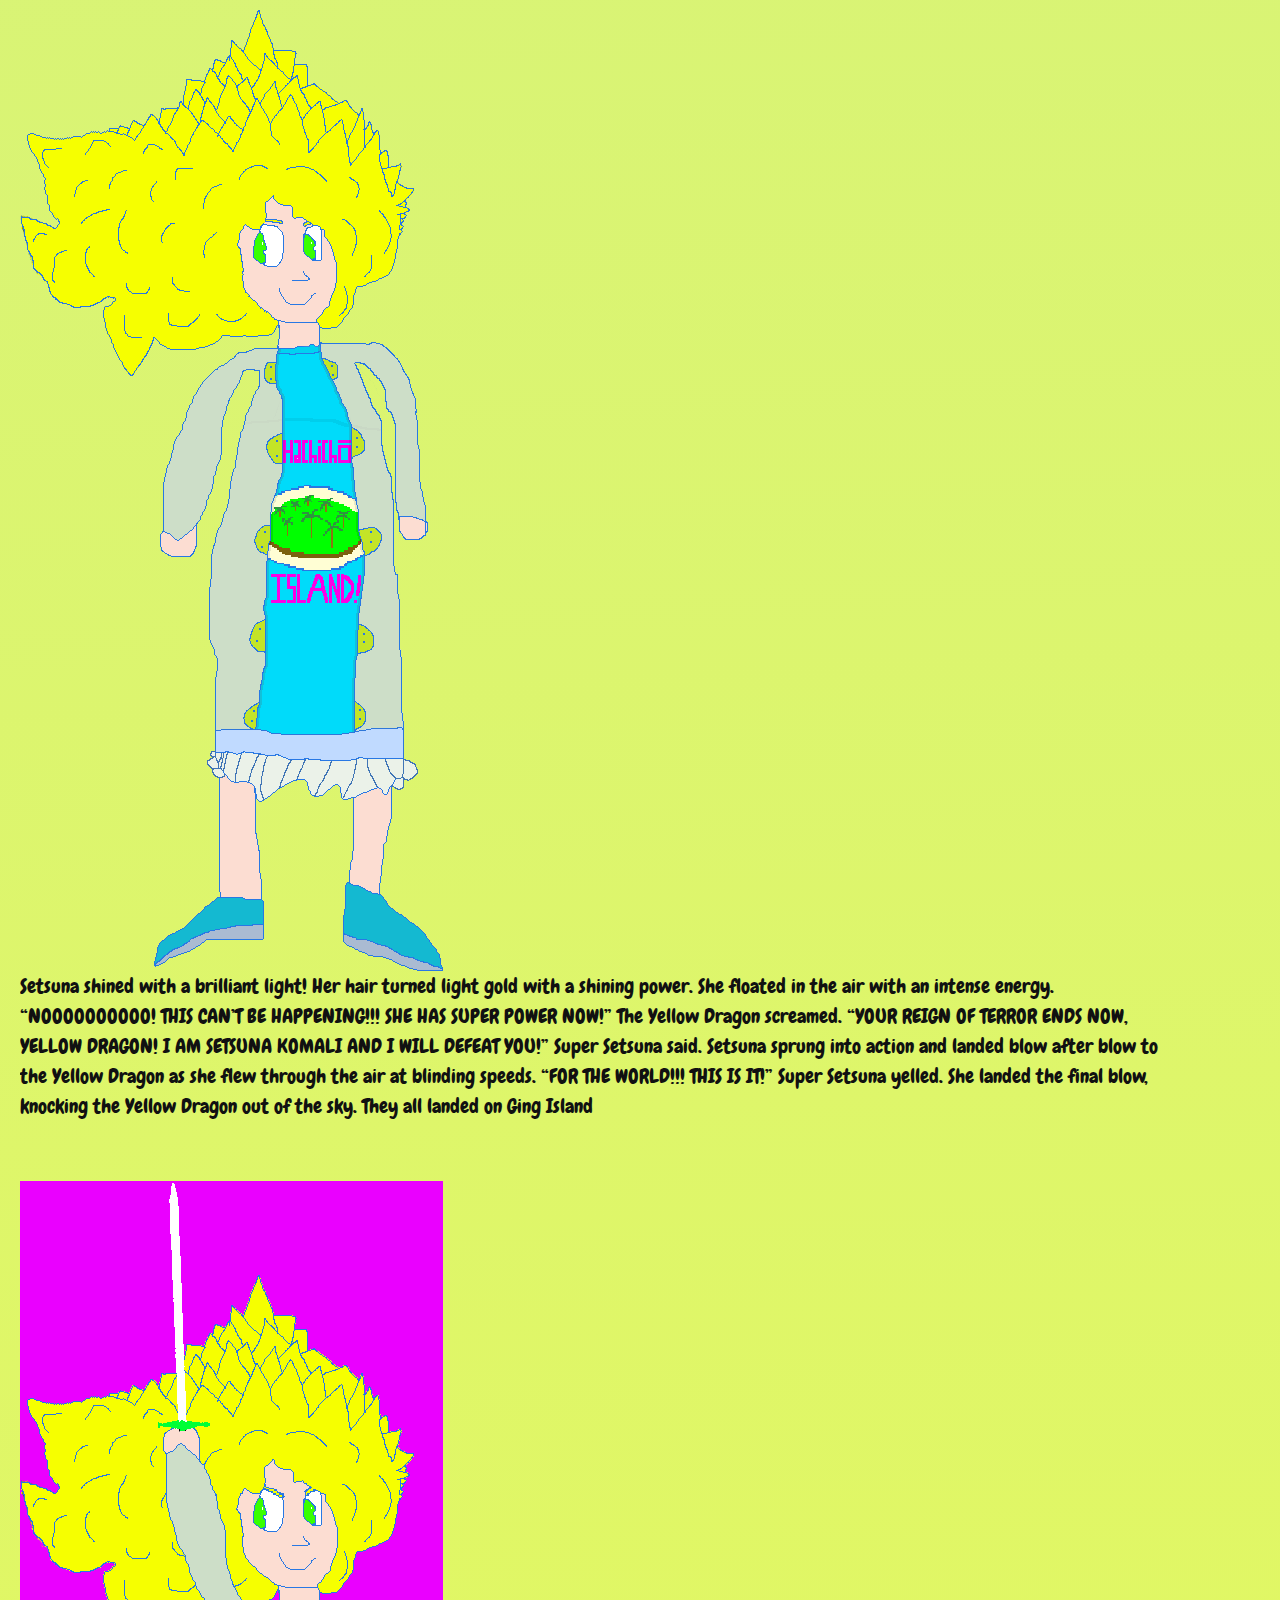
<file: Story5.html>
<!DOCTYPE html>
<!--[if lt IE 7]>      <html class="no-js lt-ie9 lt-ie8 lt-ie7"> <![endif]-->
<!--[if IE 7]>         <html class="no-js lt-ie9 lt-ie8"> <![endif]-->
<!--[if IE 8]>         <html class="no-js lt-ie9"> <![endif]-->
<!--[if gt IE 8]><!--> <html class="no-js"> <!--<![endif]-->
	<head>
	<meta charset="utf-8">
	<meta http-equiv="X-UA-Compatible" content="IE=edge">
	<title>Setsuna and the Yellow Dragon &mdash; Story Time with the Duck of Truth</title>
	<meta name="viewport" content="width=device-width, initial-scale=1">
	<meta name="description" content="Fun stories for kids!" />
	<meta name="keywords" content="stories, fun, silly" />
	<meta name="author" content="Aidan Engle" />
    <link rel="stylesheet" href="css/style.css">
	<link rel="icon" href="Images/Story-Time-With-The-Duck-Of-Truth--No-Text2.png">
	<link rel="manifest" href="Images/Story-Time-With-The-Duck-Of-Truth--No-Text2.png">

	<!-- Animate.css -->
	<link rel="stylesheet" href="css/animate.css">
	<!-- Icomoon Icon Fonts-->
	<link rel="stylesheet" href="css/icomoon.css">
	<!-- Simple Line Icons -->
	<link rel="stylesheet" href="css/simple-line-icons.css">
	<!-- Magnific Popup -->
	<link rel="stylesheet" href="css/magnific-popup.css">
	<!-- Bootstrap  -->
	<link rel="stylesheet" href="css/bootstrap.css">
</head>
<body class="background5">
	<a href="index.html"><button>Home</button></a>
<h1>Setsuna and the Yellow Dragon</h1>
<h3>Written By Aidan Engle: 2022</h3>

<p>Setsuna Komali is a hero who lives in a small village called Hachikō on an island called Hachichō. She is a famous hero who is always there to save the day with her dragon friend, Pit. Setsuna is considered the best hero in the world by many people. In her kind nature, she always avoids fighting as much as possible and attempts to talk and negotiate without violence. She carries a sword on her back with a half piece of a shining crystal on its handle, but she rarely ever uses it. <br>
Setsuna and her village enjoyed peaceful times for many months. Until one day...</p>
<br>

<p>It is a beautiful morning and Setsuna is getting up out of bed.</p>
<img src="images/Setsuna-morning2.png" class="img3" alt="Setsuna getting up out of bed.">
<br>

<p>“Yawn*, Morning already? I guess it's time to water the garden and work on Freddy’s computer.
	<br>
	I've gotta get dressed!” Setsuna said.</p>
<br>
<img class="img2" src="images/Setsuna.png" alt="Setsuna Komali">
<p>Even when she is not acting as a hero, Setsuna still has other responsibilities, such as watering her plants and working on computer-related projects. The people of Hachikō didn’t rely on computers that much, but they have been using them for work efficiency and entertainment as of late. Setsuna happens to know more about computers than anyone in the town. Today, Setsuna was going to fix a computer problem for her neighbor, Freddy. She was on her way but, suddenly, two green birds flew in! One was a blue-eyed parrot with a wacky hairdo and a long neck. The other one was a Pigeon with orange eyes and a dark green neck band.</p>
<img class="img" src="images/green-parrot.jpg" class="img3" alt="Green Parrot">
<img class="img" src="images/Aidan-Engle-- Pigeon-Icon.png" class ="img3" alt="Green Pigeon">
<p>The parrot spoke. “YELLOW DRAGON! YELLOW DRAGON! WATCH OUT, THE YELLOW DRAGON IS COMING TO YOUR TOWN! EVERYONE RUN!” The Pigeon followed with a “COO! COO! COOCCOOCOCOCOCO COCOCOCOCOCOO!</p>
<br>

<p>“Yellow Dragon?” Setsuna questioned. “Yes! The Yellow Dragon is coming to the town of Hachikō! We came from our home, Big Beak Island to warn you!” The parrot squawked. The pigeon continued to coo. “Okay, so let me guess… you two live on an island full of birds called Big Beak Island and there was an evil yellow dragon there that tried to take over your island. Then it decided to leave and find another town which ended up being my town, Hachikō?” Setsuna assumed.</p>
<br>

<p>“Ummm… YES! EXACTLY! Everything that you said was right! How did you know?” The parrot said. The pigeon cooed in question. “Well, I didn’t know exactly… I just have excellent intuition! That’s all.” Setsuna said. “I’d say. You really do have fantastic intuition! I guess I should have expected that from the famous Setsuna! You are Setsuna, right?” the parrot said.<br>
 “Yes I am. By the way, you never told me your name! What is it? And what about the pigeon?"" Setsuna said. “Oh me. I am Chuck the Parrot and this is my friend Jerry the Pigeon!” Chuck said. “That’s cool!” Setsuna said.  “Coo coo, coooooooooooo cooooooooooooooo!” Jerry said. “Yeah, you’re right, Jerry. The dragon. Getting back on track, the Yellow Dragon is coming to Hachikō, and he plans on destroying the entire village and making the entire island his nesting ground! We all need to leave!” Chuck squawked! <br>
 “Why? I can deal with this Yellow Dragon!” Setsuna said. “No! You don’t understand! The Yellow Dragon is the most evil and formidable monster on Earth! He’s too dangerous for even you! Not even Bird Brain, the strongest on Big Beak Island, could take him! You can’t fight or negotiate with him! Even if we got the strongest heroes all together with you, Cheetah Mac, and Leopard Joe, it wouldn’t be enough! The best thing to do is RUN!!!” Chuck yelled. <br>
 “COOOOO COO COCOCOCOCOO COOCOCOCOOO COOCOCOOCCOOOOO COOOOOOOOOOOOO COOOOOOOOOOOOOOO COOOOOOOOO!!!!!!!!!!!!!!” Jerry screeched!
<br>
<br>
“What is all of this noise! You woke up Jenny!” Freddy yelled as he opened the door to see what happened while carrying his baby daughter, Jenny. “Birds? What are these birds doing here and Setsuna?” “Listen to me! The whole island needs to evacuate because the Yellow Dragon is coming! The most fearsome creature on Earth!” Chuck yelled.” “What are you blabbing about, bird! I don’t have time for these games! And besides, we have Setsuna! She wouldn’t lose to some silly dragon.” Freddy said. “Freddy is right, Chuck and Jerry. You too are forgetting that I am Setsuna, the strongest hero on Earth. I would never let my friends or anyone else get destroyed by some silly dragon. I actually have a dragon as my sidekick! Even if it is dangerous, I have to do this for my people! This is my town and my island, so I AM going to STOP this Yellow Dragon! NO ONE IS GOING TO STOP ME!!! I AM GOING AFTER THAT DRAGON AND HE WILL NOT MAKE IT TO HACHIKŌ! Where is the dragon now?” Setsuna yelled. <br>
“He is probably somewhere near Ging Island by now, but you shouldn’t go!” Chuck squaked. “Okie dokie! Thank you very much Chuck! OHHH PIT!!!” Setsuna called. Then her dragon friend came flying and stumbled across the ground. Setsuna jumped on to Pit’s back and they both flew off! Setsuna waved. “GOODBYE CHUCK AND JERRY! I’M GOING TO SEE THE YELLOW DRAGON!!!” Setsuna yelled.</p>
<img class="img3" src="images/dragon-illustration-clipart.jpg" alt="Pit the Dragon">
<p>“COOOOOOO!! COOOCOCOCO OC OCO C OCO COC COCCOCOCOOOO!” Jerry cooed fiercely! “NO!!! COME BACK SETSUNA!!! YOU CANNOT FIGHT THE YELLOW DRAGON!!!” Chuck yelled. “Yeah! Go get them Setsuna! Just don’t forget about my computer!” Freddy yelled.</p>
<br>

<img class="img3" src="images/Setsuna-and-Pit.jpg"  alt="Setsuna riding Pit through the sky as they move away from home.">
<p>Setsuna and Pit were high in the sky now. “So where to this time Setsuna?” Pit said. “We’re going to Ging Island to stop the evil Yellow Dragon that wants to take over Hachichō!” Setsuna said. “The Yellow Dragon... hmmm... I know him! He is a castaway in the dragon community in Dragon Heights. He was mean and evil, and we sent him away into prison so that he couldn’t hurt people. He must have broken out! The Yellow Dragon is no joke, so I hope that you're prepared Setsuna! That Yellow Dragon is one tough customer!” Pit said. “Trust me, those two birds made that very clear!” Setsuna said. “Okay! We are approaching Ging island so be ready to land!” Pit said. “Roger that, Pit!” Setsuna said in response.</p>
<br>
<img src="images/caribbean-island-coast-1457017085crp.jpg" alt="Ging Island">
<p>Setsuna and Pit were about to land on Ging island, but a large cannonball was headed their way and Pit’s wing was hit! “WE HAVE BEEN HIT! MAYDAY! MAYDAY! Get ready for a rough landing Setsuna!” Pit yelled. “OH NOOOOOOOOOOO!” Setsuna screamed! They crash landed on the coastline off Ging island.</p>
<img class="img3" src="images/pirate-ship-in-caribbean-1488476271Ubu.jpg" alt="Pirate Ship">
<p>Suddenly they heard a voice. “Argh, I think we’ve got em boys! To think, Setsuna, coming to our island! I’ll never let her steal my treasure! Argh! She should have stayed home and tended to her flowers! Girls aren’t meant to fight! They’re weak and stupid! Her being number one hero is a lie!” The voice said. “You’re the best, Captain BoneBurt!” A bunch of other voices yelled.</p>
<img class="img2" src="images/cropped-pirate-statue-15281169179tt.png" alt="Captain BoneBurt">
<img class="img" src="images/Angry-Setsuna.png" alt="Angry Setsuna">
<p>“WHAT WAS ALL OF THAT YOU SAID ABOUT ME!” Setsuna said as she opened her eyes to see a group of evil pirates. “ARGH! She’s still alive!?” The Captain said in shock. “I’ll have you know that girls are just as capable as boys are! I thought that people were starting to accept that, but of course there are some that don’t, and they happen to be thieving pirates from The Skeleton Patch Pirates. You guys are the worst! I’ve heard all about you Captain BoneBurt! You’ve destroyed islands and stole belongings from innocent people! You have no shame, and you have the nerve to insult me for being a woman, attack me and my friend, and stop me from saving my village from the Yellow Dragon! Well, your reign of terror ends today! I will defeat you and send you all to jail! I will heal Pit and return your stolen items to their rightful owners!” Setsuna yelled! “Yeah, you and what army?” Captain BoneBurt said. “Ha, army? I can take you all on by myself with my eyes closed!” Setsuna said.<br>
“Let’s see you try, land lover girl!” Setsuna then leapt into action with her sword in hand. She was going after the pirates and was too fast for their eyes! She knocked out each pirate with ease! She then entered a one-on-one sword fight with Captain BoneBurt. <br>
They were locked in combat with their swords. “Argh! You’ll never take me, Setsuna! I am Captain BoneBurt, and I’ve never lost a fight!"" Captain BoneBurt yelled as the swords clashed. “Well, that’s about to change! I’ve never lost a fight either, and I’ll never lose to some dirty pirate while the whole world needs me!” Setsuna yelled. The two of them jumped up onto Captain BoneBurt’s pirate ship! They fought everywhere and practically tore the ship apart, climbing up poles, jumping off of the deck and slamming doors. “Ha! This is not a challenge at all, matey! I am definitely going to win this one!” Captain BoneBurt yelled. “Oh yeah, well I’m just getting warmed up. Now I’m going to show you my true strength!” Setsuna said. “WHAT!? NO WAY!?” Captain BoneBurt yelled in shock. Setsuna sped up and landed blow upon blow onto the captain at high speeds, and they jumped near the plank. “NOOO! ARGH! I TAKE IT BACK! GIRLS AREN’T DUMB! I WAS JUST KIDDING! IT WAS MY CREW! THEY WOULD HAVE THROWN THEIR CAPTAIN OVERBOARD IF I DIDN’T SAY IT! IT WAS ALL THE CREW! I AM ACTUALLY A NICE GUY! ALL I WANT IS PEEEEAAAACEEEE!” Captain BoneBurt yelled in fear. “Argh! So that is how ye see your crew. Just slaves that you can use to get what you want! Well, we will never be loyal to you again! It is time for you to stop, Captain. We promise that we will never steal again, Setsuna. We will not honor a leader like you, BoneBurt! Let’s go, pirates! ATTACK!!!” <br><br>
One of the crewmates yelled. “ARGHHHHHHHHHH!!!!!!!” The pirates yelled as they charged at Captain BoneBurt. “NO! Me own crew is turning on me! See, this is what I told you, Setsuna!” Captain BoneBurt yelled.  “I WILL NOT LISTEN TO YOUR LIES! TAKE THIS!!!” Setsuna yelled as she swung the finishing blow knocking the sword out of Captain BoneBurt’s hand as he was knocked to the plank! “NO NOOOO! I’M SORRY, I’LL BE A GOOD PIRATE! I WILL GO TO JAIL WITH AND ATONE FOR MY EVIL DEEDS!” Captain BoneBurt pleaded. “It’s time for ye to walk the plank!” Setsuna said. “NO! DON’T DO IT!” Captain BoneBurt cried. “No I’m just kidding! I’m just going to tie you up so that you can be locked up. That’s all.  I would never kill anyone!” Setsuna said. “Phew. That’s a relief. I’m sorry about everything that I said. You proved to me that girls are strong.” Captain BoneBurt said. “It took you long enough to realize…” Setsuna said as she tied the Captain up. She gathered all of the stolen loot and prepared to give it back. She gave Pit some healing herbs too. “I feel much better now! Still, where is the Yellow Dragon?” Pit said.</p>
<br>
<img class="img2" src="images/Setsuna-sword.png" alt="Setsuna holding her Sword">
<p>Suddenly, there was a strong wind as shadows covered the ground. “Argh! Shiver me timbers, what is that!” One of the pirates yelled! “Gasp* It’s the Yellow Dragon!” Setsuna yelled.</p>
<img src="images/golden-young-dragon.jpg" alt="The Yellow Dragon">
<p>The Yellow Dragon was massive and flew over Ging Island. Setsuna jumped on top of Pit and yelled, “After him!” as they flew after the Yellow Dragon. “Hey, Yellow Dragon! OVER HERE!” Setsuna yelled. The large Dragon turned around and flew towards them. “AAAAAAAAH! The Yellow Dragon! I’m not scared… I’M NOT SCARED OF YOU!” Pit yelled. “PIT? IS THAT YOU!? YOU WERE ONE OF THE DRAGONS FROM DRAGON HEIGHTS THAT KICKED ME OUT! HOW DARE YOU! YOU’RE ALSO HERE TO FIGHT WITH A HUMAN! THIS IS OUR BATTLE!” “STOP IT! Pit is my friend and it is actually me who is picking a fight! Why are you trying to destroy Hachikō!? I don’t want to fight, but I have to protect my home! One way or another, I will stop you Yellow, Dragon!” Setsuna yelled. “HAHAHA, OH NO, I AM SOOOO SCARED, THE LITTLE HUMAN THINKS THAT SHE CAN STOP ME! I AM SOOO SCARED! MY END IS NEAR! GET A LIFE! YOU IF YOU THINK THAT YOU CAN DEFEAT ME THEN YOU’RE A LOT DUMBER THAN YOU LOOK!  WHO ARE YOU SUPPOSED TO BE ANYWAY?” The Yellow Dragon asked. <br>
"Oh me? I am Setsuna Komali of course!” Setsuna said. “SETSUNA!? YOU’RE SETSUNA, THAT HERO THAT EVERYONE IS BLABBING ABOUT!” The Yellow Dragon said. “Yep,” Setsuna said in response. The Yellow Dragon towered over Setsuna and Pit. “FOR SOME REASON, I EXPECTED YOU TO BE TALLER AHAHAHAHAHAHAHAAA!” The Yellow Dragon said in a patronizing voice. “Size doesn’t matter! Setsuna will win this fight! She is the strongest warrior on Earth! You might as well give up!” Pit yelled. “HA STRONGEST WARRIOR! HAHAHAHAHAHAHAHA! YOU MAY BE STRONGER THAN ALL OF THE HUMANS AND OTHER ANIMALS ON THIS PLANE,T BUT YOU’LL NEVER REACH MY STRENGTH! AND PIT THINKS THAT I SHOULD QUIT! OH NOOO! I AM SO SCARED OF SETSUNA! HELP ME! AHAHAHAHAHAHA!” The Yellow Dragon said sarcastically. The Yellow Dragon shot a large fireball out of his mouth and it hit Pit! Pit flew above the Yellow Dragon with his remaining strength and yelled, “SETSUNA, JUMP!” and Setsuna jumped off and landed on the Yellow Dragon’s back. Pit landed back onto Ging island to recover from the hit. “GET OFF OF ME, HUMAN!” The Yellow Dragon yelled. Setsuna was on top of the Yellow Dragon and held on as he twisted and turned. Her hair blew in the air and her sword almost flew away! <br>
“We don’t need to have this fight Yellow Dragon! Why don’t you just give up your evil ways!? I won’t have to hurt you then!” Setsuna yelled. “HAHAHAHA! ‘CHANGE MY WAYS!?’ YOU’RE HILARIOUS! I WOULD NEVER CHANGE MY WAYS! DESTROYING STUFF IS TOO MUCH FUN!” The Yellow Dragon yelled. He then flung Setsuna into the air! “You won’t defeat me that easily!” Setsuna yelled as she was suspended in midair. Setsuna regained composure and dove downwards and grabbed the Yellow Dragon’s tail! She held onto the dragon with all of her might and used her sword to fight against the wind! The pirates fired their cannons at the dragon. Even the combined power of Setsuna's sword and the pirate's cannonballs weren't making a dent on the dragon!! The dragon was winning. “Am I really not strong enough to win this fight? Can…   I…  actually…    win?” Setsuna thought.</p>
<br>

<p>Suddenly someone else showed up! It was Chuck the Parrot and Jerry the Pigeon! “Coo cooc ococoococococ” Jerry said. “Gasp* It’s the Yellow Dragon! Wait it’s Setsuna! Setsuna, I finally found you! Since you’re so intent on this fight, I got you something! A very treasured item from Big Beak island! The Hyperdrive Heart Crystal! It is actually the other half of the crystal on your sword! It actually came from Dragon Heights! It was thrown away to us. There was no use for it because no had the heart to use it! The Yellow Dragon tried to use i3t, but it didn’t work because he is evil. But you have the Pure Heart to use it, Setsuna! Put it in your sword! It is the only way to beat the dragon!” Chuck said. Setsuna put the crystal in the sword and it reacted to the power of Setsuna’s pure heart! There was a bright shine transforming into a brilliant sword of light! “WHAT IS GOING ON!? WHAT!? SHE HAS THE HYPERDRIVE HEART CRYSTAL IN HER SWORD!!!” The Yellow Dragon yelled in fear. “The Hikari Sword… the light sword that  outshines any dark force’. This is the legendary sword of legend! Yes. My True Power is Awakening!!!!!</p>
<img class="img2" src="images/Super-Setsuna.png" alt ="Super Setsuna with a shining gold light surrounding her with spiked bright gold colored hair with her back hair smoothly floating back. She is holding the shining bright Hikari Sword with a blindingly bright light.">
<br>

<p>Setsuna shined with a brilliant light! Her hair turned light gold with a shining power. She floated in the air with an intense energy. “NOOOOOOOOOO! THIS CAN’T BE HAPPENING!!! SHE HAS SUPER POWER NOW!” The Yellow Dragon screamed. “YOUR REIGN OF TERROR ENDS NOW, YELLOW DRAGON!  I AM SETSUNA KOMALI AND I WILL DEFEAT YOU!” Super Setsuna said. Setsuna sprung into action and landed blow after blow to the Yellow Dragon as she flew through the air at blinding speeds. “FOR THE WORLD!!! THIS IS IT!” Super Setsuna yelled. She landed the final blow, knocking the Yellow Dragon out of the sky. They all landed on Ging Island</p>
<br>
<img class="img2" src="images/Super-Setsuna-Sword-purple.png" alt="Super Setsuna holding the Hikari Sword">
<p>“Argh. Her power is just incredible!” one of the pirates said. “Yellow Dragon, please go back to the dragon jail and think about what you did. This fight is over. I know that you can change if you put your mind to it. You and the pirates can do your time together.” Super Setsuna said. “BUT WHY AREN’T YOU GOING TO FINISH ME? WHAT IF I COME BACK?” The Yellow Dragon said. “Setsuna Komali does not kill.” Pit said. “I know that you won’t come back to cause harm," Super Setsuna said. " You have definitely changed. It’s my intuition. Let’s get things back to normal. I will return Pit back home to get him healed. I will also return all of the loot that the pirates stole to their rightful owners. I will take the Yellow Dragon and the Pirates to the dragon jail so they can all think about their actions together, and I will take Chuck and Jerry back to Big Beak Island.” Super Setsuna said. She first took Pit home at blinding speeds and asked their Doctor Riki to help Pit, and he accepted. “By the way, Setsuna. HOW ARE YOU FLYING, AND WHY IS YOUR HAIR GOLDEN!?!?” Doctor Riki asked in confusion and shock. “With the power of my Pure Heart!” Setsuna said as she flew off at blinding speeds. “WAIT SETSUNA! COME BACK!” Doctor Riki yelled. Setsuna then flew and took all of the pirate loot back to their owners. She then took the pirates and the Yellow Dragon to the dragon jail in Dragon Heights. “Argh, we promise that we will change, and if we don’t, make me walk the plank!” Captain BoneBurt said. “Thank you Setsuna for finally locking the Yellow Dragon behind bars again(along with the pirates I guess…). The Dragon chief said to Setsuna. “No problem!” Setsuna said. Setsuna took Chuck the Parrot and Jerry the Pigeon back home to Big Beak Island. “I can’t believe it. You were truly able to master the power of the Hyperdrive Heart Crystal. It’s very incredible! No one has ever had a pure enough heart to do this! Treasure this crystal and your new power and use it to protect the world!” Chuck said. “COOOO COOOO COCO COO! WELL DONE! COO.” Jerry said. “Thank you very much Chuck and Jerry! I promise to protect this crystal with my life!” Super Setsuna said as she flew away. Super Setsuna was now flying through the air when a thought entered her mind. “Hey, wait a minute… did Jerry just talk!?” She thought. She continued to fly home. On the way she passed Cheetah Mac and Leopard Joe. </p>
<img class="img" src="images/cartoon-leopard.jpg" alt="Leopard Joe">
<img class="img2" src="images/Cheetah-Mac.png"  alt="Cheetah Mac">
<p>“Oh my gosh! What was that gold light! It was faster than me. Could it be that blue hedgehog going super? Nah.” Cheetah Mac said. “It looks like you finally have some competition Cheetah Mac!” Leopard Joe said. Setsuna also passed the Duck of Truth and Cookie the Penguin.</p>
<img class="img2" src="images/Cookie-The-Penguin-Animation-edi.gif" alt="Cookie the Penguin">
<img class="img2" src="images/The-Duck-Of-Truth!4-edi-char.png" alt="The Duck of Truth">
<p>“WHAT WAS THAT!? WAS IT CHEETAH MAC!?” Cookie the Penguin questioned. “No. It was Setsuna!” The Duck of Truth said in response.</p>
<br>

<p>Finally, Super Setsuna landed home and reverted from her Super State and the Hikari Sword returned to normal as well. The entire village was there and cheered her on for saving the day! Pit was back to full health too! “I guess I will put this crystal away for safekeeping and save it for big emergencies. I want to rely on my own strength and maybe one day achieve Super without the Hyperdrive Heart Crystal,” Setsuna said as she put away the crystal. “Yawn* I’m tired, I think I’m going to go to bed. Oh yeah, I have to remember to fix Freddy’s computer tomorrow. Maybe I’ll take a vacation to Big Beak Island one day as long as there is no evil threat. Ahh, I can dream. Being the world’s symbol of peace is a tough job… Zzzzzzzzzz.” Setsuna said as she fell asleep.  And they all lived happily ever after.</p>
<img src="images/Setsuna-in-bed.png" alt="Setsuna going back to bed.">
<h1>The End</h1>

<!-- BEGIN FONT SELECTOR -->
<link rel="stylesheet" id="theme-switch" href="css/style.css">


<style>

	#colour-variations {
		padding: 10px;
		-webkit-transition: 0.5s;
	  	-o-transition: 0.5s;
	  	transition: 0.5s;
		width: 150px;
		position: fixed;
		right: 0;
		top: 100px;
		z-index: 999999;
		background: #fff;
		/*border-radius: 4px;*/
		border-top-left-radius: 4px;
		border-bottom-left-radius: 4px;
		-webkit-box-shadow: 0 0 9px 0 rgba(0,0,0,.1);
		-moz-box-shadow: 0 0 9px 0 rgba(0,0,0,.1);
		-ms-box-shadow: 0 0 9px 0 rgba(0,0,0,.1);
		box-shadow: 0 0 9px 0 rgba(0,0,0,.1);
	}
	#colour-variations.sleep {
		margin-right: -150px;
	}
	#colour-variations h5 {
		text-align: center;;
		font-size: 11px;
		letter-spacing: 2px;
		text-transform: uppercase;
		color: #777;
		margin: 0 0 10px 0;
		padding: 0;;
	}
	#colour-variations ul,
	#colour-variations ul li {
		padding: 0;
		margin: 0;
	}
	#colour-variations li {
		list-style: none;
		display: block;
		margin-bottom: 5px!important;
		float: left;
		width: 100%;
	}
	#colour-variations li a {
		width: 100%;
		position: relative;
		display: block;
		overflow: hidden;
		-webkit-border-radius: 4px;
-moz-border-radius: 4px;
		-ms-border-radius: 4px;
		border-radius: 4px;
		-webkit-transition: 0.4s;
		-o-transition: 0.4s;
		transition: 0.4s;
	}
	#colour-variations li a:hover {
	  	opacity: .9;
	}
	#colour-variations li a > span {
		width: 33.33%;
		height: 30px;
		float: left;
		display: -moz-inline-stack;
		display: inline-block;
		zoom: 1;
		*display: inline;
	}
	

	.option-toggle {
		position: absolute;
		left: 0;
		/* right: 0; */
		top: 0;
		margin-top: 5px;
		margin-left: -30px;
		width: 30px;
		height: 30px;
		background: #f64662;
		text-align: center;
		border-top-left-radius: 4px;
		border-bottom-left-radius: 4px;
		color: #fff;
		cursor: pointer;
		-webkit-box-shadow: 0 0 9px 0 rgba(0,0,0,.1);
		-moz-box-shadow: 0 0 9px 0 rgba(0,0,0,.1);
		-ms-box-shadow: 0 0 9px 0 rgba(0,0,0,.1);
		box-shadow: 0 0 9px 0 rgba(0,0,0,.1);
}
	.option-toggle i {
		top: 2px;
		position: relative;
	}
	.option-toggle:hover, .option-toggle:focus, .option-toggle:active {
		color:  #fff;
		text-decoration: none;
		outline: none;
	}
	</style>


<div id="colour-variations">
	<a class="option-toggle"><i class="icon-gear"></i></a>
	<h5>FONT SELECTION</h5>
	<ul>

		<li>
			<li>
				<a href="javascript: void(0);" data-theme="style">
					<span style="background: #fff;" id="chewy">CHEWY</span>
				</a>
			</li>

			<li>
				<a href="javascript: void(0);" data-theme="style4">
					<span style="background: #fff;" id="accessible">ACCESSIBLE</span>
				</a>
			</li>
	</ul>
</div>



	<!-- jQuery -->
	<script src="js/jquery.min.js"></script>
	<!-- jQuery Easing -->
	<script src="js/jquery.easing.1.3.js"></script>
	<!-- Bootstrap -->
	<script src="js/bootstrap.min.js"></script>
	<!-- Waypoints -->
	<script src="js/jquery.waypoints.min.js"></script>
	<!-- Stellar Parallax -->
	<script src="js/jquery.stellar.min.js"></script>
	<!-- Counter -->
	<script src="js/jquery.countTo.js"></script>
	<!-- Magnific Popup -->
	<script src="js/jquery.magnific-popup.min.js"></script>
	<script src="js/magnific-popup-options.js"></script>

<script src="js/jquery.style.switcher.js"></script>
<script>
	$(function(){
		$('#colour-variations ul').styleSwitcher({
			defaultThemeId: 'theme-switch',
			hasPreview: false,
			cookie: {
				  expires: 30,
				  isManagingLoad: true
			  }
		});	
		$('.option-toggle').click(function() {
			$('#colour-variations').toggleClass('sleep');
		});
	});
</script>

<script src="js/main.js"></script>
<!-- END FONT SELECTOR -->

<hr>
<footer id="footer" role="contentinfo" style="background-color: rgb(0, 0, 0); color:white">
	<a href="#" class="gotop js-gotop"><i class="icon-arrow-up2"></i></a>
	<div class="container">
		<div class="">
			
			<!-- Left  -->
			<div class="col-md-4 col-sm-6 col-xxs-12">
				<p>Story Time With the Duck of Truth!
					<br>
					Fun Stories with a Fun Duck!
				</p>
			</div>

			<!-- Center -->
			<div class="col-md-4 col-sm-6 col-xxs-12">
			<!--<div class="col-md-12 text-center">-->
				<img src="images/Story-Time-With-The-Duck-Of-Truth--No-Text2.png" height="70px" alt="Story Time With the Duck of Truth Logo">
			</div>

			<!-- Right -->
			<div class="col-md-4 col-sm-6 col-xxs-12">
				<p>Site by Aidan Engle
					<br>
					Contact Me At:
					<br>
					24aengle@dc-tech.org
				</p>
				<hr>
				<p>&copy; Elate Free HTML5. All Rights Reserved. <br>Created by <a href="http://freehtml5.co/" target="_blank">FREEHTML5.co</a> Images: <a href="http://pexels.com/" target="_blank">Pexels</a>, <a href="http://plmd.me/" target="_blank">plmd.me</a></p>
				<a href="citation.html">Citations</a>
			</div>
			
		</div>
		
	</div>
</footer>

    </body>
    </html>
</file>
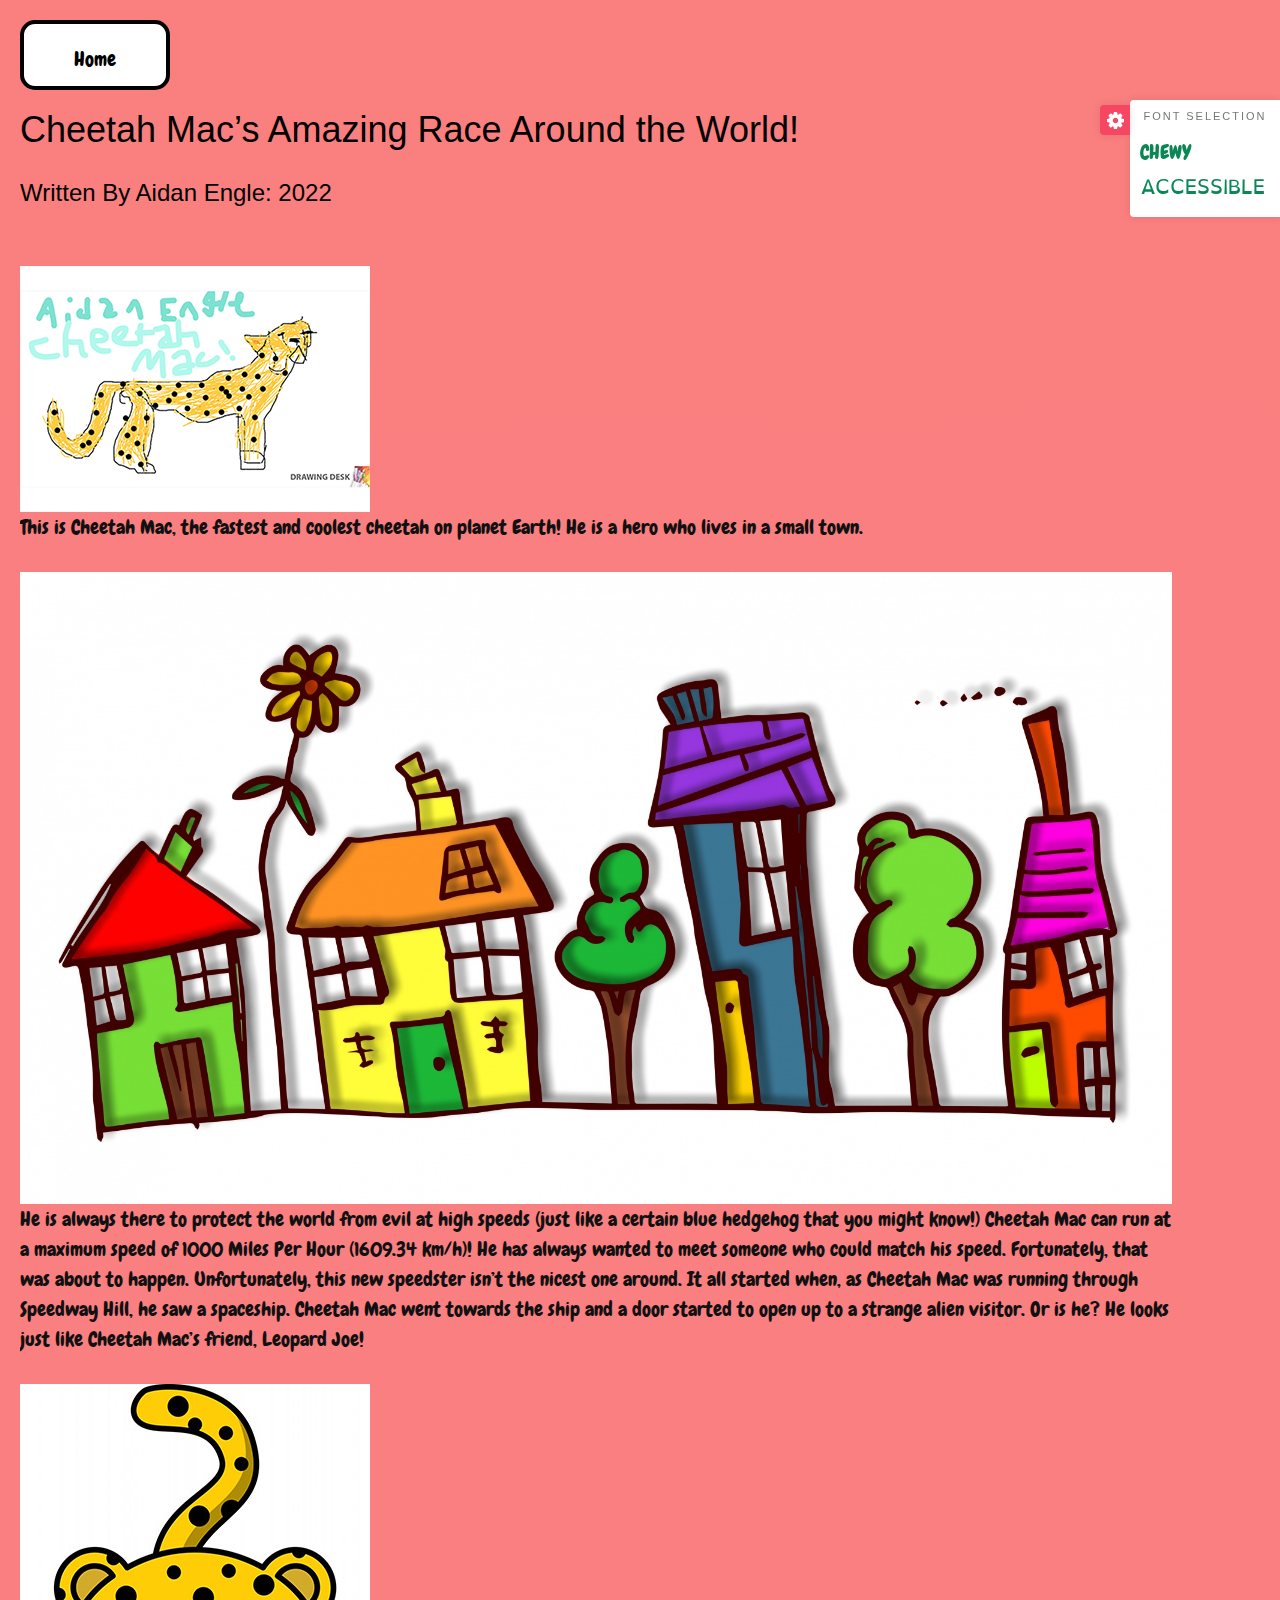
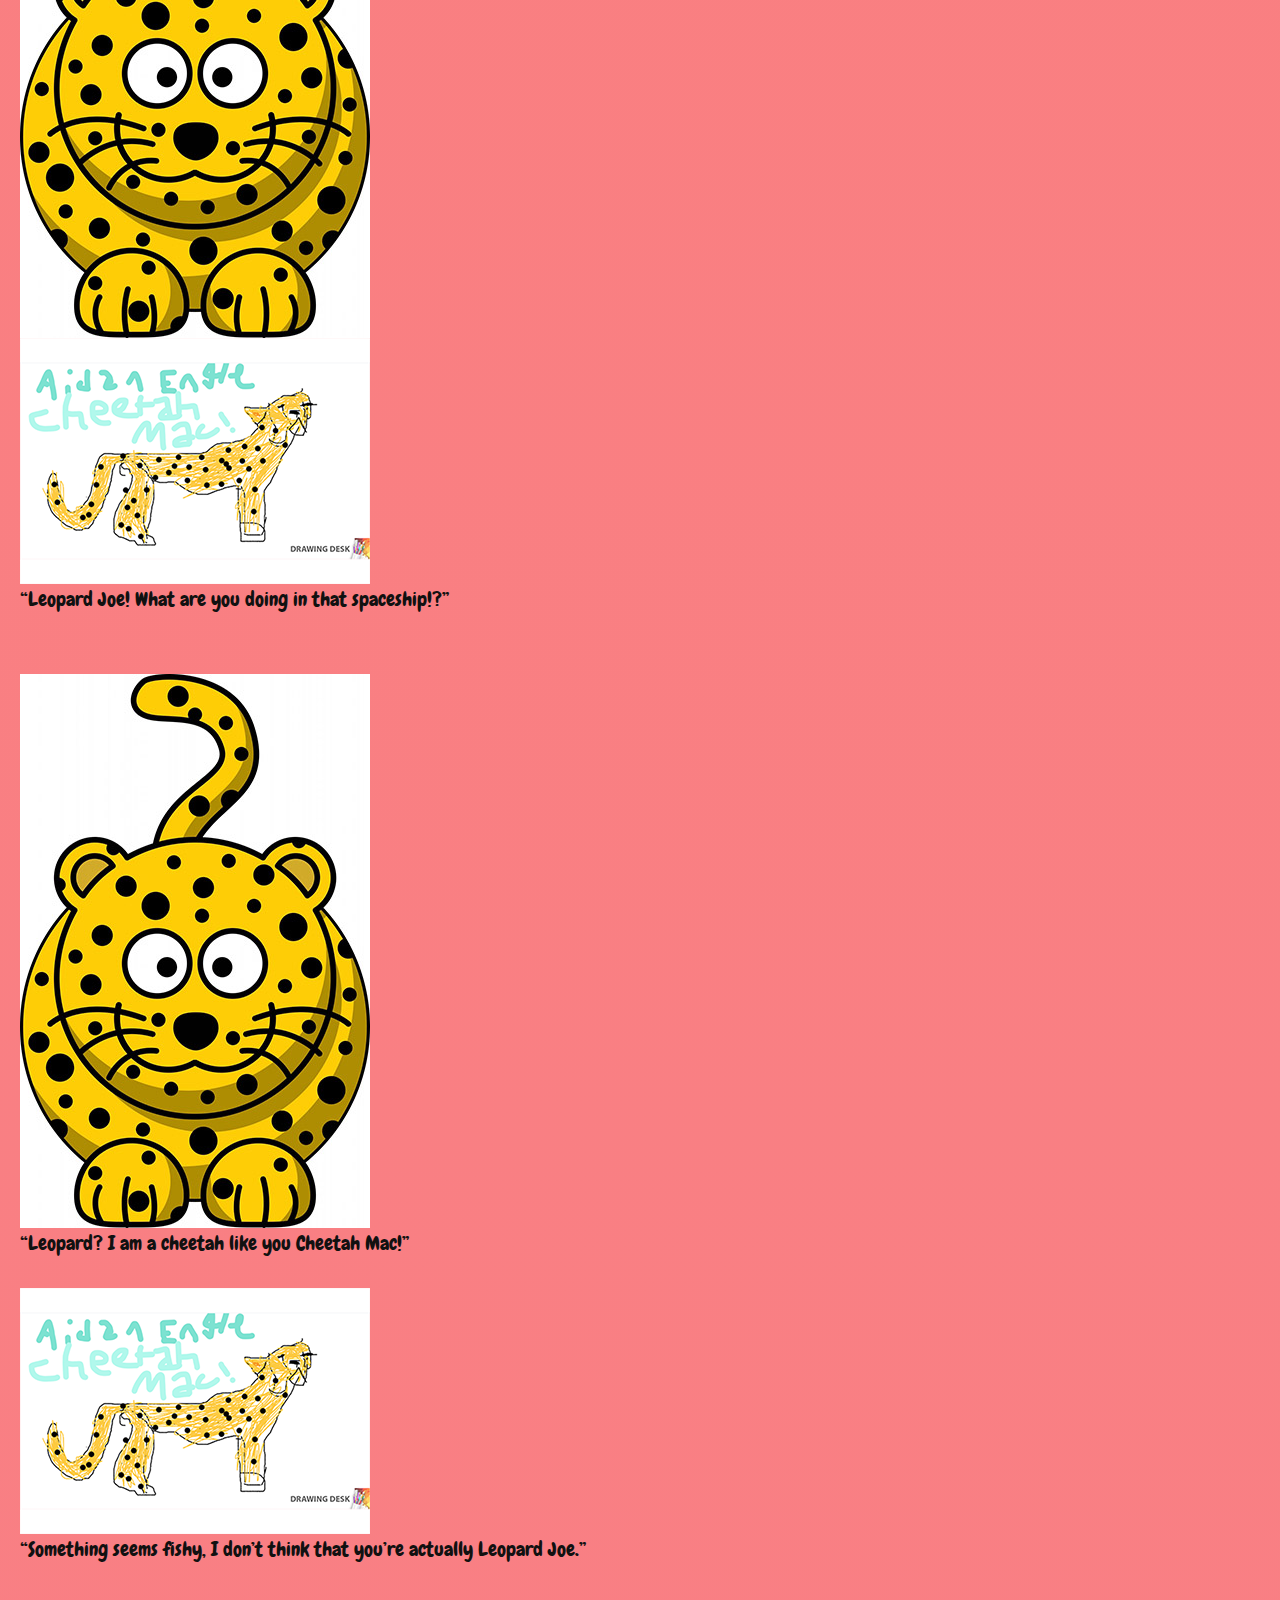
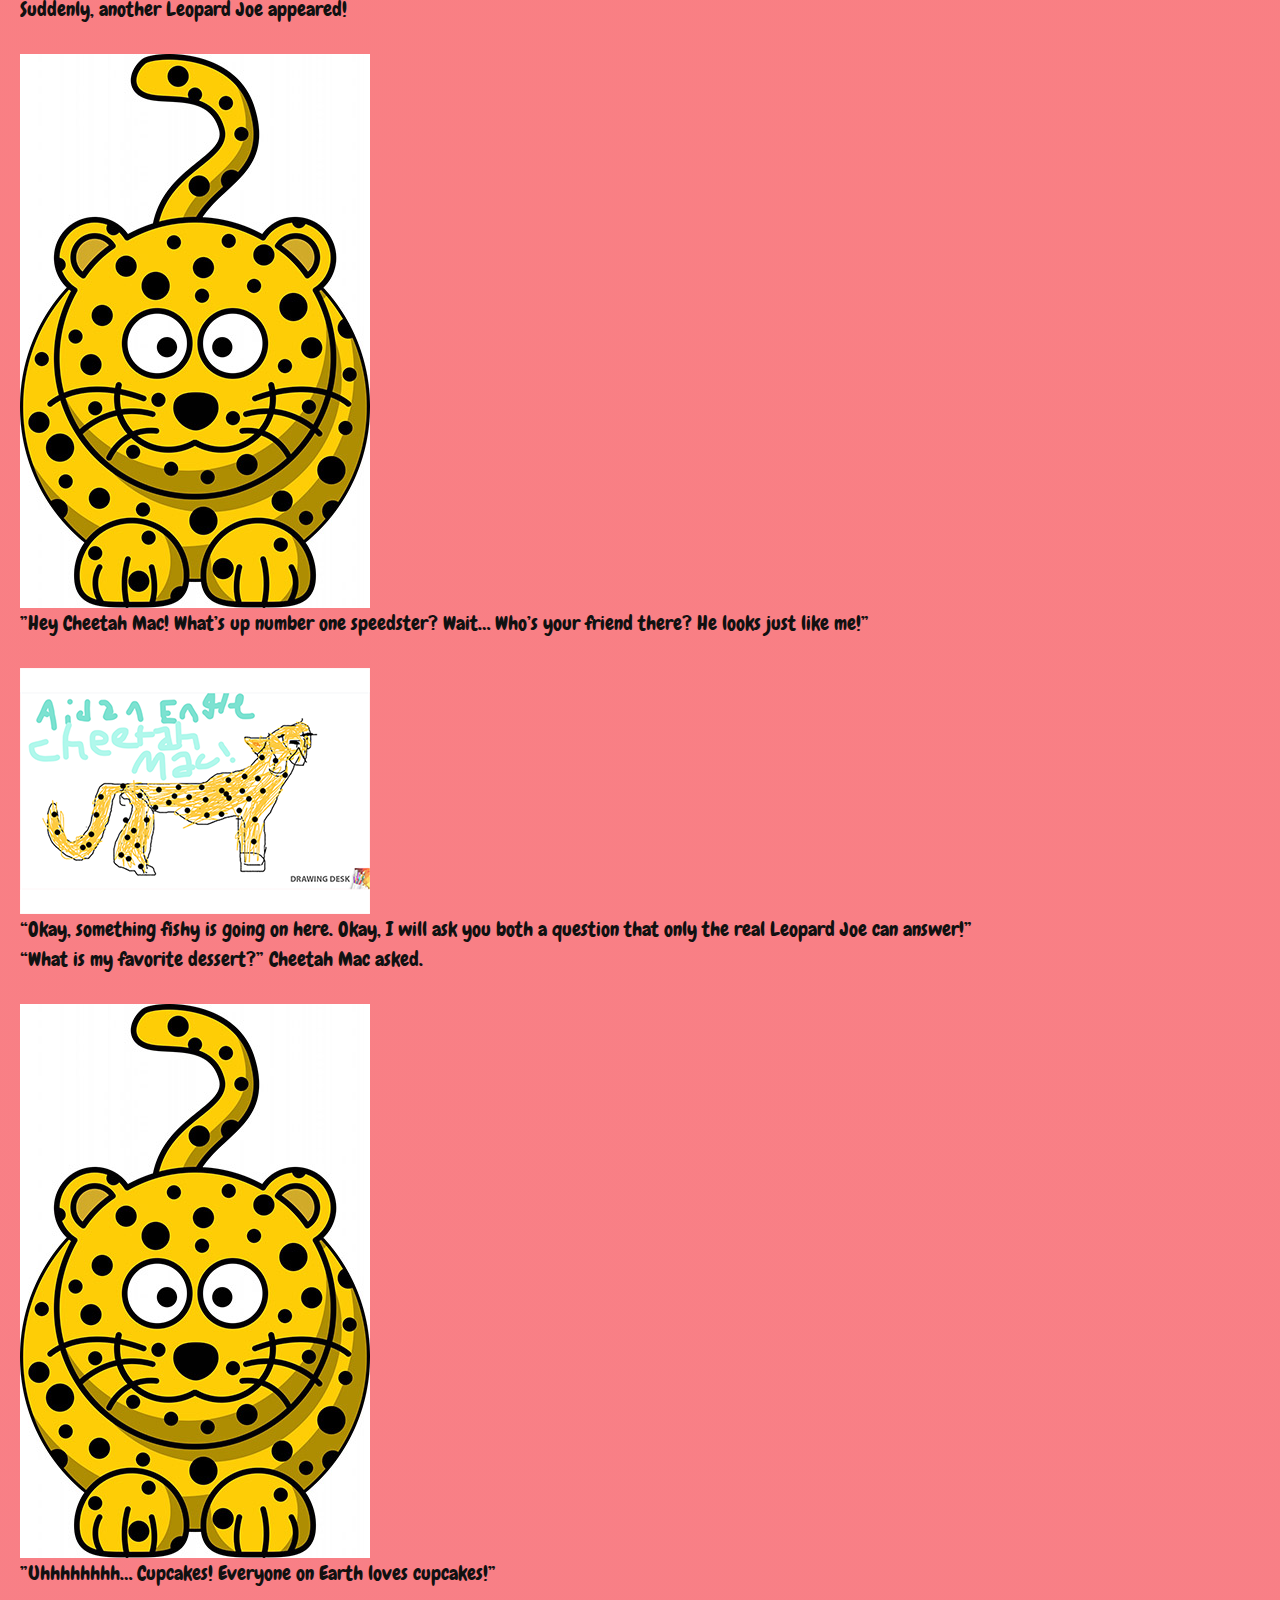
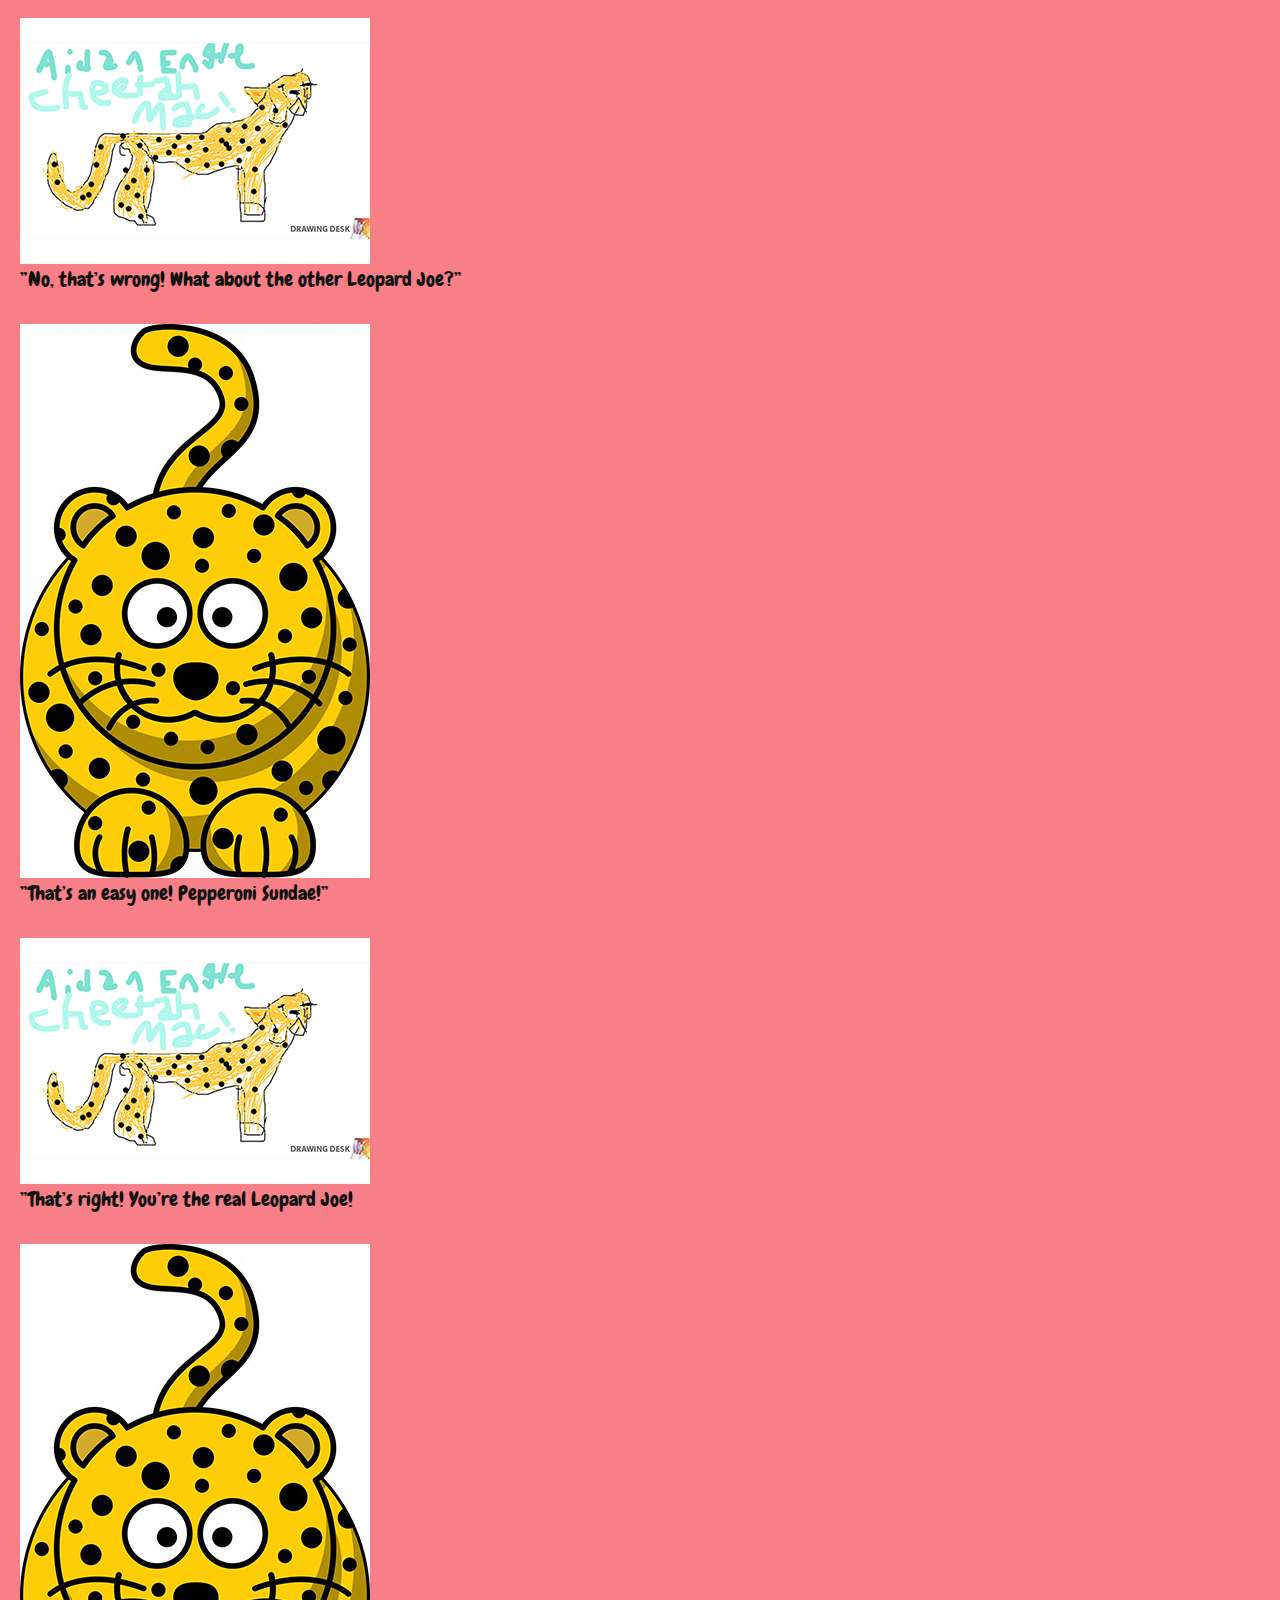
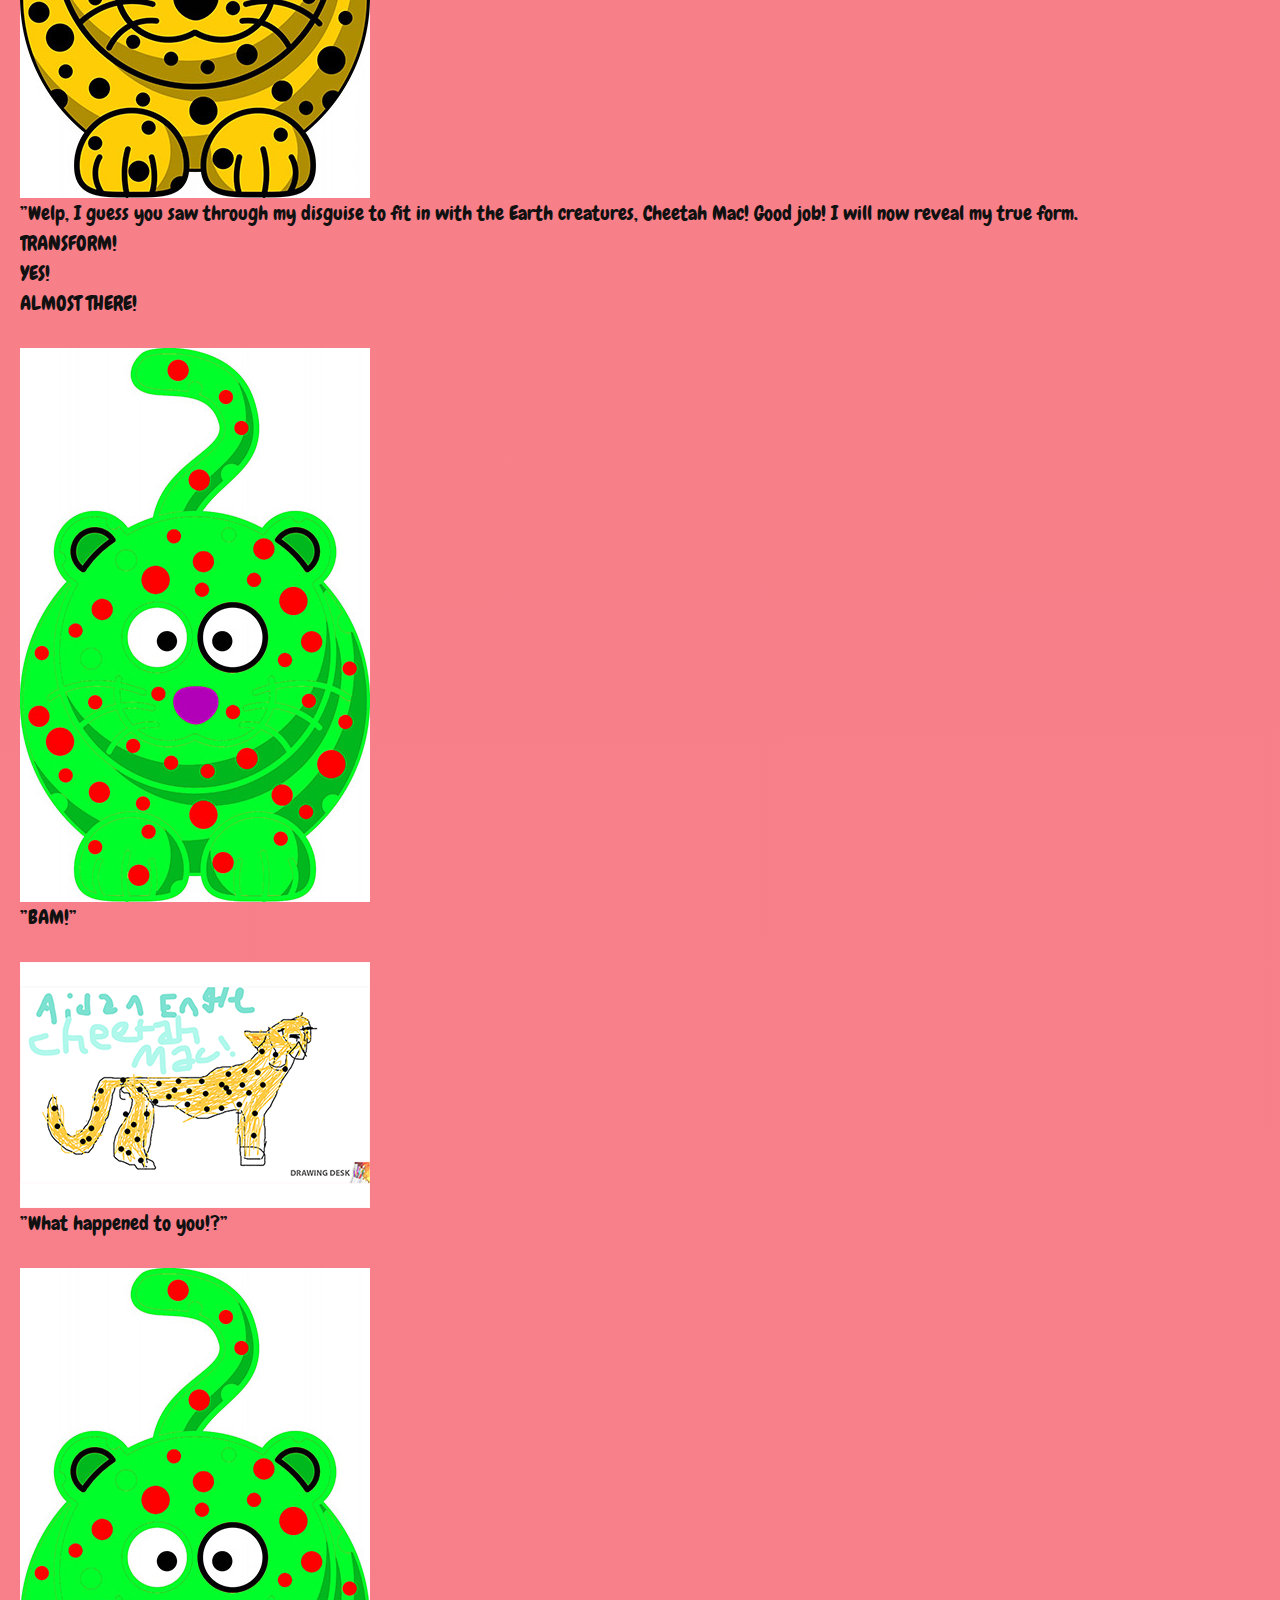
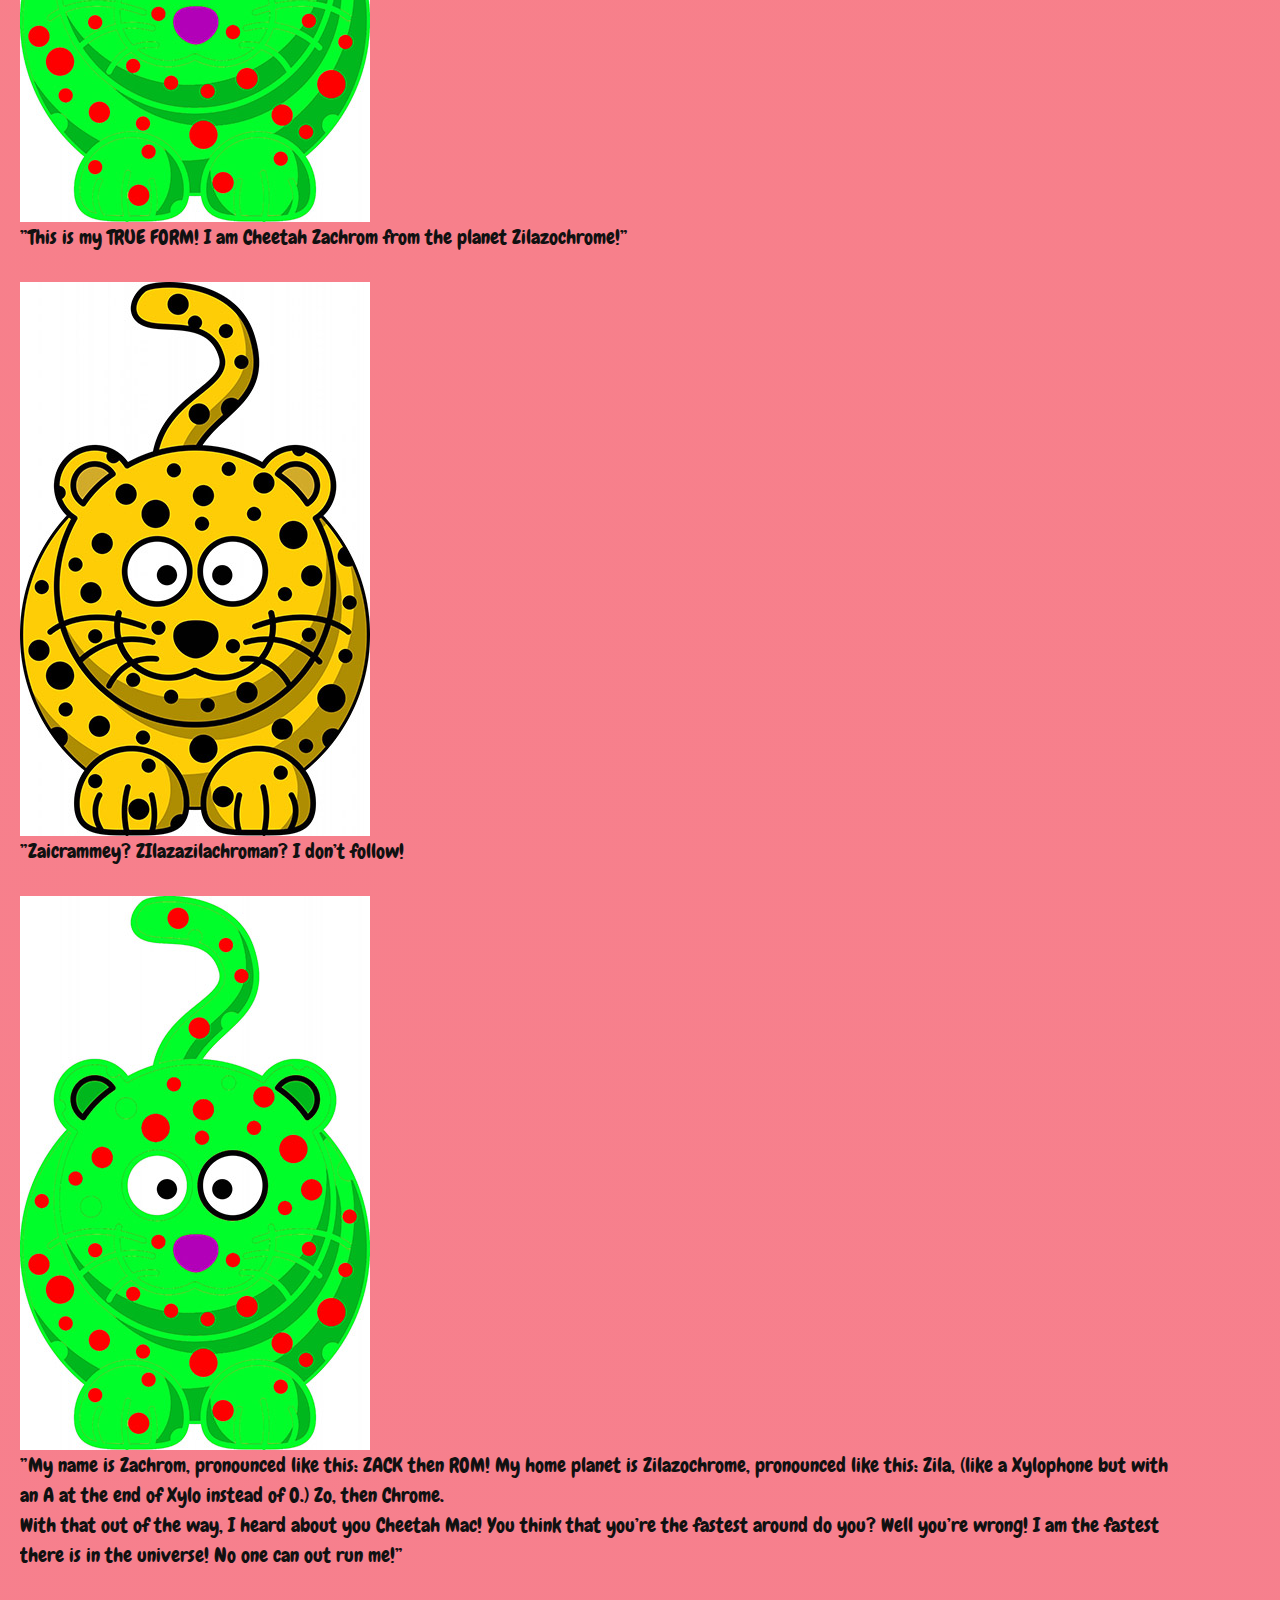
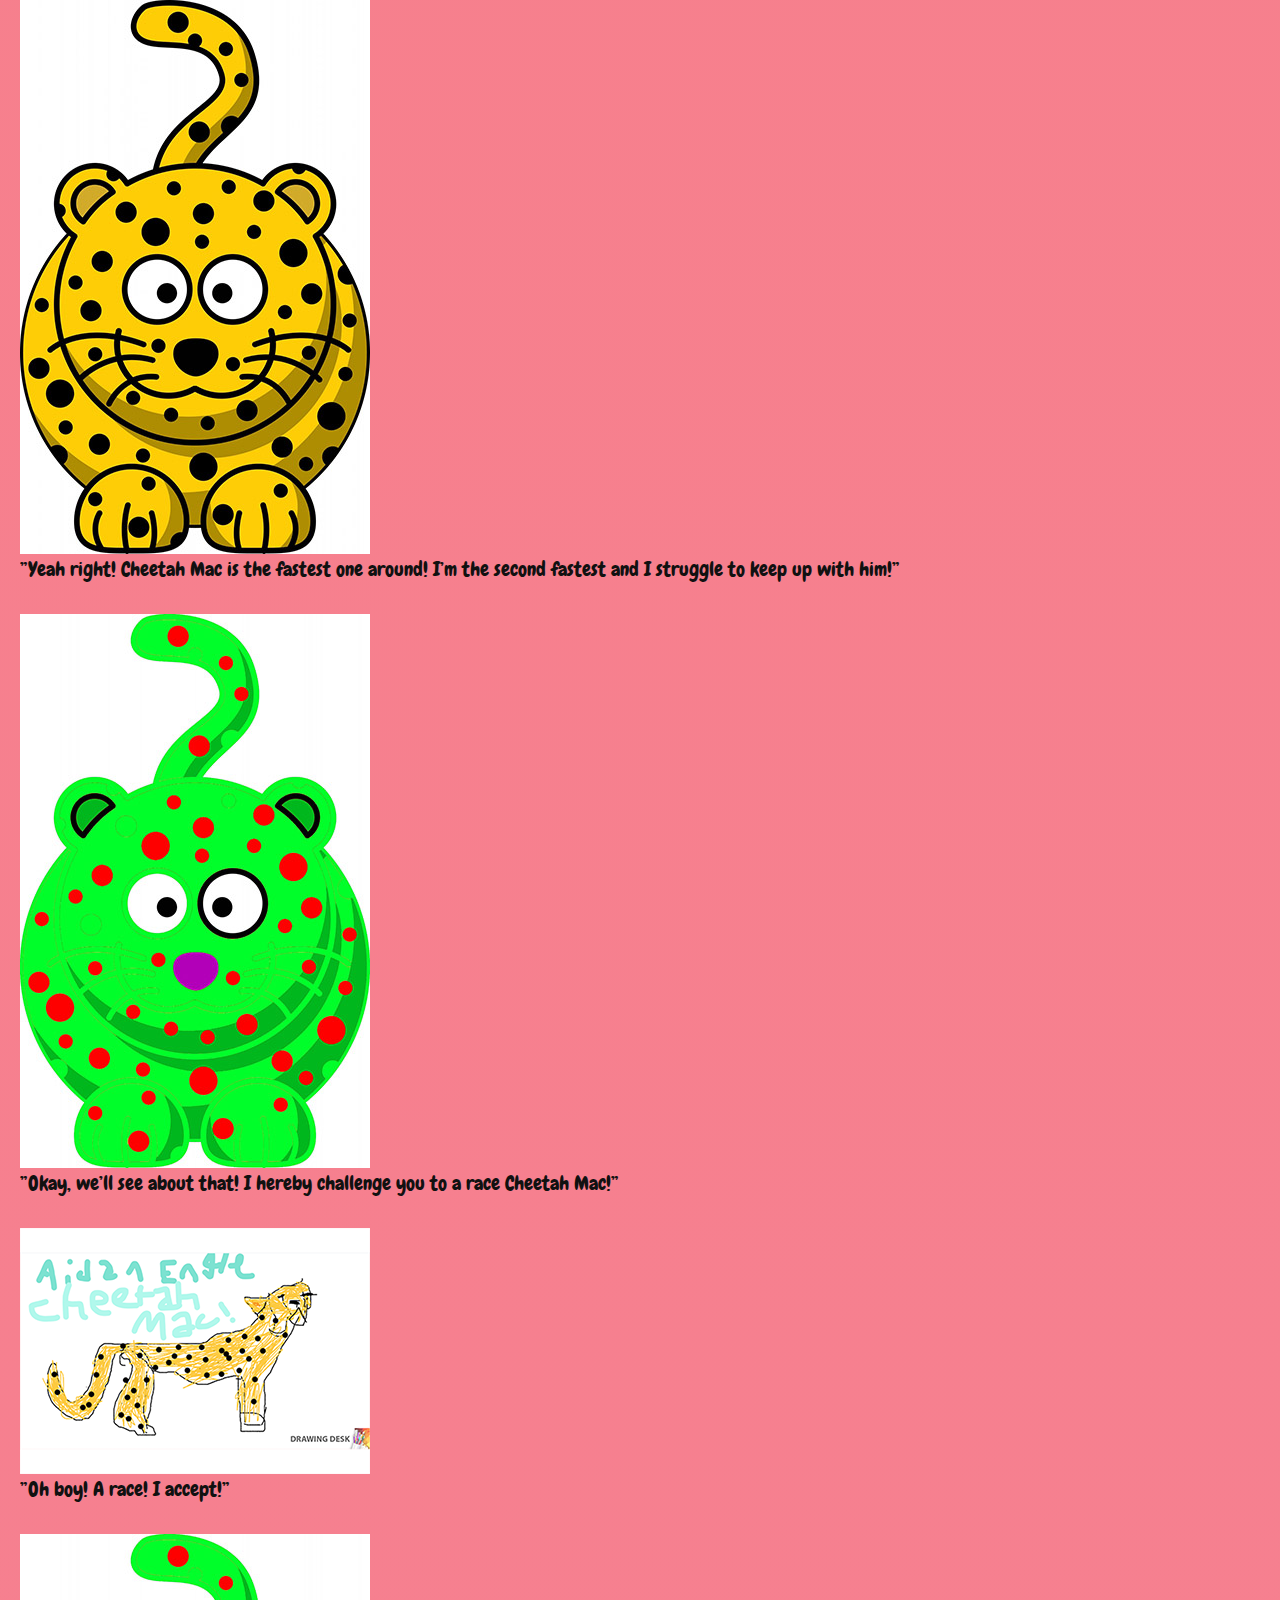
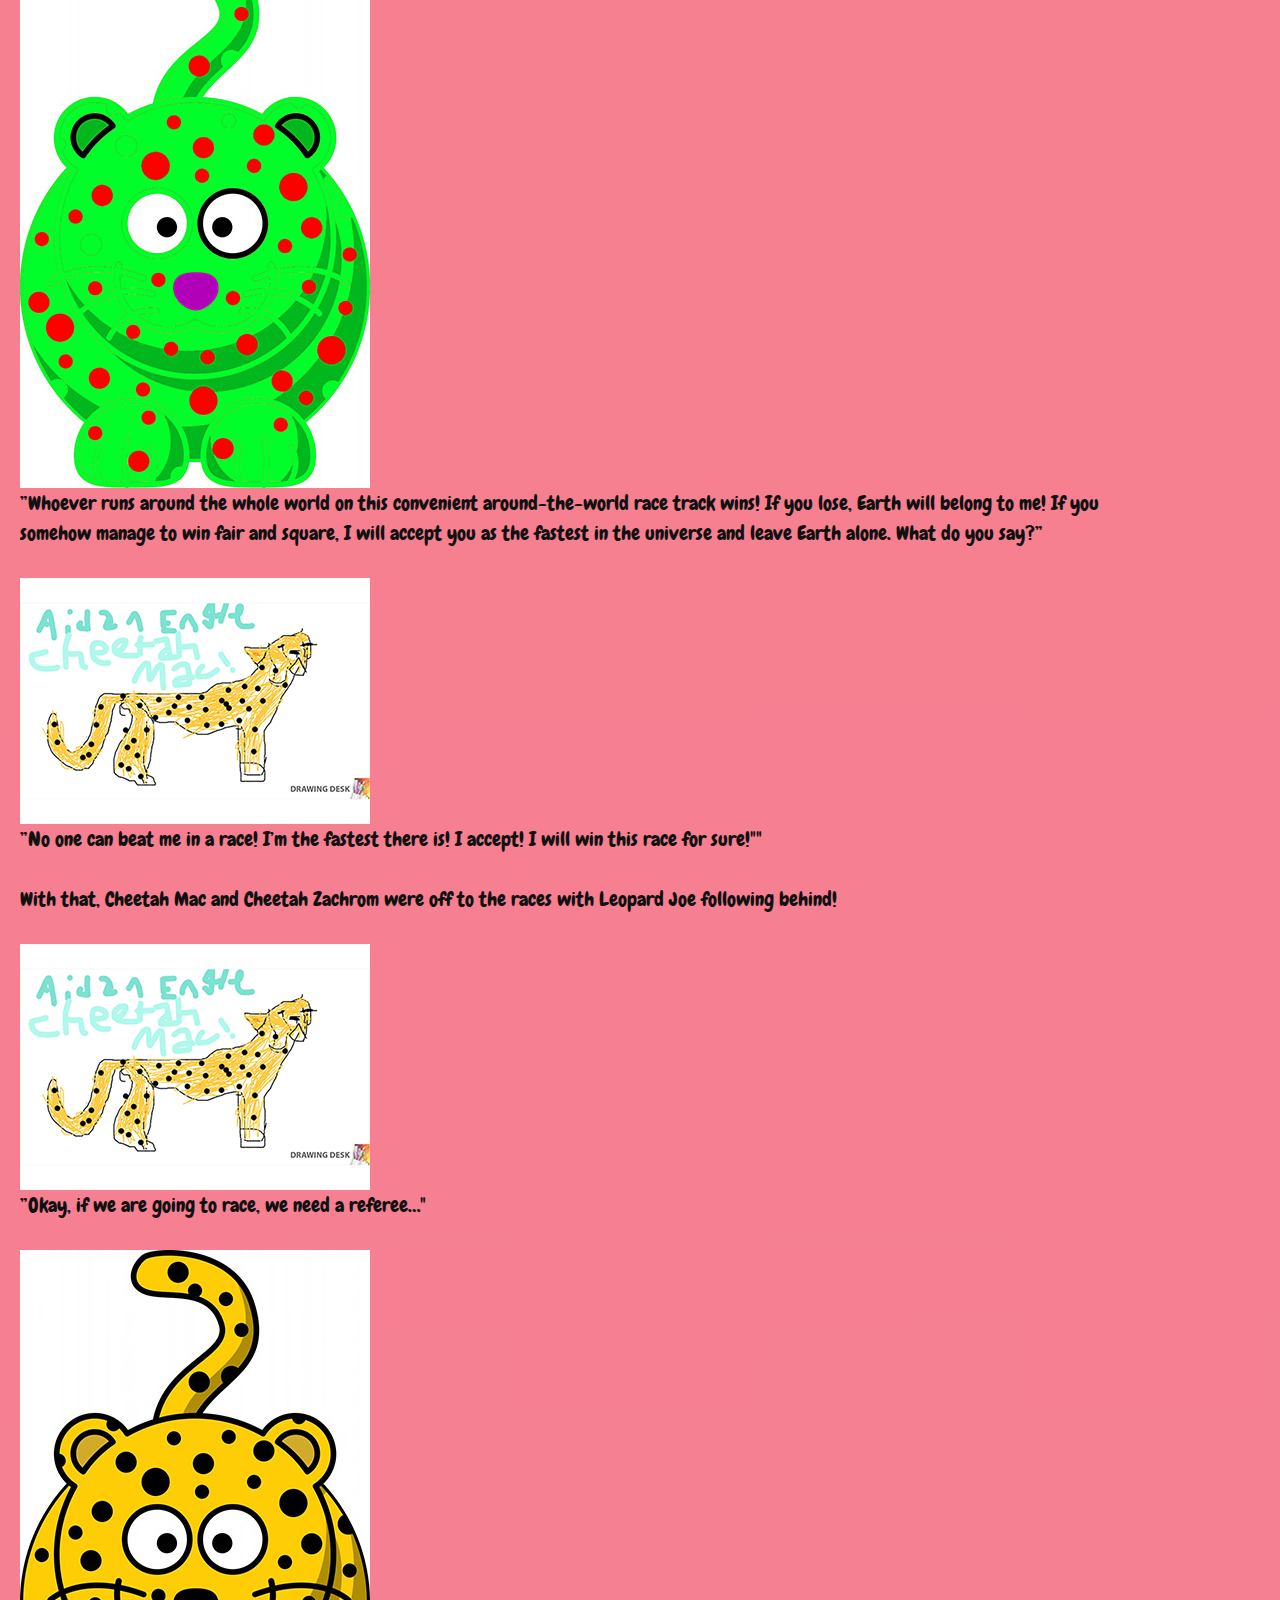
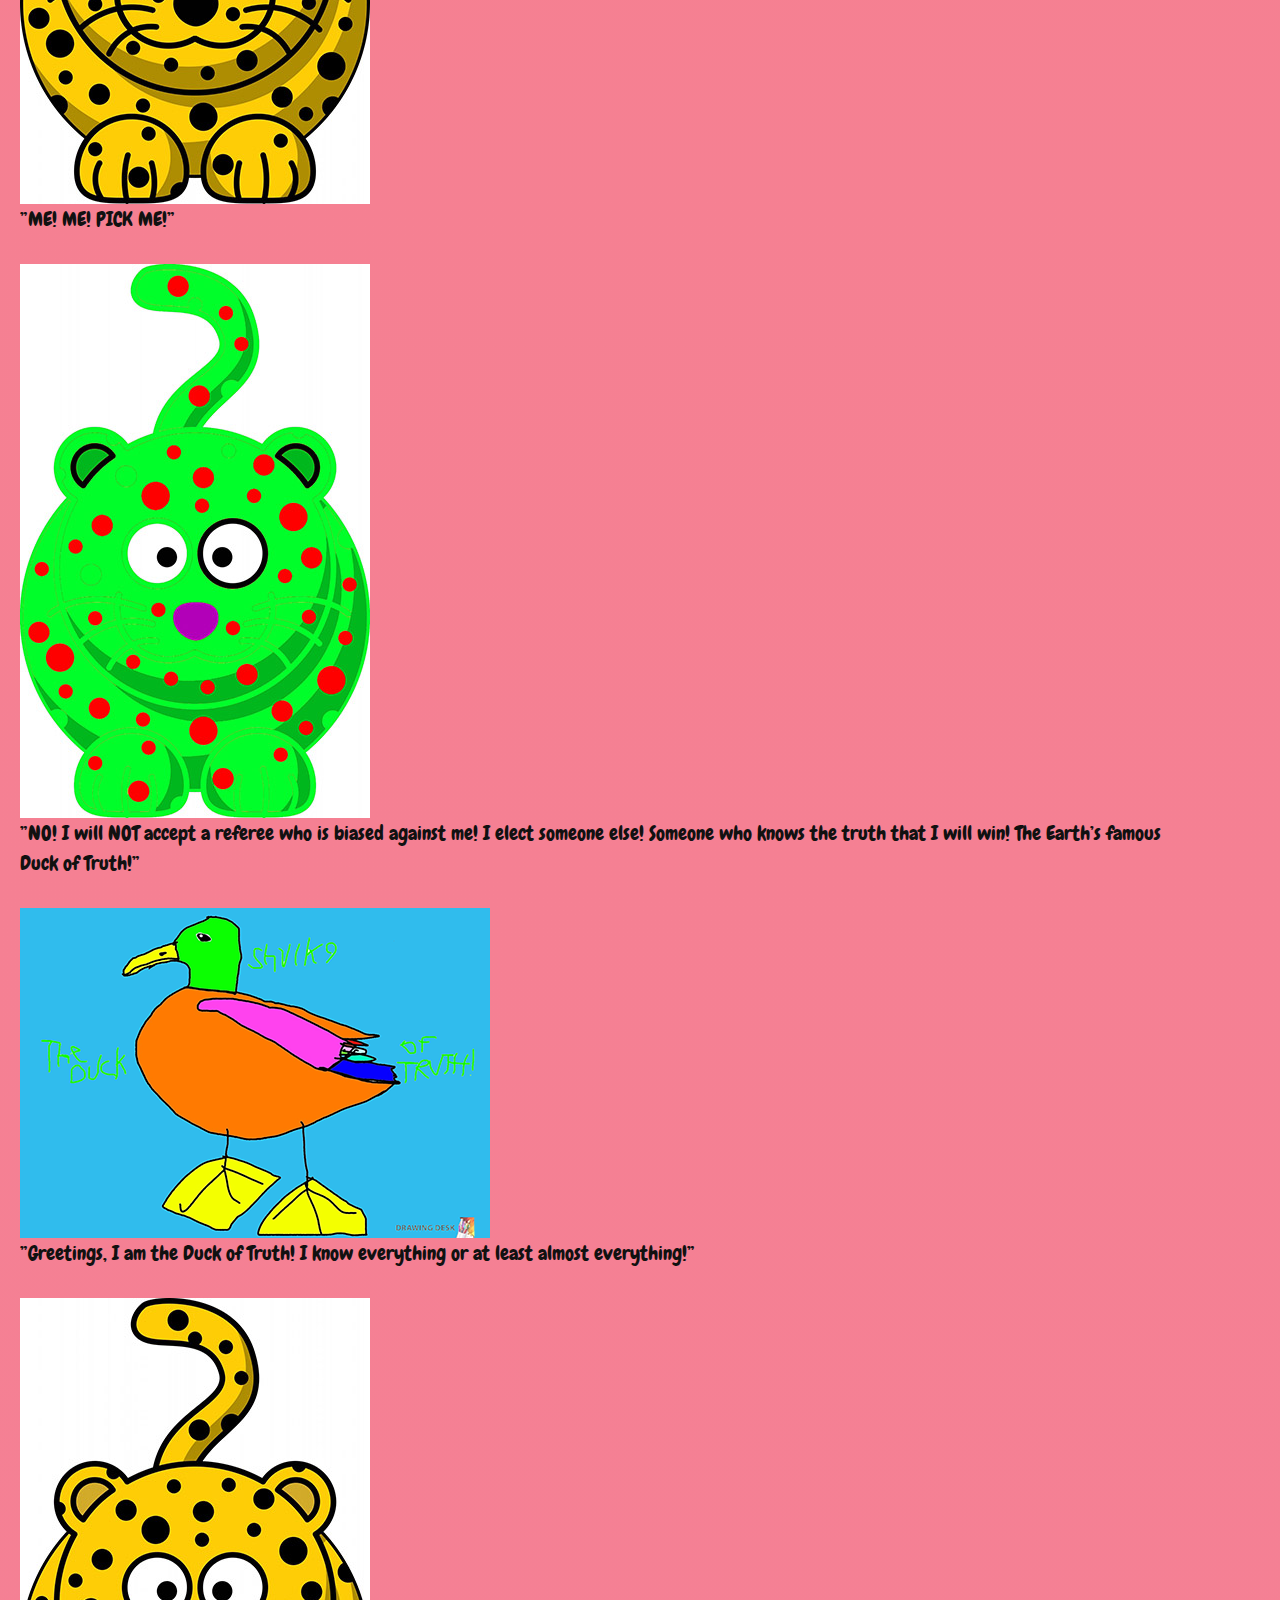
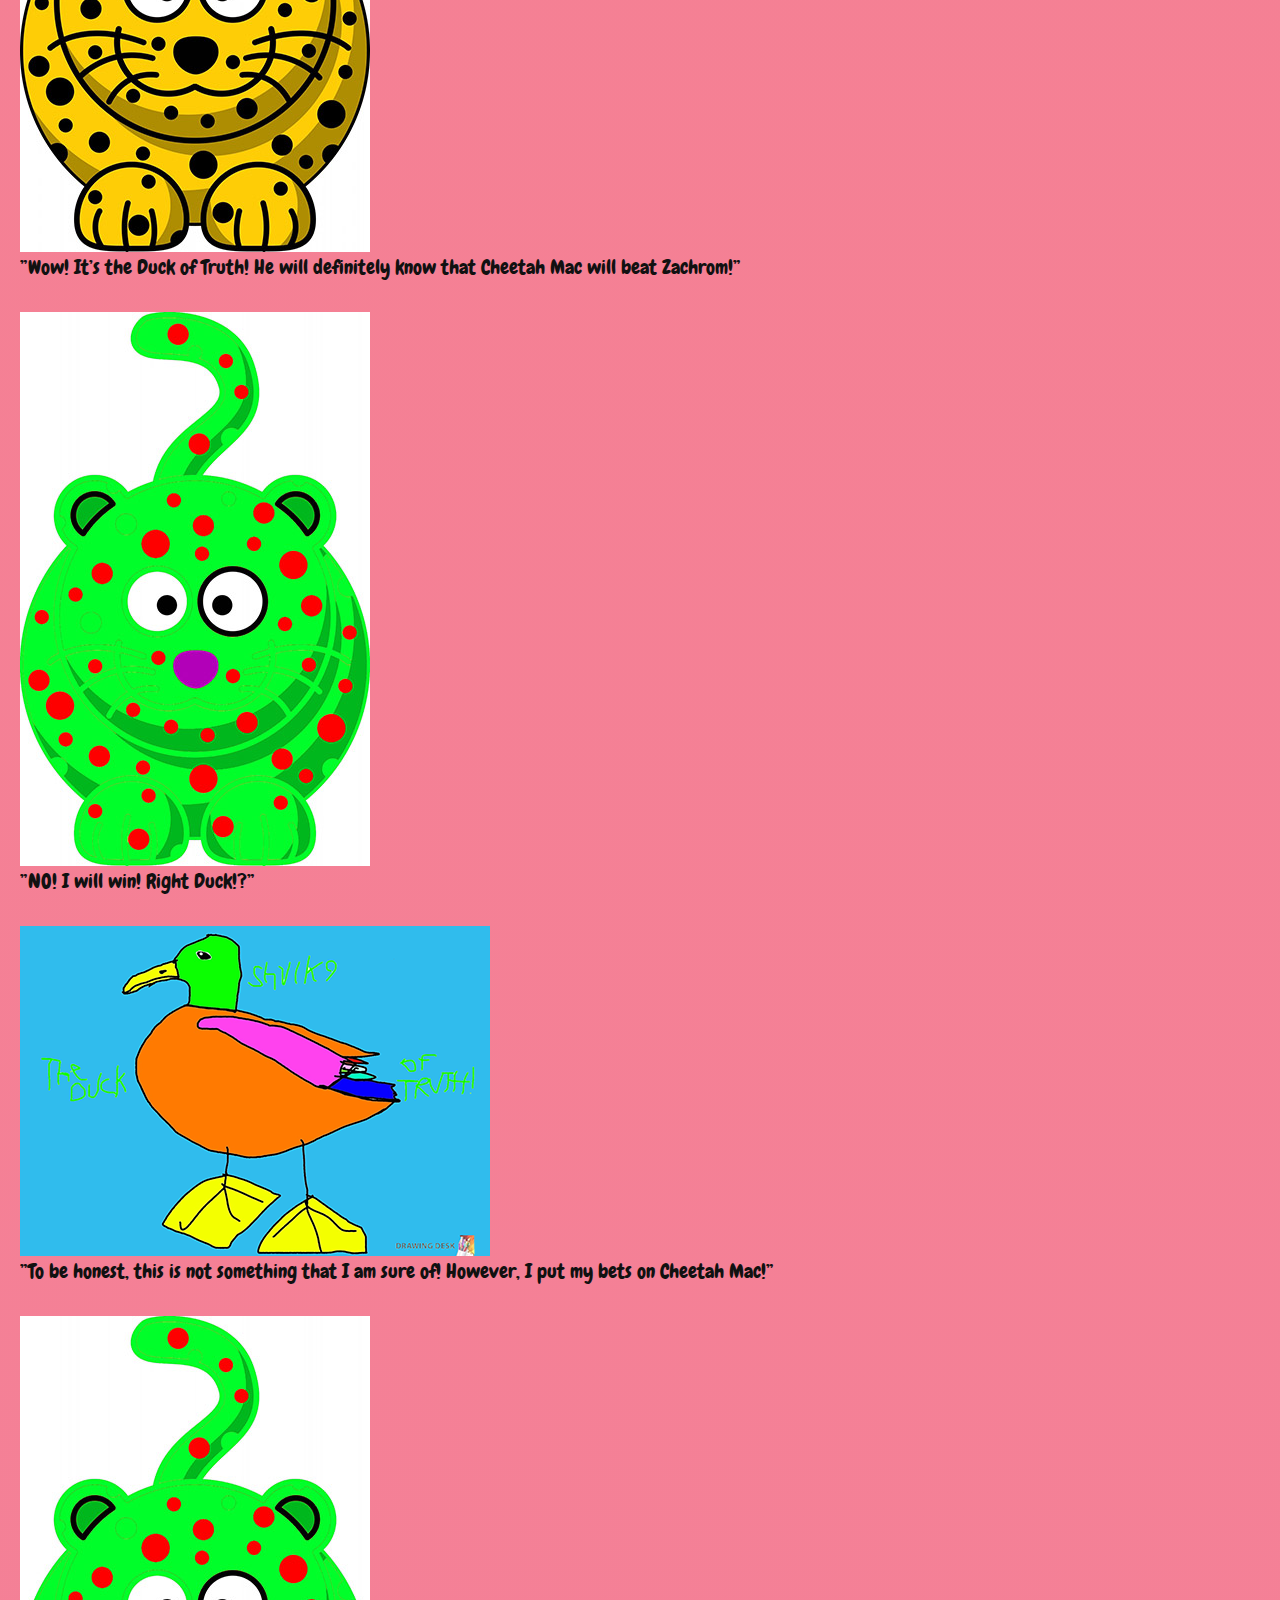
<file: Story6.html>
<!DOCTYPE html>
<!--[if lt IE 7]>      <html class="no-js lt-ie9 lt-ie8 lt-ie7"> <![endif]-->
<!--[if IE 7]>         <html class="no-js lt-ie9 lt-ie8"> <![endif]-->
<!--[if IE 8]>         <html class="no-js lt-ie9"> <![endif]-->
<!--[if gt IE 8]><!--> <html class="no-js"> <!--<![endif]-->
	<head>
	<meta charset="utf-8">
	<meta http-equiv="X-UA-Compatible" content="IE=edge">
	<title>Cheetah Mac's Amazing Race Around the World! &mdash; Story Time with the Duck of Truth</title>
	<meta name="viewport" content="width=device-width, initial-scale=1">
	<meta name="description" content="Fun stories for kids!" />
	<meta name="keywords" content="stories, fun, silly" />
	<meta name="author" content="Aidan Engle" />
    <link rel="stylesheet" href="css/style.css">
	<link rel="icon" href="Images/Story-Time-With-The-Duck-Of-Truth--No-Text2.png">
	<link rel="manifest" href="Images/Story-Time-With-The-Duck-Of-Truth--No-Text2.png">

	<!-- Animate.css -->
	<link rel="stylesheet" href="css/animate.css">
	<!-- Icomoon Icon Fonts-->
	<link rel="stylesheet" href="css/icomoon.css">
	<!-- Simple Line Icons -->
	<link rel="stylesheet" href="css/simple-line-icons.css">
	<!-- Magnific Popup -->
	<link rel="stylesheet" href="css/magnific-popup.css">
	<!-- Bootstrap  -->
	<link rel="stylesheet" href="css/bootstrap.css">
</head>
<body class="background6">
	<a href="index.html"><button>Home</button></a>
<h1>Cheetah Mac’s Amazing Race Around the World!</h1>
<h3>Written By Aidan Engle: 2022</h3>
<br>

<img class="img3" src="images/Cheetah-Mac.png" alt="Cheetah Mac">
<p>This is Cheetah Mac, the fastest and coolest cheetah on planet Earth! He is a hero who lives in a small town.</p>

<img class="img2" src="images/house-doodle-1475492859Ix8.jpg" alt="Small Town">
<p>He is always there to protect the world from evil at high speeds (just like a certain blue hedgehog that you might know!) Cheetah Mac can run at a maximum speed of 1000 Miles Per Hour (1609.34 km/h)! He has always wanted to meet someone who could match his speed. Fortunately, that was about to happen. Unfortunately, this new speedster isn’t the nicest one around. It all started when, as Cheetah Mac was running through Speedway Hill, he saw a spaceship. Cheetah Mac went towards the ship and a door started to open up to a strange alien visitor. Or is he? He looks just like Cheetah Mac’s friend, Leopard Joe!</p>

<img class="img2" src="images/cartoon-leopard.jpg" alt="Leopard Joe">
<br>
<img class="img2" src="images/Cheetah-Mac.png"alt="Cheetah Mac">
<p>“Leopard Joe! What are you doing in that spaceship!?”</p>
<br>

<img class="img2" src="images/cartoon-leopard.jpg" alt="Leopard Joe">
<p>“Leopard? I am a cheetah like you Cheetah Mac!”</p>

<img class="img2" src="images/Cheetah-Mac.png"alt="Cheetah Mac">
<p>“Something seems fishy, I don’t think that you’re actually Leopard Joe.”</p>
<p>Suddenly, another Leopard Joe appeared!</p>
<img class="img2" src="images/cartoon-leopard.jpg" alt="Leopard Joe?">
<p> ”Hey Cheetah Mac! What’s up number one speedster? Wait… Who’s your friend there? He looks just like me!”</p>

<img class="img2" src="images/Cheetah-Mac.png"alt="Cheetah Mac">
<p>“Okay, something fishy is going on here. Okay, I will ask you both a question that only the real Leopard Joe can answer!”
	<br>
	“What is my favorite dessert?” Cheetah Mac asked.
</p>

<img class="img2" src="images/cartoon-leopard.jpg" alt="Leopard Joe?">
<p>”Uhhhhhhhh… Cupcakes! Everyone on Earth loves cupcakes!”
</p>

<img class="img2" src="images/Cheetah-Mac.png"alt="Cheetah Mac">
<p>”No, that’s wrong! What about the other Leopard Joe?”</p>

<img class="img2" src="images/cartoon-leopard.jpg" alt="Leopard Joe?">
<p>”That’s an easy one! Pepperoni Sundae!” 
</p>

<img class="img2" src="images/Cheetah-Mac.png"alt="Cheetah Mac">
<p>”That’s right! You’re the real Leopard Joe!</p>

<img class="img2" src="images/cartoon-leopard.jpg" alt="Leopard Joe???">
<p>”Welp, I guess you saw through my disguise to fit in with the Earth creatures, Cheetah Mac! Good job! I will now reveal my true form.
	<br>
	TRANSFORM!
	<br>
	YES!
	<br>
	ALMOST THERE!
</p>

<img class="img2" src="images/Alien-Cheetah.jpg" alt="Strange green alien Cheetah with red spots?">
<p>”BAM!”</p>

<img class="img2" src="images/Cheetah-Mac.png"alt="Cheetah Mac">
<p>”What happened to you!?”</p>

<img class="img2" src="images/Alien-Cheetah.jpg" alt="Cheetah Zachrom">
<p>”This is my TRUE FORM! I am Cheetah Zachrom from the planet Zilazochrome!”</p>

<img class="img2" src="images/cartoon-leopard.jpg" alt="Leopard Joe">
<p>”Zaicrammey? ZIlazazilachroman? I don’t follow!</p>

<img class="img2" src="images/Alien-Cheetah.jpg" alt="Cheetah Zachrom">
<p>”My name is Zachrom, pronounced like this: ZACK then ROM! My home planet is Zilazochrome, pronounced like this: Zila, (like a Xylophone but with an A at the end of Xylo instead of O.) Zo, then Chrome.
	<br>
	With that out of the way, I heard about you Cheetah Mac! You think that you’re the fastest around do you? Well you’re wrong! I am the fastest there is in the universe! No one can out run me!”</p>

	<img class="img2" src="images/cartoon-leopard.jpg" alt="Leopard Joe">
	<p>”Yeah right! Cheetah Mac is the fastest one around! I’m the second fastest and I struggle to keep up with him!”</p>

	<img class="img2" src="images/Alien-Cheetah.jpg" alt="Cheetah Zachrom">
	<p>”Okay, we’ll see about that! I hereby challenge you to a race Cheetah Mac!”</p>

	<img class="img2" src="images/Cheetah-Mac.png"alt="Cheetah Mac">
	<p>”Oh boy! A race! I accept!”</p>

	<img class="img2" src="images/Alien-Cheetah.jpg" alt="Cheetah Zachrom">
	<p>”Whoever runs around the whole world on this convenient around-the-world race track wins! If you lose, Earth will belong to me! If you somehow manage to win fair and square, I will accept you as the fastest in the universe and leave Earth alone. What do you say?”</p>

	<img class="img2" src="images/Cheetah-Mac.png"alt="Cheetah Mac">
<p>”No one can beat me in a race! I’m the fastest there is! I accept! I will win this race for sure!""
</p>
<p>With that, Cheetah Mac and Cheetah Zachrom were off to the races with Leopard Joe following behind!</p>

<img class="img2" src="images/Cheetah-Mac.png"alt="Cheetah Mac">
	<p>”Okay, if we are going to race, we need a referee…"</p>

	<img class="img2" src="images/cartoon-leopard.jpg" alt="Leopard Joe">
<p>”ME! ME! PICK ME!”</p>

<img class="img2" src="images/Alien-Cheetah.jpg" alt="Cheetah Zachrom">
	<p>”NO! I will NOT accept a referee who is biased against me! I elect someone else! Someone who knows the truth that I will win! The Earth’s famous Duck of Truth!”	
	</p>

	<img class="img2" src="images/The-Duck-Of-Truth!4-edi-char.png" alt="The Duck of Truth">
<p>”Greetings, I am the Duck of Truth! I know everything or at least almost everything!”</p>

<img class="img2" src="images/cartoon-leopard.jpg" alt="Leopard Joe">
<p>”Wow! It’s the Duck of Truth! He will definitely know that Cheetah Mac will beat Zachrom!”</p>

<img class="img2" src="images/Alien-Cheetah.jpg" alt="Cheetah Zachrom">
<p>”NO! I will win! Right Duck!?”</p>

<img class="img2" src="images/The-Duck-Of-Truth!4-edi-char.png" alt="The Duck of Truth">
	<p>”To be honest, this is not something that I am sure of! However, I put my bets on Cheetah Mac!”</p>

	<img class="img2" src="images/Alien-Cheetah.jpg" alt="Cheetah Zachrom">
	<p>”WHAT!? YOU’RE SAYING THAT I WILL LOSE!? WHAT IS THE MEANING OF THIS!?”</p>

	<img class="img2" src="images/Cheetah-Mac.png"alt="Cheetah Mac">
	<p>”Come on! Let’s just get this race started! I’m getting bored.”</p>

<img class="img2" src="images/Alien-Cheetah.jpg" alt="Cheetah Zachrom">
	<p>”Fine, have it your way. It doesn’t matter if the referees are on your side as I will win and take over this entire planet! MWAHAHAHAHAAAAAA!”</p>

	<img class="img2" src="images/The-Duck-Of-Truth!4-edi-char.png" alt="The Duck of Truth">
	<p>”3, 2, 1, GO!”</p>

	<p>Cheetah Mac and Cheetah Zachrom bolted through the starting line like lightning! They ran and ran as fast as their legs could carry them! They were running so fast that the scenery blended together in a big blur! (How could they even see where they were going!?)
		<br>
	They zoomed through the <strong>space station</strong> and Zachrom tried to throw rockets at Cheetah Mac!
	</p>

	<img class="img2" src="images/Cheetah-Mac.png"alt="Cheetah Mac">
	<p>”Hey that’s cheating! You’re going to destroy the entire space station and ruin the space launch to a <strong>mystery planet!</strong>”</p>

	<img class="img2" src="images/Alien-Cheetah.jpg" alt="Cheetah Zachrom">
	<p>  ”Ha! Like I care! Once I beat you, I can do whatever I want with this planet! Whether I cheat or not, I will still beat you! I just wanted to have a little bit of fun!”</p>

	<img class="img2" src="images/Cheetah-Mac.png"alt="Cheetah Mac">
<p>”Destroying spaceships is not fun, Zachrom!”</p>

<img class="img2" src="images/dog-portrait-labrador-retriever.jpg" alt="Frisk the Dog">
	<p>”Looks like those Cheetahs are having, a race but it looks like one of them is a Cheating Cheetah! Hahahaha!”</p>

	<img class="img2" src="images/hachi-char.jpg" alt="Laura">
<p>“Shut it Frisk!”</p>

<img class="img2" src="images/Josh.png" alt="Josh">
	<p>“It was probably a werewolf!”	
	</p>

	<img class="img2" src="images/jack.png" alt="Jack">
<p>“Stop it Josh!”</p>

<p>Meanwhile, the wolf was about to invade <strong>sheep town</strong> yet again!</p>

<img class="img2" src="images/lion-16157444112xT.jpg" alt="Lenny Lion">
<p>”Oh no! That mean wolf is coming to our town again! It looks like it’s time for me to scare him off again!”</p>

<p>Cheetah Mac and Cheetah Zachrom ran through many more places. They blew through the sheep town next, surprising Lenny Lion and the sheep, while scaring away the wolf!</p>

<img class="img2" src="images/mexican-gray-wolf.jpg" alt="Wolf running away.">
<p>”Howl!!!!!!!!!!!!!!!!*”</p>

<img class="img2" src="images/lion-16157444112xT.jpg" alt="Lenny Lion">
	<p>”… or not?”</p>

	<img class="img2" src="images/sheep-cartoon-illustration-cute.jpg" alt="Sheep">
	<p>”What was that!?”</p>

	<img class="img2" src="images/lion-16157444112xT.jpg" alt="Lenny Lion">
	<p>”It must have been Cheetah Mac! But what was that green thing next to him!?”</p>

	<p>The two speedsters then went past a wishing well and ran past the Duck of Truth’s Pond! They then broke the sound barrier causing a loud sonic boom that caused an avalanche to fall onto Cookie The Penguin’s Igloo!</p>

	<img class="img2" src="images/Cookie-The-Penguin-Animation-edi.jpg" alt="Cookie the Penguin">
	<p>”Oh no! Who did this to my home!? It better have not been you, Fret Fox!”</p>

	<img class="img2" src="images/red-cartoon-fox-edi2.jpg" alt="Fret Fox">
	<p>”You may not believe me, but it wasn’t me who destroyed your igloo this time! It was Cheetah Mac and Leopard Joe!”</p>

	<img class="img2" src="images/Cookie-The-Penguin-Animation-edi.jpg" alt="Cookie the Penguin">
<p>”You better not be lying again like you promised not to!”</p>

<img class="img2" src="images/cartoon-leopard.jpg" alt="Leopard Joe">
	<p>”Pant* Pant* I didn’t do it but Fret’s not lying about Cheetah Mac! He is having a race with an alien cheetah who plans on taking over the world! The Duck of Truth is the referee! See you later! I’ve gotta catch up with the racers!”
		<br>
		Leopard Joe ran off.
	</p>

	<img class="img2" src="images/Cookie-The-Penguin-Animation-edi.jpg" alt="Cookie the Penguin">
<p>”Did you catch any of that Fret?”</p>

<img class="img2" src="images/red-cartoon-fox-edi2.jpg" alt="Fret Fox">
	<p>”Nope!”</p>

	<p>Cheetah Mac and Cheetah Zachrom continued to run and run without slowing down!</p>

	<img class="img2" src="images/Alien-Cheetah.jpg" alt="Cheetah Zachrom">
<p>”I’ve gotta admit, you’re pretty fast, but not fast enough! As you can see, I am only running at 20% max speed!”</p>

<img class="img2" src="images/Cheetah-Mac.png"alt="Cheetah Mac">
<p>”20%!? I’m at about 80% and we’re running at 800 Miles Per Hour (ca. 1247 kilometers per hour) !!! What are you!?”</p>

<img class="img2" src="images/Alien-Cheetah.jpg" alt="Cheetah Zachrom">
<p>”Yes! 20% of my maximum speed capabilities! I can show you my maximum speed now if you want!”</p>

<img class="img2" src="images/Cheetah-Mac.png"alt="Cheetah Mac">
	<p>”Show me!”</p>

	<img class="img2" src="images/Alien-Cheetah.jpg" alt="Cheetah Zachrom">
	<p>”You’re definitely going to regret that!”</p>

	<p>Cheetah Zachrom then zoomed past Cheetah Mac at extreme speeds -  five times the speed he was before, putting him at 4000 miles per hour (ca. 6,437 kilometers per hour)! They were halfway across Earth now and at this rate Cheetah Zahrom was going to win!</p>

	<img class="img2" src="images/Cheetah-Mac.png"alt="Cheetah Mac">
	<p>”Cheetah Mac MAXIMUM SPEED! 100% GO!”</p>

	<p>Cheetah Mac was going as fast as his body could carry him! Unfortunately this wasn’t enough! Cheetah Mac was running at 1000 miles per hour (1,609.34 kilometers per hour) while Cheetah Zachrom was running at 4000 miles per hour (ca. 6,437 kilometers per hour)! He was running faster than Cheetah Mac by 3000 miles per hour (ca. 4,828 kilometers per hour) or 400% of Cheetah Mac’s maximum speed! How will Cheetah Mac pull through!? Especially since Cheetah Zachrom decided to build a machine to launch high speed homing missiles back at Cheetah Mac!? He was cheating!
		<br>
		Cheetah Mac began to slow down into a village. It was hopeless, and there was no way to win. Cheetah Mac started to think. The only thing to do was to prepare to stop Zachrom from taking over the world. But he would be too quick for anything, he thought. Luckily, it turned out that the village that Cheetah Mac stopped in was <strong>Hachikō Village! Cheetah Mac was in he home of Setsuna Komali, the greatest hero on Earth!</strong>
	</p>
	<br>
	<p>Setsuna approached Cheetah Mac.</p>

	<img class="img2" src="images/Setsuna.png" alt="Setsuna Komali">
	<p>“Hey Cheetah Mac! What are you doing here?”  </p>

	<img class="img2" src="images/Cheetah-Mac.png"alt="Cheetah Mac">
	<p>”Setsuna? Oh, I’m in your town… I didn’t notice, sorry.”</p>

	<img class="img2" src="images/Setsuna.png" alt="Setsuna Komali">
<p>”What’s wrong Cheetah Mac? You’re not your usual self. Did something happen?”</p>

<img class="img2" src="images/Cheetah-Mac.png"alt="Cheetah Mac">
	<p>”Well…”</p>

	<p>Cheetah Mac told Setsuna about the race but got cut off because, soon enough, Leopard Joe caught up to them.</p>

	<img class="img2" src="images/cartoon-leopard.jpg" alt="Leopard Joe">
<p> ”PANT* PANT* PANT* CHEE-TAH PANT* MAC… PANT* WHAT ARE YOU DOING HERE!? YOU CAN’T LET CHEETAH ZACHROM WIN! The fate of the whole world is on the line! Oh hi Setsuna.”</p>

<img class="img2" src="images/Setsuna.png" alt="Setsuna Komali">
	<p>”Hey Leopard Joe! What’s going on here!? Who is Cheetah Zachrom!? Wait, is he from that alien spaceship I saw in the sky this morning?”
	</p>

	<img class="img2" src="images/cartoon-leopard.jpg" alt="Leopard Joe">
<p>”YES!”</p>

<img class="img2" src="images/Setsuna.png" alt="Setsuna Komali">
<p>”And let me guess, he is some kind of space cheetah who challenged Cheetah Mac to a race and will take over the world if he wins the race?”</p>

<img class="img2" src="images/cartoon-leopard.jpg" alt="Leopard Joe">
<p>”Exactly! You have some great intuition Setsuna! Also, the Duck of Truth is the referee and he thinks that Cheetah Mac is going to win!”</p>

<img class="img2" src="images/Setsuna.png" alt="Setsuna Komali">
	<p>”Aww, thank you! Wait, why are you here Cheetah Mac, shouldn’t you be trying to beat Zachrom?”</p>

	<img class="img2" src="images/Cheetah-Mac.png"alt="Cheetah Mac">
	<p>”Not happening.”</p>

	<img class="img2" src="images/Setsuna.png" alt="Setsuna Komali">
	<p>”What?”</p>

	<img class="img2" src="images/Cheetah-Mac.png"alt="Cheetah Mac">
<p>”He is just too fast. Faster than me. He is running at 4000 miles per hour (ca. 6,437 kilometers per hour) as we speak. It’s hopeless.”</p>

<img class="img2" src="images/cartoon-leopard.jpg" alt="Leopard Joe">
	<p>”Cheetah Mac...”</p>

	<img class="img2" src="images/Setsuna.png" alt="Setsuna Komali">
<p>”Well, can’t we just stop him from taking over the world? We can negotiate with him or fight him!”</p>

<img class="img2" src="images/cartoon-leopard.jpg" alt="Leopard Joe">
	<p>Yeah Cheetah Mac! With your hyper speed, Setsuna’s strength and intuition, and my ummm… helpfulness, anything’s possible!”</p>

	<img class="img2" src="images/Cheetah-Mac.png"alt="Cheetah Mac">
<p>”Nope. Unfortunately, I cannot agree with you Leopard Joe or Setsuna. Zachrom is undefeatable. I’ve always wanted to meet someone who could match my speed but, this guy is just to fast. We have no chance…”</p>

<img class="img2" src="images/Angry-Setsuna.png" alt="Angry Setsuna Komali">
<p>”LISTEN TO ME CHEETAH MAC!!! You cannot give up on this race! The whole planet is at stake! You should be ashamed of yourself! You are not the Cheetah Mac that I know! You are one of the greatest heroes on Earth! You have always been determined to help those in need since you were a cub! You became famous around the world for your carefree and determined attitude! Just think of all of the people who you would be letting down by losing this race. You still have a chance to win this! Think of all of your friends. They are all rooting for you! You cannot let them down! You cannot let Leopard Joe down, you cannot make the Duck of Truth’s truth become false, you cannot lose to that space freak and let him take over the world! SHOW THEM WHAT YOU’RE MADE OF, CHEETAH MAC! YOUR FRIENDS ARE YOUR POWER!!!”</p>

<img class="img2" src="images/cartoon-leopard.jpg" alt="Leopard Joe">
<p>”Wow! That speech was so moving that I’m… SPEECHLESS!”</p>

<img class="img2" src="images/Cheetah-Mac.png"alt="Cheetah Mac">
	<p>”You're right Setsuna. I am acting like a fool, and I am abandoning my friends and the world!”
		<br>
		Cheetah Mac is then surrounded by a bright yellow glowing light!
		<br>
		”I WILL NEVER ALLOW CHEETAH ZACHROM TO TAKE OVER MY WORLD! NEVER!!!!!!!!!!!!!!!!! TRANSFORM!!!!!!!!!”
		<br>
		” SUPER CHEETAH MAC GOOOOOOOOOOOO!!!!!!!!!!!!”
	</p>

	<p>With a brilliant flash of light, Cheetah Mac became... Super Cheetah Mac!</p>

	<img class="img2" src="images/Super-Cheetah-Mac.png"alt="Super Cheetah Mac with tall golden spiked hair.">
	<p>”Whoa! What happened to me! I’m glowing yellow! And I have a cool hairdo! I will never lose this race!"</p>

	<img class="img2" src="images/cartoon-leopard.jpg" alt="Leopard Joe">
	<p>”Whoa! Cheetah Mac! What happened to you!? You’ve turned completely Super!”</p>

	<img class="img2" src="images/Setsuna.png" alt="Setsuna Komali">
<p>”Wow! Cheetah Mac, you have tapped into your hidden Super Power! There’s no way that you can lose now! Go and teach that Cheetah Zachrom a lesson that he will remember!”</p>

<img class="img2" src="images/Super-Cheetah-Mac.png"alt="Super Cheetah Mac">
	<p>”Thank you, Setsuna and Leopard Joe! Now I can catch up to Cheetah Zachrom!”</p>

	<p>Super Cheetah Mac ran off at very high speeds in which he has never reached before!</p>

	<img class="img2" src="images/Super-Cheetah-Mac.png"alt="Super Cheetah Mac">
<p>”I am going sooo faaast! I must be going at 10,000 miles per hour (ca. 16,093 kilometers per hour)! No 20,000 (ca. 32,187)! NO 50,000 (ca. 80,467)!!! AAAAAAH I keep getting faster and fasterrrrrrr!”</p>

<p>Meanwhile, Cheetah Zachrom was almost to the finish line!</p>

<img class="img2" src="images/Alien-Cheetah.jpg" alt="Cheetah Zachrom">
	<p>”Yes! The finish line is so close that I can practically smell it! It looks like the Duck of Truth was wrong after all! Cheetah Mac is just too slow for me, especially with my homing missile launcher! It looks like he gave up! This planet is mine! MWAHAHAHAHAHA!!! Cough* Cough*, Oh. I’m starting to lose my voice. I will have to keep my voice down because I want to be in the best possible condition for when I take over the world!”	
	</p>

	<p>Suddenly, a streak of yellow light speeds past Cheetah Zachrom at unimaginable speeds! Zachrom’s missiles then explode one by one, and the launcher suddenly disappeared and laid ahead right in front of Cheetah Zachrom’s eyes!</p>

	<img class="img2" src="images/Alien-Cheetah.jpg" alt="Cheetah Zachrom">
<p>”What was that light!? It was faster than me and destroyed my missiles! NO! It can’t be!!! Was that Cheetah Mac!? No, he said that his 100% speed was about four times lower than my own! There’s no conceivable way that it could be him.”</p>
<br>
<p>“Yes it could be him!”</p>



<img class="img2" src="images/Alien-Cheetah.jpg" alt="Cheetah Zachrom">
<p>”What!? Who said that!”</p>
<br>
<p>“ME!”</p>

<img class="img2" src="images/Super-Cheetah-Mac.png"alt="Super Cheetah Mac">
<p>”Super Cheetah Mac!”</p>

<img class="img2" src="images/Alien-Cheetah.jpg" alt="Cheetah Zachrom">
	<p>”No way!? Super Cheetah Mac!? This can’t be happening! How did you transform!? How fast can you go in that form!?</p>

	<img class="img2" src="images/Super-Cheetah-Mac.png"alt="Super Cheetah Mac">
	<p>”To answer your first question, Yes way. Second question, with the power of friendship and determination! Third, I’m not quite sure but I think I can reach light speed in this form!”</p>

	<img class="img2" src="images/Alien-Cheetah.jpg" alt="Cheetah Zachrom">
	<p>”LIGHT SPEED!? NO! THAT’S PREPOSTEROUS! THAT’S</p>
	<h2><strong>670,616,629 MILES PER HOUR (CA. 1,079,252,849 KILOMETERS PER HOUR)!!!</strong></h2>
	<br>
	<p>SHOW ME YOUR SPEED NOW!”</p>

	<img class="img2" src="images/Super-Cheetah-Mac.png"alt="Super Cheetah Mac">
<p>”Okie dokie!”</p>

<p>Suddenly, the Duck of Truth, Josh, Laura, Frisk, Jack, Sketchster the Pencil, Sharp Might, Cookie the Penguin, Fret Fox, Lenny Lion, all of the sheep from Sheep Town, the Wolf, Leopard Joe, Pit the Dragon, Chuck the Parrot, Jerry the Pigeon, and Setsuna all appear right in front of Cheetah Zachrom and Cheetah Mac Crosses the finish line.</p>

<img src="images/Everyone-is-here-what.jpg" alt="Everyone including, the Duck of Truth, Cookie the Penguin, Fret Fox, Super Cheetah Mac, Leopard Joe, Setsuna Komali, Pit the Dragon, Chuck the Parrot, Jerry the Pigeon, Sketchster the Pencil, Sharp Might, Lenny Lion, a sheep, Jack, Joshua, Laura, Frisk the Dog, and Cheetah Zachrom are here in an open field while saying 'What!?'!">
	<h1><strong>All: “What Happened to Us!?!?”</strong></h1>

	<img class="img2" src="images/Alien-Cheetah.jpg" alt="Cheetah Zachrom">
<p>“What happened!? Why are all of these people here!? Are these the people that we passed by during our race!? And how did you……………………………………………………….. PASS THE FINISH LINE AND BEAT ME!?!?!?!?!?!?!?!?!?!?!?!? IMPOSSIBLE! You must have cheated!”</p>

<img class="img2" src="images/dog-portrait-labrador-retriever.jpg" alt="Frisk the Dog">
	<p>”Nah, I think that you’re the cheating cheetah who cheated the race! Hahahaaaaa!”</p>

	<img class="img2" src="images/hachi-char.jpg" alt="Laura">
<p>”Please stop it Frisk!”</p>

<img class="img2" src="images/jack.png" alt="Jack">
<p>”Whoa! Was Cheetah Mac traveling at light speed!? Unbelievable!”</p>

<img class="img2" src="images/Josh.png" alt="Josh">
<p>”Whoa! A shining gold werecat!”</p>

<img class="img2" src="images/hachi-char.jpg" alt="Laura">
<p>“Werecats do not exist Josh!”</p>

<img class="img2" src="images/cartoon-leopard.jpg" alt="Leopard Joe">
<p>”Cheetah Mac… Did you just travel at the speed of light!?”</p>

<img class="img2" src="images/The-Duck-Of-Truth!4-edi-char.png" alt="The Duck of Truth">
<p>”This is an outcome that not even I expected!”</p>

<img class="img2" src="images/dragon-illustration-clipart.jpg" alt="Pit the Dragon">
	<p>“Setsuna! Did you go Super again!?”</p>

	<img class="img2" src="images/wolf-art-standing.png" alt="Wolf">
	<p>“Howl!?”</p>

	<img class="img2" src="images/red-cartoon-fox-edi2.jpg" alt="Fret Fox">
	<p>”This is nuts!”</p>


	<img class="img2" src="images/Sketchster-the-Pencil.jpg" alt="Sketchster the Pencil">
<p>“What happened!? Where are we Sharp Might!? I was drawing and now we’re here!”</p>

<img class="img2" src="images/Sharp-Might.jpg" alt="Sharp Might">
	<p>“I HAVE NO IDEA SKETCHSTER!”</p>

	<img class="img2" src="images/Cookie-The-Penguin-Animation-edi.jpg" alt="Cookie the Penguin">
<p>”Cheetah Mac! You broke my igloo AGAIN!”</p>

<img class="img2" src="images/0-dog-puppy-illustration-cartoon.jpg" alt="Pupster the Puppy">
<p>“Duck of Truth! Where am I!?"</p>

<img class="img2" src="images/green-parrot.jpg" alt="Chuck the Parrot">
<p>  ”WHAT!? CHEETAH MAC CAN GO SUPER TOO!? Does that mean that he has a Pure Heart? Setsuna has something to do with this, doesn’t she Jerry?”</p>

<img class="img2" src="images/Aidan-Engle-- Pigeon-Icon.png" alt="Jerry the Pigeon">
	<p>“COOOO COcooco coocococooccocooooooooo? COOOOOOOOOOOooooOCOOOOOCCCOCCOO CCC000  CC CCICCo0O Probably Chuck!”</p>

	<img class="img2" src="images/lion-16157444112xT.jpg" alt="Lenny Lion">
	<p>”Did you use the wishing well to transform like I did!?”</p>

	<img class="img2" src="images/Super-Cheetah-Mac.png"alt="Super Cheetah Mac">
	<p>  ”This is not a power that belongs to me and I didn’t need a wishing well to obtain this, Lenny. This a power that I received from all of my friends and those who support me. All of the hope and determination surged, creating an awesome power for me to be able to save Earth. This is the power of my friends! And thank you Setsuna, if it wasn’t for your wonderful speech, I would still be in the village and Cheetah Zachrom would have definitely won the race! Thank you for the speech.”</p>

	<img class="img2" src="images/Setsuna.png" alt="Setsuna Komali">
<p>”You’re welcome Cheetah Mac, that’s what friends are for!”</p>

<img class="img2" src="images/cartoon-leopard.jpg" alt="Leopard Joe">
	<p>”What about me? I was part of that speech!”</p>

	<img class="img2" src="images/Super-Cheetah-Mac.png"alt="Cheetah Mac">
<p>“Oh yeah, thank you Leopard Joe. I wouldn’t be who I am today if you weren’t my sidekick and best friend!”</p>

<img class="img2" src="images/cartoon-leopard.jpg" alt="Leopard Joe">
	<p>”Now that’s more like it!”</p>

	<img class="img2" src="images/Super-Cheetah-Mac.png"alt="Super Cheetah Mac">
<p>”So, how did you like that display of my speed Cheetah Zachrom! By the way, you could have won if you didn’t try to cheat with that missile launcher! It slowed you down enough for me to still have time to catch up!”</p>

<img class="img2" src="images/Alien-Cheetah.jpg" alt="Cheetah Zachrom">
<p>”This… this, thi… this. THIS WASN’T HOW THINGS WERE SUPPOSED TO GO! WHERE CAN I GO NOW!”</p>

<img class="img2" src="images/Super-Cheetah-Mac.png"alt="Super Cheetah Mac">
<p>”You can go back to your home planet, can’t you?”</p>

<img class="img2" src="images/Alien-Cheetah.jpg" alt="Cheetah Zachrom">
	<p>”No. Bad aliens came over to my peaceful planet. We ended up fighting them and now we are enemies. They are a lot stronger than us with their laser guns, so I was sent to try to find a habitable planet. Then I remembered Earth was always a nice planet on our Cheetah Radar. I was ready to go, but I realized that no one would accept me as I am a green cheetah with red spots. No one would like us. We wouldn’t be accepted. So, I thought, what if I took over Earth and made earthlings accept me? However, I failed to realize how determined you earthlings are. And now I lost my bet and have no where to go. I’m sorry, earthlings...  goodbye…”</p>

	<img class="img2" src="images/Super-Cheetah-Mac.png"alt="Super Cheetah Mac">
	<p>”Hey! Stop right there Cheetah Zachrom!”</p>

	<img class="img2" src="images/Alien-Cheetah.jpg"alt="Cheetah Zachrom">
	<p>”Why? So that you can lock me up with evil pirates and that dragon?”</p>

	<img class="img2" src="images/Super-Cheetah-Mac.png"alt="Super Cheetah Mac">
<p>”No! I’m trying to say that you and your people can come live on Earth! We will accept you for who you are. We don’t care about where you’re from or what you look like as long as you're friendly. Those aliens are evil, and they had no right to steal your planet. Your people should have a place to go! Your kind would fit in perfectly! Just look at our group right now!:
	<br>
	<img src="images/Everyone-is-here.jpg" alt="Everyone is here in the field again but with no text.">
	<br>
	We have orange, pink, blue, cyan. Red, yellow, and green ducks, lions that turn into sheep, purple foxes, talking pencils and sharpeners, and apparently a Super Cheetah now, and we all talk! To us, a green cheetah wouldn’t be that weird at all! Besides, I wouldn’t mind another speedster rival to race! No offense Leopard Joe haha!”
</p>

<img class="img2" src="images/cartoon-leopard.jpg" alt="Leopard Joe">
	<p>”Oh, you’ll see, Cheetah Mac! I will match your speed someday, just you wait!”</p>

	<img class="img2" src="images/Alien-Cheetah.jpg" alt="Cheetah Zachrom">
<p>”Thank you so much Cheetah Mac! No one has ever shown me this much kindness before! I will get my people right away. I’m so sorry for trying to take over Earth, I promise that I will never do it again!”</p>

<img class="img2" src="images/Super-Cheetah-Mac.png"alt="Super Cheetah Mac">
	<p>”We forgive you Cheetah Zachrom.”</p>

	<img class="img2" src="images/dog-portrait-labrador-retriever.jpg" alt="Frisk the Dog">
<p>”We do?”</p>

<img class="img2" src="images/Cookie-The-Penguin-Animation-edi.jpg" alt="Cookie the Penguin">
<p>”Yes, we do Frisk! Be quiet please!”</p>

<img class="img2" src="images/dog-portrait-labrador-retriever.jpg" alt="Frisk the Dog">
<p>”Okay Chilly Willy!”</p>

<img class="img2" src="images/Cookie-The-Penguin-Animation-edi.jpg" alt="Cookie the Penguin">
	<p>”That is not my name! I am Cookie the Penguin!”</p>

<img src="images/Everyone-is-here-except-for-cookie.jpg" alt="Everyone is here in the field yet again but with no text or Cookie the Penguin present.">
<p>All: “Hahahahaha!”</p>

<img class="img2" src="images/Cookie-The-Penguin-Animation-edi.jpg" alt="Cookie the Penguin">
	<p>”Ha. Ha. Very funny.”</p>

	<img class="img2" src="images/Alien-Cheetah.jpg" alt="Cheetah Zachrom">
	<p>”Okay, I’m going to go back to Zilazochrome to get my people! I will be back in a few days!</p>

	<img class="img2" src="images/cartoon-leopard.jpg" alt="Leopard Joe">
<p>”Okay, be careful with the evil aliens on ZIlazazilachroman!”</p>

<img class="img2" src="images/Super-Cheetah-Mac.png"alt="Super Cheetah Mac">
	<p>”There is no need Cheetah Zachrom! Give me your spaceship GPS!”</p>

	<img class="img2" src="images/Alien-Cheetah.jpg" alt="Cheetah Zachrom">
<p>”Why?”</p>

<img class="img2" src="images/Super-Cheetah-Mac.png"alt="Super Cheetah Mac">
	<p>“Just give it to me and you’ll see!”</p>

<p>Cheetah Zachrom gave Super Cheetah Mac the GPS from his spaceship and Super Cheetah Mac disappeared from the Earth!</p>

	<img class="img2" src="images/Alien-Cheetah.jpg" alt="Cheetah Zachrom">
<p>”Where did he go!?”</p>

<p>Suddenly, many <!--people and--> space cheetahs from Zilazochrome started appearing everywhere. They were told about what happened and Cheetah Zachrom and his people were happily accepted into Cheetah Mac and Leopard Joe’s village. Cheetah Mac took all of his friends from around the world back to their homes and everyone lived happily ever after.</p>
<br>

<p>The End</p>

<!-- BEGIN FONT SELECTOR -->
<link rel="stylesheet" id="theme-switch" href="css/style.css">


<style>

	#colour-variations {
		padding: 10px;
		-webkit-transition: 0.5s;
	  	-o-transition: 0.5s;
	  	transition: 0.5s;
		width: 150px;
		position: fixed;
		right: 0;
		top: 100px;
		z-index: 999999;
		background: #fff;
		/*border-radius: 4px;*/
		border-top-left-radius: 4px;
		border-bottom-left-radius: 4px;
		-webkit-box-shadow: 0 0 9px 0 rgba(0,0,0,.1);
		-moz-box-shadow: 0 0 9px 0 rgba(0,0,0,.1);
		-ms-box-shadow: 0 0 9px 0 rgba(0,0,0,.1);
		box-shadow: 0 0 9px 0 rgba(0,0,0,.1);
	}
	#colour-variations.sleep {
		margin-right: -150px;
	}
	#colour-variations h5 {
		text-align: center;;
		font-size: 11px;
		letter-spacing: 2px;
		text-transform: uppercase;
		color: #777;
		margin: 0 0 10px 0;
		padding: 0;;
	}
	#colour-variations ul,
	#colour-variations ul li {
		padding: 0;
		margin: 0;
	}
	#colour-variations li {
		list-style: none;
		display: block;
		margin-bottom: 5px!important;
		float: left;
		width: 100%;
	}
	#colour-variations li a {
		width: 100%;
		position: relative;
		display: block;
		overflow: hidden;
		-webkit-border-radius: 4px;
-moz-border-radius: 4px;
		-ms-border-radius: 4px;
		border-radius: 4px;
		-webkit-transition: 0.4s;
		-o-transition: 0.4s;
		transition: 0.4s;
	}
	#colour-variations li a:hover {
	  	opacity: .9;
	}
	#colour-variations li a > span {
		width: 33.33%;
		height: 30px;
		float: left;
		display: -moz-inline-stack;
		display: inline-block;
		zoom: 1;
		*display: inline;
	}
	

	.option-toggle {
		position: absolute;
		left: 0;
		/* right: 0; */
		top: 0;
		margin-top: 5px;
		margin-left: -30px;
		width: 30px;
		height: 30px;
		background: #f64662;
		text-align: center;
		border-top-left-radius: 4px;
		border-bottom-left-radius: 4px;
		color: #fff;
		cursor: pointer;
		-webkit-box-shadow: 0 0 9px 0 rgba(0,0,0,.1);
		-moz-box-shadow: 0 0 9px 0 rgba(0,0,0,.1);
		-ms-box-shadow: 0 0 9px 0 rgba(0,0,0,.1);
		box-shadow: 0 0 9px 0 rgba(0,0,0,.1);
}
	.option-toggle i {
		top: 2px;
		position: relative;
	}
	.option-toggle:hover, .option-toggle:focus, .option-toggle:active {
		color:  #fff;
		text-decoration: none;
		outline: none;
	}
	</style>


<div id="colour-variations">
	<a class="option-toggle"><i class="icon-gear"></i></a>
	<h5>FONT SELECTION</h5>
	<ul>

		<li>
			<li>
				<a href="javascript: void(0);" data-theme="style">
					<span style="background: #fff;" id="chewy">CHEWY</span>
				</a>
			</li>

			<li>
				<a href="javascript: void(0);" data-theme="style4">
					<span style="background: #fff;" id="accessible">ACCESSIBLE</span>
				</a>
			</li>
	</ul>
</div>



	<!-- jQuery -->
	<script src="js/jquery.min.js"></script>
	<!-- jQuery Easing -->
	<script src="js/jquery.easing.1.3.js"></script>
	<!-- Bootstrap -->
	<script src="js/bootstrap.min.js"></script>
	<!-- Waypoints -->
	<script src="js/jquery.waypoints.min.js"></script>
	<!-- Stellar Parallax -->
	<script src="js/jquery.stellar.min.js"></script>
	<!-- Counter -->
	<script src="js/jquery.countTo.js"></script>
	<!-- Magnific Popup -->
	<script src="js/jquery.magnific-popup.min.js"></script>
	<script src="js/magnific-popup-options.js"></script>

<script src="js/jquery.style.switcher.js"></script>
<script>
	$(function(){
		$('#colour-variations ul').styleSwitcher({
			defaultThemeId: 'theme-switch',
			hasPreview: false,
			cookie: {
				  expires: 30,
				  isManagingLoad: true
			  }
		});	
		$('.option-toggle').click(function() {
			$('#colour-variations').toggleClass('sleep');
		});
	});
</script>

<script src="js/main.js"></script>
<!-- END FONT SELECTOR -->


<hr>
<footer id="footer" role="contentinfo" style="background-color: rgb(0, 0, 0); color:white">
	<a href="#" class="gotop js-gotop"><i class="icon-arrow-up2"></i></a>
	<div class="container">
		<div class="">
			
			<!-- Left  -->
			<div class="col-md-4 col-sm-6 col-xxs-12">
				<p>Story Time With the Duck of Truth!
					<br>
					Fun Stories with a Fun Duck!
				</p>
			</div>

			<!-- Center -->
			<div class="col-md-4 col-sm-6 col-xxs-12">
			<!--<div class="col-md-12 text-center">-->
				<img class="img2" src="images/Story-Time-With-The-Duck-Of-Truth--No-Text2.png" height="70px" alt="Story Time With the Duck of Truth Logo">
			</div>

			<!-- Right -->
			<div class="col-md-4 col-sm-6 col-xxs-12">
				<p>Site by Aidan Engle
					<br>
					Contact Me At:
					<br>
					24aengle@dc-tech.org
				</p>
				<hr>
				<p>&copy; Elate Free HTML5. All Rights Reserved. <br>Created by <a href="http://freehtml5.co/" target="_blank">FREEHTML5.co</a> Images: <a href="http://pexels.com/" target="_blank">Pexels</a>, <a href="http://plmd.me/" target="_blank">plmd.me</a></p>
				<a href="citation.html">Citations</a>
			</div>
			
		</div>
		
	</div>
</footer>

    </body>
    </html>
</file>
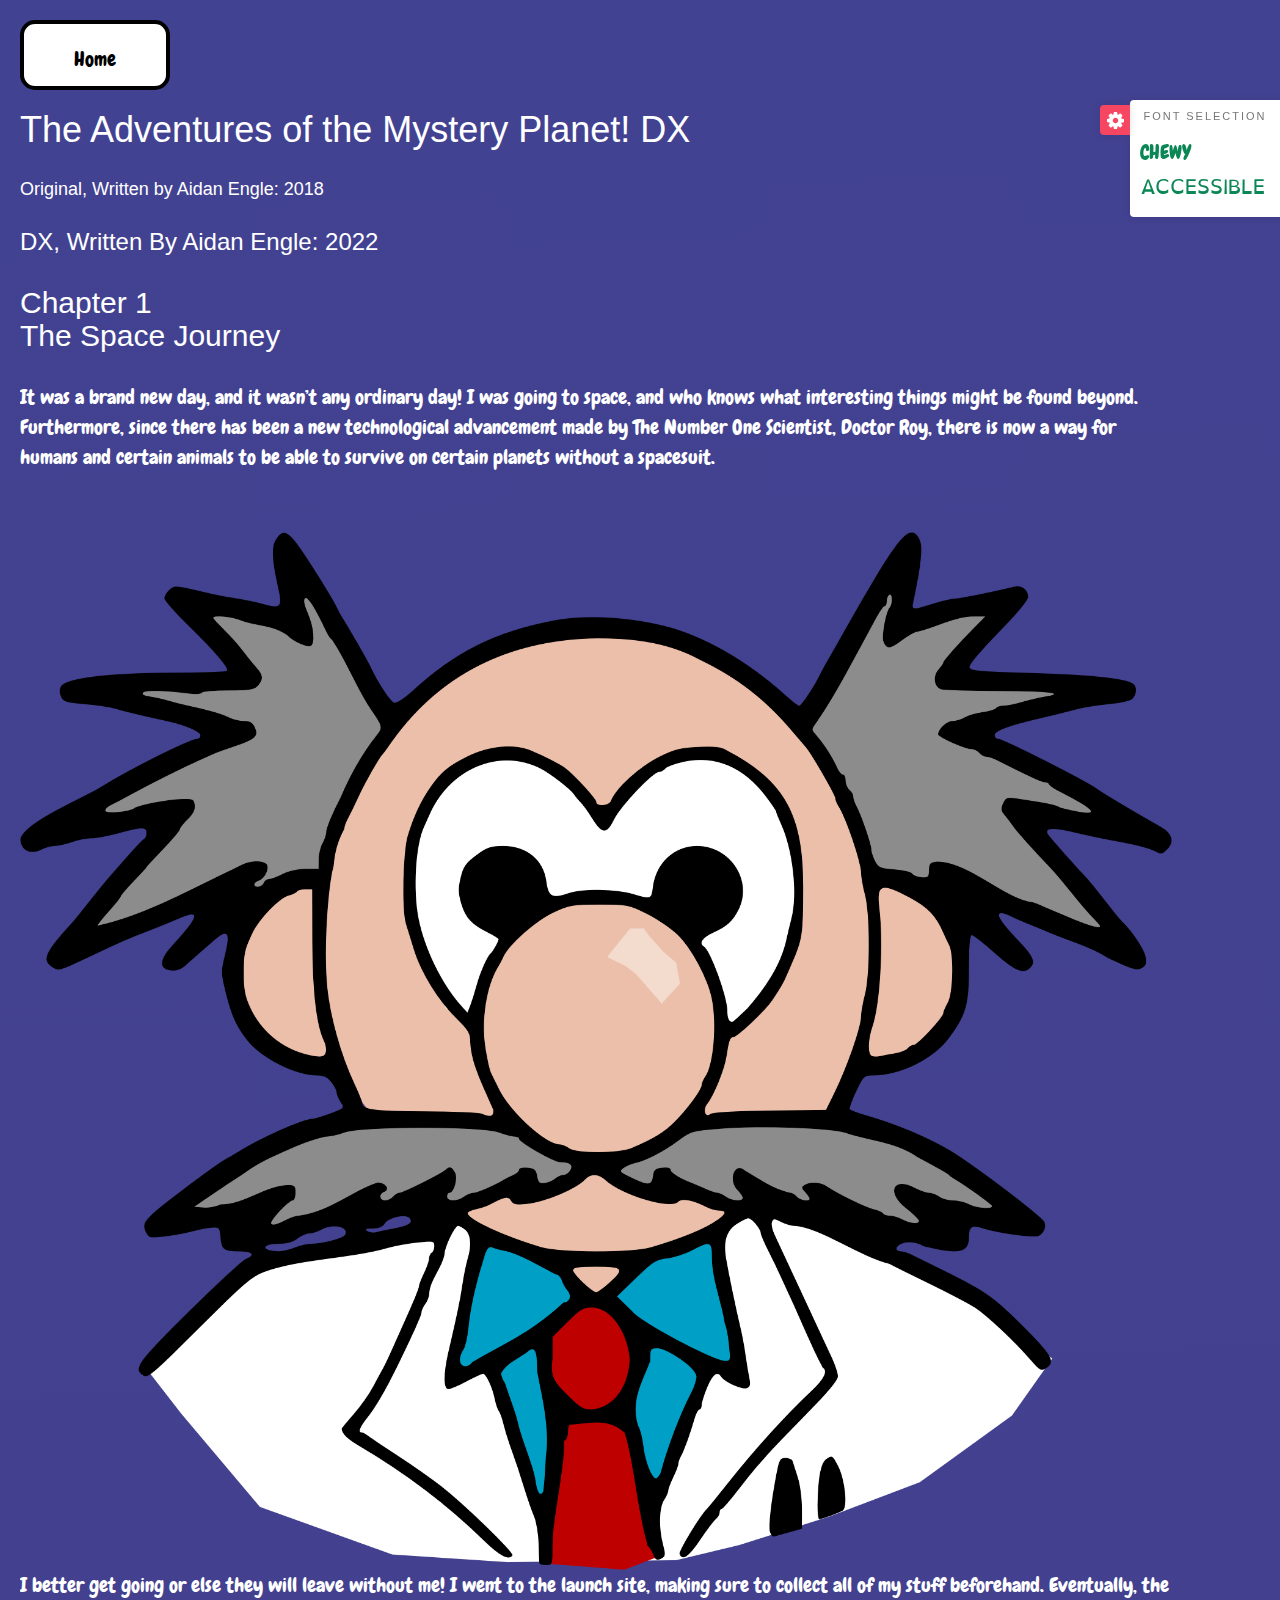
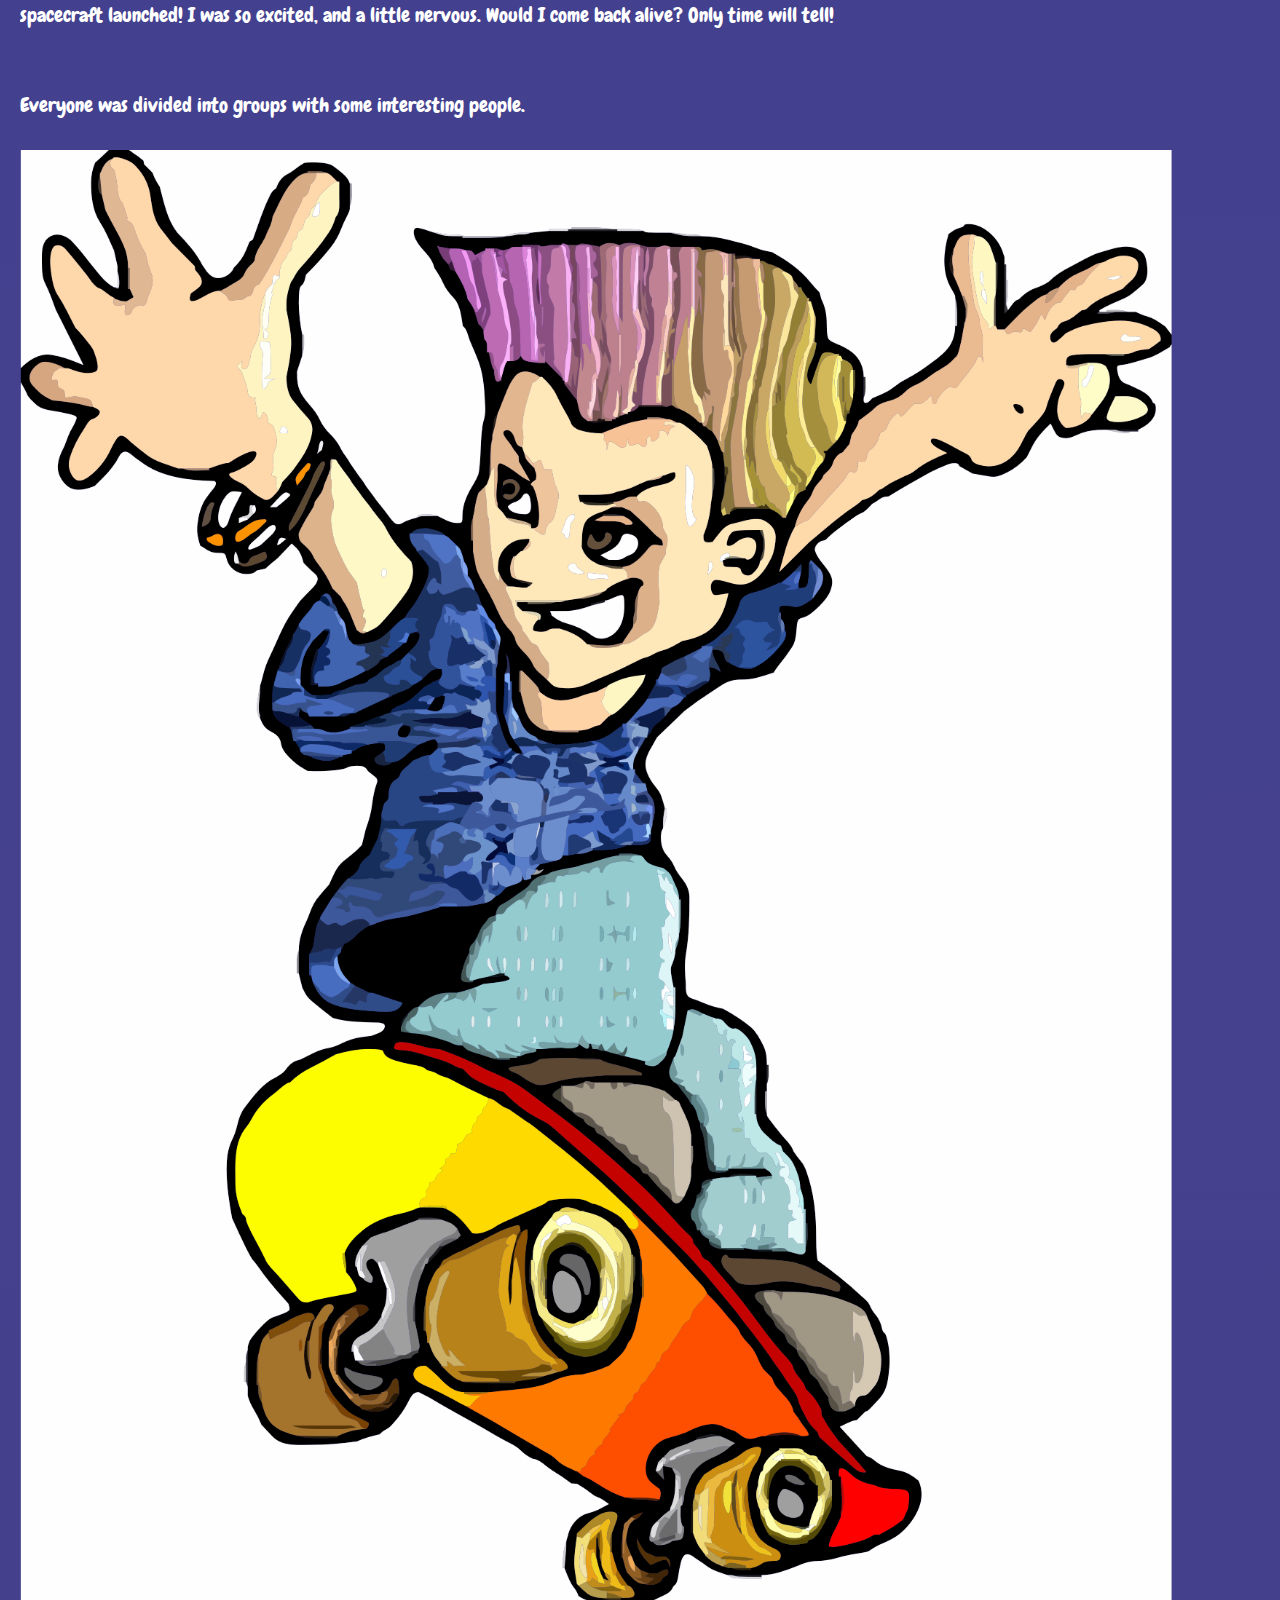
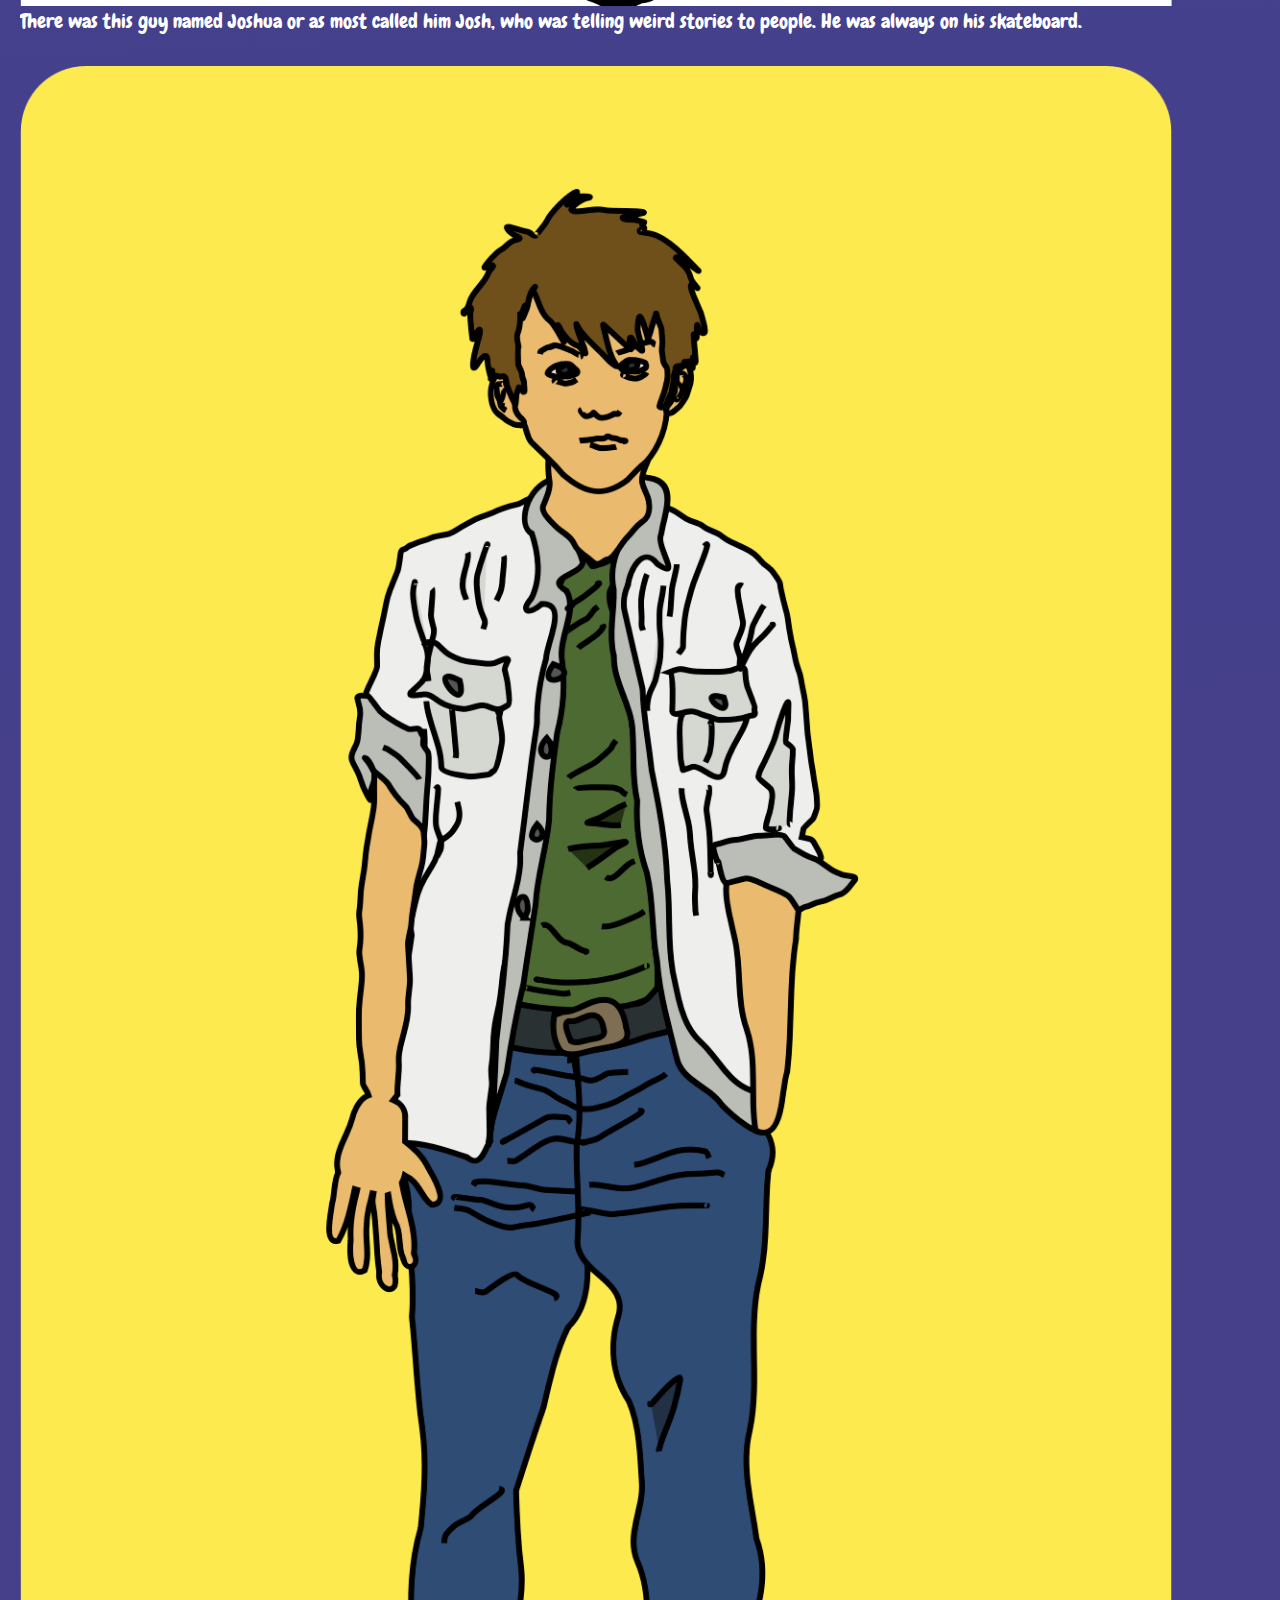
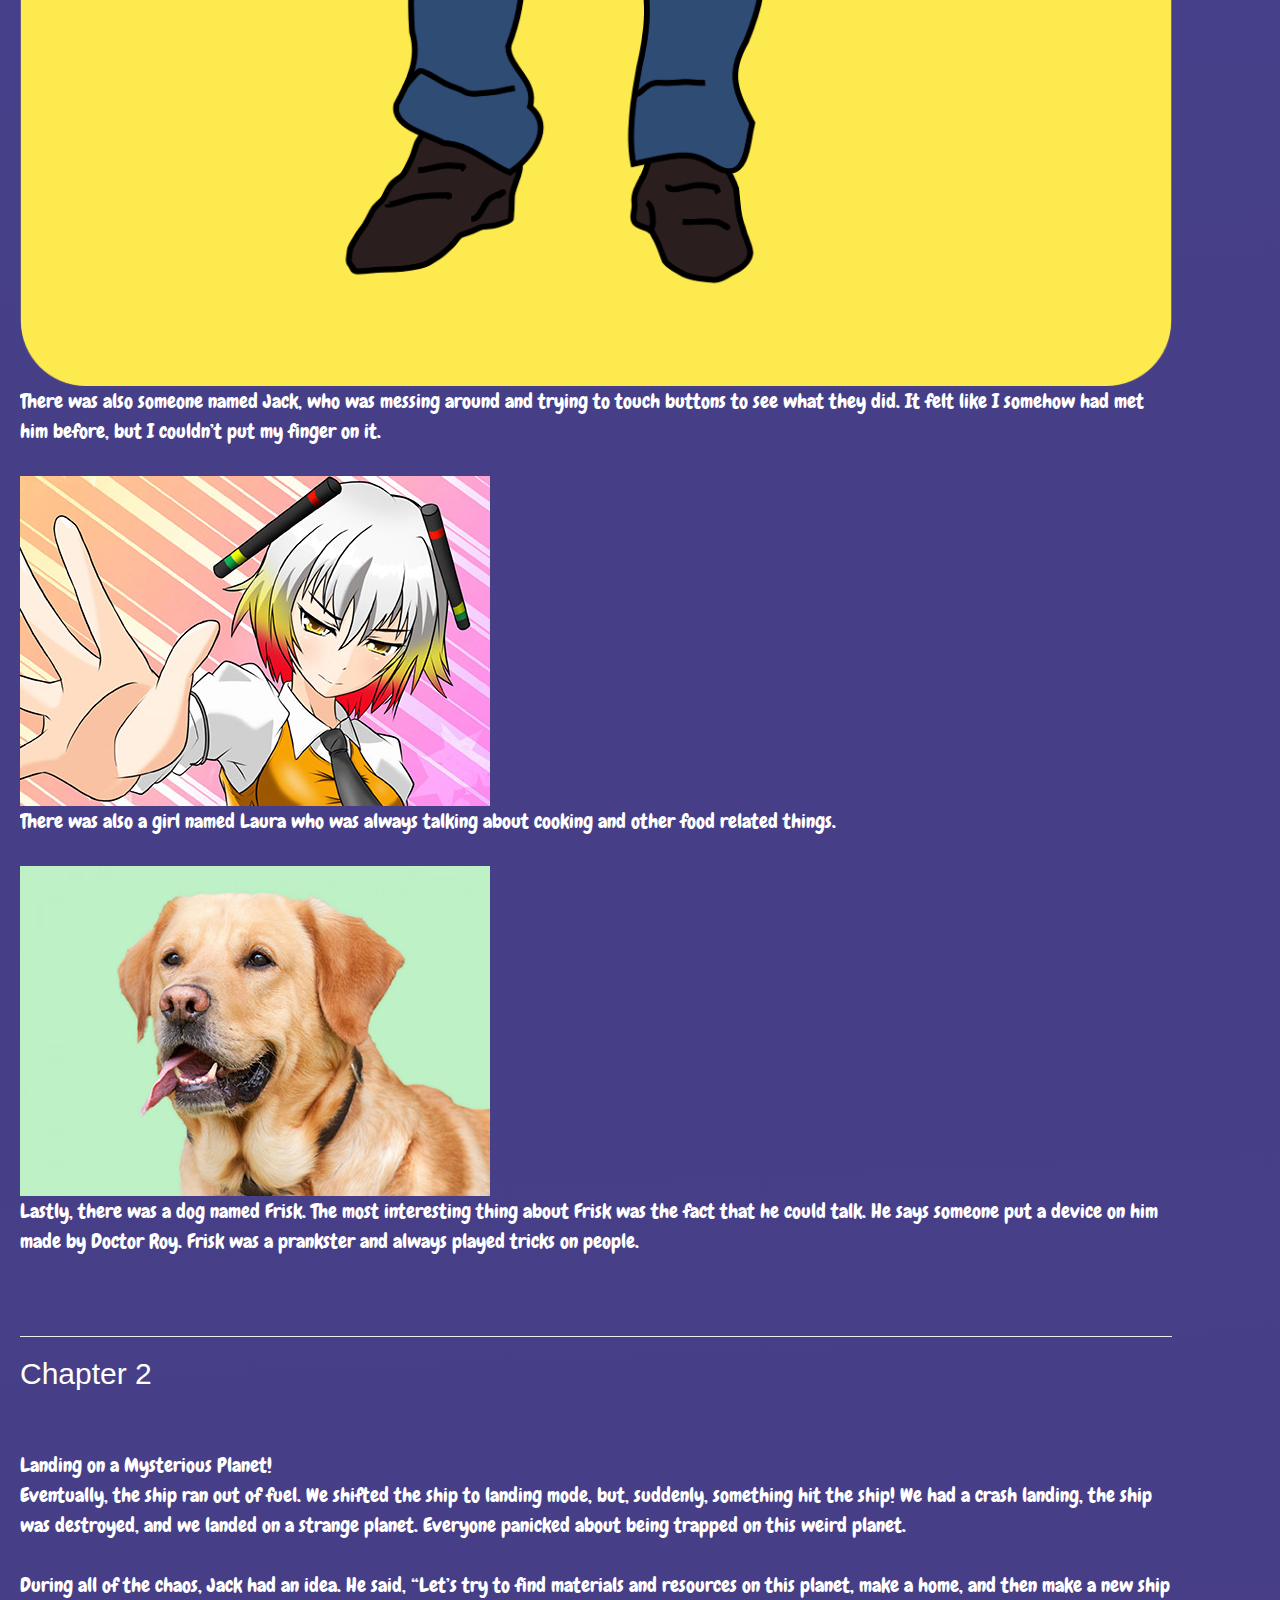
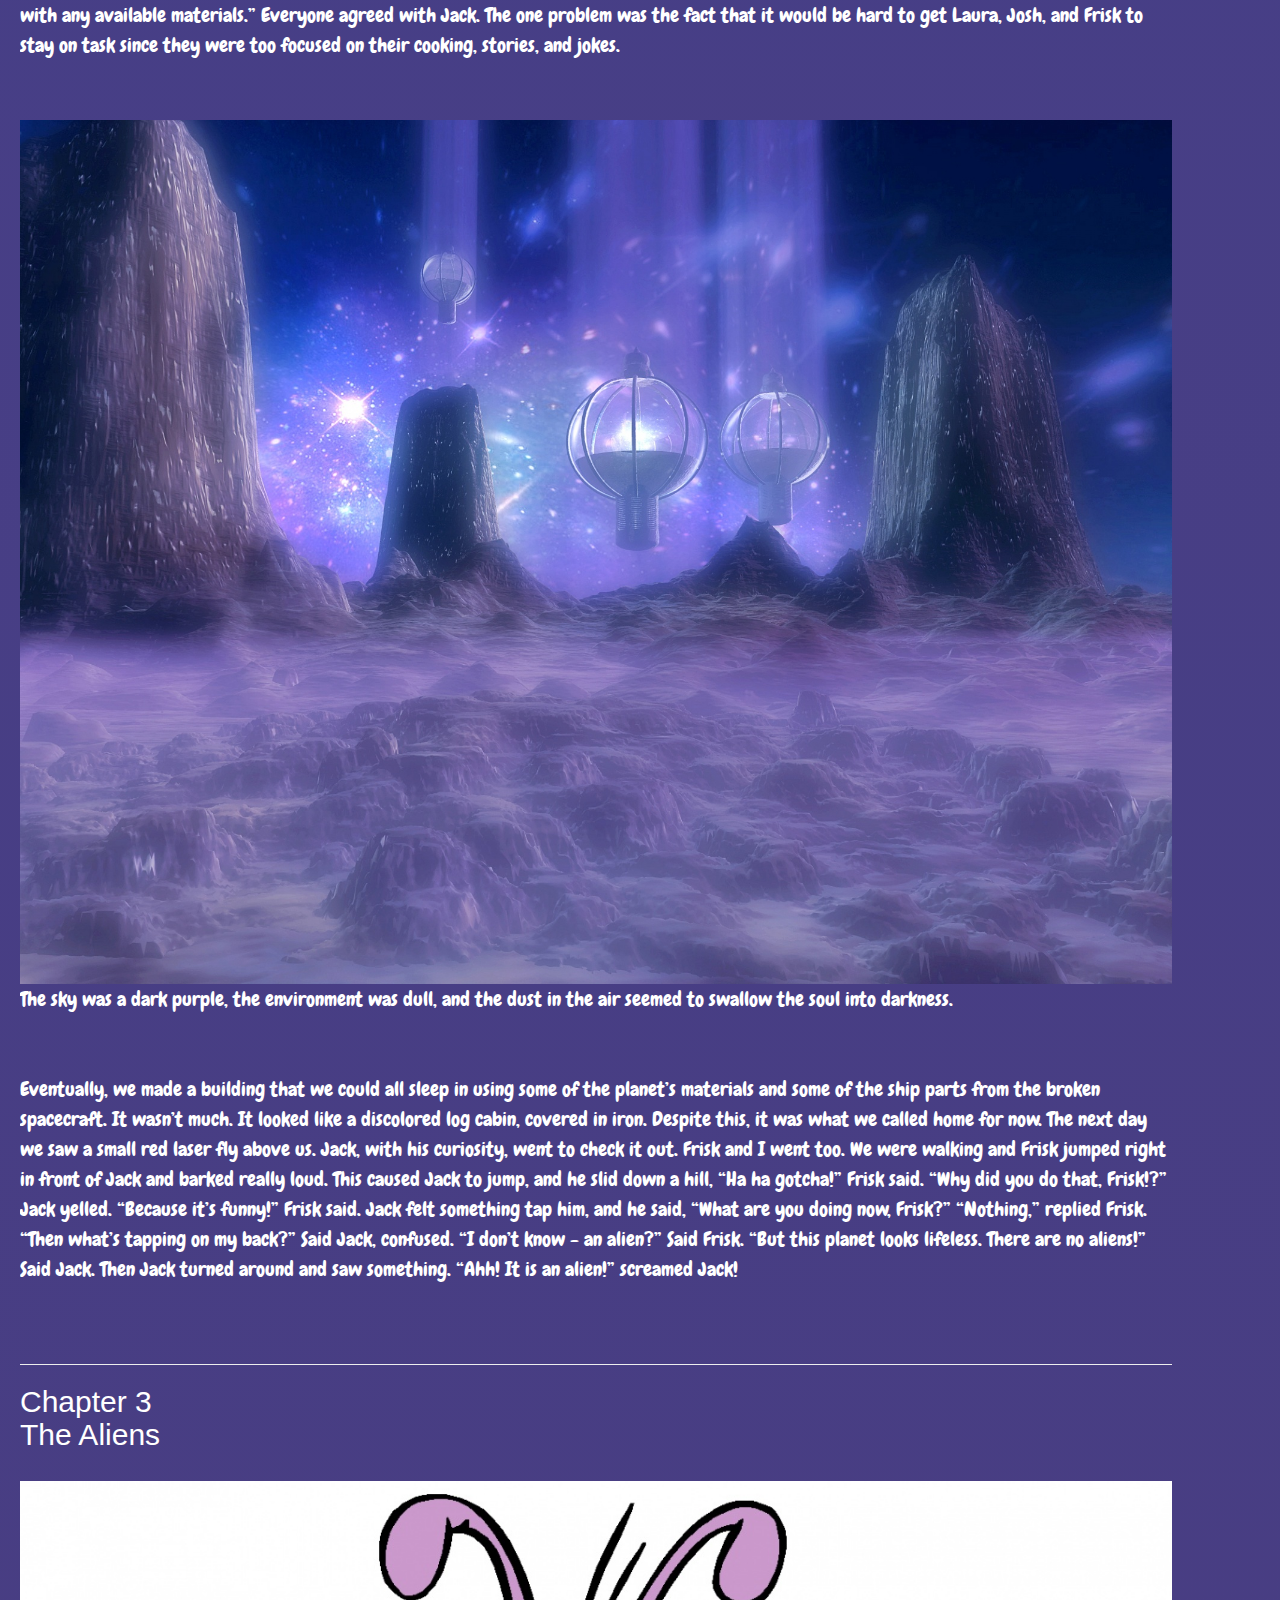
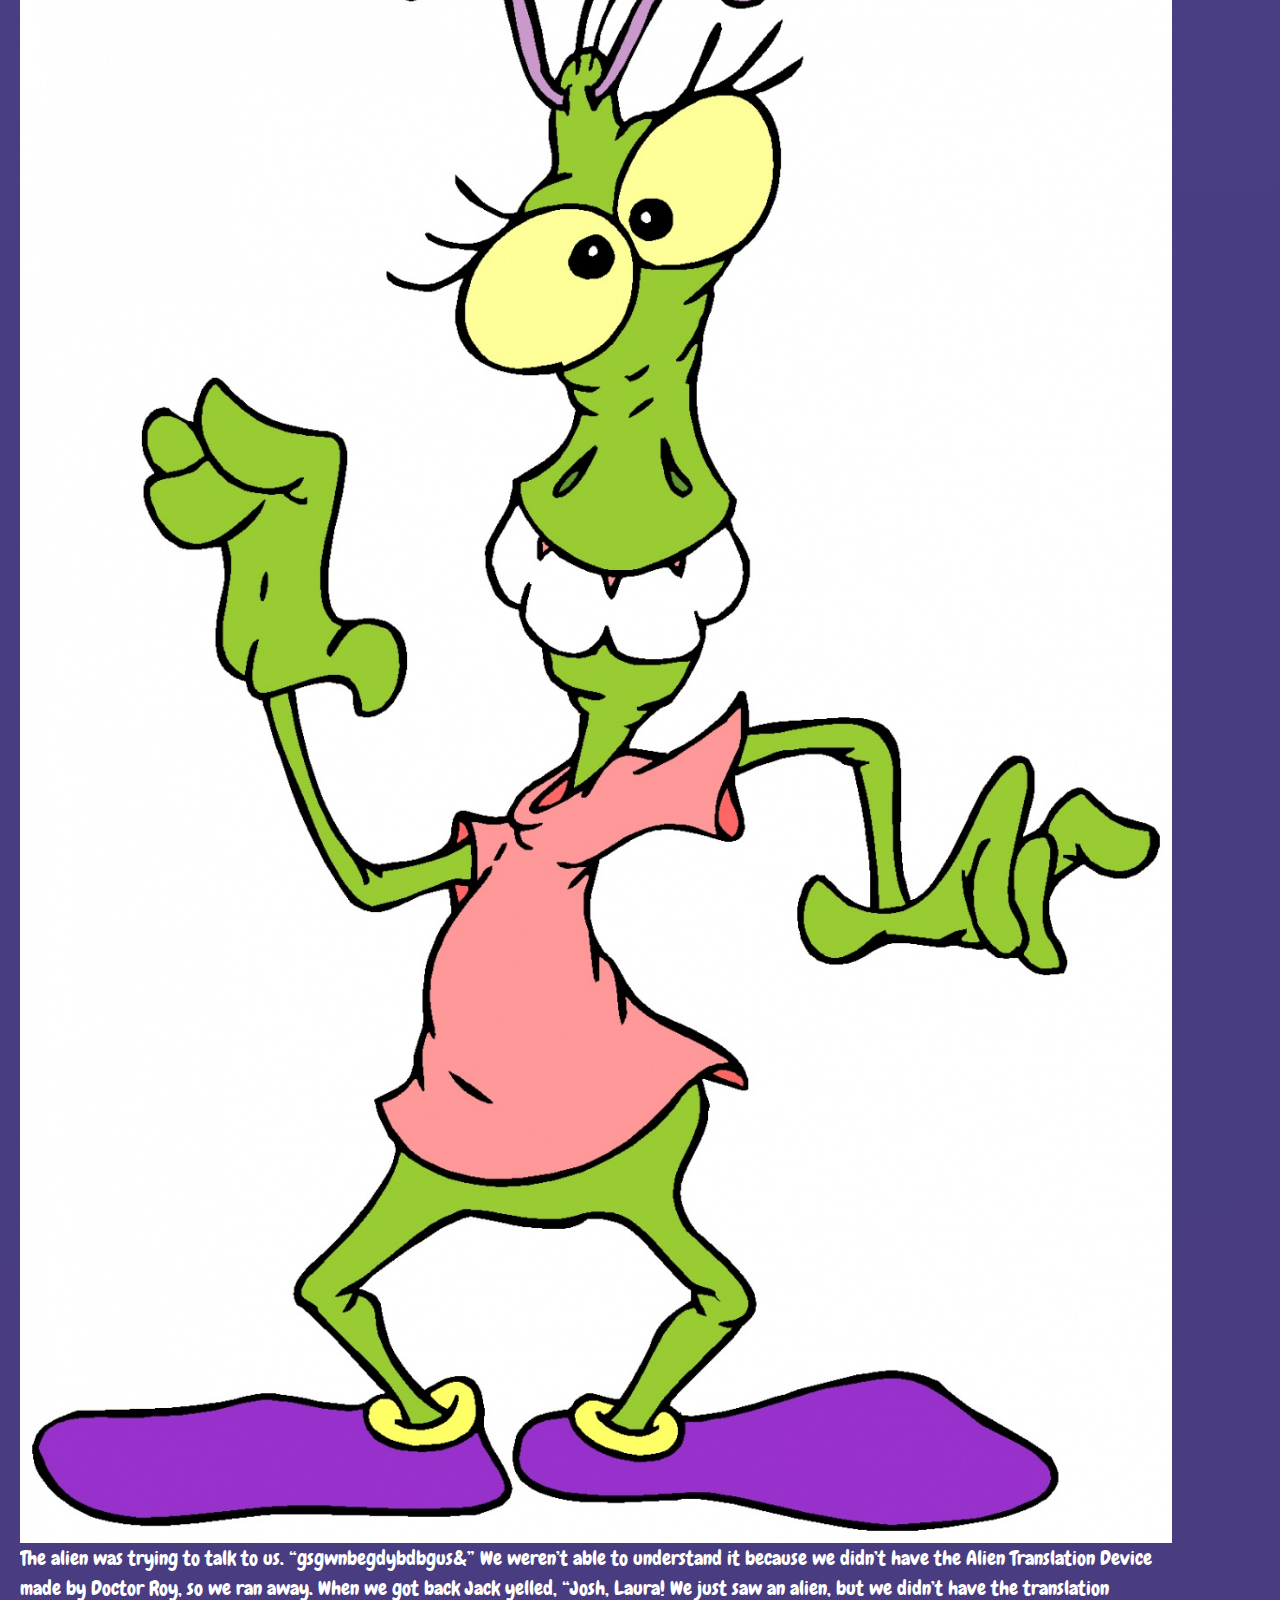
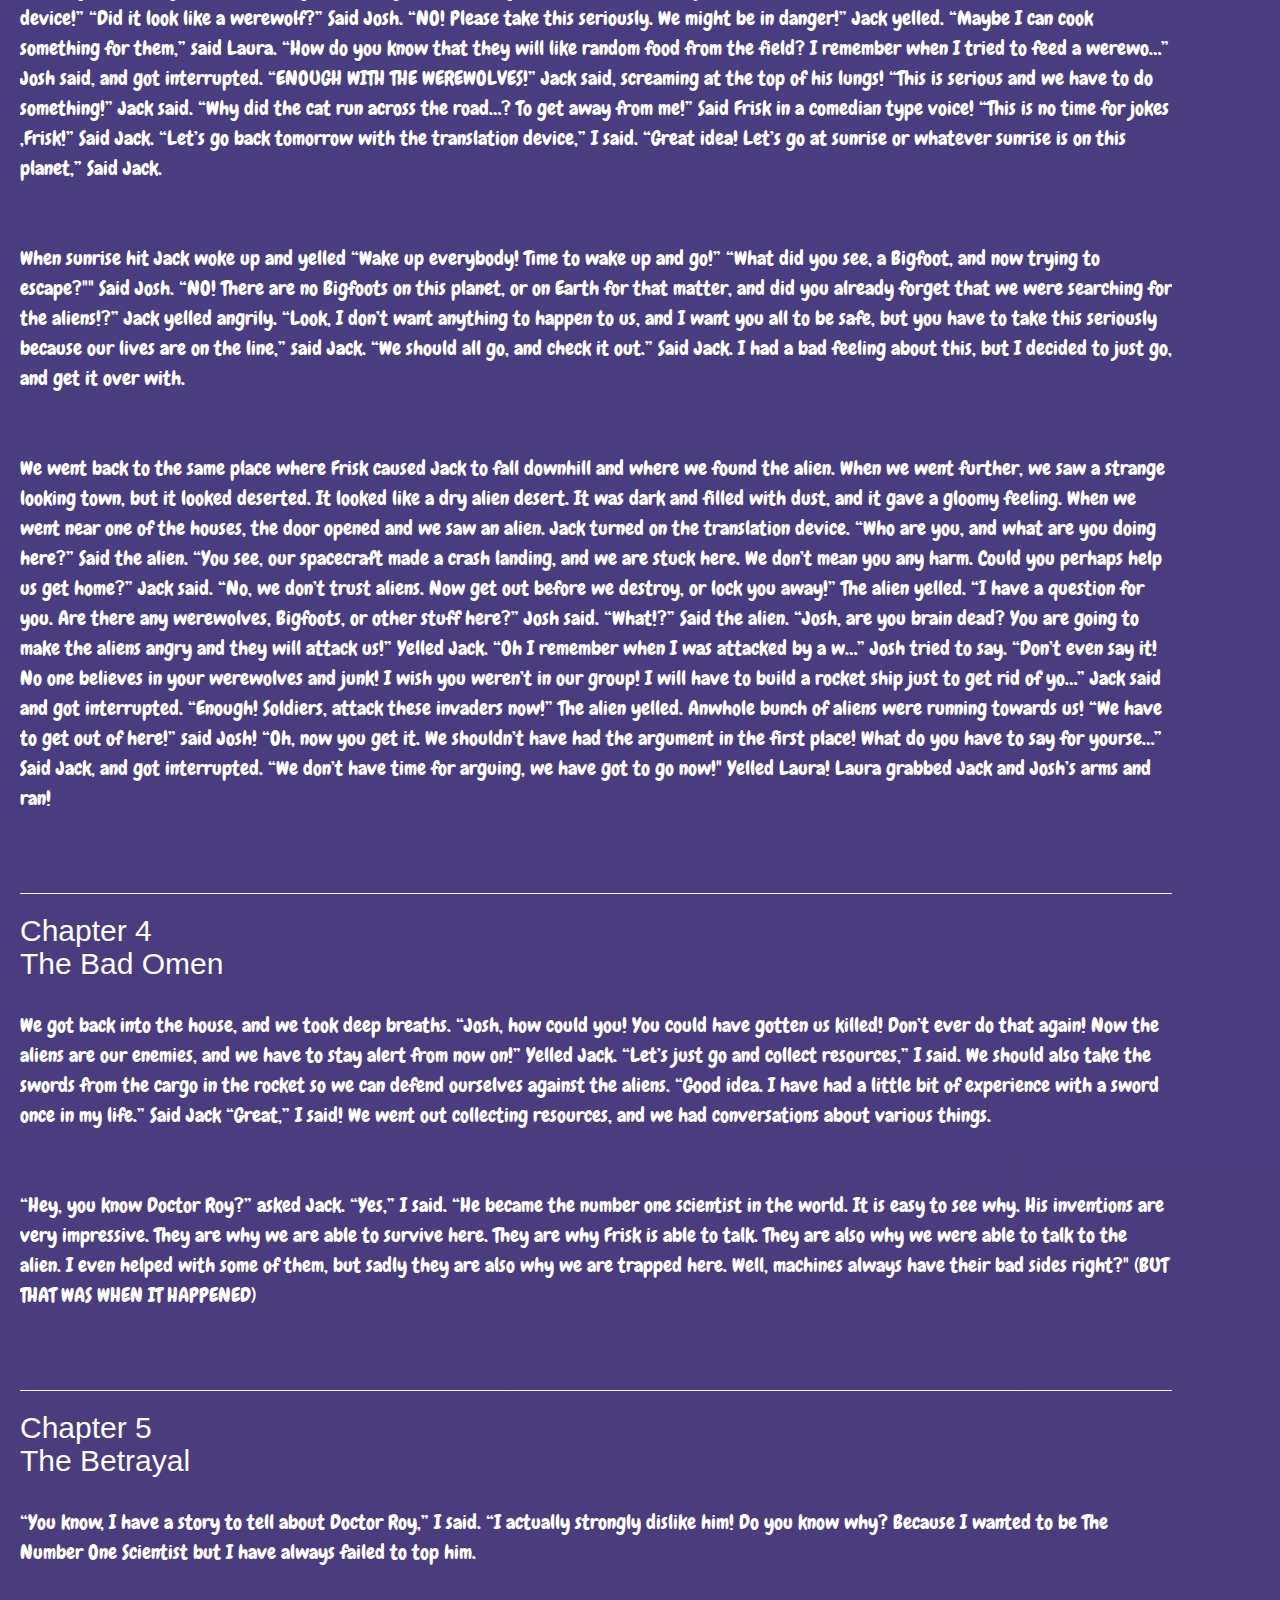
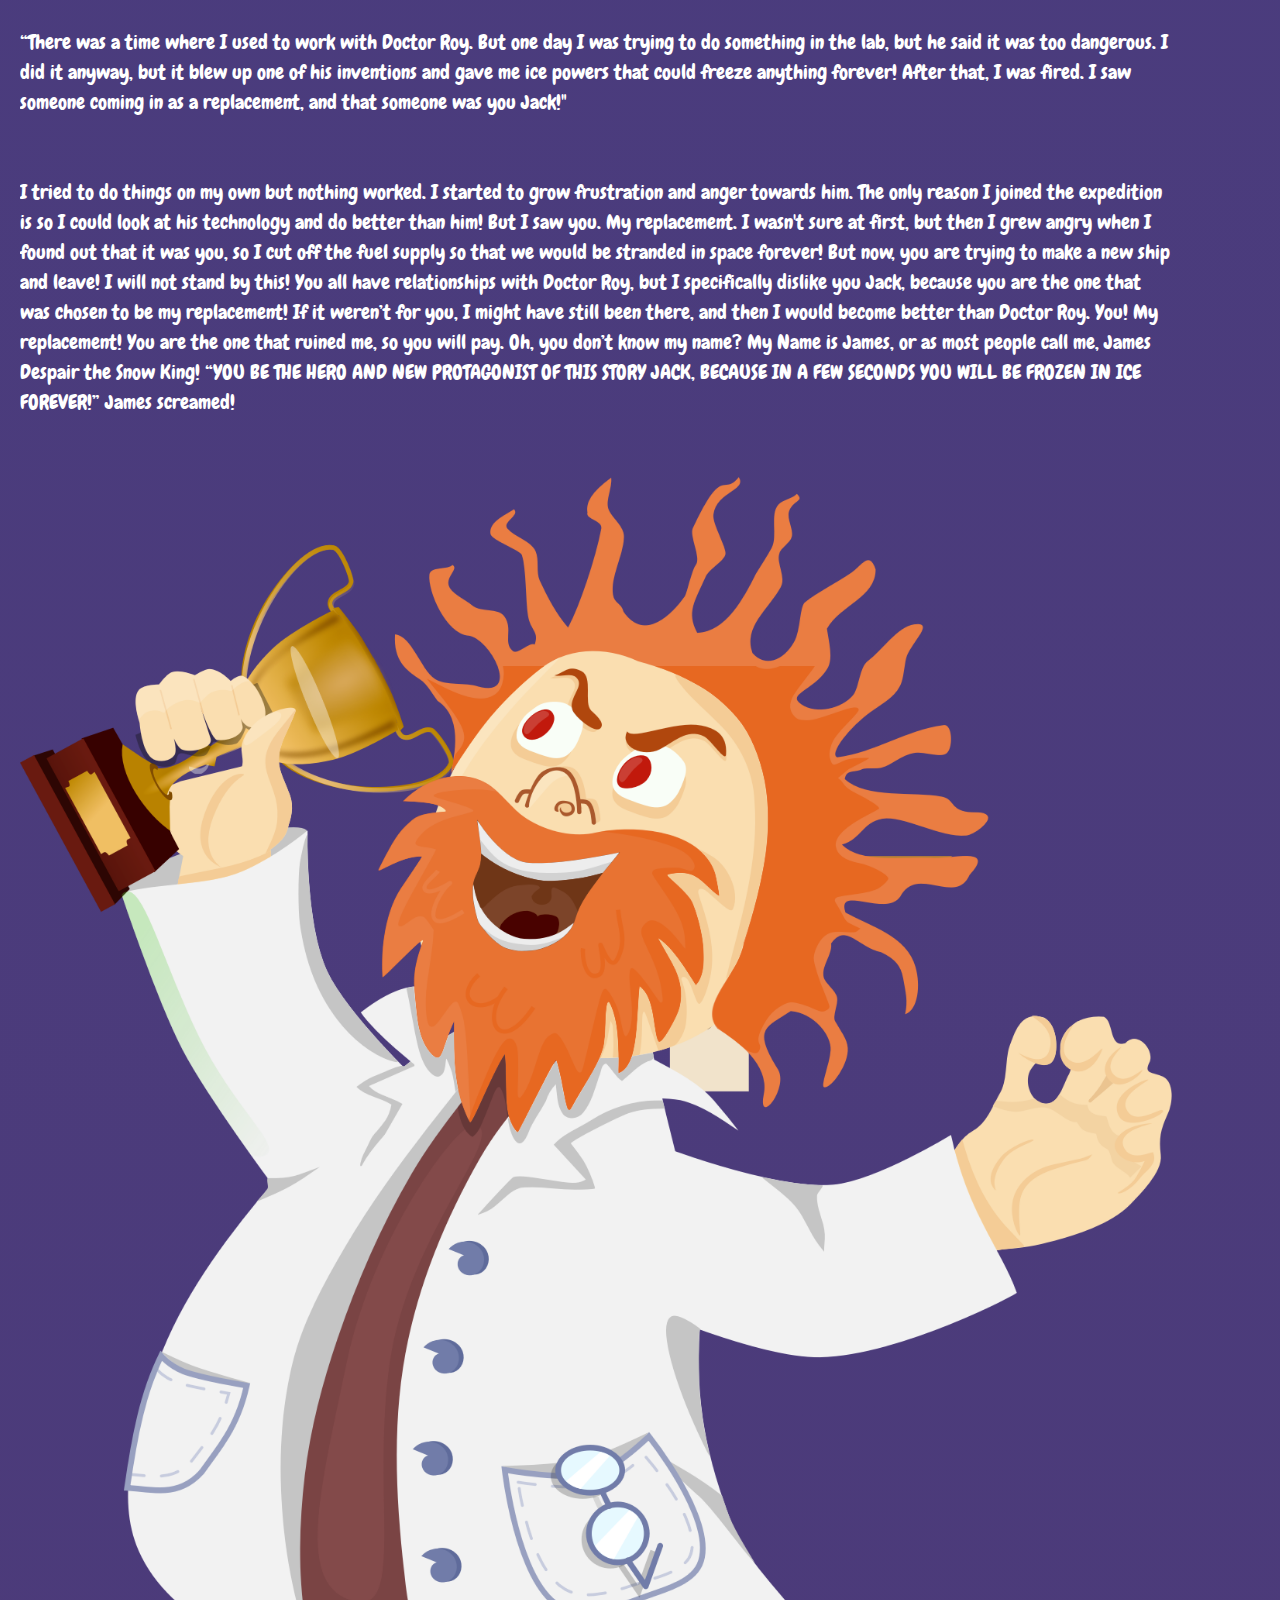
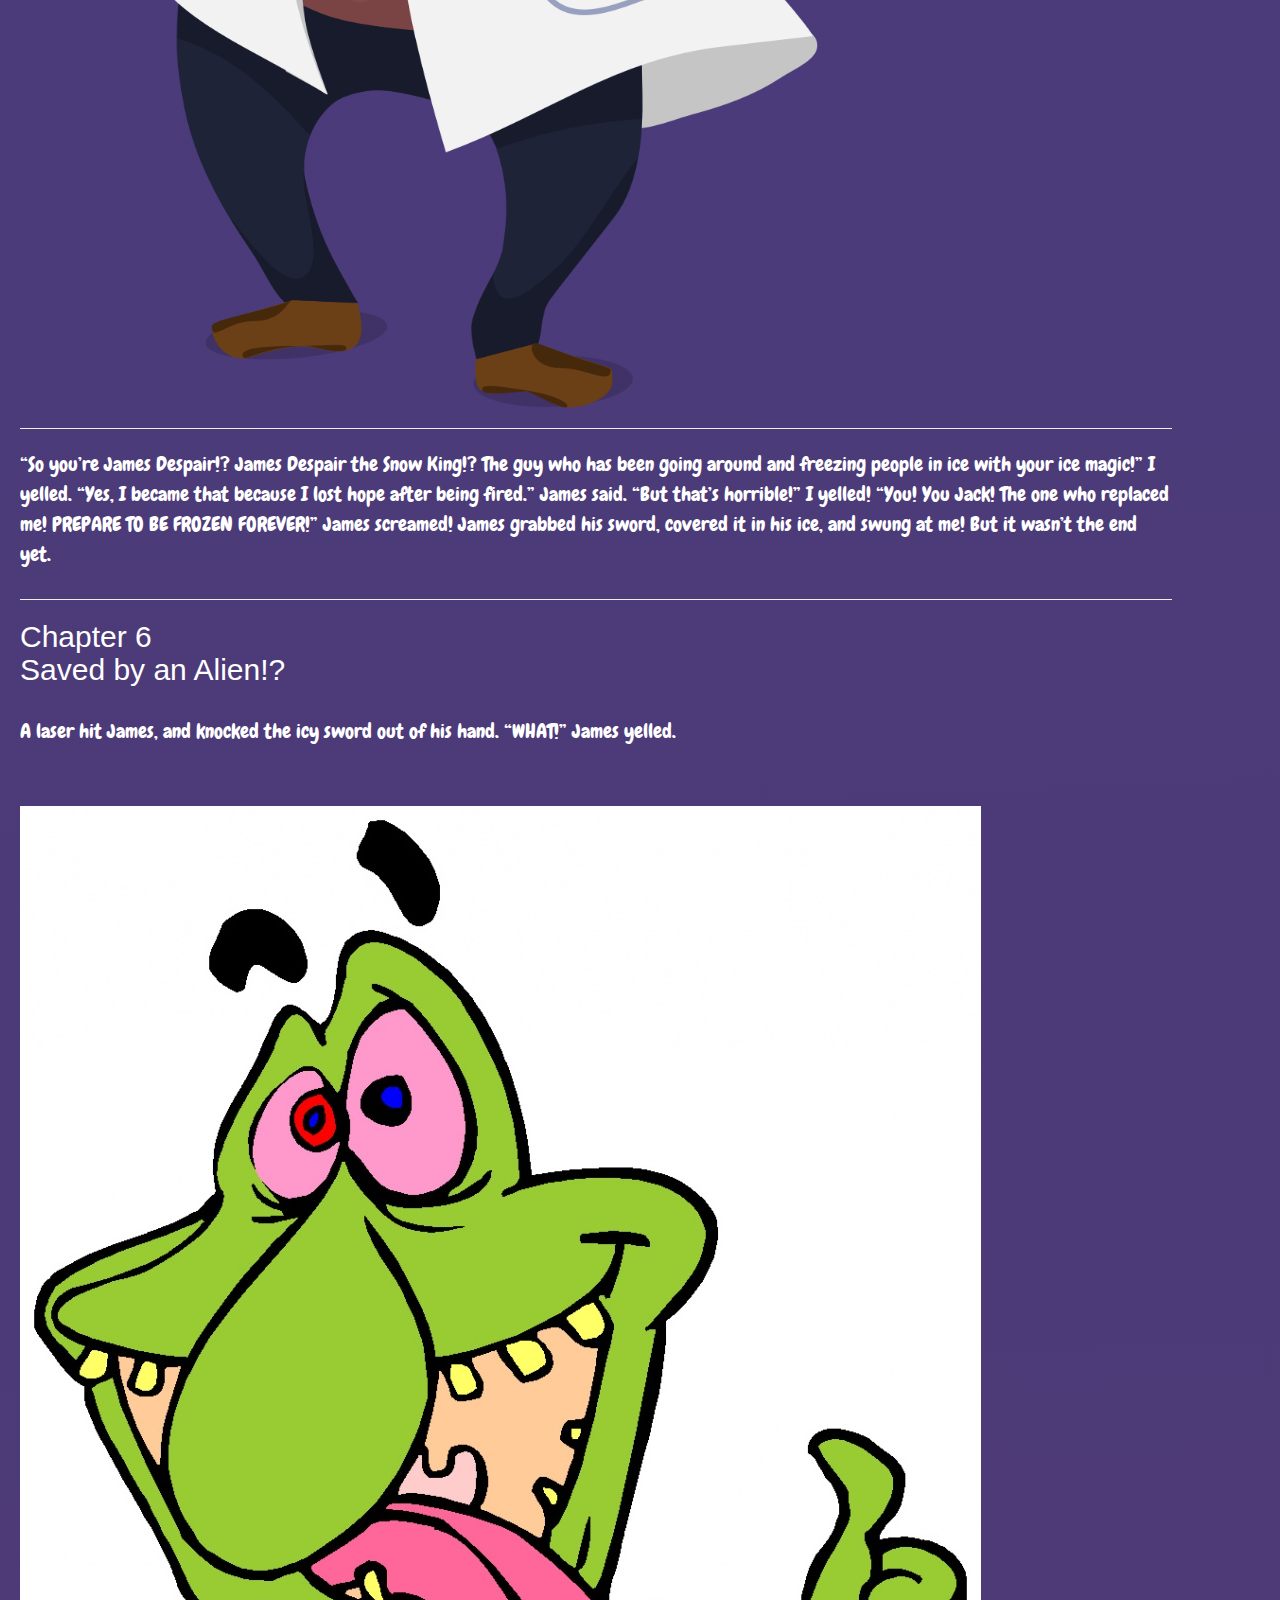
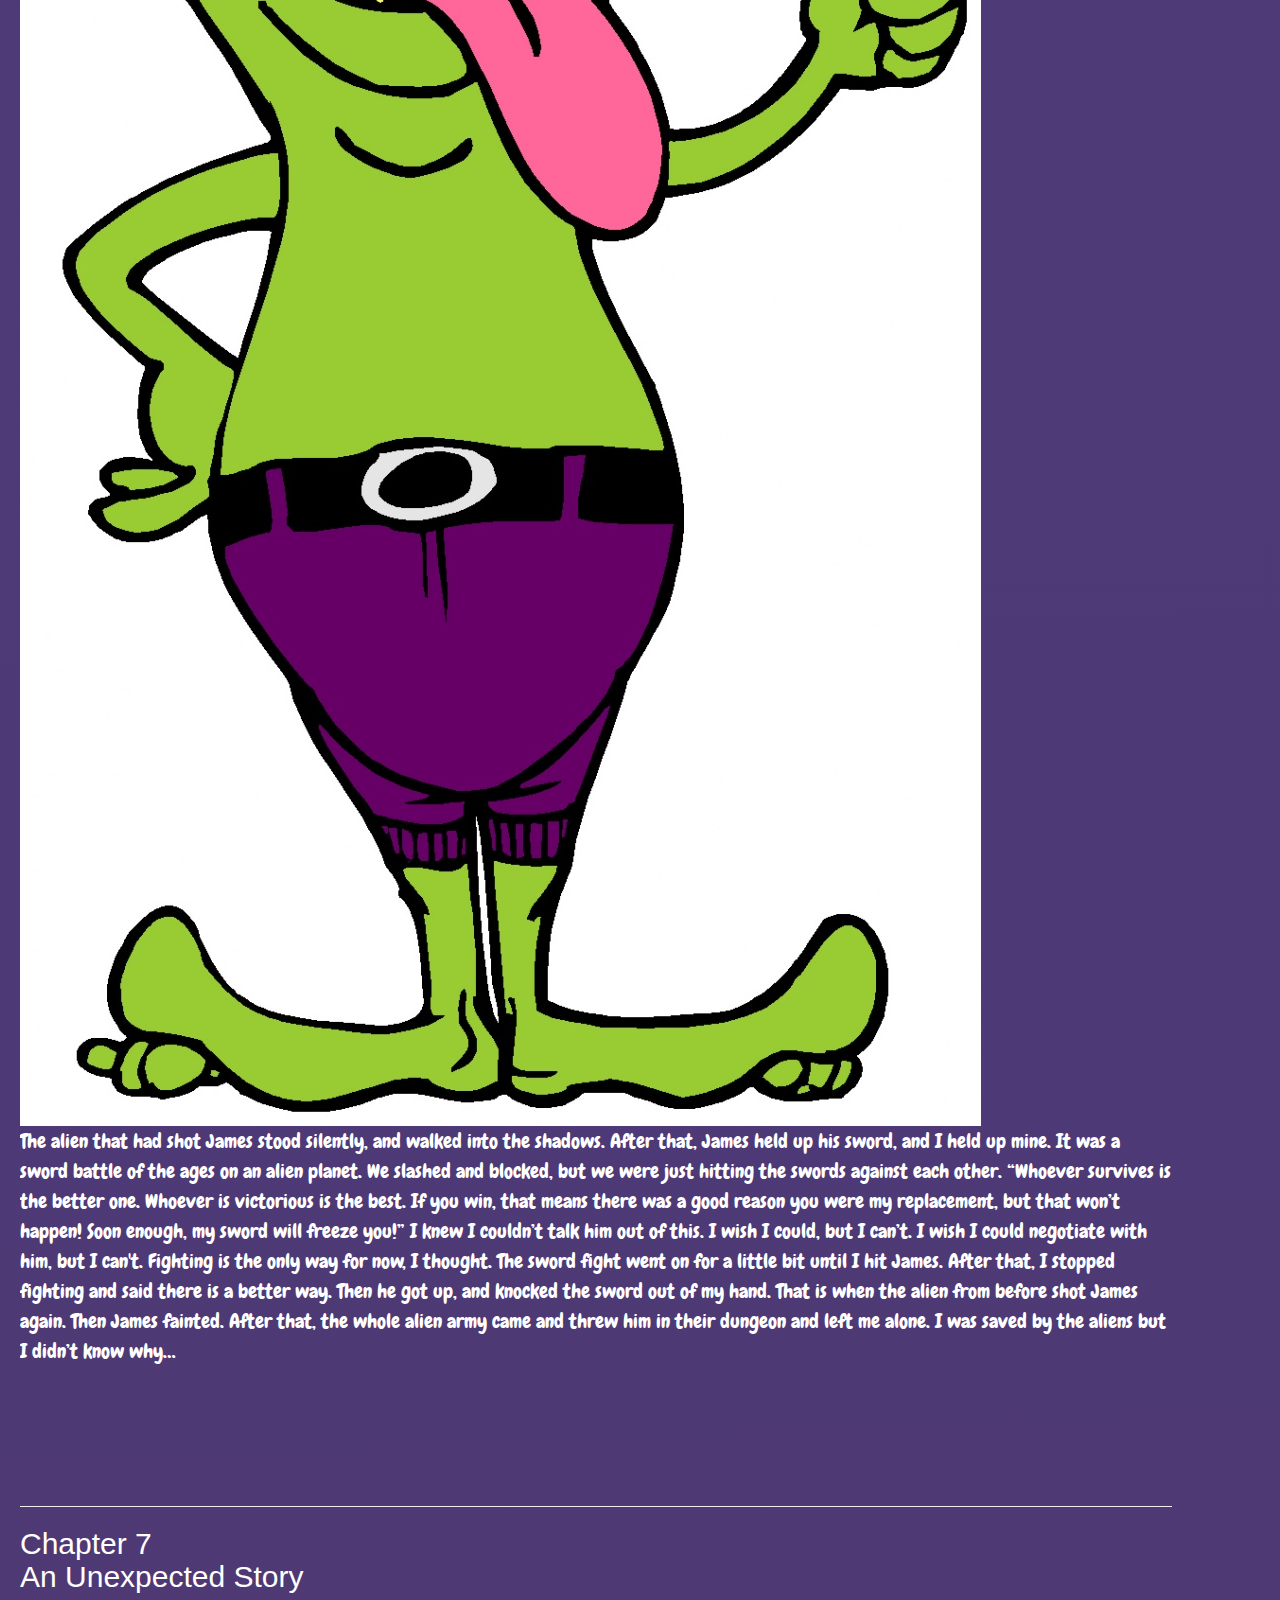
<file: Story7.html>
<!DOCTYPE html>
<!--[if lt IE 7]>      <html class="no-js lt-ie9 lt-ie8 lt-ie7"> <![endif]-->
<!--[if IE 7]>         <html class="no-js lt-ie9 lt-ie8"> <![endif]-->
<!--[if IE 8]>         <html class="no-js lt-ie9"> <![endif]-->
<!--[if gt IE 8]><!--> <html class="no-js"> <!--<![endif]-->
	<head>
	<meta charset="utf-8">
	<meta http-equiv="X-UA-Compatible" content="IE=edge">
	<title>The Adventures of the Mystery Planet DX &mdash; Story Time with the Duck of Truth</title>
	<meta name="viewport" content="width=device-width, initial-scale=1">
	<meta name="description" content="Fun stories for kids!" />
	<meta name="keywords" content="stories, fun, silly" />
	<meta name="author" content="Aidan Engle" />
    <link rel="stylesheet" href="css/style.css">
	<link rel="icon" href="Images/Story-Time-With-The-Duck-Of-Truth--No-Text2.png">
	<link rel="manifest" href="Images/Story-Time-With-The-Duck-Of-Truth--No-Text2.png">

	<!-- Animate.css -->
	<link rel="stylesheet" href="css/animate.css">
	<!-- Icomoon Icon Fonts-->
	<link rel="stylesheet" href="css/icomoon.css">
	<!-- Simple Line Icons -->
	<link rel="stylesheet" href="css/simple-line-icons.css">
	<!-- Magnific Popup -->
	<link rel="stylesheet" href="css/magnific-popup.css">
	<!-- Bootstrap  -->
	<link rel="stylesheet" href="css/bootstrap.css">
</head>
<body class="background7">
	<a href="index.html"><button>Home</button></a>
<h1 class="space-header">The Adventures of the Mystery Planet! DX</h1>
<h4 class="space-header">Original, Written by Aidan Engle: 2018</h4>
<h3 class="space-header">DX, Written By Aidan Engle: 2022</h3>
<h2 class="space-header">Chapter 1
	<br>
	The Space Journey
</h2>

<p>It was a brand new day, and it wasn’t any ordinary day! I was going to space, and who knows what interesting things might be found beyond. Furthermore, since there has been a new technological advancement made by The Number One Scientist, Doctor Roy, there is now a way for humans and certain animals to be able to survive on certain planets without a spacesuit.</p>
<br>
<img class="img2" src="images/Scientist.png" alt="Dr. Roy">
<p>I better get going or else they will leave without me! I went to the launch site, making sure to collect all of my stuff beforehand. Eventually, the spacecraft launched! I was so excited, and a little nervous. Would I come back alive? Only time will tell!</p>
<br>

<p>Everyone was divided into groups with some interesting people.</p>
	
	<img class="img2" src="images/Josh.png" alt="Josh">
	<p>There was this guy named Joshua or as most called him Josh, who was telling weird stories to people. He was always on his skateboard.</p>

	<img class="img2" src="images/jack.png" alt="Jack">
	<p>There was also someone named Jack, who was messing around and trying to touch buttons to see what they did. It felt like I somehow had met him before, but I couldn’t put my finger on it.</p>
	
	<img class="img2" src="images/hachi-char.jpg" alt="Laura">
	<p>There was also a girl named Laura who was always talking about cooking and other food related things.</p>
	<img class="img2" src="images/dog-portrait-labrador-retriever-char.jpg" alt="Frisk">
	<p>Lastly, there was a dog named Frisk. The most interesting thing about Frisk was the fact that he could talk. He says someone put a device on him made by Doctor Roy. Frisk was a prankster and always played tricks on people.</p>
	<br>

<hr>
<h2 class="space-header">Chapter 2</h2>
	<br>
	Landing on a Mysterious Planet!
</h2>

<p>Eventually, the ship ran out of fuel. We shifted the ship to landing mode, but, suddenly, something hit the ship! We had a crash landing, the ship was destroyed, and we landed on a strange planet. Everyone panicked about being trapped on this weird planet.</p>

<p>During all of the chaos, Jack had an idea. He said, “Let’s try to find materials and resources on this planet, make a home, and then make a new ship with any available materials.” Everyone agreed with Jack. The one problem was the fact that it would be hard to get Laura, Josh, and Frisk to stay on task since they were too focused on their cooking, stories, and jokes.</p>
<br>
<img class="img2" src="images/distant-planet.jpg" alt="Mystery Planet">
<p>The sky was a dark purple, the environment was dull, and the dust in the air seemed to swallow the soul into darkness.</p>
<br>

<p>Eventually, we made a building that we could all sleep in using some of the planet’s materials and some of the ship parts from the broken spacecraft. It wasn’t much. It looked like a discolored log cabin, covered in iron. Despite this, it was what we called home for now. The next day we saw a small red laser fly above us. Jack, with his curiosity, went to check it out. Frisk and I went too. We were walking and Frisk jumped right in front of Jack and barked really loud. This caused Jack to jump, and he slid down a hill, “Ha ha gotcha!” Frisk said. “Why did you do that, Frisk!?” Jack yelled. “Because it’s funny!” Frisk said. Jack felt something tap him, and he said, “What are you doing now, Frisk?” “Nothing,” replied Frisk. “Then what’s tapping on my back?” Said Jack, confused. “I don’t know - an alien?” Said Frisk. “But this planet looks lifeless. There are no aliens!” Said Jack. Then Jack turned around and saw something. “Ahh! It is an alien!” screamed Jack!</p>
	<br>


<hr>
<h2 class="space-header">Chapter 3
	<br>
	The Aliens
</h2>
<img class="img2" src="images/space-alien-2.jpg" alt="Space Alien1">
<p>The alien was trying to talk to us. “gsgwnbegdybdbgus&” We weren’t able to understand it because we didn’t have the Alien Translation Device made by Doctor Roy, so we ran away. When we got back Jack yelled, “Josh, Laura! We just saw an alien, but we didn’t have the translation device!” “Did it look like a werewolf?” Said Josh. “NO! Please take this seriously. We might be in danger!” Jack yelled. “Maybe I can cook something for them,” said Laura. “How do you know that they will like random food from the field? I remember when I tried to feed a werewo…” Josh said, and got interrupted. “ENOUGH WITH THE WEREWOLVES!” Jack said, screaming at the top of his lungs! “This is serious and we have to do something!” Jack said. “Why did the cat run across the road…? To get away from me!” Said Frisk in a comedian type voice! “This is no time for jokes ,Frisk!” Said Jack. “Let’s go back tomorrow with the translation device,” I said. “Great idea! Let’s go at sunrise or whatever sunrise is on this planet,” Said Jack.</p>
<br>

<p>When sunrise hit Jack woke up and yelled “Wake up everybody! Time to wake up and go!” “What did you see, a Bigfoot, and now trying to escape?"" Said Josh. “NO! There are no Bigfoots on this planet, or on Earth for that matter, and did you already forget that we were searching for the aliens!?” Jack yelled angrily. “Look, I don’t want anything to happen to us, and I want you all to be safe, but you have to take this seriously because our lives are on the line,” said Jack. “We should all go, and check it out.” Said Jack. I had a bad feeling about this, but I decided to just go, and get it over with.</p>
<br>

<p>We went back to the same place where Frisk caused Jack to fall downhill and where we found the alien. When we went further, we saw a strange looking town, but it looked deserted. It looked like a dry alien desert. It was dark and filled with dust, and it gave a gloomy feeling. When we went near one of the houses, the door opened and we saw an alien. Jack turned on the translation device. “Who are you, and what are you doing here?” Said the alien. “You see, our spacecraft made a crash landing, and we are stuck here. We don’t mean you any harm. Could you perhaps help us get home?” Jack said. “No, we don’t trust aliens. Now get out before we destroy, or lock you away!” The alien yelled. “I have a question for you. Are there any werewolves, Bigfoots, or other stuff here?” Josh said. “What!?” Said the alien. “Josh, are you brain dead? You are going to make the aliens angry and they will attack us!” Yelled Jack. “Oh I remember when I was attacked by a w…” Josh tried to say. “Don’t even say it! No one believes in your werewolves and junk! I wish you weren’t in our group! I will have to build a rocket ship just to get rid of yo…” Jack said and got interrupted. “Enough! Soldiers, attack these invaders now!” The alien yelled. Anwhole bunch of aliens were running towards us! “We have to get out of here!” said Josh! “Oh, now you get it. We shouldn’t have had the argument in the first place! What do you have to say for yourse…” Said Jack, and got interrupted. “We don’t have time for arguing, we have got to go now!" Yelled Laura! Laura grabbed Jack and Josh’s arms and ran!</p>
	<br>


<hr>
<h2 class="space-header">Chapter 4
	<br>
	The Bad Omen
</h2>

<p>We got back into the house, and we took deep breaths. “Josh, how could you! You could have gotten us killed! Don’t ever do that again! Now the aliens are our enemies, and we have to stay alert from now on!” Yelled Jack. “Let’s just go and collect resources,” I said. We should also take the swords from the cargo in the rocket so we can defend ourselves against the aliens. “Good idea. I have had a little bit of experience with a sword once in my life.” Said Jack “Great,” I said! We went out collecting resources, and we had conversations about various things.</p>
<br>

<p>“Hey, you know Doctor Roy?” asked Jack. “Yes,” I said. “He became the number one scientist in the world. It is easy to see why. His inventions are very impressive. They are why we are able to survive here. They are why Frisk is able to talk. They are also why we were able to talk to the alien. I even helped with some of them, but sadly they are also why we are trapped here. Well, machines always have their bad sides right?" (BUT THAT WAS WHEN IT HAPPENED)</p>
<br>


<hr>
<h2 class="space-header">Chapter 5
	<br>
	The Betrayal
</h2>

<p>“You know, I have a story to tell about Doctor Roy,” I said. “I actually strongly dislike him! Do you know why? Because I wanted to be The Number One Scientist but I have always failed to top him.</p>
<br>

<p>“There was a time where I used to work with Doctor Roy. But one day I was trying to do something in the lab, but he said it was too dangerous. I did it anyway, but it blew up one of his inventions and gave me ice powers that could freeze anything forever! After that, I was fired. I saw someone coming in as a replacement, and that someone was you Jack!"</p>
<br>

<p>I tried to do things on my own but nothing worked. I started to grow frustration and anger towards him. The only reason I joined the expedition is so I could look at his technology and do better than him! But I saw you. My replacement. I wasn't sure at first, but then I grew angry when I found out that it was you, so I cut off the fuel supply so that we would be stranded in space forever! But now, you are trying to make a new ship and leave! I will not stand by this! You all have relationships with Doctor Roy, but I specifically dislike you Jack, because you are the one that was chosen to be my replacement! If it weren’t for you, I might have still been there, and then I would become better than Doctor Roy. You! My replacement! You are the one that ruined me, so you will pay. Oh, you don’t know my name? My Name is James, or as most people call me, James Despair the Snow King! “YOU BE THE HERO AND NEW PROTAGONIST OF THIS STORY JACK, BECAUSE IN A FEW SECONDS YOU WILL BE FROZEN IN ICE FOREVER!” James screamed! </p>
	<br>
	<img class="img2" src="images/James.png" alt="James Despair the Snow King">
<hr>

<p>“So you’re James Despair!? James Despair the Snow King!? The guy who has been going around and freezing people in ice with your ice magic!” I yelled. “Yes, I became that because I lost hope after being fired.” James said. “But that’s horrible!” I yelled! “You! You Jack! The one who replaced me! PREPARE TO BE FROZEN FOREVER!” James screamed! James grabbed his sword, covered it in his ice, and swung at me! But it wasn’t the end yet.</p>

<hr>
<h2 class="space-header">Chapter 6
	<br>
	Saved by an Alien!?
</h2>

<p>A laser hit James, and knocked the icy sword out of his hand. “WHAT!” James yelled.</p>
	<br>
	<img class="img2" src="images/space-alien-3.jpg" alt="Alien2">
	<p>The alien that had shot James stood silently, and walked into the shadows. After that, James
	held up his sword, and I held up mine. It was a sword battle of the ages on an alien planet. We slashed and blocked, but we were just hitting the swords against each other. “Whoever survives is the better one. Whoever is victorious is the best. If you win, that means there was a good reason you were my replacement, but that won’t happen! Soon enough, my sword will freeze you!” I knew I couldn’t talk him out of this. I wish I could, but I can’t. I wish I could negotiate with him, but I can't. Fighting is the only way for now, I thought. The sword fight went on for a little bit until I hit James. After that, I stopped fighting and said there is a better way. Then he got up, and knocked the sword out of my hand. That is when the alien from before shot James again. Then James fainted. After that, the whole alien army came and threw him in their dungeon and left me alone. I was saved by the aliens but I didn’t know why…</p>
<br>

	</p>
	<br>


<hr>
<h2 class="space-header">Chapter 7
	<br>
	An Unexpected Story
</h2>

<p>I knew it wasn’t a good idea to stay here because I knew the aliens might come back and capture me, so I went back. "How am I going to explain this to everyone?" I thought. When I got back, Frisk asked, “Where is the other guy?” “It’s a long story,” I replied. I told everyone the story of James’ relationship with Doctor Roy, how he was actually James Despair, the big sword fight we had, and the aliens that shot and captured him. Everyone was shocked. One big mystery was why the aliens left me alone. For now I said, “let’s collect materials, and come back to the alien town when we are prepared.” Everyone agreed. “By the way, did you see a werewolf while you were fighting?” Josh said. “NO!” I yelled. “You have to start taking things seriously if you wanna survive on this planet. You remember what happened when you told the aliens about the werewolves right? They attacked us!” I yelled. “Tomorrow, let’s
	collect resources so we don’t die out here.”</p>
<br>

<p>When the alien sun came up we were ready to collect resources and food. The biggest problem was water, because it would be dangerous to drink the liquid on this planet. Therefore, we had a time limit to get out of there because the only water we had was water from the cargo. Most of it had spilled and the water wouldn’t last forever. If only there was someone who would be willing to test the water who wasn’t an alien who already lived there. As someone working for Doctor Roy, I should have bought some lab mice so they could drink the liquid here to see if it isn’t poisonous. Actually there might be lab mice in the ship remains, but they are probably dead, I thought.</p>
<br>

<p>I explained to everyone about are water situation, and I said we must not drink too much water because we have a limited supply. “Oh, I remember when I was in the wilderness, and I had a limited supply of water, but then a werewolf stole my water, and…” Josh tried to say. “Shut up about those werewolves already!” I yelled.	
	</p>
	<br>


<hr>
<h2 class="space-header">Chapter 8
	<br>
	The Lab Mice
</h2>

<p>After we collected resources, we checked to see if there were any lab mice in the cargo. Thankfully, there were two that were alive. We went to one of the rivers and collected some of this planet’s water. After that, we put it in a bowl. “What would these rats be if there was a cat here…? Stomach mice! Because the cat ate the mice!” Frisk said. I grabbed a Frisbee from the cargo. I threw the Frisbee, and yelled, “FETCH!” “Oh boy!” Frisk yelled. Then he ran after the Frisbee, then he caught it. Then he came back, and said, “Can you do it again 6000 more times ha ha ha,” “No,” I said. We have to give the water to one of the lab mice to see if this water is poisonous. </p>
<br>

<p>We gave the water to one of the mice, and it drank the water. “Wait, is that my dish! Clean my dish now! I won’t drink from a bowl that contained possibly poisonous water that a mouse drank!” Frisk yelled. “Sorry, Frisk,” I said. After the mouse had finished the water, it seemed fine, so we put it back in a cage. We kept it away from the other mouse, so if it gets a disease, it won’t spread to the other mouse. We went to bed to see what happened to the mouse overnight.</p>
<br>

<hr>
<h2 class="space-header">Chapter 9
	<br>
	Rat Metamorphosis
</h2>

<p>When we woke up in the morning, we went to check on the mouse. When we went to the cage, we were shocked to see what we had just saw! The mouse had grown a third ear on top of its head, and it grew a second tail! When we opened the cage door, the mouse came out, and it acted like a dog with rabies. “Don’t worry, I didn’t drink the water. I’m ok! Frisk yelled! The mouse spun its tails, and it lifted from the ground a little bit, but then it fell down, and its tails were tied.</p>
<br>

<p>We ran away from the mouse because it was trying to bite us! “No way am I ever drinking that water!” Laura yelled. “That mouse was acting even crazier than a Bigfoot I encountered. That Bigfoot put up quite a fight! I remember it like it was yesterday, I was trying to get away from it but…” Josh said, and got interrupted. “All right already!” Frisk, Laura, and I yelled!</p>
<br>

<p>“I guess I will cook some of the plants we harvested.” Laura said. “NO!” I yelled! “We need to feed the other mouse so we know it’s safe.” “Ok. I guess we will eat leftovers from the cargo then.” Laura said. “Just cook the food, and feed it to the mouse,” I said. “Okey dokey Jack!” Laura said.
	</p>
	<br>

	<p>Afterward, Laura cooked the food, and fed it to the mouse. We hopedthat the food wasn’t poisonous. After that, we waited for a few days. Laura fed the mouse every day. Nothing interesting happened, mostly just the collection of resources and food.</p>
	<br>

<hr>
<h2 class="space-header">Chapter 10
	<br>
	The Hope of No Salvation
</h2>

<p>After a week, nothing had really happened to the mouse. We assumed the food was okay after it was cooked, so we tried eating it ourselves. “Wait, I have an idea! Since cooking the food makes it edible, let’s try boiling the water and then feeding it to the mouse! Also, this isn’t one of my jokes.” Frisk said. “That’s an interesting idea. I remember when I had to give a baby werecat boiled milk, because the mother werecat abandoned its baby, and I had to take care of it.” Josh said. “Yeah, yeah that’s nice, but seriously werecats!? Your stories seem to get worse each time you tell them!” I yelled!</p>
<br>

<p>After questioning Josh’s story, Laura began to boil some of the planet’s water, and she gave it to the mouse. Again, another week went by, and we were almost out of water. Nothing happened to the mouse. We were excited to discover that we were able to drink the water if it was boiled. Throughout the two weeks, we expanded the house, and we recovered some of our technology. We also replicated the aliens’ laser guns too. After this, we thought we were ready to go back to the alien town.</p>
<br>

<hr>
<h2 class="space-header">Chapter 11
	<br>
	The Preparation
</h2>

<p>We just needed a little more preparation before we could take on the aliens and get home. We were filled with determination. We had our weapons, our translation devices, supplies, and a force field to protect the house. We had been on this planet for almost a month, and we were ready to get back to Earth!</p>
<br>

<p>“Maybe we can build army robots, because I don’t think the four of us will be able to take down a whole army,” Josh said. “For once, you said something sensible, Josh,” I replied. “No that’s wrong! My stories are sensible, and they are real!” Josh yelled! “No, they are fake,” Frisk said. “Yeah what Frisk said! Your stories are a bunch of lies!” I yelled. “No! They are as true as the sky is purple on this planet!” Josh yelled. “Oh, no, everybody! Mr. Werewolf is getting angry! Run! Ha ha ha.” Frisk said in a laughing voice. “STOP! That’s enough arguing. You want to go home right!?” Laura yelled! “Okay, I will stop, but my stories are true!” Josh said. “Josh did have a point about the robots though. They could help us get past the aliens,” Laura said.</p>
<br>

<p>Eventually, after all of the talking, we started to build the robots. It was a lot of work, and we needed a lot of resources. “I just hope they don’t have blue hedgehogs on this planet ha ha,” Frisk said. It took a lot of development and work. We thought we wouldn’t be on this planet for much longer, but it took us two months to finish work on the robots. We also built vehicles that we could drive in.</p>
	<br>

	<p>After all of this preparation we were ready to go to the alien town. Who knows what will happen. Will we come out of this alive? ONLY TIME WILL TELL!</p>
	<br>

<hr>
<h2 class="space-header">Chapter 12
	<br>
	The Last Time of Seeing our Alien House?
</h2>

<p>It was time to go to the alien town. We were all prepared. We had our weapons, we had our defenses, we had our robotic soldiers, we had everything. If we lose, the aliens might be a terrible threat towards Earth.</p>
<br>

<p>“We also need some werewolf repellent to keep them away!” Josh said. “Shut up!” I yelled. “We don’t have time for your dumb werewolves now! We have to go now before it’s too late.” “What do you call a cow that can’t give milk…? Udderly useless! Hahaha!” Frisk said.” Frisk, we don’t have time for this right now!” I yelled. “Oh, no everybody! Jack can’t take how hilarious my jokes are!” Frisk said! “I am sorry but my sensors indicate that your jokes are not that funny,” one of the robots said.” Let’s just go now, and get this over with!” I said!</p>
<br>

<hr>
<h2 class="space-header">Chapter 13
	<br>
	THE BATTLE
</h2>
<img class="img2" src="images/space-alien-1468032512sH1.jpg" alt="Alien Commando">
<p>Now it was really time to go. We had everything ready. We got in the vehicles, and we drove to the alien town. When we got to the town, we turned on the translation device. “Oh, returned to our village I see. You must really be looking for trouble I see. Oh I see you have weapons so you intend to get through by force huh. Well that won’t happen! Soldiers, the intruders are back - attack!” The alien yelled.</p>
<br>

<p>Suddenly, the whole alien army came toward us. They were shooting laser guns at us. We had to dodge each of the shots. They fired their guns, and we fired ours. It was a tough battle! We had defeated some of them, but more and more came. They destroyed some of the robots. It was getting intense. It looked like it might be the end of us.</p>
<br>
<img class="img2" src="images/space-alien-3.jpg" alt="Alien2">
<p>Suddenly, I got shot. I fell to the ground. I knew my life was finally over. One of the aliens walked up to me, aimed its gun at me, put its finger on the trigger, then it pulled the trigger, and shot their own Commando!?
	</p>
	<br>
<p>"Traitor! What is the meaning of this soldier!?" The Alien Commando said.</p>
<br>

<hr>
<h2 class="space-header">Chapter 14
	<br>
	The Unexpected Reunion
</h2>

<p>I sat down confused. Confused of why the alien shot its own commando, but I had realized that it was the same alien that shot James. So I asked, “why did you save me a while ago?” It stood silently, and took off its mask.</p>
<br>

<p>Josh, Laura, Frisk, the aliens, and I were all surprised to see what was under the mask. It was Doctor Roy. “WHAT!!!?” We all screamed! “Doctor Roy! What are you doing here.” “Well I have a lot of explaining to do huh.” Doctor Roy said.</p>
<img class="img2" src="images/Scientist.png" alt="Dr. Roy">
<br>


<hr>
<h2 class="space-header">Chapter 15
	<br>
	Doctor Roy's Story
</h2>

<p>“First, let me put us in a force field,” Doctor Roy said. “Now, let me tell you the story of how I got here. When your ship launched, I had realized one of the people who was in your group was James Despair. I knew I had to track down your space shuttle to stop James. While I was flying, my ship was shot down, and I crashed here. I went to this alien town, but they chased me out. This gave me an idea. If I disguised myself as one of the aliens, they would think I was one of them. Thankfully, this strategy worked.</p>
<br>

<p>“When I saw you fighting James, I knew I couldn’t ignore it, so I shot him twice. I had to leave, though, because the other aliens would see through my disguise. It was difficult just getting them to spare Jack. I told them to throw James into the dungeon. After that, I fixed my ship, and it was ready to launch,” Doctor Roy explained. “Ha, ha, were you talking about me?” I heard a voice that I recognized in a bad way. Darkness filled my soul, but I stayed filled with determination. This is the beginning of the END!</p>
<br>


<hr>
<h2 class="space-header">Chapter 16
	<br>
	THE FINAL BATTLE
</h2>
<img class="img2" src="images/James2.png" alt="James Despair the Snow King">
<p>James appeared out of nowhere, and smashed the force field with his ice sword. “Long time no see, Doctor Roy.” James ran towards Doctor Roy and attacked. I ran ahead and blocked his attack. Then the alien shot at me, Roy, Josh, Frisk, Laura, the robots, and James. We were all dodging the attacks of the aliens while fighting James. Frisk jumped through all of the lasers, and said “What do you call a Snow King, who has been bitten…? A Shaved Ice Prince!” Then Frisk bit James. Then James kicked him. Then the robots ran toward James. They knocked him down.
	</p>
<br>

<p>I came toward James, then he kicked me! Then he got hit by one of the aliens, but that didn’t stop him. He walked up toward me and held his hand out toward me with a freezing aura surrounding it. Before he could freeze me, Laura threw eggs at him. The yoke blocked his line of site, then Doctor Roy trapped him in the force field, so we were able to fight the aliens. After a little bit of fighting, James broke out of the force field and attacked!</p>
<br>

<p>He ran toward me and Doctor Roy, but then Josh snuck up on him and punched him. Then James fell over. Eventually, James got back up, and he ran toward the aliens with his freezing hands, but something made me do something.
	</p>
	<br>

	<p>I ran toward the aliens and blocked James’ attack. The aliens seemed shocked that I had saved them. “Jack, what are you doing? They are the enemies!” Doctor Roy yelled! I know, but they don’t deserve to be frozen forever! They are just trying to protect themselves.</p>
	<br>


<hr>
<h2 class="space-header">Chapter 17
	<br>
	The Revolution
</h2>

<p>Defending the aliens caused them to think about the situation. The aliens joined us, and they started shooting at only James. 
	</p>


	<p>
		Dr. Roy then ran toward James and tricked him into shooting an ice beam into Roy's energy extractor! He told us and the aliens to power the laser guns with James' extracted ice magic. I aimed at James with the new ice gun and yelled, "Now it's time for a taste of your own medicine, Snow King!" I fired an ice beam right at James and it was a direct hit!
	</p>

	<p>James collapsed. “This is the end for me. Doctor Roy, you were always better than me. I should have known I would never be better than you. I should have known not to perform that experiment that destroyed your inventions. I shouldn't have blamed you either, Jack, or took any of this out on you, Laura, Josh, or even Frisk. I know that I am a horrible person. I am sorry for all of the people that I have frozen. I am also sorry for breaking out of the dungeon, and stealing your food. I also know that you will never forgive me. It's so cold! I am about to be frozen! Now I know how it feels. Lock me away in a freezer when you get back to Earth please. I will undo my ice spell so that everyone that I have frozen returns to normal. Heh heh, James Despair, the Snow King, frozen, ha... ha... very..... funnyyyy............” James said, and then he froze in his own ice.</p>
<br>

<hr>
<h2 class="space-header">Chapter 18
	<br>
	The End
</h2>

<p>Well I guess this is goodbye. Now we are going to go home. “Goodbye, and thanks for saving us from that ice maniac,” the aliens said. “You’re welcome,” I replied. “Jack, the spaceship is ready to launch!” Doctor Roy said. "By the way, what is this planet called anyway?" I asked the aliens. "Zilazochrome is the name of this place. It hasn't been that long since we arrived here actually. We had a rough entrance since we weren't welcomed by some talking green cheetahs but we pulled through and now they are  looking for a new home." One of the Alien Commando replied. "Interesting..." I said as this all seemed very familiar to me. "Bye, aliens, and thank you for helping us freeze the Snow King!" I said. "No problem" The aliens said. “Remember to look out for werewolves!” Josh said. “By the way, what is a werewolf anyway?” One of the aliens said. “A fake creature that doesn’t exist!” I said. “They do too exist!” Josh said. “They do not!” I yelled! “Enough arguing, you two!” Laura yelled! “Make sure to stay happy, and tell jokes!” Frisk said. The ship was firing up. “Bye!” We all said! “Bye!” Replied the aliens!
	</p>
<br>

<p>Finally, we are going home, I thought. Everyone was excited. We would finally get the beautiful green grass and blue skies of earth. We had gotten used to that planet, but we were ready to go home.</p>
<br>

<p>Eventually, the ship landed at the launch site, and we finally went home. “If we ever go back to space, we need a better defense system so we don’t go through that again,” I said. “We also need to bring more food and water next time around.” Laura said. “We also need to make sure to double-check to see if there was a sus imposter in the crew ha ha ha!” Frisk said. “We also need some alien repellent for our trip! And werewolf repellent too! And Bigfoot…” Josh said but couldn’t finish. “SHUT UP!” We all yelled.
	</p>
	<br>

<p>Well, we went through quite the journey. I wonder how people will react to the story that we have to tell! I doubt that anyone will believe us, but maybe they will since Dr. Roy is with us!</p>
<br>
<br>
<hr>

<h2 class="space-header">Cast of Characters:</h2>
<h2 class="space-header">Main Characters</h2>

<h3 class="space-header">Jack: Main Character</h3>

<h3 class="space-header">James Despair: Original Main Character </h3>

<h3 class="space-header">Josh</h3>

<h3 class="space-header">Laura</h3>

<h3 class="space-header">Frisk the Dog</h3>

<h3 class="space-header">Doctor Roy</h3>

<h3 class="space-header">The Alien Leader</h3>

<h2 class="space-header">Supporting Cast:</h2>

<h3 class="space-header">The Aliens</h3>

<h3 class="space-header">The Alien Army</h3>

<h3 class="space-header">The Alien Army Commando</h3>

<!-- BEGIN FONT SELECTOR -->
<link rel="stylesheet" id="theme-switch" href="css/style.css">


<style>

	#colour-variations {
		padding: 10px;
		-webkit-transition: 0.5s;
	  	-o-transition: 0.5s;
	  	transition: 0.5s;
		width: 150px;
		position: fixed;
		right: 0;
		top: 100px;
		z-index: 999999;
		background: #fff;
		/*border-radius: 4px;*/
		border-top-left-radius: 4px;
		border-bottom-left-radius: 4px;
		-webkit-box-shadow: 0 0 9px 0 rgba(0,0,0,.1);
		-moz-box-shadow: 0 0 9px 0 rgba(0,0,0,.1);
		-ms-box-shadow: 0 0 9px 0 rgba(0,0,0,.1);
		box-shadow: 0 0 9px 0 rgba(0,0,0,.1);
	}
	#colour-variations.sleep {
		margin-right: -150px;
	}
	#colour-variations h5 {
		text-align: center;;
		font-size: 11px;
		letter-spacing: 2px;
		text-transform: uppercase;
		color: #777;
		margin: 0 0 10px 0;
		padding: 0;;
	}
	#colour-variations ul,
	#colour-variations ul li {
		padding: 0;
		margin: 0;
	}
	#colour-variations li {
		list-style: none;
		display: block;
		margin-bottom: 5px!important;
		float: left;
		width: 100%;
	}
	#colour-variations li a {
		width: 100%;
		position: relative;
		display: block;
		overflow: hidden;
		-webkit-border-radius: 4px;
-moz-border-radius: 4px;
		-ms-border-radius: 4px;
		border-radius: 4px;
		-webkit-transition: 0.4s;
		-o-transition: 0.4s;
		transition: 0.4s;
	}
	#colour-variations li a:hover {
	  	opacity: .9;
	}
	#colour-variations li a > span {
		width: 33.33%;
		height: 30px;
		float: left;
		display: -moz-inline-stack;
		display: inline-block;
		zoom: 1;
		*display: inline;
	}
	

	.option-toggle {
		position: absolute;
		left: 0;
		/* right: 0; */
		top: 0;
		margin-top: 5px;
		margin-left: -30px;
		width: 30px;
		height: 30px;
		background: #f64662;
		text-align: center;
		border-top-left-radius: 4px;
		border-bottom-left-radius: 4px;
		color: #fff;
		cursor: pointer;
		-webkit-box-shadow: 0 0 9px 0 rgba(0,0,0,.1);
		-moz-box-shadow: 0 0 9px 0 rgba(0,0,0,.1);
		-ms-box-shadow: 0 0 9px 0 rgba(0,0,0,.1);
		box-shadow: 0 0 9px 0 rgba(0,0,0,.1);
}
	.option-toggle i {
		top: 2px;
		position: relative;
	}
	.option-toggle:hover, .option-toggle:focus, .option-toggle:active {
		color:  #fff;
		text-decoration: none;
		outline: none;
	}
	</style>


<div id="colour-variations">
	<a class="option-toggle"><i class="icon-gear"></i></a>
	<h5>FONT SELECTION</h5>
	<ul>

		<li>
			<li>
				<a href="javascript: void(0);" data-theme="style">
					<span style="background: #fff;" id="chewy">CHEWY</span>
				</a>
			</li>

			<li>
				<a href="javascript: void(0);" data-theme="style4">
					<span style="background: #fff;" id="accessible">ACCESSIBLE</span>
				</a>
			</li>
	</ul>
</div>



	<!-- jQuery -->
	<script src="js/jquery.min.js"></script>
	<!-- jQuery Easing -->
	<script src="js/jquery.easing.1.3.js"></script>
	<!-- Bootstrap -->
	<script src="js/bootstrap.min.js"></script>
	<!-- Waypoints -->
	<script src="js/jquery.waypoints.min.js"></script>
	<!-- Stellar Parallax -->
	<script src="js/jquery.stellar.min.js"></script>
	<!-- Counter -->
	<script src="js/jquery.countTo.js"></script>
	<!-- Magnific Popup -->
	<script src="js/jquery.magnific-popup.min.js"></script>
	<script src="js/magnific-popup-options.js"></script>

<script src="js/jquery.style.switcher.js"></script>
<script>
	$(function(){
		$('#colour-variations ul').styleSwitcher({
			defaultThemeId: 'theme-switch',
			hasPreview: false,
			cookie: {
				  expires: 30,
				  isManagingLoad: true
			  }
		});	
		$('.option-toggle').click(function() {
			$('#colour-variations').toggleClass('sleep');
		});
	});
</script>

<script src="js/main.js"></script>
<!-- END FONT SELECTOR -->

<hr>
<footer id="footer" role="contentinfo" style="background-color: rgb(0, 0, 0); color:white">
	<a href="#" class="gotop js-gotop"><i class="icon-arrow-up2"></i></a>
	<div class="container">
		<div class="">
			
			<!-- Left  -->
			<div class="col-md-4 col-sm-6 col-xxs-12">
				<p>Story Time With the Duck of Truth!
					<br>
					Fun Stories with a Fun Duck!
				</p>
			</div>

			<!-- Center -->
			<div class="col-md-4 col-sm-6 col-xxs-12">
			<!--<div class="col-md-12 text-center">-->
				<img class="img2" src="images/Story-Time-With-The-Duck-Of-Truth--No-Text2.png" height="70px" alt="Story Time With the Duck of Truth Logo">
			</div>

			<!-- Right -->
			<div class="col-md-4 col-sm-6 col-xxs-12">
				<p>Site by Aidan Engle
					<br>
					Contact Me At:
					<br>
					24aengle@dc-tech.org
				</p>
				<hr>
				<p>&copy; Elate Free HTML5. All Rights Reserved. <br>Created by <a href="http://freehtml5.co/" target="_blank">FREEHTML5.co</a> Images: <a href="http://pexels.com/" target="_blank">Pexels</a>, <a href="http://plmd.me/" target="_blank">plmd.me</a></p>
				<a href="citation.html">Citations</a>
			</div>
			
		</div>
		
	</div>
</footer>

    </body>
    </html>
</file>
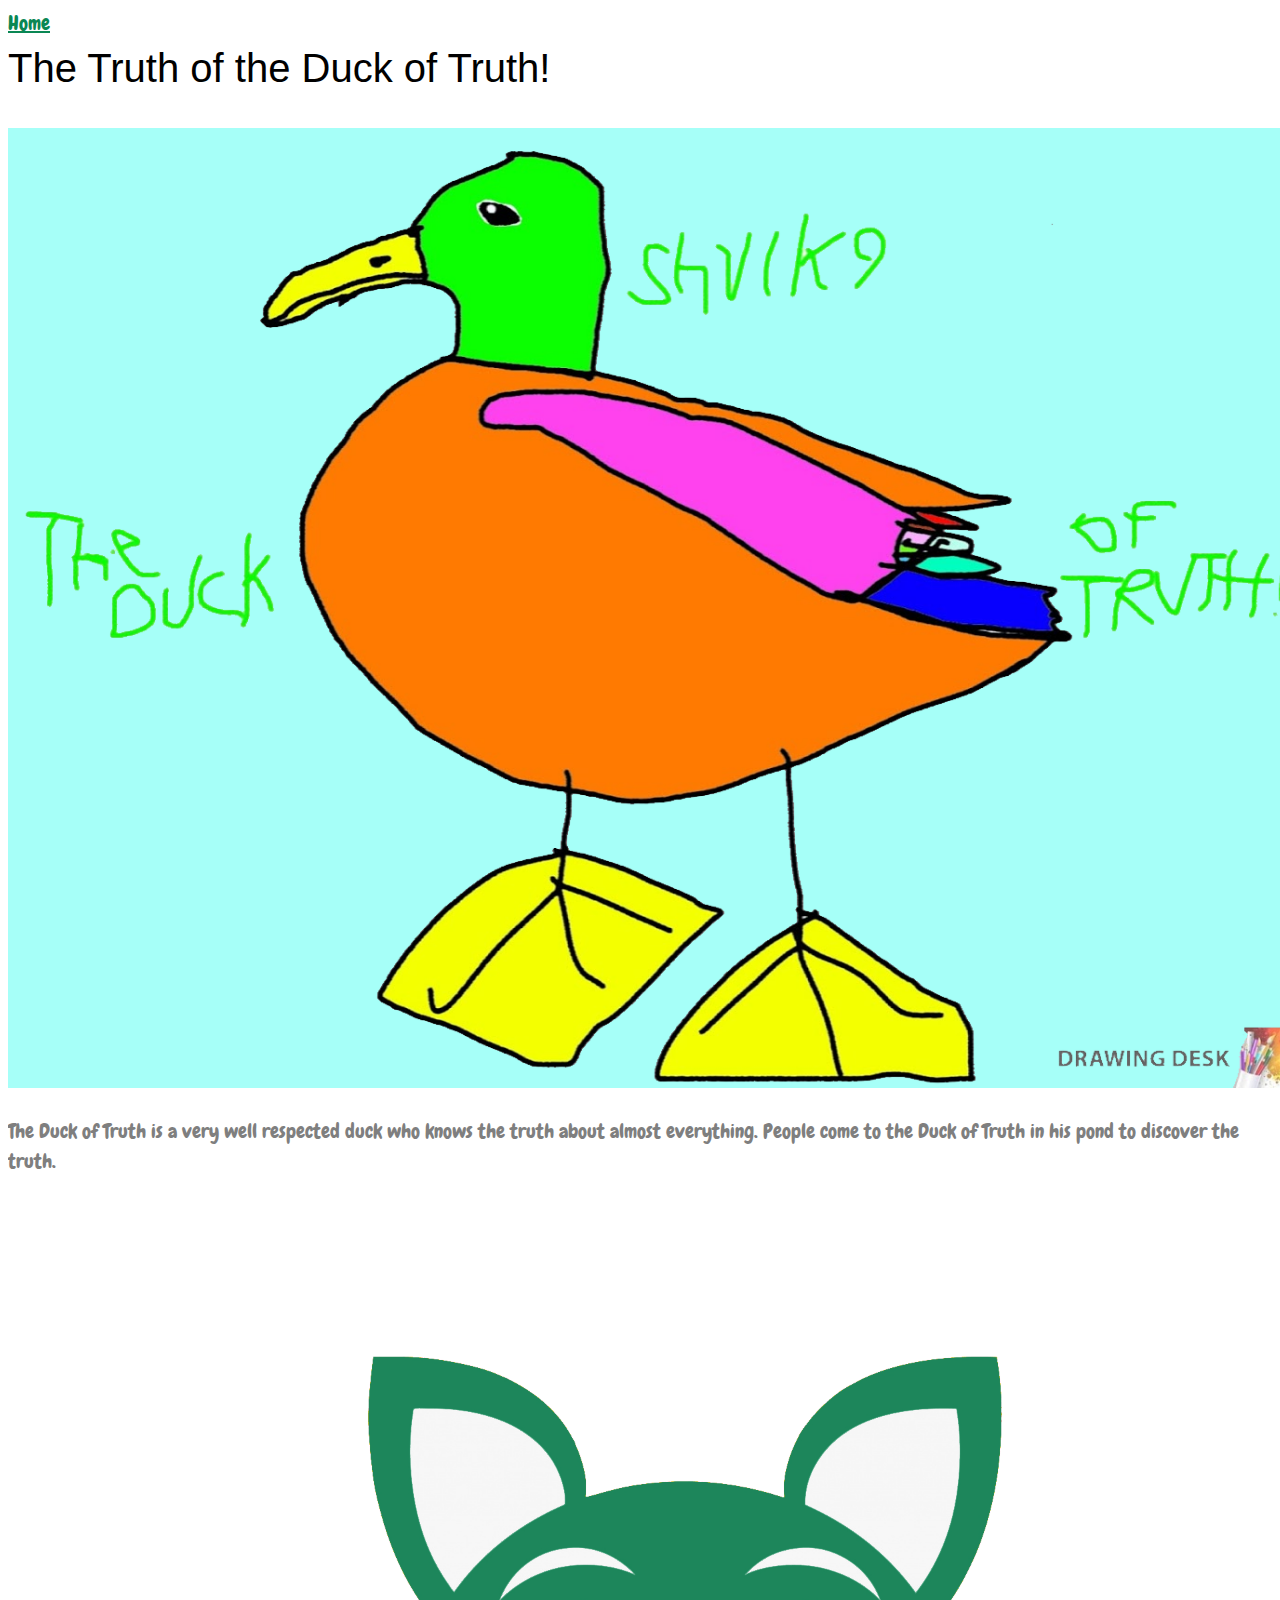
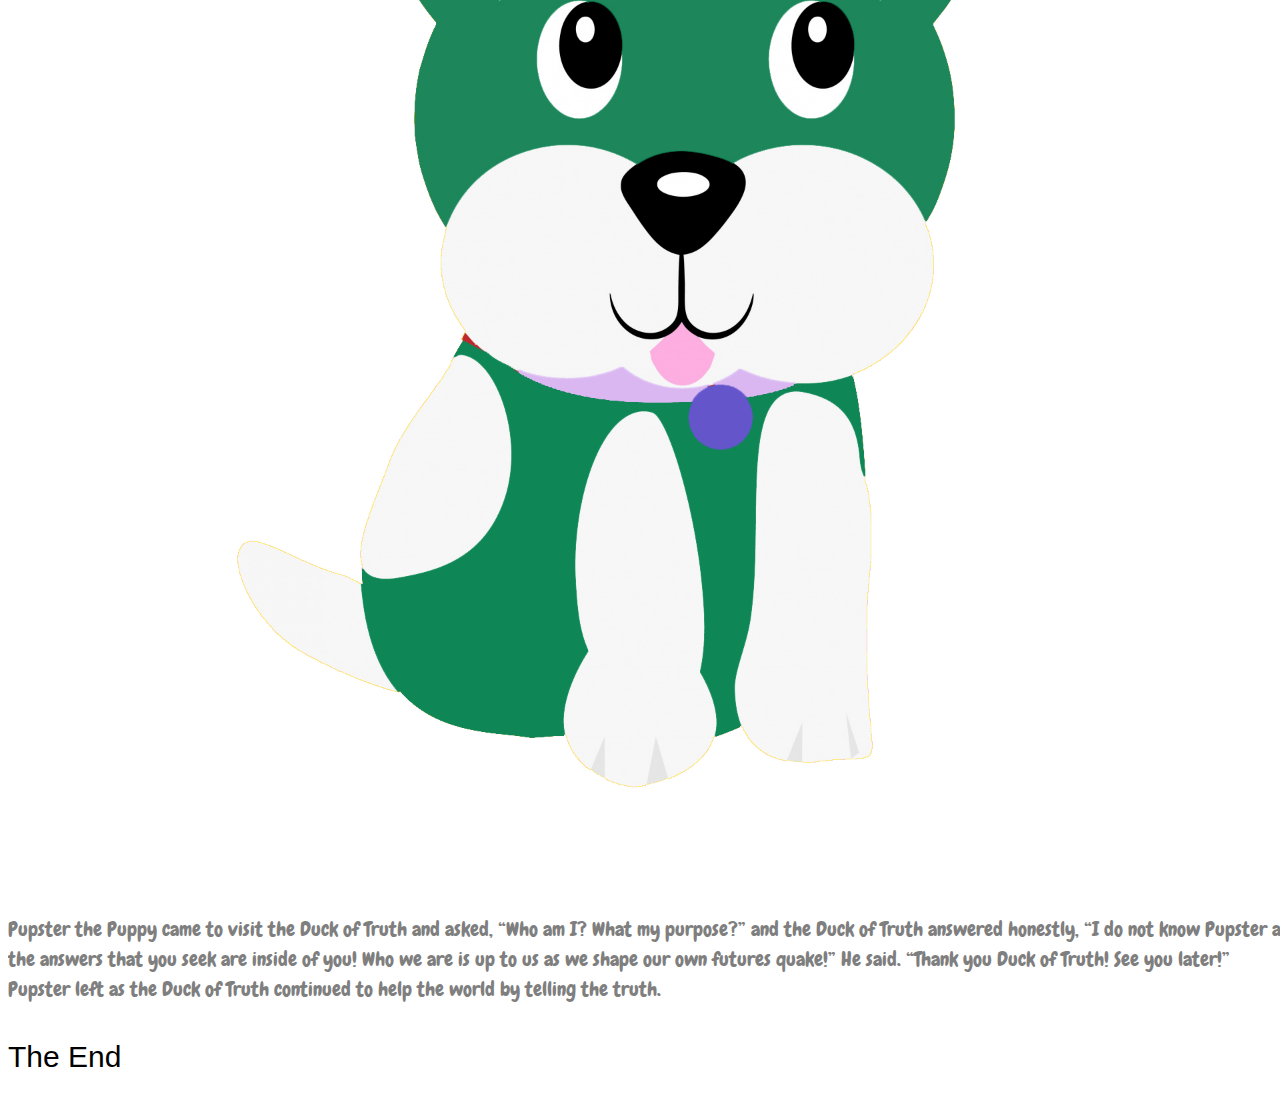
<file: The-Truth-of-The-Duck-of-Truth-OLD.html>
<!DOCTYPE html>
<!--[if lt IE 7]>      <html class="no-js lt-ie9 lt-ie8 lt-ie7"> <![endif]-->
<!--[if IE 7]>         <html class="no-js lt-ie9 lt-ie8"> <![endif]-->
<!--[if IE 8]>         <html class="no-js lt-ie9"> <![endif]-->
<!--[if gt IE 8]><!--> <html class="no-js"> <!--<![endif]-->
	<head>
	<meta charset="utf-8">
	<meta http-equiv="X-UA-Compatible" content="IE=edge">
	<title>Elate &mdash; 100% Free Fully Responsive HTML5 Template by FREEHTML5.co</title>
	<meta name="viewport" content="width=device-width, initial-scale=1">
	<meta name="description" content="Free HTML5 Template by FREEHTML5.CO" />
	<meta name="keywords" content="free html5, free template, free bootstrap, html5, css3, mobile first, responsive" />
	<meta name="author" content="Aidan Engle" />
    <link rel="stylesheet" href="css/style.css">
	<link rel="icon" href="Images/Story-Time-With-The-Duck-Of-Truth--No-Text2.png">
	<link rel="manifest" href="Images/Story-Time-With-The-Duck-Of-Truth--No-Text2.png">
</head>
<a href="index.html">Home</a>
<h1>The Truth of the Duck of Truth!</h1>
<img src="images/The-Duck-Of-Truth!4.png" height="340" alt="The Duck of Truth">
<p>The Duck of Truth is a very well respected duck who knows the truth about almost everything. People come to the Duck of Truth in his pond to discover the truth.</p>
<img src="images/0-dog-puppy-illustration-cartoon.png" height="340" alt="Pupster the Puppy">
<p>Pupster the Puppy came to visit the Duck of Truth and asked, “Who am I? What my purpose?” and the Duck of Truth answered honestly, “I do not know Pupster as the answers that you seek are inside of you! Who we are is up to us as we shape our own futures quake!” He said. “Thank you Duck of Truth! See you later!” Pupster left as the Duck of Truth continued to help the world by telling the truth.</p>
<h2>The End</h2>
    </body>
    </html>
</file>
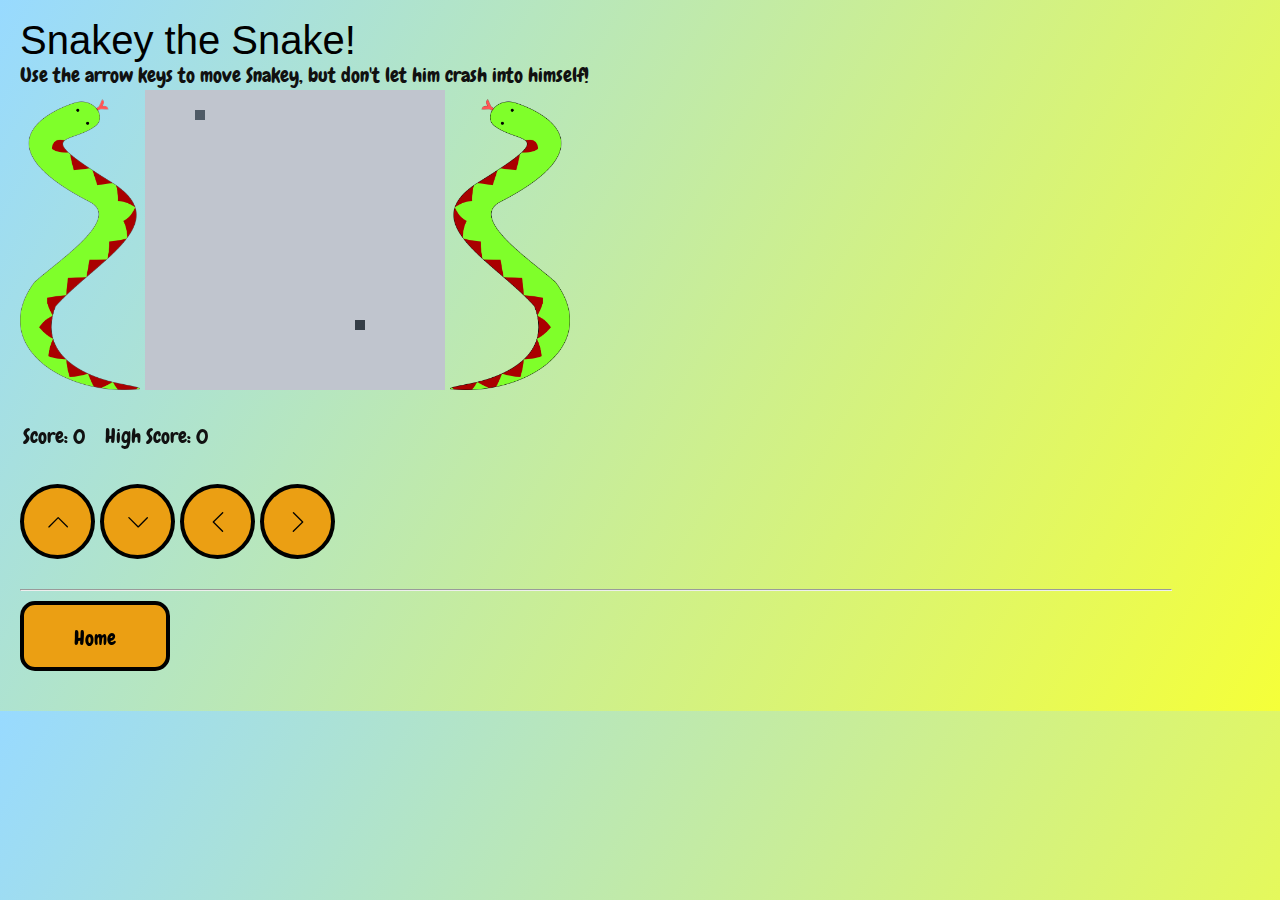
<file: jssnake/jssnake.html>
<!DOCTYPE html>
<html lang="en">
<head><title>Snakey the Snake!</title>
<link rel="stylesheet" href="../css/style.css">
<link rel="stylesheet" href="../css/icomoon.css">
	<!-- Simple Line Icons -->
	<link rel="stylesheet" href="../css/simple-line-icons.css">
    <link rel="icon" href="../Images/Story-Time-With-The-Duck-Of-Truth--No-Text2.png">
	<link rel="manifest" href="../Images/Story-Time-With-The-Duck-Of-Truth--No-Text2.png">
</head>
<body class="background5">
<div class="low-spacing">
<h1 class="low-spacing">Snakey the Snake!</h1>
<p class="low-spacing">Use the arrow keys to move Snakey, but don't let him crash into himself!</p>
<img src="../images/Snakey-the-Snake-mirror.png" alt="Snakey the Snake" class="left-snake">
<canvas id="game" width="300" height="300"></canvas>
<img src="../images/Snakey-the-Snake.png" alt="Snakey the Snake" class="right-snake">
<table>
    <tr>
        <td>
                <p><span id="score">Score: 0</span> &nbsp;&nbsp; <span id="highscore">High Score: 0</span></p>
        </td>
        <td>
            <img src="../images/Snakey-the-Snake-mobile.png" alt="Snakey the Snake" class="mobile-snake">
        </td>
    </tr>

</table>
</div>
<button id="move-up" class="icon-arrow-up snake-button"></button>
<button id="move-down" class="icon-arrow-down snake-button"></button>
<button id="move-left" class="icon-arrow-left snake-button"></button>
<button id="move-right" class="icon-arrow-right snake-button"></button>
<script src="js-snake.js"></script>
<hr>
<a href="../index.html" class="low-spacing"><button>Home</button></a>
</body>
</html>
</file>
<file: css/icomoon.css>
@font-face {
	font-family: 'icomoon';
	src:url('../fonts/icomoon/icomoon.eot?qtatmt');
	src:url('../fonts/icomoon/icomoon.eot?qtatmt#iefix') format('embedded-opentype'),
		url('../fonts/icomoon/icomoon.ttf?qtatmt') format('truetype'),
		url('../fonts/icomoon/icomoon.woff?qtatmt') format('woff'),
		url('../fonts/icomoon/icomoon.svg?qtatmt#icomoon') format('svg');
	font-weight: normal;
	font-style: normal;
}

[class^="icon-"], [class*=" icon-"] {
	font-family: 'icomoon';
	speak: none;
	font-style: normal;
	font-weight: normal;
	font-variant: normal;
	text-transform: none;
	line-height: 1;

	/* Better Font Rendering =========== */
	-webkit-font-smoothing: antialiased;
	-moz-osx-font-smoothing: grayscale;
}

.icon-glass:before {
	content: "\f000";
}
.icon-music:before {
	content: "\f001";
}
.icon-search2:before {
	content: "\f002";
}
.icon-envelope-o:before {
	content: "\f003";
}
.icon-heart:before {
	content: "\f004";
}
.icon-star:before {
	content: "\f005";
}
.icon-star-o:before {
	content: "\f006";
}
.icon-user:before {
	content: "\f007";
}
.icon-film:before {
	content: "\f008";
}
.icon-th-large:before {
	content: "\f009";
}
.icon-th:before {
	content: "\f00a";
}
.icon-th-list:before {
	content: "\f00b";
}
.icon-check:before {
	content: "\f00c";
}
.icon-close:before {
	content: "\f00d";
}
.icon-remove:before {
	content: "\f00d";
}
.icon-times:before {
	content: "\f00d";
}
.icon-search-plus:before {
	content: "\f00e";
}
.icon-search-minus:before {
	content: "\f010";
}
.icon-power-off:before {
	content: "\f011";
}
.icon-signal:before {
	content: "\f012";
}
.icon-cog:before {
	content: "\f013";
}
.icon-gear:before {
	content: "\f013";
}
.icon-trash-o:before {
	content: "\f014";
}
.icon-home:before {
	content: "\f015";
}
.icon-file-o:before {
	content: "\f016";
}
.icon-clock-o:before {
	content: "\f017";
}
.icon-road:before {
	content: "\f018";
}
.icon-download:before {
	content: "\f019";
}
.icon-arrow-circle-o-down:before {
	content: "\f01a";
}
.icon-arrow-circle-o-up:before {
	content: "\f01b";
}
.icon-inbox:before {
	content: "\f01c";
}
.icon-play-circle-o:before {
	content: "\f01d";
}
.icon-repeat2:before {
	content: "\f01e";
}
.icon-rotate-right:before {
	content: "\f01e";
}
.icon-refresh:before {
	content: "\f021";
}
.icon-list-alt:before {
	content: "\f022";
}
.icon-lock:before {
	content: "\f023";
}
.icon-flag:before {
	content: "\f024";
}
.icon-headphones:before {
	content: "\f025";
}
.icon-volume-off:before {
	content: "\f026";
}
.icon-volume-down:before {
	content: "\f027";
}
.icon-volume-up:before {
	content: "\f028";
}
.icon-qrcode:before {
	content: "\f029";
}
.icon-barcode:before {
	content: "\f02a";
}
.icon-tag:before {
	content: "\f02b";
}
.icon-tags:before {
	content: "\f02c";
}
.icon-book:before {
	content: "\f02d";
}
.icon-bookmark:before {
	content: "\f02e";
}
.icon-print:before {
	content: "\f02f";
}
.icon-camera:before {
	content: "\f030";
}
.icon-font:before {
	content: "\f031";
}
.icon-bold:before {
	content: "\f032";
}
.icon-italic:before {
	content: "\f033";
}
.icon-text-height:before {
	content: "\f034";
}
.icon-text-width:before {
	content: "\f035";
}
.icon-align-left:before {
	content: "\f036";
}
.icon-align-center2:before {
	content: "\f037";
}
.icon-align-right:before {
	content: "\f038";
}
.icon-align-justify2:before {
	content: "\f039";
}
.icon-list:before {
	content: "\f03a";
}
.icon-dedent:before {
	content: "\f03b";
}
.icon-outdent:before {
	content: "\f03b";
}
.icon-indent:before {
	content: "\f03c";
}
.icon-video-camera:before {
	content: "\f03d";
}
.icon-image:before {
	content: "\f03e";
}
.icon-photo:before {
	content: "\f03e";
}
.icon-picture-o:before {
	content: "\f03e";
}
.icon-pencil:before {
	content: "\f040";
}
.icon-map-marker:before {
	content: "\f041";
}
.icon-adjust:before {
	content: "\f042";
}
.icon-tint:before {
	content: "\f043";
}
.icon-edit:before {
	content: "\f044";
}
.icon-pencil-square-o:before {
	content: "\f044";
}
.icon-share-square-o:before {
	content: "\f045";
}
.icon-check-square-o:before {
	content: "\f046";
}
.icon-arrows:before {
	content: "\f047";
}
.icon-step-backward:before {
	content: "\f048";
}
.icon-fast-backward:before {
	content: "\f049";
}
.icon-backward:before {
	content: "\f04a";
}
.icon-play2:before {
	content: "\f04b";
}
.icon-pause2:before {
	content: "\f04c";
}
.icon-stop2:before {
	content: "\f04d";
}
.icon-forward:before {
	content: "\f04e";
}
.icon-fast-forward2:before {
	content: "\f050";
}
.icon-step-forward:before {
	content: "\f051";
}
.icon-eject:before {
	content: "\f052";
}
.icon-chevron-left:before {
	content: "\f053";
}
.icon-chevron-right:before {
	content: "\f054";
}
.icon-plus-circle:before {
	content: "\f055";
}
.icon-minus-circle:before {
	content: "\f056";
}
.icon-times-circle:before {
	content: "\f057";
}
.icon-check-circle:before {
	content: "\f058";
}
.icon-question-circle:before {
	content: "\f059";
}
.icon-info-circle:before {
	content: "\f05a";
}
.icon-crosshairs:before {
	content: "\f05b";
}
.icon-times-circle-o:before {
	content: "\f05c";
}
.icon-check-circle-o:before {
	content: "\f05d";
}
.icon-ban2:before {
	content: "\f05e";
}
.icon-arrow-left:before {
	content: "\f060";
}
.icon-arrow-right:before {
	content: "\f061";
}
.icon-arrow-up:before {
	content: "\f062";
}
.icon-arrow-down:before {
	content: "\f063";
}
.icon-mail-forward:before {
	content: "\f064";
}
.icon-share:before {
	content: "\f064";
}
.icon-expand2:before {
	content: "\f065";
}
.icon-compress:before {
	content: "\f066";
}
.icon-plus:before {
	content: "\f067";
}
.icon-minus:before {
	content: "\f068";
}
.icon-asterisk:before {
	content: "\f069";
}
.icon-exclamation-circle:before {
	content: "\f06a";
}
.icon-gift:before {
	content: "\f06b";
}
.icon-leaf:before {
	content: "\f06c";
}
.icon-fire:before {
	content: "\f06d";
}
.icon-eye:before {
	content: "\f06e";
}
.icon-eye-slash:before {
	content: "\f070";
}
.icon-exclamation-triangle:before {
	content: "\f071";
}
.icon-warning:before {
	content: "\f071";
}
.icon-plane:before {
	content: "\f072";
}
.icon-calendar:before {
	content: "\f073";
}
.icon-random:before {
	content: "\f074";
}
.icon-comment:before {
	content: "\f075";
}
.icon-magnet:before {
	content: "\f076";
}
.icon-chevron-up:before {
	content: "\f077";
}
.icon-chevron-down:before {
	content: "\f078";
}
.icon-retweet:before {
	content: "\f079";
}
.icon-shopping-cart:before {
	content: "\f07a";
}
.icon-folder:before {
	content: "\f07b";
}
.icon-folder-open:before {
	content: "\f07c";
}
.icon-arrows-v:before {
	content: "\f07d";
}
.icon-arrows-h:before {
	content: "\f07e";
}
.icon-bar-chart:before {
	content: "\f080";
}
.icon-bar-chart-o:before {
	content: "\f080";
}
.icon-twitter-square:before {
	content: "\f081";
}
.icon-facebook-square:before {
	content: "\f082";
}
.icon-camera-retro:before {
	content: "\f083";
}
.icon-key:before {
	content: "\f084";
}
.icon-cogs:before {
	content: "\f085";
}
.icon-gears:before {
	content: "\f085";
}
.icon-comments:before {
	content: "\f086";
}
.icon-thumbs-o-up:before {
	content: "\f087";
}
.icon-thumbs-o-down:before {
	content: "\f088";
}
.icon-star-half:before {
	content: "\f089";
}
.icon-heart-o:before {
	content: "\f08a";
}
.icon-sign-out:before {
	content: "\f08b";
}
.icon-linkedin-square:before {
	content: "\f08c";
}
.icon-thumb-tack:before {
	content: "\f08d";
}
.icon-external-link:before {
	content: "\f08e";
}
.icon-sign-in:before {
	content: "\f090";
}
.icon-trophy:before {
	content: "\f091";
}
.icon-github-square:before {
	content: "\f092";
}
.icon-upload:before {
	content: "\f093";
}
.icon-lemon-o:before {
	content: "\f094";
}
.icon-phone:before {
	content: "\f095";
}
.icon-square-o:before {
	content: "\f096";
}
.icon-bookmark-o:before {
	content: "\f097";
}
.icon-phone-square:before {
	content: "\f098";
}
.icon-twitter:before {
	content: "\f099";
}
.icon-facebook:before {
	content: "\f09a";
}
.icon-facebook-f:before {
	content: "\f09a";
}
.icon-github:before {
	content: "\f09b";
}
.icon-unlock2:before {
	content: "\f09c";
}
.icon-credit-card:before {
	content: "\f09d";
}
.icon-feed:before {
	content: "\f09e";
}
.icon-rss:before {
	content: "\f09e";
}
.icon-hdd-o:before {
	content: "\f0a0";
}
.icon-bullhorn:before {
	content: "\f0a1";
}
.icon-bell-o:before {
	content: "\f0a2";
}
.icon-certificate:before {
	content: "\f0a3";
}
.icon-hand-o-right:before {
	content: "\f0a4";
}
.icon-hand-o-left:before {
	content: "\f0a5";
}
.icon-hand-o-up:before {
	content: "\f0a6";
}
.icon-hand-o-down:before {
	content: "\f0a7";
}
.icon-arrow-circle-left:before {
	content: "\f0a8";
}
.icon-arrow-circle-right:before {
	content: "\f0a9";
}
.icon-arrow-circle-up:before {
	content: "\f0aa";
}
.icon-arrow-circle-down:before {
	content: "\f0ab";
}
.icon-globe:before {
	content: "\f0ac";
}
.icon-wrench:before {
	content: "\f0ad";
}
.icon-tasks:before {
	content: "\f0ae";
}
.icon-filter:before {
	content: "\f0b0";
}
.icon-briefcase:before {
	content: "\f0b1";
}
.icon-arrows-alt:before {
	content: "\f0b2";
}
.icon-group:before {
	content: "\f0c0";
}
.icon-users:before {
	content: "\f0c0";
}
.icon-chain:before {
	content: "\f0c1";
}
.icon-link:before {
	content: "\f0c1";
}
.icon-cloud:before {
	content: "\f0c2";
}
.icon-flask:before {
	content: "\f0c3";
}
.icon-cut:before {
	content: "\f0c4";
}
.icon-scissors:before {
	content: "\f0c4";
}
.icon-copy:before {
	content: "\f0c5";
}
.icon-files-o:before {
	content: "\f0c5";
}
.icon-paperclip:before {
	content: "\f0c6";
}
.icon-floppy-o:before {
	content: "\f0c7";
}
.icon-save:before {
	content: "\f0c7";
}
.icon-square:before {
	content: "\f0c8";
}
.icon-bars:before {
	content: "\f0c9";
}
.icon-navicon:before {
	content: "\f0c9";
}
.icon-reorder:before {
	content: "\f0c9";
}
.icon-list-ul:before {
	content: "\f0ca";
}
.icon-list-ol:before {
	content: "\f0cb";
}
.icon-strikethrough:before {
	content: "\f0cc";
}
.icon-underline:before {
	content: "\f0cd";
}
.icon-table:before {
	content: "\f0ce";
}
.icon-magic:before {
	content: "\f0d0";
}
.icon-truck:before {
	content: "\f0d1";
}
.icon-pinterest:before {
	content: "\f0d2";
}
.icon-pinterest-square:before {
	content: "\f0d3";
}
.icon-google-plus-square:before {
	content: "\f0d4";
}
.icon-google-plus:before {
	content: "\f0d5";
}
.icon-money:before {
	content: "\f0d6";
}
.icon-caret-down:before {
	content: "\f0d7";
}
.icon-caret-up:before {
	content: "\f0d8";
}
.icon-caret-left:before {
	content: "\f0d9";
}
.icon-caret-right:before {
	content: "\f0da";
}
.icon-columns2:before {
	content: "\f0db";
}
.icon-sort:before {
	content: "\f0dc";
}
.icon-unsorted:before {
	content: "\f0dc";
}
.icon-sort-desc:before {
	content: "\f0dd";
}
.icon-sort-down:before {
	content: "\f0dd";
}
.icon-sort-asc:before {
	content: "\f0de";
}
.icon-sort-up:before {
	content: "\f0de";
}
.icon-envelope:before {
	content: "\f0e0";
}
.icon-linkedin:before {
	content: "\f0e1";
}
.icon-rotate-left:before {
	content: "\f0e2";
}
.icon-undo:before {
	content: "\f0e2";
}
.icon-gavel:before {
	content: "\f0e3";
}
.icon-legal:before {
	content: "\f0e3";
}
.icon-dashboard:before {
	content: "\f0e4";
}
.icon-tachometer:before {
	content: "\f0e4";
}
.icon-comment-o:before {
	content: "\f0e5";
}
.icon-comments-o:before {
	content: "\f0e6";
}
.icon-bolt:before {
	content: "\f0e7";
}
.icon-flash:before {
	content: "\f0e7";
}
.icon-sitemap:before {
	content: "\f0e8";
}
.icon-umbrella2:before {
	content: "\f0e9";
}
.icon-clipboard:before {
	content: "\f0ea";
}
.icon-paste:before {
	content: "\f0ea";
}
.icon-lightbulb-o:before {
	content: "\f0eb";
}
.icon-exchange:before {
	content: "\f0ec";
}
.icon-cloud-download2:before {
	content: "\f0ed";
}
.icon-cloud-upload2:before {
	content: "\f0ee";
}
.icon-user-md:before {
	content: "\f0f0";
}
.icon-stethoscope:before {
	content: "\f0f1";
}
.icon-suitcase:before {
	content: "\f0f2";
}
.icon-bell:before {
	content: "\f0f3";
}
.icon-coffee:before {
	content: "\f0f4";
}
.icon-cutlery:before {
	content: "\f0f5";
}
.icon-file-text-o:before {
	content: "\f0f6";
}
.icon-building-o:before {
	content: "\f0f7";
}
.icon-hospital-o:before {
	content: "\f0f8";
}
.icon-ambulance:before {
	content: "\f0f9";
}
.icon-medkit:before {
	content: "\f0fa";
}
.icon-fighter-jet:before {
	content: "\f0fb";
}
.icon-beer:before {
	content: "\f0fc";
}
.icon-h-square:before {
	content: "\f0fd";
}
.icon-plus-square:before {
	content: "\f0fe";
}
.icon-angle-double-left:before {
	content: "\f100";
}
.icon-angle-double-right:before {
	content: "\f101";
}
.icon-angle-double-up:before {
	content: "\f102";
}
.icon-angle-double-down:before {
	content: "\f103";
}
.icon-angle-left:before {
	content: "\f104";
}
.icon-angle-right:before {
	content: "\f105";
}
.icon-angle-up:before {
	content: "\f106";
}
.icon-angle-down:before {
	content: "\f107";
}
.icon-desktop:before {
	content: "\f108";
}
.icon-laptop:before {
	content: "\f109";
}
.icon-tablet:before {
	content: "\f10a";
}
.icon-mobile:before {
	content: "\f10b";
}
.icon-mobile-phone:before {
	content: "\f10b";
}
.icon-circle-o:before {
	content: "\f10c";
}
.icon-quote-left:before {
	content: "\f10d";
}
.icon-quote-right:before {
	content: "\f10e";
}
.icon-spinner:before {
	content: "\f110";
}
.icon-circle:before {
	content: "\f111";
}
.icon-mail-reply:before {
	content: "\f112";
}
.icon-reply:before {
	content: "\f112";
}
.icon-github-alt:before {
	content: "\f113";
}
.icon-folder-o:before {
	content: "\f114";
}
.icon-folder-open-o:before {
	content: "\f115";
}
.icon-smile-o:before {
	content: "\f118";
}
.icon-frown-o:before {
	content: "\f119";
}
.icon-meh-o:before {
	content: "\f11a";
}
.icon-gamepad:before {
	content: "\f11b";
}
.icon-keyboard-o:before {
	content: "\f11c";
}
.icon-flag-o:before {
	content: "\f11d";
}
.icon-flag-checkered:before {
	content: "\f11e";
}
.icon-terminal:before {
	content: "\f120";
}
.icon-code:before {
	content: "\f121";
}
.icon-mail-reply-all:before {
	content: "\f122";
}
.icon-reply-all:before {
	content: "\f122";
}
.icon-star-half-empty:before {
	content: "\f123";
}
.icon-star-half-full:before {
	content: "\f123";
}
.icon-star-half-o:before {
	content: "\f123";
}
.icon-location-arrow:before {
	content: "\f124";
}
.icon-crop:before {
	content: "\f125";
}
.icon-code-fork:before {
	content: "\f126";
}
.icon-chain-broken:before {
	content: "\f127";
}
.icon-unlink:before {
	content: "\f127";
}
.icon-question:before {
	content: "\f128";
}
.icon-info:before {
	content: "\f129";
}
.icon-exclamation:before {
	content: "\f12a";
}
.icon-superscript:before {
	content: "\f12b";
}
.icon-subscript:before {
	content: "\f12c";
}
.icon-eraser:before {
	content: "\f12d";
}
.icon-puzzle-piece:before {
	content: "\f12e";
}
.icon-microphone2:before {
	content: "\f130";
}
.icon-microphone-slash:before {
	content: "\f131";
}
.icon-shield:before {
	content: "\f132";
}
.icon-calendar-o:before {
	content: "\f133";
}
.icon-fire-extinguisher:before {
	content: "\f134";
}
.icon-rocket:before {
	content: "\f135";
}
.icon-maxcdn:before {
	content: "\f136";
}
.icon-chevron-circle-left:before {
	content: "\f137";
}
.icon-chevron-circle-right:before {
	content: "\f138";
}
.icon-chevron-circle-up:before {
	content: "\f139";
}
.icon-chevron-circle-down:before {
	content: "\f13a";
}
.icon-html5:before {
	content: "\f13b";
}
.icon-css3:before {
	content: "\f13c";
}
.icon-anchor2:before {
	content: "\f13d";
}
.icon-unlock-alt:before {
	content: "\f13e";
}
.icon-bullseye:before {
	content: "\f140";
}
.icon-ellipsis-h:before {
	content: "\f141";
}
.icon-ellipsis-v:before {
	content: "\f142";
}
.icon-rss-square:before {
	content: "\f143";
}
.icon-play-circle:before {
	content: "\f144";
}
.icon-ticket:before {
	content: "\f145";
}
.icon-minus-square:before {
	content: "\f146";
}
.icon-minus-square-o:before {
	content: "\f147";
}
.icon-level-up:before {
	content: "\f148";
}
.icon-level-down:before {
	content: "\f149";
}
.icon-check-square:before {
	content: "\f14a";
}
.icon-pencil-square:before {
	content: "\f14b";
}
.icon-external-link-square:before {
	content: "\f14c";
}
.icon-share-square:before {
	content: "\f14d";
}
.icon-compass:before {
	content: "\f14e";
}
.icon-caret-square-o-down:before {
	content: "\f150";
}
.icon-toggle-down:before {
	content: "\f150";
}
.icon-caret-square-o-up:before {
	content: "\f151";
}
.icon-toggle-up:before {
	content: "\f151";
}
.icon-caret-square-o-right:before {
	content: "\f152";
}
.icon-toggle-right:before {
	content: "\f152";
}
.icon-eur:before {
	content: "\f153";
}
.icon-euro:before {
	content: "\f153";
}
.icon-gbp:before {
	content: "\f154";
}
.icon-dollar:before {
	content: "\f155";
}
.icon-usd:before {
	content: "\f155";
}
.icon-inr:before {
	content: "\f156";
}
.icon-rupee:before {
	content: "\f156";
}
.icon-cny:before {
	content: "\f157";
}
.icon-jpy:before {
	content: "\f157";
}
.icon-rmb:before {
	content: "\f157";
}
.icon-yen:before {
	content: "\f157";
}
.icon-rouble:before {
	content: "\f158";
}
.icon-rub:before {
	content: "\f158";
}
.icon-ruble:before {
	content: "\f158";
}
.icon-krw:before {
	content: "\f159";
}
.icon-won:before {
	content: "\f159";
}
.icon-bitcoin:before {
	content: "\f15a";
}
.icon-btc:before {
	content: "\f15a";
}
.icon-file2:before {
	content: "\f15b";
}
.icon-file-text:before {
	content: "\f15c";
}
.icon-sort-alpha-asc:before {
	content: "\f15d";
}
.icon-sort-alpha-desc:before {
	content: "\f15e";
}
.icon-sort-amount-asc:before {
	content: "\f160";
}
.icon-sort-amount-desc:before {
	content: "\f161";
}
.icon-sort-numeric-asc:before {
	content: "\f162";
}
.icon-sort-numeric-desc:before {
	content: "\f163";
}
.icon-thumbs-up:before {
	content: "\f164";
}
.icon-thumbs-down:before {
	content: "\f165";
}
.icon-youtube-square:before {
	content: "\f166";
}
.icon-youtube:before {
	content: "\f167";
}
.icon-xing:before {
	content: "\f168";
}
.icon-xing-square:before {
	content: "\f169";
}
.icon-youtube-play:before {
	content: "\f16a";
}
.icon-dropbox:before {
	content: "\f16b";
}
.icon-stack-overflow:before {
	content: "\f16c";
}
.icon-instagram:before {
	content: "\f16d";
}
.icon-flickr:before {
	content: "\f16e";
}
.icon-adn:before {
	content: "\f170";
}
.icon-bitbucket:before {
	content: "\f171";
}
.icon-bitbucket-square:before {
	content: "\f172";
}
.icon-tumblr:before {
	content: "\f173";
}
.icon-tumblr-square:before {
	content: "\f174";
}
.icon-long-arrow-down:before {
	content: "\f175";
}
.icon-long-arrow-up:before {
	content: "\f176";
}
.icon-long-arrow-left:before {
	content: "\f177";
}
.icon-long-arrow-right:before {
	content: "\f178";
}
.icon-apple:before {
	content: "\f179";
}
.icon-windows:before {
	content: "\f17a";
}
.icon-android:before {
	content: "\f17b";
}
.icon-linux:before {
	content: "\f17c";
}
.icon-dribbble:before {
	content: "\f17d";
}
.icon-skype:before {
	content: "\f17e";
}
.icon-foursquare:before {
	content: "\f180";
}
.icon-trello:before {
	content: "\f181";
}
.icon-female:before {
	content: "\f182";
}
.icon-male:before {
	content: "\f183";
}
.icon-gittip:before {
	content: "\f184";
}
.icon-gratipay:before {
	content: "\f184";
}
.icon-sun-o:before {
	content: "\f185";
}
.icon-moon-o:before {
	content: "\f186";
}
.icon-archive:before {
	content: "\f187";
}
.icon-bug:before {
	content: "\f188";
}
.icon-vk:before {
	content: "\f189";
}
.icon-weibo:before {
	content: "\f18a";
}
.icon-renren:before {
	content: "\f18b";
}
.icon-pagelines:before {
	content: "\f18c";
}
.icon-stack-exchange:before {
	content: "\f18d";
}
.icon-arrow-circle-o-right:before {
	content: "\f18e";
}
.icon-arrow-circle-o-left:before {
	content: "\f190";
}
.icon-caret-square-o-left:before {
	content: "\f191";
}
.icon-toggle-left:before {
	content: "\f191";
}
.icon-dot-circle-o:before {
	content: "\f192";
}
.icon-wheelchair:before {
	content: "\f193";
}
.icon-vimeo-square:before {
	content: "\f194";
}
.icon-try:before {
	content: "\f195";
}
.icon-turkish-lira:before {
	content: "\f195";
}
.icon-plus-square-o:before {
	content: "\f196";
}
.icon-space-shuttle:before {
	content: "\f197";
}
.icon-slack:before {
	content: "\f198";
}
.icon-envelope-square:before {
	content: "\f199";
}
.icon-wordpress:before {
	content: "\f19a";
}
.icon-openid:before {
	content: "\f19b";
}
.icon-bank:before {
	content: "\f19c";
}
.icon-institution:before {
	content: "\f19c";
}
.icon-university:before {
	content: "\f19c";
}
.icon-graduation-cap:before {
	content: "\f19d";
}
.icon-mortar-board:before {
	content: "\f19d";
}
.icon-yahoo:before {
	content: "\f19e";
}
.icon-google:before {
	content: "\f1a0";
}
.icon-reddit:before {
	content: "\f1a1";
}
.icon-reddit-square:before {
	content: "\f1a2";
}
.icon-stumbleupon-circle:before {
	content: "\f1a3";
}
.icon-stumbleupon:before {
	content: "\f1a4";
}
.icon-delicious:before {
	content: "\f1a5";
}
.icon-digg:before {
	content: "\f1a6";
}
.icon-pied-piper:before {
	content: "\f1a7";
}
.icon-pied-piper-alt:before {
	content: "\f1a8";
}
.icon-drupal:before {
	content: "\f1a9";
}
.icon-joomla:before {
	content: "\f1aa";
}
.icon-language:before {
	content: "\f1ab";
}
.icon-fax:before {
	content: "\f1ac";
}
.icon-building:before {
	content: "\f1ad";
}
.icon-child:before {
	content: "\f1ae";
}
.icon-paw:before {
	content: "\f1b0";
}
.icon-spoon:before {
	content: "\f1b1";
}
.icon-cube:before {
	content: "\f1b2";
}
.icon-cubes:before {
	content: "\f1b3";
}
.icon-behance:before {
	content: "\f1b4";
}
.icon-behance-square:before {
	content: "\f1b5";
}
.icon-steam:before {
	content: "\f1b6";
}
.icon-steam-square:before {
	content: "\f1b7";
}
.icon-recycle:before {
	content: "\f1b8";
}
.icon-automobile:before {
	content: "\f1b9";
}
.icon-car:before {
	content: "\f1b9";
}
.icon-cab:before {
	content: "\f1ba";
}
.icon-taxi:before {
	content: "\f1ba";
}
.icon-tree:before {
	content: "\f1bb";
}
.icon-spotify:before {
	content: "\f1bc";
}
.icon-deviantart:before {
	content: "\f1bd";
}
.icon-soundcloud:before {
	content: "\f1be";
}
.icon-database:before {
	content: "\f1c0";
}
.icon-file-pdf-o:before {
	content: "\f1c1";
}
.icon-file-word-o:before {
	content: "\f1c2";
}
.icon-file-excel-o:before {
	content: "\f1c3";
}
.icon-file-powerpoint-o:before {
	content: "\f1c4";
}
.icon-file-image-o:before {
	content: "\f1c5";
}
.icon-file-photo-o:before {
	content: "\f1c5";
}
.icon-file-picture-o:before {
	content: "\f1c5";
}
.icon-file-archive-o:before {
	content: "\f1c6";
}
.icon-file-zip-o:before {
	content: "\f1c6";
}
.icon-file-audio-o:before {
	content: "\f1c7";
}
.icon-file-sound-o:before {
	content: "\f1c7";
}
.icon-file-movie-o:before {
	content: "\f1c8";
}
.icon-file-video-o:before {
	content: "\f1c8";
}
.icon-file-code-o:before {
	content: "\f1c9";
}
.icon-vine:before {
	content: "\f1ca";
}
.icon-codepen:before {
	content: "\f1cb";
}
.icon-jsfiddle:before {
	content: "\f1cc";
}
.icon-life-bouy:before {
	content: "\f1cd";
}
.icon-life-buoy:before {
	content: "\f1cd";
}
.icon-life-ring:before {
	content: "\f1cd";
}
.icon-life-saver:before {
	content: "\f1cd";
}
.icon-support:before {
	content: "\f1cd";
}
.icon-circle-o-notch:before {
	content: "\f1ce";
}
.icon-ra:before {
	content: "\f1d0";
}
.icon-rebel:before {
	content: "\f1d0";
}
.icon-empire:before {
	content: "\f1d1";
}
.icon-ge:before {
	content: "\f1d1";
}
.icon-git-square:before {
	content: "\f1d2";
}
.icon-git:before {
	content: "\f1d3";
}
.icon-hacker-news:before {
	content: "\f1d4";
}
.icon-y-combinator-square:before {
	content: "\f1d4";
}
.icon-yc-square:before {
	content: "\f1d4";
}
.icon-tencent-weibo:before {
	content: "\f1d5";
}
.icon-qq:before {
	content: "\f1d6";
}
.icon-wechat:before {
	content: "\f1d7";
}
.icon-weixin:before {
	content: "\f1d7";
}
.icon-paper-plane:before {
	content: "\f1d8";
}
.icon-send:before {
	content: "\f1d8";
}
.icon-paper-plane-o:before {
	content: "\f1d9";
}
.icon-send-o:before {
	content: "\f1d9";
}
.icon-history:before {
	content: "\f1da";
}
.icon-circle-thin:before {
	content: "\f1db";
}
.icon-header:before {
	content: "\f1dc";
}
.icon-paragraph2:before {
	content: "\f1dd";
}
.icon-sliders:before {
	content: "\f1de";
}
.icon-share-alt:before {
	content: "\f1e0";
}
.icon-share-alt-square:before {
	content: "\f1e1";
}
.icon-bomb:before {
	content: "\f1e2";
}
.icon-futbol-o:before {
	content: "\f1e3";
}
.icon-soccer-ball-o:before {
	content: "\f1e3";
}
.icon-tty:before {
	content: "\f1e4";
}
.icon-binoculars:before {
	content: "\f1e5";
}
.icon-plug:before {
	content: "\f1e6";
}
.icon-slideshare:before {
	content: "\f1e7";
}
.icon-twitch:before {
	content: "\f1e8";
}
.icon-yelp:before {
	content: "\f1e9";
}
.icon-newspaper-o:before {
	content: "\f1ea";
}
.icon-wifi:before {
	content: "\f1eb";
}
.icon-calculator:before {
	content: "\f1ec";
}
.icon-paypal:before {
	content: "\f1ed";
}
.icon-google-wallet:before {
	content: "\f1ee";
}
.icon-cc-visa:before {
	content: "\f1f0";
}
.icon-cc-mastercard:before {
	content: "\f1f1";
}
.icon-cc-discover:before {
	content: "\f1f2";
}
.icon-cc-amex:before {
	content: "\f1f3";
}
.icon-cc-paypal:before {
	content: "\f1f4";
}
.icon-cc-stripe:before {
	content: "\f1f5";
}
.icon-bell-slash:before {
	content: "\f1f6";
}
.icon-bell-slash-o:before {
	content: "\f1f7";
}
.icon-trash:before {
	content: "\f1f8";
}
.icon-copyright:before {
	content: "\f1f9";
}
.icon-at:before {
	content: "\f1fa";
}
.icon-eyedropper:before {
	content: "\f1fb";
}
.icon-paint-brush:before {
	content: "\f1fc";
}
.icon-birthday-cake:before {
	content: "\f1fd";
}
.icon-area-chart:before {
	content: "\f1fe";
}
.icon-pie-chart:before {
	content: "\f200";
}
.icon-line-chart:before {
	content: "\f201";
}
.icon-lastfm:before {
	content: "\f202";
}
.icon-lastfm-square:before {
	content: "\f203";
}
.icon-toggle-off:before {
	content: "\f204";
}
.icon-toggle-on:before {
	content: "\f205";
}
.icon-bicycle:before {
	content: "\f206";
}
.icon-bus:before {
	content: "\f207";
}
.icon-ioxhost:before {
	content: "\f208";
}
.icon-angellist:before {
	content: "\f209";
}
.icon-cc:before {
	content: "\f20a";
}
.icon-ils:before {
	content: "\f20b";
}
.icon-shekel:before {
	content: "\f20b";
}
.icon-sheqel:before {
	content: "\f20b";
}
.icon-meanpath:before {
	content: "\f20c";
}
.icon-buysellads:before {
	content: "\f20d";
}
.icon-connectdevelop:before {
	content: "\f20e";
}
.icon-dashcube:before {
	content: "\f210";
}
.icon-forumbee:before {
	content: "\f211";
}
.icon-leanpub:before {
	content: "\f212";
}
.icon-sellsy:before {
	content: "\f213";
}
.icon-shirtsinbulk:before {
	content: "\f214";
}
.icon-simplybuilt:before {
	content: "\f215";
}
.icon-skyatlas:before {
	content: "\f216";
}
.icon-cart-plus:before {
	content: "\f217";
}
.icon-cart-arrow-down:before {
	content: "\f218";
}
.icon-diamond:before {
	content: "\f219";
}
.icon-ship:before {
	content: "\f21a";
}
.icon-user-secret:before {
	content: "\f21b";
}
.icon-motorcycle:before {
	content: "\f21c";
}
.icon-street-view:before {
	content: "\f21d";
}
.icon-heartbeat:before {
	content: "\f21e";
}
.icon-venus:before {
	content: "\f221";
}
.icon-mars:before {
	content: "\f222";
}
.icon-mercury:before {
	content: "\f223";
}
.icon-intersex:before {
	content: "\f224";
}
.icon-transgender:before {
	content: "\f224";
}
.icon-transgender-alt:before {
	content: "\f225";
}
.icon-venus-double:before {
	content: "\f226";
}
.icon-mars-double:before {
	content: "\f227";
}
.icon-venus-mars:before {
	content: "\f228";
}
.icon-mars-stroke:before {
	content: "\f229";
}
.icon-mars-stroke-v:before {
	content: "\f22a";
}
.icon-mars-stroke-h:before {
	content: "\f22b";
}
.icon-neuter:before {
	content: "\f22c";
}
.icon-genderless:before {
	content: "\f22d";
}
.icon-facebook-official:before {
	content: "\f230";
}
.icon-pinterest-p:before {
	content: "\f231";
}
.icon-whatsapp:before {
	content: "\f232";
}
.icon-server2:before {
	content: "\f233";
}
.icon-user-plus:before {
	content: "\f234";
}
.icon-user-times:before {
	content: "\f235";
}
.icon-bed:before {
	content: "\f236";
}
.icon-hotel:before {
	content: "\f236";
}
.icon-viacoin:before {
	content: "\f237";
}
.icon-train:before {
	content: "\f238";
}
.icon-subway:before {
	content: "\f239";
}
.icon-medium:before {
	content: "\f23a";
}
.icon-y-combinator:before {
	content: "\f23b";
}
.icon-yc:before {
	content: "\f23b";
}
.icon-optin-monster:before {
	content: "\f23c";
}
.icon-opencart:before {
	content: "\f23d";
}
.icon-expeditedssl:before {
	content: "\f23e";
}
.icon-battery-4:before {
	content: "\f240";
}
.icon-battery-full:before {
	content: "\f240";
}
.icon-battery-3:before {
	content: "\f241";
}
.icon-battery-three-quarters:before {
	content: "\f241";
}
.icon-battery-2:before {
	content: "\f242";
}
.icon-battery-half:before {
	content: "\f242";
}
.icon-battery-1:before {
	content: "\f243";
}
.icon-battery-quarter:before {
	content: "\f243";
}
.icon-battery-0:before {
	content: "\f244";
}
.icon-battery-empty:before {
	content: "\f244";
}
.icon-mouse-pointer:before {
	content: "\f245";
}
.icon-i-cursor:before {
	content: "\f246";
}
.icon-object-group:before {
	content: "\f247";
}
.icon-object-ungroup:before {
	content: "\f248";
}
.icon-sticky-note:before {
	content: "\f249";
}
.icon-sticky-note-o:before {
	content: "\f24a";
}
.icon-cc-jcb:before {
	content: "\f24b";
}
.icon-cc-diners-club:before {
	content: "\f24c";
}
.icon-clone:before {
	content: "\f24d";
}
.icon-balance-scale:before {
	content: "\f24e";
}
.icon-hourglass-o:before {
	content: "\f250";
}
.icon-hourglass-1:before {
	content: "\f251";
}
.icon-hourglass-start:before {
	content: "\f251";
}
.icon-hourglass-2:before {
	content: "\f252";
}
.icon-hourglass-half:before {
	content: "\f252";
}
.icon-hourglass-3:before {
	content: "\f253";
}
.icon-hourglass-end:before {
	content: "\f253";
}
.icon-hourglass:before {
	content: "\f254";
}
.icon-hand-grab-o:before {
	content: "\f255";
}
.icon-hand-rock-o:before {
	content: "\f255";
}
.icon-hand-paper-o:before {
	content: "\f256";
}
.icon-hand-stop-o:before {
	content: "\f256";
}
.icon-hand-scissors-o:before {
	content: "\f257";
}
.icon-hand-lizard-o:before {
	content: "\f258";
}
.icon-hand-spock-o:before {
	content: "\f259";
}
.icon-hand-pointer-o:before {
	content: "\f25a";
}
.icon-hand-peace-o:before {
	content: "\f25b";
}
.icon-trademark:before {
	content: "\f25c";
}
.icon-registered:before {
	content: "\f25d";
}
.icon-creative-commons:before {
	content: "\f25e";
}
.icon-gg:before {
	content: "\f260";
}
.icon-gg-circle:before {
	content: "\f261";
}
.icon-tripadvisor:before {
	content: "\f262";
}
.icon-odnoklassniki:before {
	content: "\f263";
}
.icon-odnoklassniki-square:before {
	content: "\f264";
}
.icon-get-pocket:before {
	content: "\f265";
}
.icon-wikipedia-w:before {
	content: "\f266";
}
.icon-safari:before {
	content: "\f267";
}
.icon-chrome:before {
	content: "\f268";
}
.icon-firefox:before {
	content: "\f269";
}
.icon-opera:before {
	content: "\f26a";
}
.icon-internet-explorer:before {
	content: "\f26b";
}
.icon-television:before {
	content: "\f26c";
}
.icon-tv:before {
	content: "\f26c";
}
.icon-contao:before {
	content: "\f26d";
}
.icon-500px:before {
	content: "\f26e";
}
.icon-amazon:before {
	content: "\f270";
}
.icon-calendar-plus-o:before {
	content: "\f271";
}
.icon-calendar-minus-o:before {
	content: "\f272";
}
.icon-calendar-times-o:before {
	content: "\f273";
}
.icon-calendar-check-o:before {
	content: "\f274";
}
.icon-industry:before {
	content: "\f275";
}
.icon-map-pin:before {
	content: "\f276";
}
.icon-map-signs:before {
	content: "\f277";
}
.icon-map-o:before {
	content: "\f278";
}
.icon-map:before {
	content: "\f279";
}
.icon-commenting:before {
	content: "\f27a";
}
.icon-commenting-o:before {
	content: "\f27b";
}
.icon-houzz:before {
	content: "\f27c";
}
.icon-vimeo:before {
	content: "\f27d";
}
.icon-black-tie:before {
	content: "\f27e";
}
.icon-fonticons:before {
	content: "\f280";
}
.icon-eye2:before {
	content: "\e000";
}
.icon-paper-clip:before {
	content: "\e001";
}
.icon-mail2:before {
	content: "\e002";
}
.icon-toggle:before {
	content: "\e003";
}
.icon-layout:before {
	content: "\e004";
}
.icon-link2:before {
	content: "\e005";
}
.icon-bell2:before {
	content: "\e006";
}
.icon-lock2:before {
	content: "\e007";
}
.icon-unlock:before {
	content: "\e008";
}
.icon-ribbon:before {
	content: "\e009";
}
.icon-image2:before {
	content: "\e010";
}
.icon-signal2:before {
	content: "\e011";
}
.icon-target:before {
	content: "\e012";
}
.icon-clipboard2:before {
	content: "\e013";
}
.icon-clock2:before {
	content: "\e014";
}
.icon-watch:before {
	content: "\e015";
}
.icon-air-play:before {
	content: "\e016";
}
.icon-camera2:before {
	content: "\e017";
}
.icon-video2:before {
	content: "\e018";
}
.icon-disc:before {
	content: "\e019";
}
.icon-printer:before {
	content: "\e020";
}
.icon-monitor:before {
	content: "\e021";
}
.icon-server:before {
	content: "\e022";
}
.icon-cog2:before {
	content: "\e023";
}
.icon-heart2:before {
	content: "\e024";
}
.icon-paragraph:before {
	content: "\e025";
}
.icon-align-justify:before {
	content: "\e026";
}
.icon-align-left2:before {
	content: "\e027";
}
.icon-align-center:before {
	content: "\e028";
}
.icon-align-right2:before {
	content: "\e029";
}
.icon-book2:before {
	content: "\e030";
}
.icon-layers2:before {
	content: "\e031";
}
.icon-stack:before {
	content: "\e032";
}
.icon-stack-2:before {
	content: "\e033";
}
.icon-paper:before {
	content: "\e034";
}
.icon-paper-stack:before {
	content: "\e035";
}
.icon-search:before {
	content: "\e036";
}
.icon-zoom-in:before {
	content: "\e037";
}
.icon-zoom-out:before {
	content: "\e038";
}
.icon-reply2:before {
	content: "\e039";
}
.icon-circle-plus:before {
	content: "\e040";
}
.icon-circle-minus:before {
	content: "\e041";
}
.icon-circle-check:before {
	content: "\e042";
}
.icon-circle-cross:before {
	content: "\e043";
}
.icon-square-plus:before {
	content: "\e044";
}
.icon-square-minus:before {
	content: "\e045";
}
.icon-square-check:before {
	content: "\e046";
}
.icon-square-cross:before {
	content: "\e047";
}
.icon-microphone:before {
	content: "\e048";
}
.icon-record:before {
	content: "\e049";
}
.icon-skip-back:before {
	content: "\e050";
}
.icon-rewind:before {
	content: "\e051";
}
.icon-play:before {
	content: "\e052";
}
.icon-pause:before {
	content: "\e053";
}
.icon-stop:before {
	content: "\e054";
}
.icon-fast-forward:before {
	content: "\e055";
}
.icon-skip-forward:before {
	content: "\e056";
}
.icon-shuffle2:before {
	content: "\e057";
}
.icon-repeat:before {
	content: "\e058";
}
.icon-folder2:before {
	content: "\e059";
}
.icon-umbrella:before {
	content: "\e060";
}
.icon-moon2:before {
	content: "\e061";
}
.icon-thermometer2:before {
	content: "\e062";
}
.icon-drop2:before {
	content: "\e063";
}
.icon-sun:before {
	content: "\e064";
}
.icon-cloud2:before {
	content: "\e065";
}
.icon-cloud-upload:before {
	content: "\e066";
}
.icon-cloud-download:before {
	content: "\e067";
}
.icon-upload2:before {
	content: "\e068";
}
.icon-download2:before {
	content: "\e069";
}
.icon-location2:before {
	content: "\e070";
}
.icon-location-2:before {
	content: "\e071";
}
.icon-map2:before {
	content: "\e072";
}
.icon-battery2:before {
	content: "\e073";
}
.icon-head:before {
	content: "\e074";
}
.icon-briefcase2:before {
	content: "\e075";
}
.icon-speech-bubble:before {
	content: "\e076";
}
.icon-anchor:before {
	content: "\e077";
}
.icon-globe2:before {
	content: "\e078";
}
.icon-box2:before {
	content: "\e079";
}
.icon-reload:before {
	content: "\e080";
}
.icon-share2:before {
	content: "\e081";
}
.icon-marquee:before {
	content: "\e082";
}
.icon-marquee-plus:before {
	content: "\e083";
}
.icon-marquee-minus:before {
	content: "\e084";
}
.icon-tag2:before {
	content: "\e085";
}
.icon-power:before {
	content: "\e086";
}
.icon-command:before {
	content: "\e087";
}
.icon-alt:before {
	content: "\e088";
}
.icon-esc:before {
	content: "\e089";
}
.icon-bar-graph2:before {
	content: "\e090";
}
.icon-bar-graph-2:before {
	content: "\e091";
}
.icon-pie-graph:before {
	content: "\e092";
}
.icon-star2:before {
	content: "\e093";
}
.icon-arrow-left2:before {
	content: "\e094";
}
.icon-arrow-right2:before {
	content: "\e095";
}
.icon-arrow-up2:before {
	content: "\e096";
}
.icon-arrow-down2:before {
	content: "\e097";
}
.icon-volume:before {
	content: "\e098";
}
.icon-mute:before {
	content: "\e099";
}
.icon-content-right:before {
	content: "\e100";
}
.icon-content-left:before {
	content: "\e101";
}
.icon-grid2:before {
	content: "\e102";
}
.icon-grid-2:before {
	content: "\e103";
}
.icon-columns:before {
	content: "\e104";
}
.icon-loader:before {
	content: "\e105";
}
.icon-bag:before {
	content: "\e106";
}
.icon-ban:before {
	content: "\e107";
}
.icon-flag2:before {
	content: "\e108";
}
.icon-trash2:before {
	content: "\e109";
}
.icon-expand:before {
	content: "\e110";
}
.icon-contract:before {
	content: "\e111";
}
.icon-maximize:before {
	content: "\e112";
}
.icon-minimize:before {
	content: "\e113";
}
.icon-plus2:before {
	content: "\e114";
}
.icon-minus2:before {
	content: "\e115";
}
.icon-check2:before {
	content: "\e116";
}
.icon-cross2:before {
	content: "\e117";
}
.icon-move:before {
	content: "\e118";
}
.icon-delete:before {
	content: "\e119";
}
.icon-menu2:before {
	content: "\e120";
}
.icon-archive2:before {
	content: "\e121";
}
.icon-inbox2:before {
	content: "\e122";
}
.icon-outbox:before {
	content: "\e123";
}
.icon-file:before {
	content: "\e124";
}
.icon-file-add:before {
	content: "\e125";
}
.icon-file-subtract:before {
	content: "\e126";
}
.icon-help2:before {
	content: "\e127";
}
.icon-open:before {
	content: "\e128";
}
.icon-ellipsis:before {
	content: "\e129";
}
</file>
<file: css/simple-line-icons.css>
@font-face {
  font-family: 'simple-line-icons';
  src:  url('../fonts/simple-line-icons/Simple-Line-Icons.eot?v=2.2.2');
  src:  url('../fonts/simple-line-icons/Simple-Line-Icons.eot?#iefix&v=2.2.2') format('embedded-opentype'),
        url('../fonts/simple-line-icons/Simple-Line-Icons.ttf?v=2.2.2') format('truetype'),
        url('../fonts/simple-line-icons/Simple-Line-Icons.woff2?v=2.2.2') format('woff2'),
        url('../fonts/simple-line-icons/Simple-Line-Icons.woff?v=2.2.2') format('woff'),
        url('../fonts/simple-line-icons/Simple-Line-Icons.svg?v=2.2.2#simple-line-icons') format('svg');
  font-weight: normal;
  font-style: normal;
}
/*
 Use the following CSS code if you want to have a class per icon.
 Instead of a list of all class selectors, you can use the generic [class*="icon-"] selector, but it's slower:
*/
.icon-user,
.icon-people,
.icon-user-female,
.icon-user-follow,
.icon-user-following,
.icon-user-unfollow,
.icon-login,
.icon-logout,
.icon-emotsmile,
.icon-phone,
.icon-call-end,
.icon-call-in,
.icon-call-out,
.icon-map,
.icon-location-pin,
.icon-direction,
.icon-directions,
.icon-compass,
.icon-layers,
.icon-menu,
.icon-list,
.icon-options-vertical,
.icon-options,
.icon-arrow-down,
.icon-arrow-left,
.icon-arrow-right,
.icon-arrow-up,
.icon-arrow-up-circle,
.icon-arrow-left-circle,
.icon-arrow-right-circle,
.icon-arrow-down-circle,
.icon-check,
.icon-clock,
.icon-plus,
.icon-close,
.icon-trophy,
.icon-screen-smartphone,
.icon-screen-desktop,
.icon-plane,
.icon-notebook,
.icon-mustache,
.icon-mouse,
.icon-magnet,
.icon-energy,
.icon-disc,
.icon-cursor,
.icon-cursor-move,
.icon-crop,
.icon-chemistry,
.icon-speedometer,
.icon-shield,
.icon-screen-tablet,
.icon-magic-wand,
.icon-hourglass,
.icon-graduation,
.icon-ghost,
.icon-game-controller,
.icon-fire,
.icon-eyeglass,
.icon-envelope-open,
.icon-envelope-letter,
.icon-bell,
.icon-badge,
.icon-anchor,
.icon-wallet,
.icon-vector,
.icon-speech,
.icon-puzzle,
.icon-printer,
.icon-present,
.icon-playlist,
.icon-pin,
.icon-picture,
.icon-handbag,
.icon-globe-alt,
.icon-globe,
.icon-folder-alt,
.icon-folder,
.icon-film,
.icon-feed,
.icon-drop,
.icon-drawar,
.icon-docs,
.icon-doc,
.icon-diamond,
.icon-cup,
.icon-calculator,
.icon-bubbles,
.icon-briefcase,
.icon-book-open,
.icon-basket-loaded,
.icon-basket,
.icon-bag,
.icon-action-undo,
.icon-action-redo,
.icon-wrench,
.icon-umbrella,
.icon-trash,
.icon-tag,
.icon-support,
.icon-frame,
.icon-size-fullscreen,
.icon-size-actual,
.icon-shuffle,
.icon-share-alt,
.icon-share,
.icon-rocket,
.icon-question,
.icon-pie-chart,
.icon-pencil,
.icon-note,
.icon-loop,
.icon-home,
.icon-grid,
.icon-graph,
.icon-microphone,
.icon-music-tone-alt,
.icon-music-tone,
.icon-earphones-alt,
.icon-earphones,
.icon-equalizer,
.icon-like,
.icon-dislike,
.icon-control-start,
.icon-control-rewind,
.icon-control-play,
.icon-control-pause,
.icon-control-forward,
.icon-control-end,
.icon-volume-1,
.icon-volume-2,
.icon-volume-off,
.icon-calendar,
.icon-bulb,
.icon-chart,
.icon-ban,
.icon-bubble,
.icon-camrecorder,
.icon-camera,
.icon-cloud-download,
.icon-cloud-upload,
.icon-envelope,
.icon-eye,
.icon-flag,
.icon-heart,
.icon-info,
.icon-key,
.icon-link,
.icon-lock,
.icon-lock-open,
.icon-magnifier,
.icon-magnifier-add,
.icon-magnifier-remove,
.icon-paper-clip,
.icon-paper-plane,
.icon-power,
.icon-refresh,
.icon-reload,
.icon-settings,
.icon-star,
.icon-symble-female,
.icon-symbol-male,
.icon-target,
.icon-credit-card,
.icon-paypal,
.icon-social-tumblr,
.icon-social-twitter,
.icon-social-facebook,
.icon-social-instagram,
.icon-social-linkedin,
.icon-social-pinterest,
.icon-social-github,
.icon-social-gplus,
.icon-social-reddit,
.icon-social-skype,
.icon-social-dribbble,
.icon-social-behance,
.icon-social-foursqare,
.icon-social-soundcloud,
.icon-social-spotify,
.icon-social-stumbleupon,
.icon-social-youtube,
.icon-social-dropbox {
  font-family: 'simple-line-icons';
  speak: none;
  font-style: normal;
  font-weight: normal;
  font-variant: normal;
  text-transform: none;
  line-height: 1;
  /* Better Font Rendering =========== */
  -webkit-font-smoothing: antialiased;
  -moz-osx-font-smoothing: grayscale;
}
.icon-user:before {
  content: "\e005";
}
.icon-people:before {
  content: "\e001";
}
.icon-user-female:before {
  content: "\e000";
}
.icon-user-follow:before {
  content: "\e002";
}
.icon-user-following:before {
  content: "\e003";
}
.icon-user-unfollow:before {
  content: "\e004";
}
.icon-login:before {
  content: "\e066";
}
.icon-logout:before {
  content: "\e065";
}
.icon-emotsmile:before {
  content: "\e021";
}
.icon-phone:before {
  content: "\e600";
}
.icon-call-end:before {
  content: "\e048";
}
.icon-call-in:before {
  content: "\e047";
}
.icon-call-out:before {
  content: "\e046";
}
.icon-map:before {
  content: "\e033";
}
.icon-location-pin:before {
  content: "\e096";
}
.icon-direction:before {
  content: "\e042";
}
.icon-directions:before {
  content: "\e041";
}
.icon-compass:before {
  content: "\e045";
}
.icon-layers:before {
  content: "\e034";
}
.icon-menu:before {
  content: "\e601";
}
.icon-list:before {
  content: "\e067";
}
.icon-options-vertical:before {
  content: "\e602";
}
.icon-options:before {
  content: "\e603";
}
.icon-arrow-down:before {
  content: "\e604";
}
.icon-arrow-left:before {
  content: "\e605";
}
.icon-arrow-right:before {
  content: "\e606";
}
.icon-arrow-up:before {
  content: "\e607";
}
.icon-arrow-up-circle:before {
  content: "\e078";
}
.icon-arrow-left-circle:before {
  content: "\e07a";
}
.icon-arrow-right-circle:before {
  content: "\e079";
}
.icon-arrow-down-circle:before {
  content: "\e07b";
}
.icon-check:before {
  content: "\e080";
}
.icon-clock:before {
  content: "\e081";
}
.icon-plus:before {
  content: "\e095";
}
.icon-close:before {
  content: "\e082";
}
.icon-trophy:before {
  content: "\e006";
}
.icon-screen-smartphone:before {
  content: "\e010";
}
.icon-screen-desktop:before {
  content: "\e011";
}
.icon-plane:before {
  content: "\e012";
}
.icon-notebook:before {
  content: "\e013";
}
.icon-mustache:before {
  content: "\e014";
}
.icon-mouse:before {
  content: "\e015";
}
.icon-magnet:before {
  content: "\e016";
}
.icon-energy:before {
  content: "\e020";
}
.icon-disc:before {
  content: "\e022";
}
.icon-cursor:before {
  content: "\e06e";
}
.icon-cursor-move:before {
  content: "\e023";
}
.icon-crop:before {
  content: "\e024";
}
.icon-chemistry:before {
  content: "\e026";
}
.icon-speedometer:before {
  content: "\e007";
}
.icon-shield:before {
  content: "\e00e";
}
.icon-screen-tablet:before {
  content: "\e00f";
}
.icon-magic-wand:before {
  content: "\e017";
}
.icon-hourglass:before {
  content: "\e018";
}
.icon-graduation:before {
  content: "\e019";
}
.icon-ghost:before {
  content: "\e01a";
}
.icon-game-controller:before {
  content: "\e01b";
}
.icon-fire:before {
  content: "\e01c";
}
.icon-eyeglass:before {
  content: "\e01d";
}
.icon-envelope-open:before {
  content: "\e01e";
}
.icon-envelope-letter:before {
  content: "\e01f";
}
.icon-bell:before {
  content: "\e027";
}
.icon-badge:before {
  content: "\e028";
}
.icon-anchor:before {
  content: "\e029";
}
.icon-wallet:before {
  content: "\e02a";
}
.icon-vector:before {
  content: "\e02b";
}
.icon-speech:before {
  content: "\e02c";
}
.icon-puzzle:before {
  content: "\e02d";
}
.icon-printer:before {
  content: "\e02e";
}
.icon-present:before {
  content: "\e02f";
}
.icon-playlist:before {
  content: "\e030";
}
.icon-pin:before {
  content: "\e031";
}
.icon-picture:before {
  content: "\e032";
}
.icon-handbag:before {
  content: "\e035";
}
.icon-globe-alt:before {
  content: "\e036";
}
.icon-globe:before {
  content: "\e037";
}
.icon-folder-alt:before {
  content: "\e039";
}
.icon-folder:before {
  content: "\e089";
}
.icon-film:before {
  content: "\e03a";
}
.icon-feed:before {
  content: "\e03b";
}
.icon-drop:before {
  content: "\e03e";
}
.icon-drawar:before {
  content: "\e03f";
}
.icon-docs:before {
  content: "\e040";
}
.icon-doc:before {
  content: "\e085";
}
.icon-diamond:before {
  content: "\e043";
}
.icon-cup:before {
  content: "\e044";
}
.icon-calculator:before {
  content: "\e049";
}
.icon-bubbles:before {
  content: "\e04a";
}
.icon-briefcase:before {
  content: "\e04b";
}
.icon-book-open:before {
  content: "\e04c";
}
.icon-basket-loaded:before {
  content: "\e04d";
}
.icon-basket:before {
  content: "\e04e";
}
.icon-bag:before {
  content: "\e04f";
}
.icon-action-undo:before {
  content: "\e050";
}
.icon-action-redo:before {
  content: "\e051";
}
.icon-wrench:before {
  content: "\e052";
}
.icon-umbrella:before {
  content: "\e053";
}
.icon-trash:before {
  content: "\e054";
}
.icon-tag:before {
  content: "\e055";
}
.icon-support:before {
  content: "\e056";
}
.icon-frame:before {
  content: "\e038";
}
.icon-size-fullscreen:before {
  content: "\e057";
}
.icon-size-actual:before {
  content: "\e058";
}
.icon-shuffle:before {
  content: "\e059";
}
.icon-share-alt:before {
  content: "\e05a";
}
.icon-share:before {
  content: "\e05b";
}
.icon-rocket:before {
  content: "\e05c";
}
.icon-question:before {
  content: "\e05d";
}
.icon-pie-chart:before {
  content: "\e05e";
}
.icon-pencil:before {
  content: "\e05f";
}
.icon-note:before {
  content: "\e060";
}
.icon-loop:before {
  content: "\e064";
}
.icon-home:before {
  content: "\e069";
}
.icon-grid:before {
  content: "\e06a";
}
.icon-graph:before {
  content: "\e06b";
}
.icon-microphone:before {
  content: "\e063";
}
.icon-music-tone-alt:before {
  content: "\e061";
}
.icon-music-tone:before {
  content: "\e062";
}
.icon-earphones-alt:before {
  content: "\e03c";
}
.icon-earphones:before {
  content: "\e03d";
}
.icon-equalizer:before {
  content: "\e06c";
}
.icon-like:before {
  content: "\e068";
}
.icon-dislike:before {
  content: "\e06d";
}
.icon-control-start:before {
  content: "\e06f";
}
.icon-control-rewind:before {
  content: "\e070";
}
.icon-control-play:before {
  content: "\e071";
}
.icon-control-pause:before {
  content: "\e072";
}
.icon-control-forward:before {
  content: "\e073";
}
.icon-control-end:before {
  content: "\e074";
}
.icon-volume-1:before {
  content: "\e09f";
}
.icon-volume-2:before {
  content: "\e0a0";
}
.icon-volume-off:before {
  content: "\e0a1";
}
.icon-calendar:before {
  content: "\e075";
}
.icon-bulb:before {
  content: "\e076";
}
.icon-chart:before {
  content: "\e077";
}
.icon-ban:before {
  content: "\e07c";
}
.icon-bubble:before {
  content: "\e07d";
}
.icon-camrecorder:before {
  content: "\e07e";
}
.icon-camera:before {
  content: "\e07f";
}
.icon-cloud-download:before {
  content: "\e083";
}
.icon-cloud-upload:before {
  content: "\e084";
}
.icon-envelope:before {
  content: "\e086";
}
.icon-eye:before {
  content: "\e087";
}
.icon-flag:before {
  content: "\e088";
}
.icon-heart:before {
  content: "\e08a";
}
.icon-info:before {
  content: "\e08b";
}
.icon-key:before {
  content: "\e08c";
}
.icon-link:before {
  content: "\e08d";
}
.icon-lock:before {
  content: "\e08e";
}
.icon-lock-open:before {
  content: "\e08f";
}
.icon-magnifier:before {
  content: "\e090";
}
.icon-magnifier-add:before {
  content: "\e091";
}
.icon-magnifier-remove:before {
  content: "\e092";
}
.icon-paper-clip:before {
  content: "\e093";
}
.icon-paper-plane:before {
  content: "\e094";
}
.icon-power:before {
  content: "\e097";
}
.icon-refresh:before {
  content: "\e098";
}
.icon-reload:before {
  content: "\e099";
}
.icon-settings:before {
  content: "\e09a";
}
.icon-star:before {
  content: "\e09b";
}
.icon-symble-female:before {
  content: "\e09c";
}
.icon-symbol-male:before {
  content: "\e09d";
}
.icon-target:before {
  content: "\e09e";
}
.icon-credit-card:before {
  content: "\e025";
}
.icon-paypal:before {
  content: "\e608";
}
.icon-social-tumblr:before {
  content: "\e00a";
}
.icon-social-twitter:before {
  content: "\e009";
}
.icon-social-facebook:before {
  content: "\e00b";
}
.icon-social-instagram:before {
  content: "\e609";
}
.icon-social-linkedin:before {
  content: "\e60a";
}
.icon-social-pinterest:before {
  content: "\e60b";
}
.icon-social-github:before {
  content: "\e60c";
}
.icon-social-gplus:before {
  content: "\e60d";
}
.icon-social-reddit:before {
  content: "\e60e";
}
.icon-social-skype:before {
  content: "\e60f";
}
.icon-social-dribbble:before {
  content: "\e00d";
}
.icon-social-behance:before {
  content: "\e610";
}
.icon-social-foursqare:before {
  content: "\e611";
}
.icon-social-soundcloud:before {
  content: "\e612";
}
.icon-social-spotify:before {
  content: "\e613";
}
.icon-social-stumbleupon:before {
  content: "\e614";
}
.icon-social-youtube:before {
  content: "\e008";
}
.icon-social-dropbox:before {
  content: "\e00c";
}
</file>
<file: css/style.css>
html {
  scroll-behavior: smooth;
  width: 100%; 
  overflow-x: hidden;
}

@font-face {
  font-family: 'icomoon';
  src: url("../fonts/icomoon/icomoon.eot?srf3rx");
  src: url("../fonts/icomoon/icomoon.eot?srf3rx#iefix") format("embedded-opentype"), url("../fonts/icomoon/icomoon.ttf?srf3rx") format("truetype"), url("../fonts/icomoon/icomoon.woff?srf3rx") format("woff"), url("../fonts/icomoon/icomoon.sv9+?srf3rx#icomoon") format("svg");
  font-weight: normal;
  font-style: normal;
}

@font-face {
  font-family: "OpenDyslexia";
  src: url("../fonts/OpenDyslexic2/OpenDyslexic-Regular.otf");
}

@font-face {
  font-family: "Chewy";
  src: url("../fonts/Chewy/Chewy-Regular.ttf");
}

@font-face {
  font-family: "Open Sans Extra Bold";
  src: url("../fonts/open_sans/OpenSans-ExtraBold.ttf");
}

@font-face {
  font-family: "Open Sauce Sans";
  src: url("../fonts/Open-Sauce-Sans/Open-Sauce-Sans/TTF/OpenSauceSans-Regular.ttf");
}

@font-face {
  font-family: "Shrikhand";
  src: url("../fonts/Shrikhand/Shrikhand-Regular.ttf");
}
/* =======================================================
*
* 	Template Style 
*	Edit this section
*
* ======================================================= */

@media screen and (max-width: 800px) {
  .mobile-hide {
    display: none;
  }
}

.low-spacing {
  margin: -10px 0px 0px 0px !important;
}

button.low-spacing {
  margin: 0px !important;
}

button.snake-button {
  width: 75px;
  height: 75px;
  border-radius: 37.5px;
}

button#move-up {
  justify-content: center;
  
}

img.left-snake {
  width: 120px;
}

img.right-snake {
  width: 120px;
}

img.mobile-snake {
  display: none;
}

@media screen and (max-width: 605px) {
  img.right-snake {
    display: none;
  }
}

@media screen and (max-width: 480px) {
  img.left-snake {
    display: none;
  }
  img.mobile-snake {
    width: 90px;
    display: inline;
    margin-left: 35px;
  }
  h1 {
    font-size: 32px;
  }
  p {
    font-size: 16px;
  }
}

@media screen and (max-width: 400px) {
  button.snake-button {
    height: 65px;
    width: 65px;
    border-radius: 32.5px
  }
}


.background1 {
  color: #fff;
  background-image: -webkit-gradient(linear, 0% 0%, 100% 100%, color-stop(0, #1cda44), color-stop(1, #0A8754));
  margin: 20px;
  width: 90%;
}

.background1 button {
    border-style: solid;
    border-width: 4px;
    border-color: #000;
    margin-bottom: 20px;
}

.background2 {
  color: #fff;
  background-image: -webkit-gradient(linear, 0% 0%, 100% 100%, color-stop(0, #3a9447), color-stop(1, #ffbc22));
  margin: 20px;
  width: 90%;
}

.background2 button {
    border-style: solid;
    border-width: 4px;
    border-color: #000;
    margin-bottom: 20px;
    background-color: #cc7777;;
}


.background3 {
  color: #fff;
  background-image: -webkit-gradient(linear, 0% 0%, 100% 100%, color-stop(0, #2291ae), color-stop(1, #0A8754));
  margin: 20px;
  width: 90%;
}

.background3 button {
  border-style: solid;
  border-width: 4px;
  border-color: #000;
  margin-bottom: 20px;
  background-color: #9795f7;
}


.background5 {
  color: #111;
  background-image: -webkit-gradient(linear, 0% 0%, 100% 100%, color-stop(0, #98daff), color-stop(1, #f5ff39));
  margin: 20px;
  width: 90%;
}

.background5 button {
  border-style: solid;
  border-width: 4px;
  border-color: #000;
  margin-bottom: 20px;
  background-color: #eb9f13;
  color: #000;
}

.background6 {
  color: #111;
  background-image: -webkit-gradient(linear, 0% 0%, 100% 100%, color-stop(0, rgb(250, 127, 127)), color-stop(1, #de85f0));
  margin: 20px;
  width: 90%;
}

.background6 button {
  border-style: solid;
  border-width: 4px;
  border-color: #000;
  margin-bottom: 20px;
  background-color: #fff;
  color: #000;
}

.background7 {
  color: #fff;
  background-image: -webkit-gradient(linear, 0% 0%, 100% 100%, color-stop(0, #424292), color-stop(1, #593159));
  margin: 20px;
  width: 90%;
}

.space-header {
  color: #fff;
}

.background7 button {
  border-style: solid;
  border-width: 4px;
  border-color: #000;
  margin-bottom: 20px;
  background-color: #fff;
  color: #000;
}

.background8 {
  color: #fff;
  background-image: -webkit-gradient(linear, 0% 0%, 100% 100%, color-stop(0, #ffd000), color-stop(1, #0eca7f));
  margin: 20px;
  width: 90%;
}

.background8 button {
  border-style: solid;
  border-width: 4px;
  border-color: #000;
  margin-bottom: 20px;
  background-color: #9795f7;
}


body {
  font-family: "Chewy", Arial, sans-serif;
  font-weight: 300;
  font-size: 20px;
  line-height: 1.5;
  color: #777777;
  color: #7f7f7f;
  background: #fff;
  height: 100%;
  width: 100%;
  position: relative;
  overflow-x: hidden;
}

a {
  color: #0A8754;
  -webkit-transition: 0.5s;
  -o-transition: 0.5s;
  transition: 0.5s;
}
a:hover, a:active, a:focus {
  color: #0A8754;
  outline: none;
}

p {
  margin-bottom: 1.5em;
}

h1, h2, h3, h4, h5, h6 {
  color: #000;
  font-family: "Source Sans Pro", Arial, sans-serif;
  font-weight: 400;
  margin: 0 0 30px 0;
}


img {
  max-width: 100%;
  height: auto;
}

img.nav-image {
  height: 45px;
}

button {
  font-family: "Chewy", Arial, sans-serif;
  font-size: 20px;
  background: #0A8754;
  color: #fff;
  padding: 20px;
  border-radius: 15px;
  border: none;
  transition: 0.4s;
  width: 150px;
  height: 70px;
}

button:hover {
  background: #333333;
  color: #fff;
  padding: 20px;
}

img.center {
  margin-left: auto;
  margin-right: auto;
  width: 50%;
  overflow-x: hidden;
}

span#accessible {
  font-family: "OpenDyslexia", Arial, sans-serif;
}

span#chewy {
  font-family: "Chewy", Arial, sans-serif;
}

.game--container {
  display: grid;
  grid-template-columns: repeat(3, auto);
  width: 306px;
  margin: 20px auto;
}

.cell {
  font-family: "Permanent Marker", cursive;
  width: 100px;
  height: 100px;
  box-shadow: 0 0 0 1px #333333;
  border: 1px solid #333333;
  cursor: pointer;

  line-height: 100px;
  font-size: 60px;
}

::-webkit-selection {
  color: #818892;
  background: #f9f6f0;
}

::-moz-selection {
  color: #818892;
  background: #f9f6f0;
}


::selection {
  color: #818892;
  background: #f9f6f0;
}

.edge--bottom {
  position: relative;
  z-index: 1;
}
.edge--bottom:after {
  background: inherit;
  content: '';
  display: block;
  height: 50%;
  left: 0;
  position: absolute;
  right: 0;
  z-index: -1;
  -webkit-backface-visibility: hidden;
}
.edge--bottom:after {
  bottom: 0;
  transform: skewY(-1.5deg);
  transform-origin: 100%;
}

.edge--bottom--reverse {
  position: relative;
  z-index: 1;
}
.edge--bottom--reverse:after {
  background: inherit;
  content: '';
  display: block;
  height: 50%;
  left: 0;
  position: absolute;
  right: 0;
  z-index: -1;
  -webkit-backface-visibility: hidden;
}
.edge--bottom--reverse:after {
  bottom: 0;
  transform: skewY(1.5deg);
  transform-origin: 0 100%;
}

.edge--top {
  position: relative;
  z-index: 1;
}
.edge--top:before {
  background: inherit;
  content: '';
  display: block;
  height: 50%;
  left: 0;
  position: absolute;
  right: 0;
  z-index: -1;
  -webkit-backface-visibility: hidden;
}
.edge--top:before {
  top: 0;
  transform: skewY(1.5deg);
  transform-origin: 100% 0;
}

.edge--top--reverse {
  position: relative;
  z-index: 1;
}
.edge--top--reverse:before {
  background: inherit;
  content: '';
  display: block;
  height: 50%;
  left: 0;
  position: absolute;
  right: 0;
  z-index: -1;
  -webkit-backface-visibility: hidden;
}
.edge--top--reverse:before {
  top: 0;
  transform: skewY(-1.5deg);
  transform-origin: 0 0;
}

.edge--both {
  position: relative;
  z-index: 1;
}
.edge--both:before, .edge--both:after {
  background: inherit;
  content: '';
  display: block;
  height: 50%;
  left: 0;
  position: absolute;
  right: 0;
  z-index: -1;
  -webkit-backface-visibility: hidden;
}
.edge--both:before {
  top: 0;
  transform: skewY(1.5deg);
  transform-origin: 100% 0;
}
.edge--both:after {
  bottom: 0;
  transform: skewY(-1.5deg);
  transform-origin: 100%;
}

.edge--both--reverse {
  position: relative;
  z-index: 1;
}
.edge--both--reverse:before, .edge--both--reverse:after {
  background: inherit;
  content: '';
  display: block;
  height: 50%;
  left: 0;
  position: absolute;
  right: 0;
  z-index: -1;
  -webkit-backface-visibility: hidden;
}
.edge--both--reverse:before {
  top: 0;
  transform: skewY(-1.5deg);
  transform-origin: 0 0;
}
.edge--both--reverse:after {
  bottom: 0;
  transform: skewY(1.5deg);
  transform-origin: 0 0;
}


#fh5co-header {
  position: absolute;
  z-index: 99;
  width: 100%;
  opacity: 1;
  top: 0;
  margin-top: 40px;
}
@media screen and (max-width: 768px) {
  #fh5co-header {
    margin-top: 0;
    background: #fff;
    -webkit-box-shadow: 0 0 9px 0 rgba(0, 0, 0, 0.1);
    -moz-box-shadow: 0 0 9px 0 rgba(0, 0, 0, 0.1);
    -ms-box-shadow: 0 0 9px 0 rgba(0, 0, 0, 0.1);
    box-shadow: 0 0 9px 0 rgba(0, 0, 0, 0.1);
  
  }
  #fh5co-header .navbar-brand {
    color: #0A8754 !important;
  }
  #fh5co-header #navbar li a {
    color: rgba(0, 0, 0, 0.5) !important;
    -webkit-transition: 0.3s;
    -o-transition: 0.3s;
    transition: 0.3s;
  }
  #fh5co-header #navbar li a:hover {
    color: #0A8754 !important;
  }
  #fh5co-header #navbar li a span:before {
    background: transparent !important;
  }
  #fh5co-header #navbar li.active a {
    background: transparent;
    background: none;
    color: #0A8754 !important;
  }
  #fh5co-header #navbar li.active a span:before {
    visibility: visible;
    -webkit-transform: scaleX(1);
    transform: scaleX(1);
  }
}
#fh5co-header .navbar {
  padding-bottom: 0;
  margin-bottom: 0;
}
#fh5co-header #navbar li a {
  font-family: "Source Sans Pro", Arial, sans-serif;
  color: rgba(255, 255, 255, 0.5);
  position: relative;
  font-size: 19px;
  font-weight: 300;
}
#fh5co-header #navbar li a span {
  position: relative;
  display: block;
  padding-bottom: 2px;
}
#fh5co-header #navbar li a span:before {
  content: "";
  position: absolute;
  width: 100%;
  height: 2px;
  bottom: 0;
  left: 0;
  background-color: rgba(255, 255, 255, 0.5);
  visibility: hidden;
  -webkit-transform: scaleX(0);
  -moz-transform: scaleX(0);
  -ms-transform: scaleX(0);
  -o-transform: scaleX(0);
  transform: scaleX(0);
  -webkit-transition: all 0.3s ease-in-out 0s;
  -moz-transition: all 0.3s ease-in-out 0s;
  -ms-transition: all 0.3s ease-in-out 0s;
  -o-transition: all 0.3s ease-in-out 0s;
  transition: all 0.3s ease-in-out 0s;
}
#fh5co-header #navbar li a:hover {
  color: #fff;
}
#fh5co-header #navbar li a:hover span:before {
  visibility: visible;
  -webkit-transform: scaleX(1);
  -moz-transform: scaleX(1);
  -ms-transform: scaleX(1);
  -o-transform: scaleX(1);
  transform: scaleX(1);
}
#fh5co-header #navbar li.active a {
  background: transparent;
  background: none;
  color: #fff;
}
#fh5co-header #navbar li.active a span:before {
  visibility: visible;
  -webkit-transform: scaleX(1);
  transform: scaleX(1);
}
#fh5co-header .navbar-brand {
  float: left;
  display: block;
  font-size: 30px;
  font-weight: 700;
  padding-left: 0;
  color: #fff;
}
#fh5co-header.navbar-fixed-top {
  position: fixed !important;
  background: #fff;
  -webkit-box-shadow: 0 0 9px 0 rgba(0, 0, 0, 0.1);
  -moz-box-shadow: 0 0 9px 0 rgba(0, 0, 0, 0.1);
  -ms-box-shadow: 0 0 9px 0 rgba(0, 0, 0, 0.1);
  box-shadow: 0 0 9px 0 rgba(0, 0, 0, 0.1);
  margin-top: 0px;
  top: 0;
}
#fh5co-header.navbar-fixed-top .navbar-brand {
  color: #0A8754;
}
#fh5co-header.navbar-fixed-top #navbar li a {
  color: rgba(0, 0, 0, 0.5);
  -webkit-transition: 0.3s;
  -o-transition: 0.3s;
  transition: 0.3s;
}
#fh5co-header.navbar-fixed-top #navbar li a:hover {
  color: #0A8754;
}
#fh5co-header.navbar-fixed-top #navbar li.active a {
  background: transparent;
  background: none;
  color: #0A8754;
}
#fh5co-header.navbar-fixed-top #navbar li.active a span:before {
  visibility: visible;
  -webkit-transform: scaleX(1);
  transform: scaleX(1);
  background-color: #0A8754;
}
#fh5co-header .navbar-default {
  border: transparent;
  background: transparent;
  -webkit-border-radius: 0px;
  -moz-border-radius: 0px;
  -ms-border-radius: 0px;
  border-radius: 0px;
}
@media screen and (max-width: 768px) {
  #fh5co-header .navbar-default {
    margin-top: 0px;
    padding-right: 0px;
    padding-left: 0px;
  }
}
#fh5co-header .navbar-default .brand-slogan {
  margin: 28px 0 0 15px; 
  float: left;
  letter-spacing: 2px;
  color: #adadad;
}
#fh5co-header .navbar-default .brand-slogan em {
  color: #0A8754;
  font-style: normal;
}
#fh5co-header a {
  -webkit-transition: 0s;
  -o-transition: 0s;
  transition: 0s;
}

#fh5co-home {
  background-color: transparent;
  background-size: cover;
  background-attachment: fixed;
  position: relative;
  width: 100%;
  background-color: #0A8754;
  color: #fff;
  /*overflow: hidden;*/
}
#fh5co-home .gradient {
  position: absolute;
  top: 0;
  bottom: 0;
  left: 0;
  right: 0;
  z-index: 2;
  opacity: .9;
  -webkit-backface-visibility: hidden;
  background-color: #0A8754;
  /* IE9, iOS 3.2+ */
  background-image: url([data-uri]);
  background-image: -webkit-gradient(linear, 0% 0%, 100% 100%, color-stop(0, #99F7AB), color-stop(1, #0A8754));
  /* Android 2.3 */
  background-image: -webkit-repeating-linear-gradient(top left, #99F7AB 0%, #0A8754 100%);
  /* IE10+ */
  background-image: repeating-linear-gradient(to bottom right, #99F7AB 0%, #0A8754 100%);
  background-image: -ms-repeating-linear-gradient(top left, #99F7AB 0%, #0A8754 100%);
}
#fh5co-home, #fh5co-home .text-wrap {
  height: 900px;
}
#fh5co-home .text-wrap {
  display: table;
  width: 100%;
  position: relative;
  z-index: 4;
}
#fh5co-home .text-inner {
  display: table-cell;
  vertical-align: middle;
  text-align: center;
}
#fh5co-home .text-inner a {
  color: white;
  border-bottom: 1px dashed rgba(255, 255, 255, 0.5);
  -webkit-transition: 0.5s;
  -o-transition: 0.5s;
  transition: 0.5s;
}
#fh5co-home .text-inner a:hover, #fh5co-home .text-inner a:active, #fh5co-home .text-inner a:focus {
  text-decoration: none;
  color: white;
  border-bottom: 1px dashed white;
}
#fh5co-home .text-inner h1 {
  font-size: 50px;
  color: white;
  margin: 0 0 20px 0;
}
#fh5co-home .text-inner h2 {
  font-size: 28px;
  line-height: 38px;
  font-weight: 300;
  color: rgba(255, 255, 255, 0.8);
  margin: 0;
}

.slant {
  position: absolute;
  transform: rotate(-1.7deg);
  -ms-transform: rotate(-1.7deg);
  -webkit-transform: rotate(-1.7deg);
  -o-transform: rotate(-1.7deg);
  -moz-transform: rotate(-1.7deg);
  background-color: #fff;
  content: "";
  z-index: 3;
  display: inline-block;
  height: 70px;
  bottom: 0;
  margin-bottom: -35px;
  padding: 0;
  width: 101%;
}

#fh5co-intro {
  position: relative;
  bottom: 0;
  margin-top: -150px;
  z-index: 10;
  padding-bottom: 7em;
}
@media screen and (max-width: 768px) {
  #fh5co-intro {
    padding-bottom: 3em;
  }
}
#fh5co-intro > div {
  display: -webkit-box;
  display: -moz-box;
  display: -ms-flexbox;
  display: -webkit-flex;
  display: flex;
  flex-wrap: wrap;
  -webkit-flex-wrap: wrap;
  -moz-flex-wrap: wrap;
}
#fh5co-intro .fh5co-block {
  width: 33.33%;
  float: left;
  text-align: center;
  font-size: 16px;
  min-height: 300px;
  vertical-align: middle;
  padding: 40px;
  background: #fff;
  -webkit-box-shadow: 7px 14px 42px 3px rgba(163, 174, 184, 0.4);
  -moz-box-shadow: 7px 14px 42px 3px rgba(163, 174, 184, 0.4);
  -ms-box-shadow: 7px 14px 42px 3px rgba(163, 174, 184, 0.4);
  -o-box-shadow: 7px 14px 42px 3px rgba(163, 174, 184, 0.4);
  box-shadow: 7px 14px 42px 3px rgba(163, 174, 184, 0.4);
  z-index: 7;
  flex-grow: 1;
  background-size: cover;
  position: relative;
  backgroun-repeat: no-repeat;
}
@media screen and (max-width: 768px) {
  #fh5co-intro .fh5co-block {
    width: 100%;
  }
}
#fh5co-intro .fh5co-block > .overlay-darker {
  z-index: 8;
  opacity: .5;
  background: #474747;
  position: absolute;
  left: 0;
  right: 0;
  top: 0;
  bottom: 0;
}
#fh5co-intro .fh5co-block > .overlay {
  background: #fff;
  opacity: 1;
  z-index: 9;
  position: absolute;
  top: 0;
  bottom: 0;
  left: 0;
  right: 0;
  -webkit-transition: 0.5s;
  -o-transition: 0.5s;
  transition: 0.5s;
}
#fh5co-intro .fh5co-block > .fh5co-text {
  position: relative;
  z-index: 10;
}
#fh5co-intro .fh5co-block > .fh5co-text .fh5co-intro-icon {
  font-size: 50px;
  color: #0A8754;
  margin-bottom: 30px;
  display: block;
}
#fh5co-intro .fh5co-block h2 {
  font-size: 24px;
  font-weight: 400;
}
#fh5co-intro .fh5co-block:hover > .overlay, #fh5co-intro .fh5co-block:focus > .overlay {
  opacity: 0;
  z-index: 9;
}
#fh5co-intro .fh5co-block:hover > .fh5co-text, #fh5co-intro .fh5co-block:focus > .fh5co-text {
  color: #fff;
}
#fh5co-intro .fh5co-block:hover > .fh5co-text .fh5co-intro-icon, #fh5co-intro .fh5co-block:focus > .fh5co-text .fh5co-intro-icon {
  color: #fff;
}
#fh5co-intro .fh5co-block:hover h2, #fh5co-intro .fh5co-block:focus h2 {
  color: #fff;
}
#fh5co-intro .fh5co-block:hover .btn, #fh5co-intro .fh5co-block:focus .btn {
  border: 2px solid #fff !important;
  background: transparent;
}
#fh5co-intro .fh5co-block:hover .btn:hover, #fh5co-intro .fh5co-block:focus .btn:hover {
  background: #0A8754 !important;
  border: 2px solid #0A8754 !important;
}

.watch-video {
  text-align: center;
  width: 100%;
  display: block;
  float: left;
}
.watch-video span {
  display: block;
  margin-bottom: 20px;
  letter-spacing: 2px;
  text-transform: uppercase;
  font-weight: bold;
}
.watch-video .btn-video {
  display: block;
  font-size: 60px;
  height: 120px;
  width: 120px;
  margin: 0 auto;
  border: 2px solid #0A8754;
  line-height: 0px;
  display: table;
  text-align: center;
  -webkit-border-radius: 50%;
  -moz-border-radius: 50%;
  -ms-border-radius: 50%;
  border-radius: 50%;
}
.watch-video .btn-video:hover, .watch-video .btn-video:focus, .watch-video .btn-video:active {
  text-decoration: none;
}
.watch-video .btn-video i {
  position: relative;
  display: table-cell;
  vertical-align: middle;
  margin: 0;
  padding: 0;
  right: -9px;
  -webkit-transition: 0.3s;
  -o-transition: 0.3s;
  transition: 0.3s;
}
.watch-video .btn-video:hover i, .watch-video .btn-video:focus i {
  -webkit-transform: scale(1.1);
  -moz-transform: scale(1.1);
  -ms-transform: scale(1.1);
  -o-transform: scale(1.1);
  transform: scale(1.1);
}

#fh5co-services, #fh5co-testimonials, #fh5co-counters, #fh5co-work, #fh5co-characters, #fh5co-contact, #fh5co-about {
  padding: 4em 0;
}
@media screen and (max-width: 768px) {
  #fh5co-services, #fh5co-testimonials, #fh5co-counters, #fh5co-work, #fh5co-characters, #fh5co-contact, #fh5co-about {
    padding: 2em 0;
  }
}

@media screen and (max-width: 400px) {
  #fh5co-contact {
    font-size: 12px;
  }
}

@media screen and (max-width: 300px) {
  #fh5co-contact {
    font-size: 10px;
  }
}

#fh5co-services, #fh5co-work, #fh5co-counters, #fh5co-characters {
  padding: 7em 0;
}
@media screen and (max-width: 768px) {
  #fh5co-services, #fh5co-work, #fh5co-counters, #fh5co-characters {
    padding: 4em 0;
  }
}

#fh5co-services {
  background-color: #0A8754;
  /* IE9, iOS 3.2+ */
  background-image: url([data-uri]);
  background-image: -webkit-gradient(linear, 0% 0%, 100% 100%, color-stop(0, #99F7AB), color-stop(1, #0A8754));
  /* Android 2.3 */
  background-image: -webkit-repeating-linear-gradient(top left, #99F7AB 0%, #0A8754 100%);
  /* IE10+ */
  background-image: repeating-linear-gradient(to bottom right, #99F7AB 0%, #0A8754 100%);
  background-image: -ms-repeating-linear-gradient(top left, #99F7AB 0%, #0A8754 100%);
  overflow: hidden;
  position: relative;
  color: rgba(255, 255, 255, 0.7);
}
#fh5co-services:before, #fh5co-services:after {
  position: absolute;
  transform: rotate(-1.7deg);
  -ms-transform: rotate(-1.7deg);
  -webkit-transform: rotate(-1.7deg);
  -o-transform: rotate(-1.7deg);
  -moz-transform: rotate(-1.7deg);
  background-color: #fff;
  content: "";
  z-index: 3;
  display: inline-block;
  height: 70px;
  padding: 0;
  width: 101%;
}
#fh5co-services:before {
  top: 0;
  margin-top: -35px;
}
#fh5co-services:after {
  bottom: 0;
  margin-bottom: -35px;
}
#fh5co-services .fh5co-service {
  padding-right: 30px;
}
#fh5co-services h3 {
  font-size: 24px;
  color: #fff;
}
#fh5co-services .icon {
  font-size: 70px;
  margin-bottom: 30px;
  display: -moz-inline-stack;
  display: inline-block;
  zoom: 1;
  *display: inline;
}
#fh5co-services .icon:before {
  color: #fff;
}
#fh5co-services .section-heading h2 {
  color: #fff;
}
#fh5co-services .section-heading h2.left-border:after {
  background: rgba(255, 255, 255, 0.3);
}

#fh5co-counters {
  background: #0A8754;
  overflow: hidden;
  background-color: transparent;
  background-size: cover;
  background-attachment: fixed;
  position: relative;
  width: 100%;
  padding: 9em 0 10em 0;
}
@media screen and (max-width: 768px) {
  #fh5co-counters {
    padding: 4em 0;
  }
}
#fh5co-counters .fh5co-overlay {
  position: absolute;
  top: 0;
  left: 0;
  right: 0;
  bottom: 0;
  z-index: 2;
  background: rgba(0, 0, 0, 0.7);
}
#fh5co-counters:before, #fh5co-counters:after {
  position: absolute;
  transform: rotate(-1.7deg);
  -ms-transform: rotate(-1.7deg);
  -webkit-transform: rotate(-1.7deg);
  -o-transform: rotate(-1.7deg);
  -moz-transform: rotate(-1.7deg);
  background-color: #fff;
  content: "";
  z-index: 3;
  display: inline-block;
  height: 70px;
  padding: 0;
  width: 101%;
}
#fh5co-counters:before {
  top: 0;
  margin-top: -35px;
}
#fh5co-counters:after {
  bottom: 0;
  margin-bottom: -35px;
}
#fh5co-counters .section-heading {
  position: relative;
  z-index: 3;
  margin-bottom: 0;
}
#fh5co-counters .section-heading h2 {
  color: #fff;
}
#fh5co-counters .section-heading h2:after {
  background: rgba(255, 255, 255, 0.3) !important;
}
#fh5co-counters .section-heading .subtext h3 {
  color: rgba(255, 255, 255, 0.7) !important;
}
#fh5co-counters .fh5co-counter {
  position: relative;
  z-index: 3;
  text-align: center;
}
@media screen and (max-width: 992px) {
  #fh5co-counters .fh5co-counter {
    margin-bottom: 50px;
    float: left;
    width: 100%;
  }
}
#fh5co-counters .fh5co-counter .fh5co-counter-icon,
#fh5co-counters .fh5co-counter .fh5co-counter-number,
#fh5co-counters .fh5co-counter .fh5co-counter-label {
  display: block;
}
#fh5co-counters .fh5co-counter .fh5co-counter-icon {
  font-size: 40px;
  color: #0A8754;
}
#fh5co-counters .fh5co-counter .fh5co-counter-number {
  font-size: 70px;
  color: #fff;
  font-weight: 300;
}
#fh5co-counters .fh5co-counter .fh5co-counter-label {
  color: rgba(255, 255, 255, 0.5);
  font-size: 18px;
  font-weight: 400;
}

#fh5co-testimonials .box-testimony {
  margin-bottom: 2em;
  float: left;
}
#fh5co-testimonials .box-testimony a {
  color: rgba(255, 255, 255, 0.5);
}
#fh5co-testimonials .box-testimony a:hover, #fh5co-testimonials .box-testimony a:focus, #fh5co-testimonials .box-testimony a:active {
  color: white;
  text-decoration: none;
}
#fh5co-testimonials .box-testimony blockquote {
  padding-left: 0;
  border-left: none;
  padding: 30px;
  background: #fff;
  background: #0A8754;
  font-size: 20px;
  font-weight: 300;
  position: relative;
  -webkit-border-radius: 7px;
  -moz-border-radius: 7px;
  -ms-border-radius: 7px;
  border-radius: 7px;
}
#fh5co-testimonials .box-testimony blockquote:after {
  content: "";
  position: absolute;
  top: 100%;
  left: 40px;
  border-top: 10px solid black;
  border-top-color: #fff;
  border-top-color: #0A8754;
  border-left: 10px solid transparent;
  border-right: 10px solid transparent;
}
#fh5co-testimonials .box-testimony blockquote p {
  font-style: italic;
  color: #fff;
}
#fh5co-testimonials .box-testimony .author {
  line-height: 20px;
  color: black;
  font-size: 16px;
  margin-left: 20px;
  font-weight: 400;
}
#fh5co-testimonials .box-testimony .author a {
  color: #0A8754;
}
#fh5co-testimonials .box-testimony .author a:hover {
  text-decoration: underline;
}
#fh5co-testimonials .box-testimony .author > figure {
  float: left;
  margin-right: 20px;
}
#fh5co-testimonials .box-testimony .author > figure img {
  width: 60px;
  -webkit-border-radius: 50%;
  -moz-border-radius: 50%;
  -ms-border-radius: 50%;
  border-radius: 50%;
}
#fh5co-testimonials .box-testimony .author p {
  float: left;
  margin-top: 10px;
}
#fh5co-testimonials .box-testimony .author .subtext {
  display: block;
  color: rgba(0, 0, 0, 0.5);
  font-size: 16px;
  font-weight: 400 !important;
}

#fh5co-work, #fh5co-characters {
  overflow: hidden;
  position: relative;
  color: rgba(255, 255, 255, 0.8);
  background-color: #0A8754;
  /* IE9, iOS 3.2+ */
  background-image: url([data-uri]);
  background-image: -webkit-gradient(linear, 0% 0%, 100% 100%, color-stop(0, #99F7AB), color-stop(1, #0A8754));
  /* Android 2.3 */
  background-image: -webkit-repeating-linear-gradient(top left, #99F7AB 0%, #0A8754 100%);
  /* IE10+ */
  background-image: repeating-linear-gradient(to bottom right, #99F7AB 0%, #0A8754 100%);
  background-image: -ms-repeating-linear-gradient(top left, #99F7AB 0%, #0A8754 100%);
}
#fh5co-work a {
  color: rgba(255, 255, 255, 0.5);
  text-decoration: underline;
}

#fh5co-characters a {
  color: rgba(255, 255, 255, 0.5);
  text-decoration: underline;
}
#fh5co-work a:hover {
  color: white;
}

#fh5co-characters a:hover {
  color: white;
}

#fh5co-work:before, #fh5co-work:after {
  position: absolute;
  transform: rotate(-1.7deg);
  -ms-transform: rotate(-1.7deg);
  -webkit-transform: rotate(-1.7deg);
  -o-transform: rotate(-1.7deg);
  -moz-transform: rotate(-1.7deg);
  background-color: #fff;
  content: "";
  z-index: 3;
  display: inline-block;
  height: 70px;
  padding: 0;
  width: 101%;
}

#fh5co-characters:before, #fh5co-characters:after {
  position: absolute;
  transform: rotate(-1.7deg);
  -ms-transform: rotate(-1.7deg);
  -webkit-transform: rotate(-1.7deg);
  -o-transform: rotate(-1.7deg);
  -moz-transform: rotate(-1.7deg);
  background-color: #fff;
  content: "";
  z-index: 3;
  display: inline-block;
  height: 70px;
  padding: 0;
  width: 101%;
}

#fh5co-work:before {
  top: 0;
  margin-top: -35px;
}
#fh5co-characters:before {
  top: 0;
  margin-top: -35px;
}
#fh5co-work:after {
  bottom: 0;
  margin-bottom: -35px;
}
#fh5co-characters:after {
  bottom: 0;
  margin-bottom: -35px;
}
#fh5co-work .section-heading h2 {
  color: #fff;
}
#fh5co-characters .section-heading h2 {
  color: #fff;
}
#fh5co-work .section-heading h2:after {
  background: rgba(255, 255, 255, 0.3);
}
#fh5co-characters .section-heading h2:after {
  background: rgba(255, 255, 255, 0.3);
}
#fh5co-work .section-heading h3 {
  color: rgba(255, 255, 255, 0.8);
}
#fh5co-characters .section-heading h3 {
  color: rgba(255, 255, 255, 0.8);
}
#fh5co-work .fh5co-project-item {
  display: block;
  width: 100%;
  position: relative;
  top: 0;
  background: #fff;
  overflow: hidden;
  z-index: 9;
  margin-bottom: 30px;
  -webkit-border-radius: 7px;
  -moz-border-radius: 7px;
  -ms-border-radius: 7px;
  border-radius: 7px;
  -webkit-transition: 0.3s;
  -o-transition: 0.3s;
  transition: 0.3s;
}
#fh5co-characters .fh5co-project-item {
  display: block;
  width: 100%;
  position: relative;
  top: 0;
  background: #fff;
  overflow: hidden;
  z-index: 9;
  margin-bottom: 30px;
  -webkit-border-radius: 7px;
  -moz-border-radius: 7px;
  -ms-border-radius: 7px;
  border-radius: 7px;
  -webkit-transition: 0.3s;
  -o-transition: 0.3s;
  transition: 0.3s;
}
#fh5co-work .fh5co-project-item img {
  z-index: 8;
  opacity: 1;
  -webkit-transition: 0.3s;
  -o-transition: 0.3s;
  transition: 0.3s;
}
#fh5co-characters .fh5co-project-item img {
  z-index: 8;
  opacity: 1;
  -webkit-transition: 0.3s;
  -o-transition: 0.3s;
  transition: 0.3s;
}
#fh5co-work .fh5co-project-item .fh5co-text {
  padding: 10px 20px;
}
#fh5co-characters .fh5co-project-item .fh5co-text {
  padding: 10px 20px;
}
#fh5co-work .fh5co-project-item .fh5co-text h2, #fh5co-work .fh5co-project-item .fh5co-text span {
  text-decoration: none !important;
}
#fh5co-characters .fh5co-project-item .fh5co-text h2, #fh5co-characters .fh5co-project-item .fh5co-text span {
  text-decoration: none !important;
}
#fh5co-work .fh5co-project-item .fh5co-text h2 {
  font-size: 18px;
  font-weight: bold;
  margin: 0;
}
#fh5co-characters .fh5co-project-item .fh5co-text h2 {
  font-size: 18px;
  font-weight: bold;
  margin: 0;
}
#fh5co-work .fh5co-project-item .fh5co-text span {
  color: #b3b3b3;
  font-size: 16px;
  font-weight: 400;
}
#fh5co-characters .fh5co-project-item .fh5co-text span {
  color: #b3b3b3;
  font-size: 16px;
  font-weight: 400;
}
#fh5co-work .fh5co-project-item:hover, #fh5co-work .fh5co-project-item:focus {
  -webkit-box-shadow: 7px 14px 42px 3px rgba(0, 0, 0, 0.4);
  -moz-box-shadow: 7px 14px 42px 3px rgba(0, 0, 0, 0.4);
  -ms-box-shadow: 7px 14px 42px 3px rgba(0, 0, 0, 0.4);
  -o-box-shadow: 7px 14px 42px 3px rgba(0, 0, 0, 0.4);
  box-shadow: 7px 14px 42px 3px rgba(0, 0, 0, 0.4);
  text-decoration: none;
  top: -15px;
}
#fh5co-characters .fh5co-project-item:hover, #fh5co-characters .fh5co-project-item:focus {
  -webkit-box-shadow: 7px 14px 42px 3px rgba(0, 0, 0, 0.4);
  -moz-box-shadow: 7px 14px 42px 3px rgba(0, 0, 0, 0.4);
  -ms-box-shadow: 7px 14px 42px 3px rgba(0, 0, 0, 0.4);
  -o-box-shadow: 7px 14px 42px 3px rgba(0, 0, 0, 0.4);
  box-shadow: 7px 14px 42px 3px rgba(0, 0, 0, 0.4);
  text-decoration: none;
  top: -15px;
}
#fh5co-work .fh5co-project-item:hover img, #fh5co-work .fh5co-project-item:focus img {
  opacity: .7;
}
#fh5co-characters .fh5co-project-item:hover img, #fh5co-characters .fh5co-project-item:focus img {
  opacity: .7;
}
#fh5co-work .fh5co-project-item:hover h2, #fh5co-work .fh5co-project-item:hover span, #fh5co-work .fh5co-project-item:focus h2, #fh5co-work .fh5co-project-item:focus span {
  text-decoration: none !important;
}
#fh5co-characters .fh5co-project-item:hover h2, #fh5co-characters .fh5co-project-item:hover span, #fh5co-characters .fh5co-project-item:focus h2, #fh5co-characters .fh5co-project-item:focus span {
  text-decoration: none !important;
}

.fh5co-person {
  border: 2px solid #f2f2f2;
  padding: 80px 30px 30px 30px;
  float: left;
  width: 100%;
  position: relative;
}
@media screen and (max-width: 992px) {
  .fh5co-person {
    margin-bottom: 3.5em;
  }
}
.fh5co-person figure {
  position: absolute;
  margin-top: -60px;
  top: 0;
  left: 50%;
  margin-left: -60px;
  display: block;
  margin-bottom: 50px;
}
.fh5co-person figure img {
  width: 120px;
  border: 2px solid #f2f2f2;
  -webkit-border-radius: 50%;
  -moz-border-radius: 50%;
  -ms-border-radius: 50%;
  border-radius: 50%;
}
.fh5co-person h3 {
  margin-bottom: 0px;
}
.fh5co-person .fh5co-position {
  color: #b3b3b3;
  display: block;
  margin-bottom: 20px;
}

.form-control {
  box-shadow: none;
  background: transparent;
  border: 2px solid rgba(0, 0, 0, 0.1);
  height: 54px;
  font-size: 18px;
  font-weight: 400;
}
.form-control:active, .form-control:focus {
  outline: none;
  box-shadow: none;
  border-color: #0A8754;
}

.btn {
  -webkit-transition: 0.5s;
  -o-transition: 0.5s;
  transition: 0.5s;
}
.btn:hover, .btn:active, .btn:focus {
  outline: none;
}

#fh5co-contact {
  padding-bottom: 0;
}
#fh5co-contact .fh5co-contact-info {
  padding: 0;
  margin: 0 0 1.5em 0;
}
#fh5co-contact .fh5co-contact-info li {
  position: relative;
  padding: 0;
  margin: 0 0 1.5em 0;
  padding-left: 50px;
  list-style: none;
}
#fh5co-contact .fh5co-contact-info li i {
  position: absolute;
  top: .2em;
  left: 0;
}

.section-heading {
  float: left;
  width: 100%;
  padding-bottom: 50px;
  margin-bottom: 50px;
  clear: both;
}
.section-heading h2 {
  margin: 0 0 30px 0;
  font-size: 50px;
  font-weight: 300;
  color: #444;
  text-transform: uppercase;
  position: relative;
  display: block;
  padding-bottom: 20px;
  line-height: 1.5;
}
.section-heading h2.left-border:after {
  content: "";
  position: absolute;
  display: block;
  width: 80px;
  height: 2px;
  background: #0A8754;
  left: 0%;
  margin-left: 0px;
  bottom: 0;
}
.section-heading h2:after {
  content: "";
  position: absolute;
  display: block;
  width: 80px;
  height: 2px;
  background: #0A8754;
  left: 50%;
  margin-left: -40px;
  bottom: 0;
}
@media screen and (max-width: 768px) {
  .section-heading h2 {
    font-size: 30px;
  }
}
.section-heading h3 {
  font-weight: 300;
  line-height: 1.5;
  color: #929292;
}
@media screen and (max-width: 768px) {
  .section-heading h3 {
    font-size: 24px !important;
    line-height: 34px;
  }
}

.btn {
  -webkit-transition: 0.3s;
  -o-transition: 0.3s;
  transition: 0.3s;
}

.fh5co-nav-toggle {
  width: 25px;
  height: 25px;
  cursor: pointer;
  text-decoration: none;
}
.fh5co-nav-toggle.active i::before, .fh5co-nav-toggle.active i::after {
  background: #0A8754;
}
.fh5co-nav-toggle:hover, .fh5co-nav-toggle:focus, .fh5co-nav-toggle:active {
  outline: none;
  border-bottom: none !important;
}
.fh5co-nav-toggle i {
  position: relative;
  display: -moz-inline-stack;
  display: inline-block;
  zoom: 1;
  *display: inline;
  width: 25px;
  height: 3px;
  color: #0A8754;
  font: bold 14px/.4 Helvetica;
  text-transform: uppercase;
  text-indent: -55px;
  background: #0A8754;
  transition: all .2s ease-out;
}
.fh5co-nav-toggle i::before, .fh5co-nav-toggle i::after {
  content: '';
  width: 25px;
  height: 3px;
  background: #0A8754;
  position: absolute;
  left: 0;
  -webkit-transition: 0.2s;
  -o-transition: 0.2s;
  transition: 0.2s;
}

.fh5co-nav-toggle i::before {
  top: -7px;
}

.fh5co-nav-toggle i::after {
  bottom: -7px;
}

.fh5co-nav-toggle:hover i::before {
  top: -10px;
}

.fh5co-nav-toggle:hover i::after {
  bottom: -10px;
}

.fh5co-nav-toggle.active i {
  background: transparent;
}

.fh5co-nav-toggle.active i::before {
  top: 0;
  -webkit-transform: rotateZ(45deg);
  -moz-transform: rotateZ(45deg);
  -ms-transform: rotateZ(45deg);
  -o-transform: rotateZ(45deg);
  transform: rotateZ(45deg);
}

.fh5co-nav-toggle.active i::after {
  bottom: 0;
  -webkit-transform: rotateZ(-45deg);
  -moz-transform: rotateZ(-45deg);
  -ms-transform: rotateZ(-45deg);
  -o-transform: rotateZ(-45deg);
  transform: rotateZ(-45deg);
}

.fh5co-nav-toggle {
  position: absolute;
  top: 2px;
  right: 0px;
  z-index: 21;
  padding: 6px 0 0 0;
  display: block;
  margin: 0 auto;
  display: none;
  height: 44px;
  width: 25px;
  border-bottom: none !important;
}
@media screen and (max-width: 768px) {
  .fh5co-nav-toggle {
    display: block;
  }
}

#footer {
  padding: 50px 0;
  color: #7f7f7f;
  position: relative;
  width: 100%;
}

#footer .gotop {
  position: absolute;
  top: -20px;
  left: 50%;
  margin-left: -40px;
  background: #fff;
  z-index: 8;
  width: 80px;
  height: 80px;
  font-size: 30px;
  padding-top: 5px;
  text-align: center;
  vertical-align: middle;
  -webkit-border-radius: 50%;
  -moz-border-radius: 50%;
  -ms-border-radius: 50%;
  border-radius: 50%;
  -webkit-transition: 0.2s;
  -o-transition: 0.2s;
  transition: 0.2s;
}
#footer .gotop:hover, #footer .gotop:focus {
  top: -25px;
  text-decoration: none !important;
}
#footer .copyright {
  font-size: 16px;
  margin-bottom: 0px;
  padding-bottom: 0;
}

.btn {
  text-transform: uppercase;
  letter-spacing: 2px;
  -webkit-transition: 0.3s;
  -o-transition: 0.3s;
  transition: 0.3s;
}
.btn.btn-primary {
  background: #0A8754;
  color: #fff;
  border: none !important;
  border: 2px solid transparent !important;
}
.btn.btn-primary:hover, .btn.btn-primary:active, .btn.btn-primary:focus {
  box-shadow: none;
  background: #0A8754;
}
.btn:hover, .btn:active, .btn:focus {
  background: #393e46 !important;
  color: #fff;
  outline: none !important;
}
.btn.btn-default:hover, .btn.btn-default:focus, .btn.btn-default:active {
  border-color: transparent;
}

.social {
  padding: 0;
  margin: 0;
  display: inline-block;
  position: relative;
  width: 100%;
}
.social li {
  list-style: none;
  padding: 0;
  margin: 0;
  display: inline-block;
}
.social li a {
  font-size: 16px;
  display: table;
  width: 40px;
  height: 40px;
  margin: 0 4px;
}
.social li a i {
  display: table-cell;
  vertical-align: middle;
}
.social li a:hover, .social li a:active, .social li a:focus {
  text-decoration: none;
  border-bottom: none;
}
.social li a.social-box {
  background: #0A8754;
  color: #fff;
}
.social li a.social-circle {
  background: #0A8754;
  color: #fff;
  -webkit-border-radius: 50%;
  -moz-border-radius: 50%;
  -ms-border-radius: 50%;
  border-radius: 50%;
}
.social li a:hover {
  background: #393e46 !important;
}
.social.social-box a {
  background: #0A8754;
  color: #fff;
}
.social.social-circle a {
  background: #0A8754;
  color: #fff;
  -webkit-border-radius: 50%;
  -moz-border-radius: 50%;
  -ms-border-radius: 50%;
  border-radius: 50%;
}

#map {
  width: 100%;
  height: 500px;
  position: relative;
}
@media screen and (max-width: 768px) {
  #map {
    height: 200px;
  }
}

.mfp-with-zoom .mfp-container,
.mfp-with-zoom.mfp-bg {
  opacity: 0;
  -webkit-backface-visibility: hidden;
  /* ideally, transition speed should match zoom duration */
  -webkit-transition: all 0.3s ease-out;
  -moz-transition: all 0.3s ease-out;
  -o-transition: all 0.3s ease-out;
  transition: all 0.3s ease-out;
}

.mfp-with-zoom.mfp-ready .mfp-container {
  opacity: 1;
}

.mfp-with-zoom.mfp-ready.mfp-bg {
  opacity: 0.8;
}

.mfp-with-zoom.mfp-removing .mfp-container,
.mfp-with-zoom.mfp-removing.mfp-bg {
  opacity: 0;
}

.js .to-animate,
.js .to-animate-2,
.js .single-animate {
  opacity: 0;
}

@media screen and (max-width: 480px) {
  .col-xxs-12 {
    float: none;
    width: 100%;
  }
}

.row-bottom-padded-lg {
  padding-bottom: 7em;
}
@media screen and (max-width: 768px) {
  .row-bottom-padded-lg {
    padding-bottom: 2em;
  }
}

.row-bottom-padded-md {
  padding-bottom: 4em;
}
@media screen and (max-width: 768px) {
  .row-bottom-padded-md {
    padding-bottom: 2em;
  }
}

.row-bottom-padded-sm {
  padding-bottom: 2em;
}
@media screen and (max-width: 768px) {
  .row-bottom-padded-sm {
    padding-bottom: 2em;
  }
}

.fh5co-animated {
  -webkit-animation-duration: .3s;
  animation-duration: .3s;
  -webkit-animation-fill-mode: both;
  animation-fill-mode: both;
}


/*# sourceMappingURL=style.css.map */


m
</file>
<file: duck-duck-penguin/style.css>
@font-face {
    font-family: "Chewy";
    src: url("../fonts/Chewy/Chewy-Regular.ttf");
  }


  .background {
    color: #fff;
    background-image: -webkit-gradient(linear, 0% 0%, 100% 100%, color-stop(0, #0A8754), color-stop(1, #aaaadd));
    margin: 20px;
  }
  
  .background button {
      border-style: solid;
      border-width: 4px;
      border-color: #000;
      margin-bottom: 20px;
      background: none;
  }


body {
    font-family: "Chewy", Arial, sans-serif;
    font-weight: 300;
    font-size: 20px;
    line-height: 1.5;
    color: #777777;
    color: #7f7f7f;
    background: #fff;
    height: 100%;
    position: relative;
  }
  
  a {
    color: #0A8754;
    -webkit-transition: 0.5s;
    -o-transition: 0.5s;
    transition: 0.5s;
  }
  a:hover, a:active, a:focus {
    color: #ececec;
    outline: none;
  }
  
  p {
    margin-bottom: 1.5em;
  }

section {
    text-align: center;
}

button {
    font-family: "Chewy", Arial, sans-serif;
    font-size: 20px;
    background: #0A8754;
    color: #fff;
    padding: 20p;
    border-radius: 15px;
    border: none;
    transition: 0.4s;
    width: 150px;
    height: 100px;
}

button:hover {
    background: #333333;
    color: #fff;
    padding: 20px;
}

table {
    margin: auto;
    max-height: 200px;
    width: auto;
  }

img {
    height: 200px;
    width: auto;
    margin: 20px;
}

.game--container {
    display: grid;
    grid-template-columns: repeat(3, auto);
    width: 306px;
    margin: 20px auto;
}

.cell {
    font-family: "Permanent Marker", cursive;
    width: 100px;
    height: 100px;
    box-shadow: 0 0 0 1px #333333;
    border: 1px solid #333333;
    cursor: pointer;

    line-height: 100px;
    font-size: 60px;
}
</file>
<file: tic-tac-toe/style.css>
@font-face {
    font-family: "Chewy";
    src: url("../fonts/Chewy/Chewy-Regular.ttf");
  }

  .background {
    color: #fff;
    background-image: -webkit-gradient(linear, 0% 0%, 100% 100%, color-stop(0, #2291ae), color-stop(1, #0A8754));
    margin: 20px;
  }
  
  .background button {
    border-style: solid;
    border-width: 4px;
    border-color: #000;
    margin-bottom: 20px;
    background-color: #9795f7;
  }


body {
    font-family: "Chewy", Arial, sans-serif;
    font-weight: 300;
    font-size: 20px;
    line-height: 1.5;
    color: #777777;
    color: #7f7f7f;
    background: #fff;
    height: 100%;
    position: relative;
  }
  
  a {
    color: #0A8754;
    -webkit-transition: 0.5s;
    -o-transition: 0.5s;
    transition: 0.5s;
  }
  a:hover, a:active, a:focus {
    color: #0A8754;
    outline: none;
  }
  
  p {
    margin-bottom: 1.5em;
  }

section {
    text-align: center;
}

button {
    font-family: "Chewy", Arial, sans-serif;
    font-size: 20px;
    background: #0A8754;
    color: #fff;
    padding: 20px;
    border-radius: 15px;
    border: none;
    transition: 0.4s;
    width: 150px;
}

button:hover {
    background: #333333;
    color: #fff;
    padding: 20px;
}

table {
    margin: auto;
    max-height: 200px;
    width: auto;
  }

img {
    height: 200px;
    width: auto;
    margin: 20px;
}

.game--container {
    display: grid;
    grid-template-columns: repeat(3, auto);
    width: 306px;
    margin: 20px auto;
}

.cell {
    font-family: "Permanent Marker", cursive;
    width: 100px;
    height: 100px;
    box-shadow: 0 0 0 1px #333333;
    border: 1px solid #333333;
    cursor: pointer;

    line-height: 100px;
    font-size: 60px;
}
</file>
<file: css/style-lion.css>
#Secret {
    display: none;
}

#Start {
    display: block;
}

#Restart {
    display: none;
}

#Choice1 {
    display: none;
}

#Choice2 {
    display: none;
}

#Next-Page {
    display: none;
}

#Slide1 {
    display: block;
}

#Slide2 {
    display: none;
}

#Slide3 {
    display: none;
}

#Slide4 {
    display: none;
}

#Slide5 {
    display: none;
}

#Slide6 {
    display: none;
}

#Slide7 {
    display: none;
}

#Slide8 {
    display: none;
}

#Slide9 {
    display: none;
}

#Slide10 {
    display: none;
}

#Slide11 {
    display: none;
}

#Slide12 {
    display: none;
}

#Slide13 {
    display: none;
}

#Slide14 {
    display: none;
}


#Slide15 {
    display: none;
}

#Slide16 {
    display: none;
}

#Slide17 {
    display: none;
}

#Slide18 {
    display: none;
}

#Slide19 {
    display: none;
}

#Slide20 {
    display: none;
}

#Slide21 {
    display: none;
}

#Slide22 {
    display: none;
}

#Slide23 {
    display: none;
}

#Slide24 {
    display: none;
}

#Slide25 {
    display: none;
}
</file>
